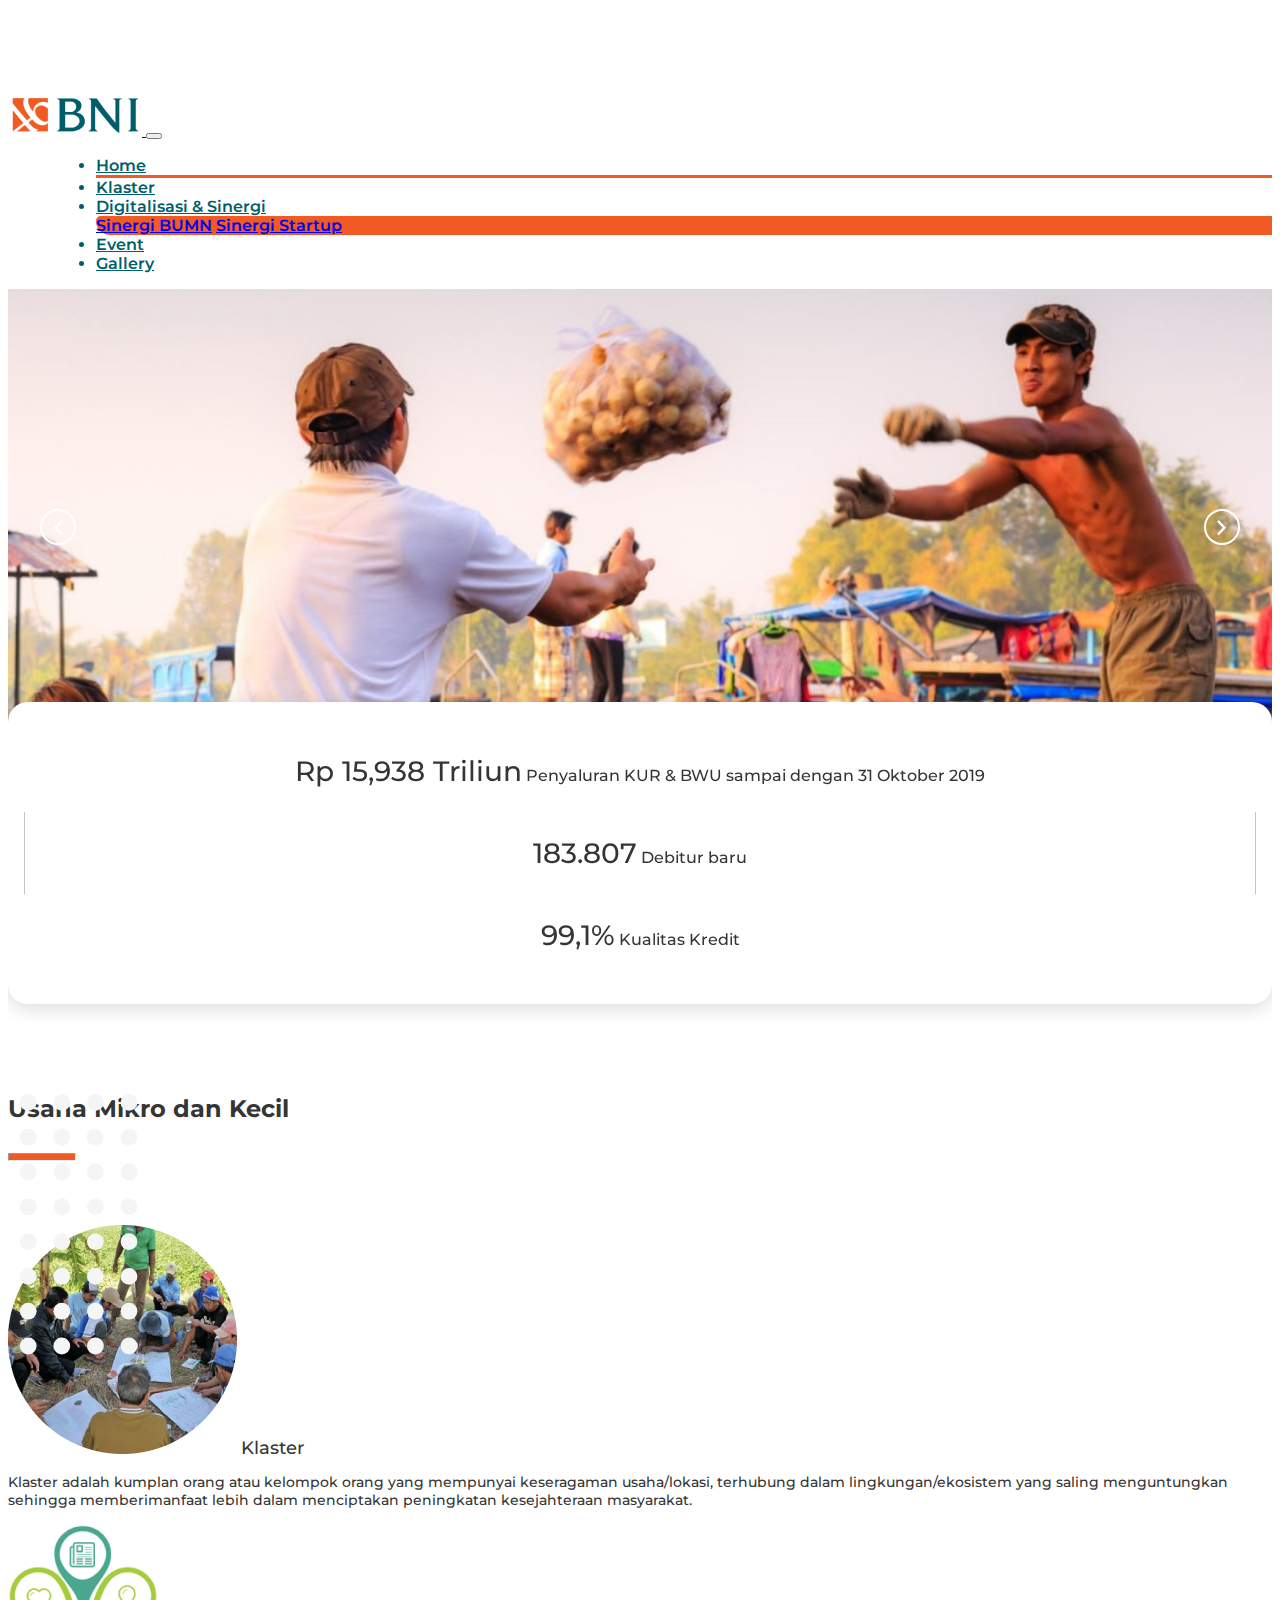
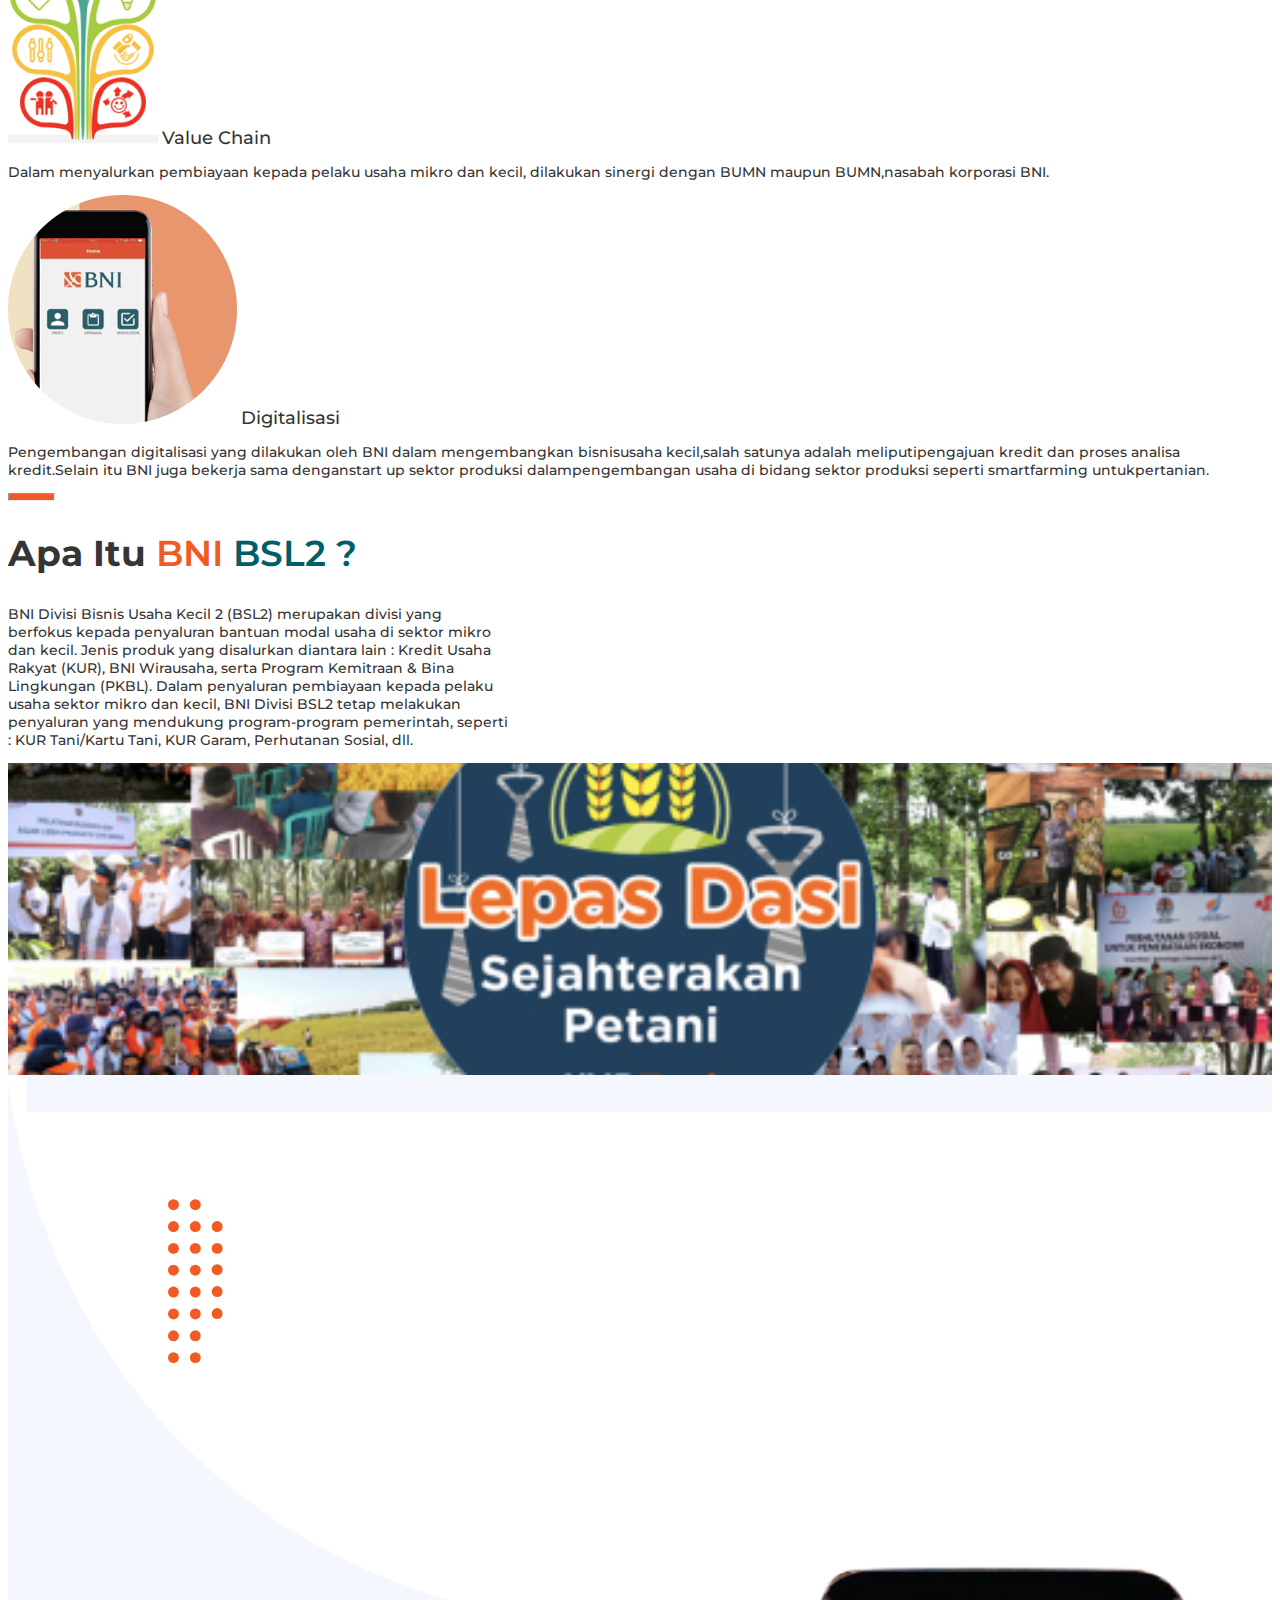
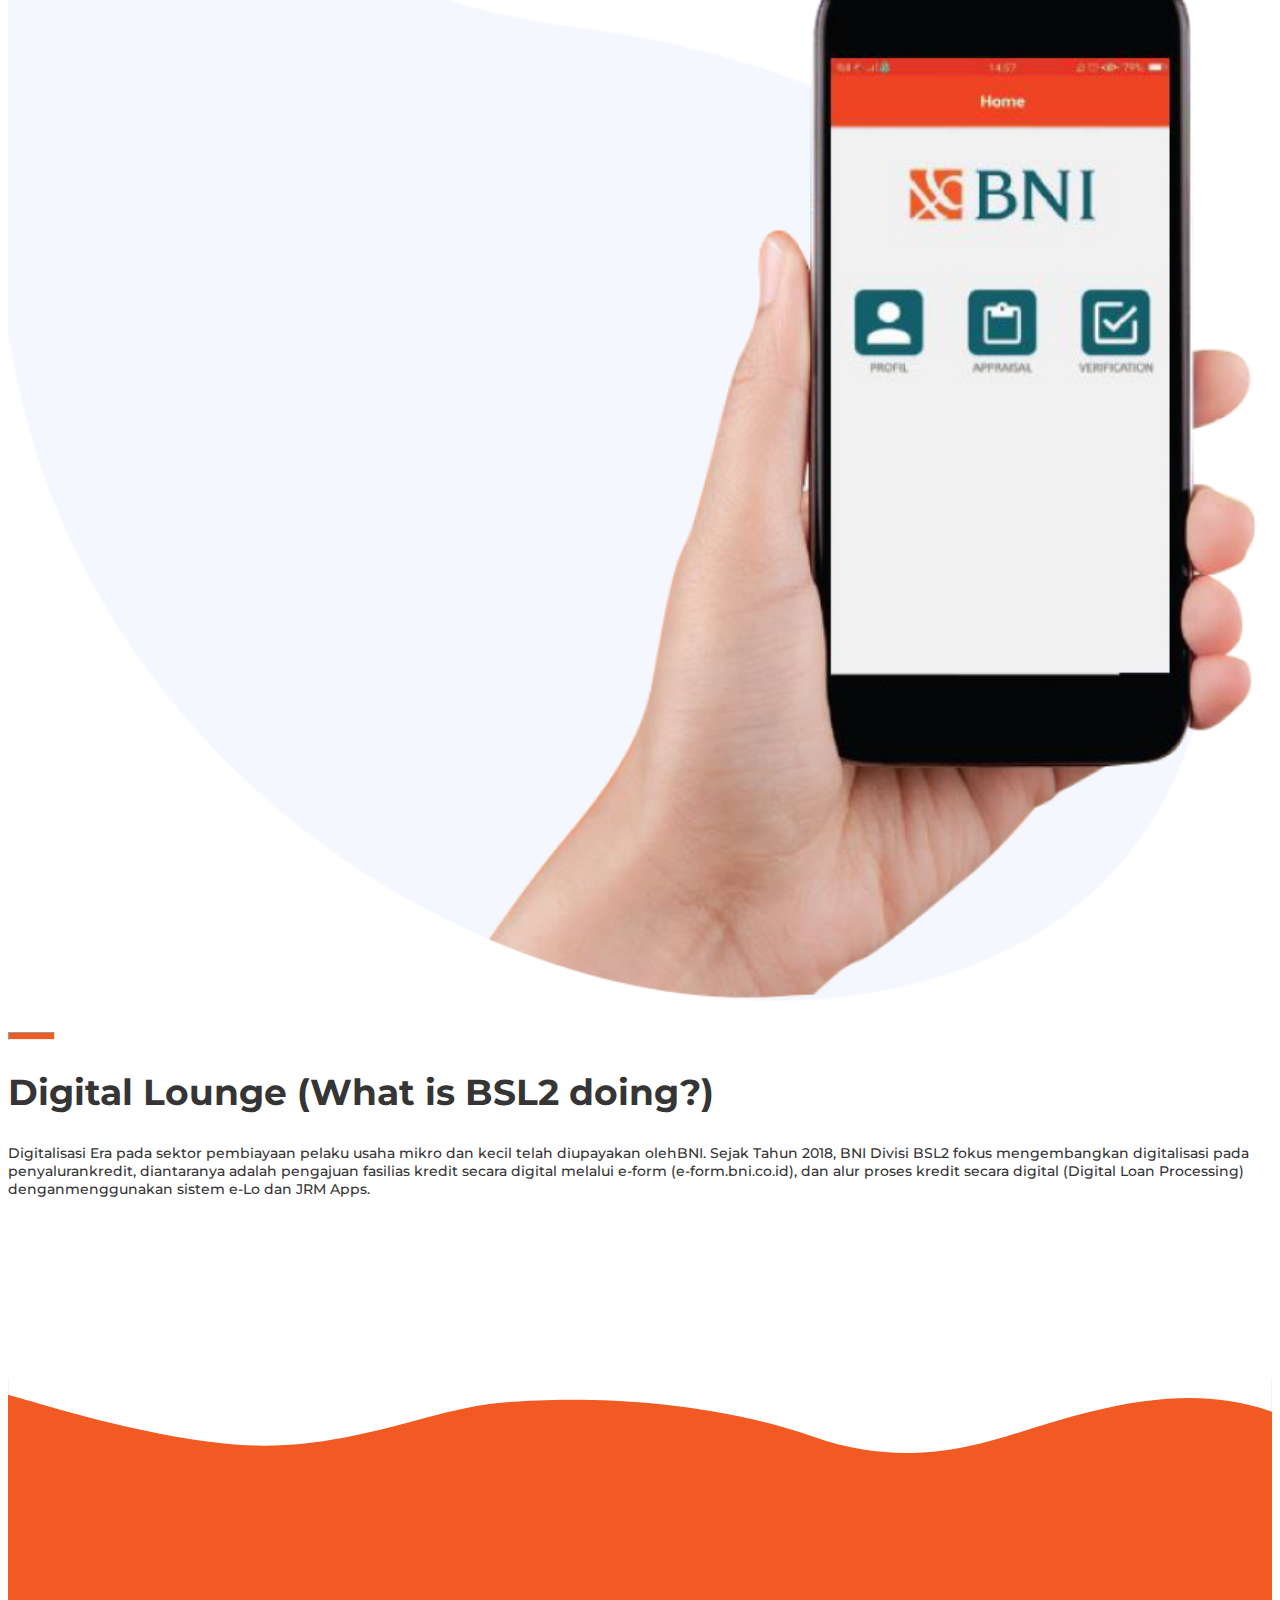
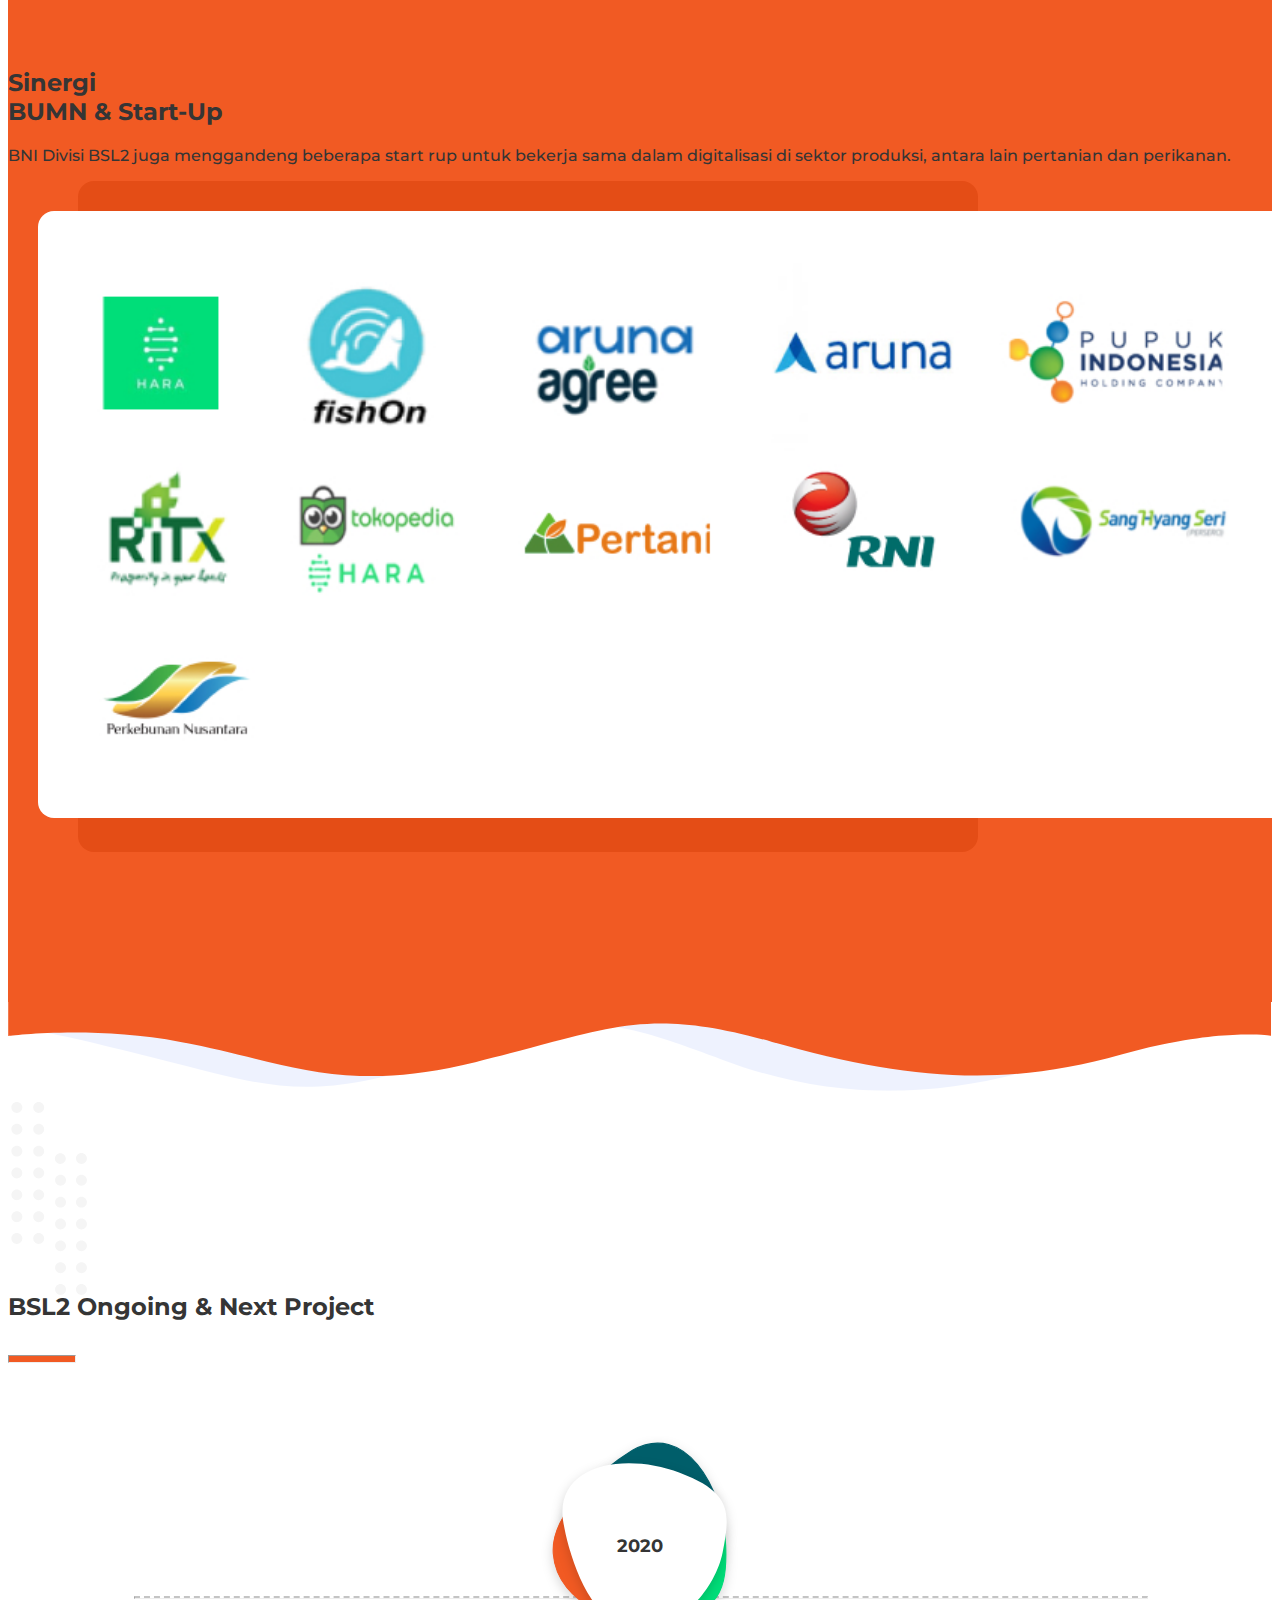
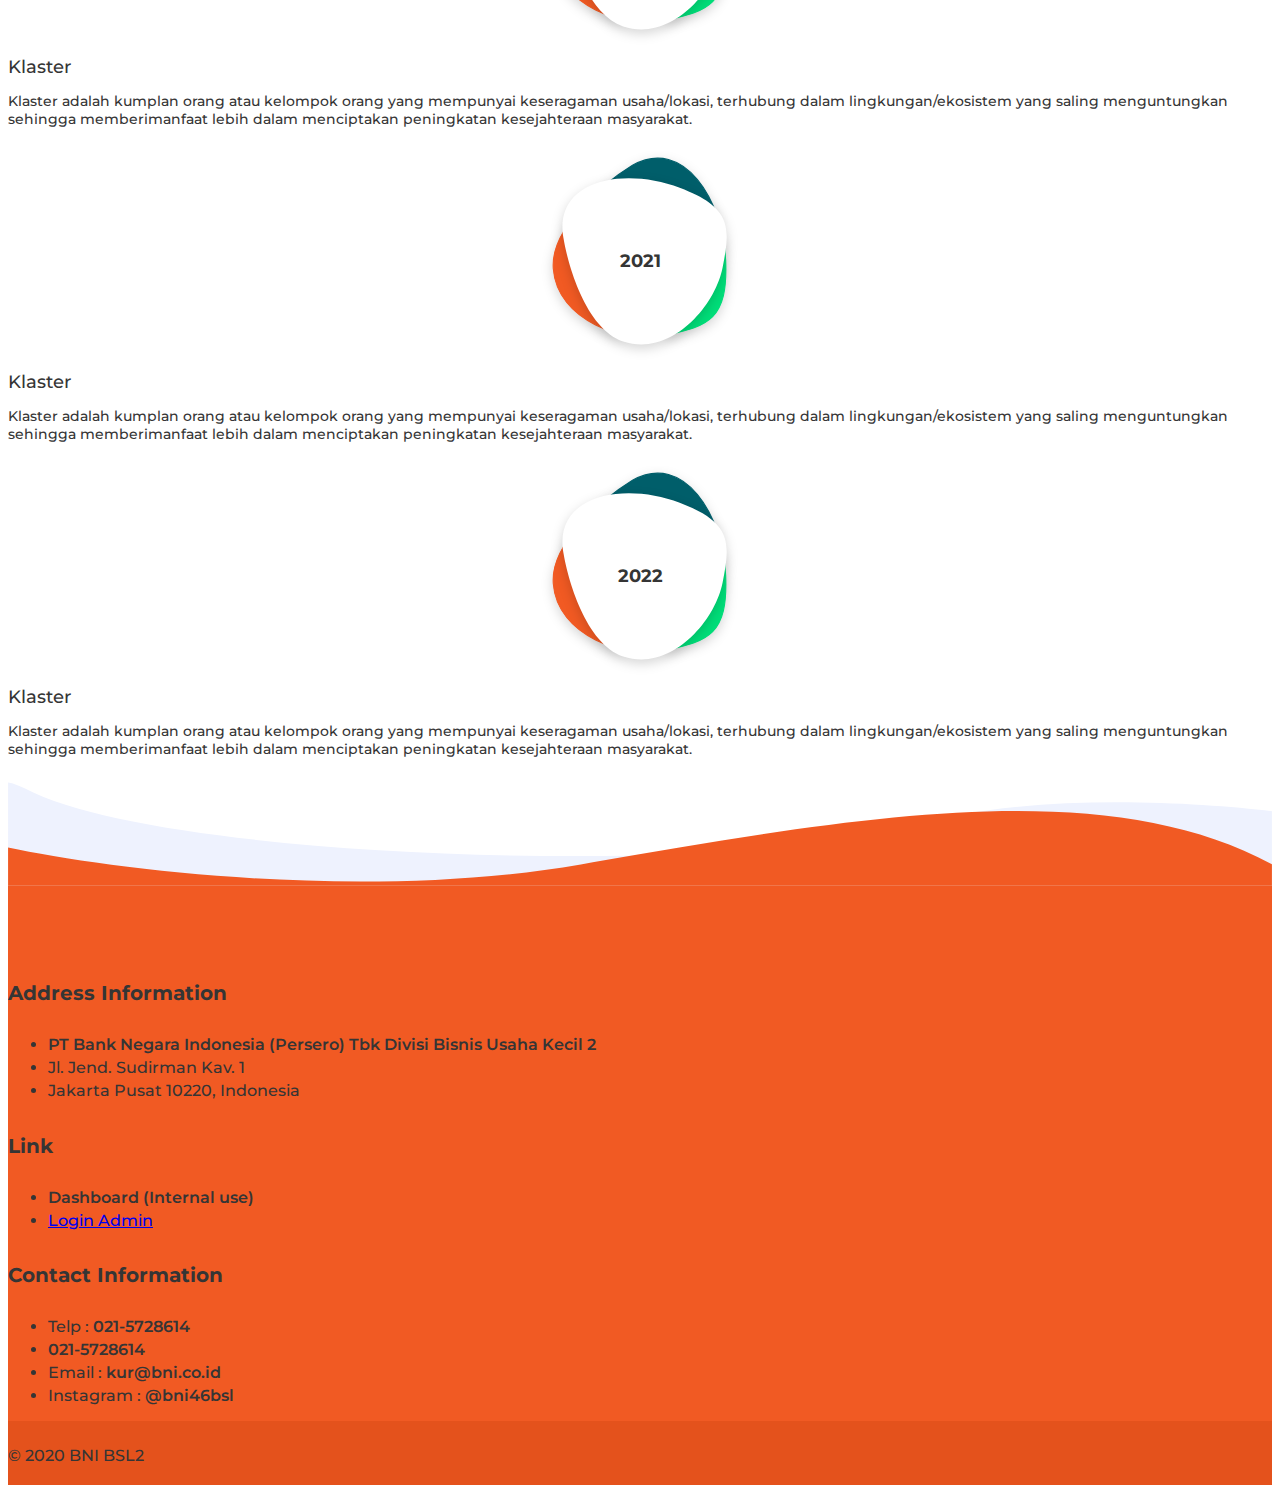
<file: index.html>
<!DOCTYPE html>
<html lang="en">
	<head>
		<meta charset="UTF-8" />
		<meta name="viewport" content="width=device-width, initial-scale=1.0" />
		<title>Document</title>

		<!-- Bootstrap -->
		<link
			rel="stylesheet"
			href="https://cdn.jsdelivr.net/npm/bootstrap@4.5.3/dist/css/bootstrap.min.css"
			integrity="sha384-TX8t27EcRE3e/ihU7zmQxVncDAy5uIKz4rEkgIXeMed4M0jlfIDPvg6uqKI2xXr2"
			crossorigin="anonymous"
		/>

		<!-- Owl Carousel -->
		<link
			rel="stylesheet"
			href="./assets/modules/OwlCarousel2-2.3.4/assets/owl.carousel.min.css"
		/>
		<link
			rel="stylesheet"
			href="./assets/modules/OwlCarousel2-2.3.4/assets/owl.theme.default.min.css"
		/>

		<!-- Fontawesome -->
		<link
			rel="stylesheet"
			href="./assets/modules/fontawesome-free-5.15.1-web/css/all.min.css"
		/>

		<link rel="stylesheet" href="./assets/css/main.css" />
		<link rel="stylesheet" href="./assets/css/page/index.css" />

		<!-- Font -->
		<link rel="preconnect" href="https://fonts.gstatic.com" />
		<link
			href="https://fonts.googleapis.com/css2?family=Montserrat:wght@400;500;600;700&display=swap"
			rel="stylesheet"
		/>
	</head>
	<body>
		<!-- Header -->
		<header>
			<nav class="navbar fixed-top navbar-expand-lg navbar-light bg-white py-3">
				<div class="container">
					<a class="navbar-brand" href="/" id="logo">
						<img
							src="./assets/img/Logo Bank BNI PNG 1.png"
							alt="Logo Bank BNI"
						/>
					</a>
					<button
						class="navbar-toggler"
						type="button"
						data-toggle="collapse"
						data-target="#navbarSupportedContent"
						aria-controls="navbarSupportedContent"
						aria-expanded="false"
						aria-label="Toggle navigation"
					>
						<span class="navbar-toggler-icon"></span>
					</button>

					<div class="collapse navbar-collapse" id="navbarSupportedContent">
						<ul class="navbar-nav ml-auto">
							<li class="nav-item active">
								<a class="nav-link text-second-primary-color" href="/">Home</a>
							</li>
							<li class="nav-item">
								<a
									class="nav-link text-second-primary-color"
									href="./klaster.html"
									>Klaster</a
								>
							</li>
							<li class="nav-item dropdown">
								<a
									class="nav-link dropdown-toggle text-second-primary-color"
									href="#"
									id="navbarDropdown"
									role="button"
									data-toggle="dropdown"
									aria-haspopup="true"
									aria-expanded="false"
								>
									Digitalisasi & Sinergi
								</a>
								<div
									class="dropdown-menu bg-primary-color py-0"
									aria-labelledby="navbarDropdown"
								>
									<a
										class="
											dropdown-item
											text-white
											bg-primary-dark-color-hover
											py-3
										"
										href="./sinergi-bumn.html"
										>Sinergi BUMN</a
									>
									<a
										class="
											dropdown-item
											text-white
											bg-primary-dark-color-hover
											py-3
										"
										href="./sinergi-startup.html"
										>Sinergi Startup</a
									>
								</div>
							</li>
							<li class="nav-item">
								<a
									class="nav-link text-second-primary-color"
									href="./event.html"
									>Event</a
								>
							</li>
							<li class="nav-item">
								<a
									class="nav-link text-second-primary-color"
									href="./gallery.html"
									>Gallery</a
								>
							</li>
						</ul>
					</div>
				</div>
			</nav>
		</header>

		<!-- Main Content -->
		<main>
			<!-- Hero Section -->
			<section id="hero" class="bg-light">
				<div class="owl-carousel owl-theme">
					<div class="owl-carousel-item">
						<img src="./assets/img/slider/slider-1.jpg" />
					</div>
					<div class="owl-carousel-item">
						<img src="./assets/img/slider/slider-2.jpg" />
					</div>
					<div class="owl-carousel-item">
						<img src="./assets/img/slider/slider-1.jpg" />
					</div>
				</div>
			</section>
			<!-- End Hero Section -->

			<!-- Info panel section -->
			<section id="info-panel">
				<div class="container">
					<div class="row justify-content-center">
						<div class="col-11">
							<div class="row box-panel">
								<div class="col-lg-4">
									<div class="box-panel-item">
										<span
											class="box-panel-item-heading font-weight-bold d-block"
											>Rp 15,938 Triliun</span
										>
										<span
											>Penyaluran KUR & BWU sampai dengan 31 Oktober 2019</span
										>
									</div>
								</div>
								<div class="col-lg-4">
									<div class="box-panel-item right-left-bordered">
										<span
											class="box-panel-item-heading font-weight-bold d-block"
											>183.807</span
										>
										<span>Debitur baru</span>
									</div>
								</div>
								<div class="col-lg-4">
									<div class="box-panel-item">
										<span
											class="box-panel-item-heading font-weight-bold d-block"
											>99,1%</span
										>
										<span>Kualitas Kredit</span>
									</div>
								</div>
							</div>
						</div>
					</div>
				</div>
			</section>
			<!-- End Info panel section -->

			<!-- Micro section -->
			<section id="mikro">
				<svg
					class="dots"
					width="130"
					height="261"
					viewBox="0 0 130 261"
					fill="none"
					xmlns="http://www.w3.org/2000/svg"
				>
					<circle cx="20.1998" cy="8.4" r="8.4" fill="#F5F5F5" />
					<circle cx="53.8004" cy="8.4" r="8.4" fill="#F5F5F5" />
					<circle cx="87.4" cy="8.4" r="8.4" fill="#F5F5F5" />
					<circle cx="121.001" cy="8.4" r="8.4" fill="#F5F5F5" />
					<circle cx="20.2008" cy="43.2008" r="8.4" fill="#F5F5F5" />
					<circle cx="53.8004" cy="43.2008" r="8.4" fill="#F5F5F5" />
					<circle cx="87.0445" cy="43.2008" r="8.4" fill="#F5F5F5" />
					<circle cx="121" cy="43.2008" r="8.4" fill="#F5F5F5" />
					<circle cx="20.2008" cy="77.9996" r="8.4" fill="#F5F5F5" />
					<circle cx="53.8004" cy="77.9996" r="8.4" fill="#F5F5F5" />
					<circle cx="87.4" cy="77.9996" r="8.4" fill="#F5F5F5" />
					<circle cx="121" cy="77.9996" r="8.4" fill="#F5F5F5" />
					<circle cx="20.2008" cy="112.8" r="8.4" fill="#F5F5F5" />
					<circle cx="53.8004" cy="112.8" r="8.4" fill="#F5F5F5" />
					<circle cx="87.4" cy="112.8" r="8.4" fill="#F5F5F5" />
					<circle cx="121" cy="112.8" r="8.4" fill="#F5F5F5" />
					<circle cx="20.2008" cy="147.599" r="8.4" fill="#F5F5F5" />
					<circle cx="53.8004" cy="147.599" r="8.4" fill="#F5F5F5" />
					<circle cx="87.4" cy="147.599" r="8.4" fill="#F5F5F5" />
					<circle cx="121" cy="147.599" r="8.4" fill="#F5F5F5" />
					<circle cx="20.2008" cy="182.4" r="8.4" fill="#F5F5F5" />
					<circle cx="53.8004" cy="182.4" r="8.4" fill="#F5F5F5" />
					<circle cx="87.4" cy="182.4" r="8.4" fill="#F5F5F5" />
					<circle cx="121" cy="182.4" r="8.4" fill="#F5F5F5" />
					<circle cx="20.2008" cy="217.201" r="8.4" fill="#F5F5F5" />
					<circle cx="53.8004" cy="217.201" r="8.4" fill="#F5F5F5" />
					<circle cx="87.4" cy="217.201" r="8.4" fill="#F5F5F5" />
					<circle cx="121" cy="217.201" r="8.4" fill="#F5F5F5" />
					<circle cx="20.2008" cy="252" r="8.4" fill="#F5F5F5" />
					<circle cx="53.8004" cy="252" r="8.4" fill="#F5F5F5" />
					<circle cx="87.4" cy="252" r="8.4" fill="#F5F5F5" />
					<circle cx="121" cy="252" r="8.4" fill="#F5F5F5" />
				</svg>

				<div class="container content">
					<div class="row">
						<div class="col-12">
							<div class="heading-section">
								<h2 class="text-center">Usaha Mikro dan Kecil</h2>
								<hr class="mx-auto" />
							</div>
						</div>
						<div class="col-lg-4">
							<div class="card card-mikro border-0">
								<div class="card-body text-center">
									<img src="./assets/img/mikro/1.jpg" alt="" />
									<span class="font-weight-bold d-block"> Klaster </span>
									<p>
										Klaster adalah kumplan orang atau kelompok orang yang
										mempunyai keseragaman usaha/lokasi, terhubung dalam
										lingkungan/ekosistem yang saling menguntungkan sehingga
										memberimanfaat lebih dalam menciptakan peningkatan
										kesejahteraan masyarakat.
									</p>
								</div>
							</div>
						</div>
						<div class="col-lg-4">
							<div class="card card-mikro border-0">
								<div class="card-body text-center">
									<img src="./assets/img/mikro/2.jpg" alt="" />
									<span class="font-weight-bold d-block"> Value Chain </span>
									<p>
										Dalam menyalurkan pembiayaan kepada pelaku usaha mikro dan
										kecil, dilakukan sinergi dengan BUMN maupun BUMN,nasabah
										korporasi BNI.
									</p>
								</div>
							</div>
						</div>
						<div class="col-lg-4">
							<div class="card card-mikro border-0">
								<div class="card-body text-center">
									<img src="./assets/img/mikro/3.jpg" alt="" />
									<span class="font-weight-bold d-block"> Digitalisasi </span>
									<p>
										Pengembangan digitalisasi yang dilakukan oleh BNI dalam
										mengembangkan bisnisusaha kecil,salah satunya adalah
										meliputipengajuan kredit dan proses analisa kredit.Selain
										itu BNI juga bekerja sama denganstart up sektor produksi
										dalampengembangan usaha di bidang sektor produksi seperti
										smartfarming untukpertanian.
									</p>
								</div>
							</div>
						</div>
					</div>
				</div>
			</section>
			<!-- End Micro section -->

			<!-- BNI BSL 2 section -->
			<section id="bni-bsl2" class="mt-5 pt-5">
				<div class="container">
					<div class="heading-section-2">
						<hr />
					</div>
					<div class="row content">
						<div class="col-lg-6">
							<div class="heading-section-2">
								<h2>
									Apa Itu
									<span class="text-primary font-weight-semibold">BNI</span>
									<span class="text-second-primary-color font-weight-semibold"
										>BSL2 ?</span
									>
								</h2>
							</div>
							<p>
								BNI Divisi Bisnis Usaha Kecil 2 (BSL2) merupakan divisi yang
								berfokus kepada penyaluran bantuan modal usaha di sektor mikro
								dan kecil. Jenis produk yang disalurkan diantara lain : Kredit
								Usaha Rakyat (KUR), BNI Wirausaha, serta Program Kemitraan &
								Bina Lingkungan (PKBL). Dalam penyaluran pembiayaan kepada
								pelaku usaha sektor mikro dan kecil, BNI Divisi BSL2 tetap
								melakukan penyaluran yang mendukung program-program pemerintah,
								seperti : KUR Tani/Kartu Tani, KUR Garam, Perhutanan Sosial,
								dll.
							</p>
						</div>
						<div class="col-lg-6 mt-lg-0 mt-5">
							<img src="./assets/img/lepas-dasi.jpg" alt="Lepas Dasi" />
						</div>
					</div>
				</div>
			</section>
			<!-- End BNI BSL 2 -->

			<!-- Digital Lounge Section -->
			<section id="digital-lounge" class="pt-5 pt-lg-0">
				<div class="container-fluid">
					<div class="row align-items-center mt-5 mt-lg-0">
						<div class="col-lg-5 p-0 d-lg-block d-none">
							<div class="image-content">
								<svg
									class="dots"
									width="55"
									height="165"
									viewBox="0 0 55 165"
									fill="none"
									xmlns="http://www.w3.org/2000/svg"
								>
									<circle
										cx="5.46154"
										cy="5.69005"
										r="5.46154"
										fill="#F15A23"
									/>
									<circle
										cx="27.3072"
										cy="5.69005"
										r="5.46154"
										fill="#F15A23"
									/>
									<circle
										cx="5.46154"
										cy="27.5358"
										r="5.46154"
										fill="#F15A23"
									/>
									<circle
										cx="27.3072"
										cy="27.5358"
										r="5.46154"
										fill="#F15A23"
									/>
									<circle
										cx="49.1539"
										cy="27.5358"
										r="5.46154"
										fill="#F15A23"
									/>
									<circle
										cx="5.46154"
										cy="49.3815"
										r="5.46154"
										fill="#F15A23"
									/>
									<circle
										cx="27.3072"
										cy="49.3815"
										r="5.46154"
										fill="#F15A23"
									/>
									<circle
										cx="49.1539"
										cy="49.3834"
										r="5.46154"
										fill="#F15A23"
									/>
									<circle
										cx="49.1539"
										cy="70.6901"
										r="5.46154"
										fill="#F15A23"
									/>
									<circle
										cx="49.1539"
										cy="92.5358"
										r="5.46154"
										fill="#F15A23"
									/>
									<circle
										cx="49.1539"
										cy="114.536"
										r="5.46154"
										fill="#F15A23"
									/>
									<circle
										cx="5.46154"
										cy="71.2291"
										r="5.46154"
										fill="#F15A23"
									/>
									<circle
										cx="27.3072"
										cy="71.2291"
										r="5.46154"
										fill="#F15A23"
									/>
									<circle
										cx="5.46154"
										cy="93.0748"
										r="5.46154"
										fill="#F15A23"
									/>
									<circle
										cx="27.3072"
										cy="93.0748"
										r="5.46154"
										fill="#F15A23"
									/>
									<circle
										cx="5.46154"
										cy="114.921"
										r="5.46154"
										fill="#F15A23"
									/>
									<circle
										cx="27.3072"
										cy="114.921"
										r="5.46154"
										fill="#F15A23"
									/>
									<circle
										cx="5.46154"
										cy="136.766"
										r="5.46154"
										fill="#F15A23"
									/>
									<circle
										cx="27.3072"
										cy="136.766"
										r="5.46154"
										fill="#F15A23"
									/>
									<circle
										cx="5.46154"
										cy="158.614"
										r="5.46154"
										fill="#F15A23"
									/>
									<circle
										cx="27.3072"
										cy="158.614"
										r="5.46154"
										fill="#F15A23"
									/>
								</svg>

								<img src="./assets/img/Group 300.png" alt="" width="100%" />
							</div>
						</div>
						<div class="col-lg-6 mt-lg-0 mt-5">
							<div class="content">
								<div class="heading-section-2">
									<hr />
									<h2>
										Digital Lounge
										<span class="font-weight-bold d-block"
											>(What is BSL2 doing?)</span
										>
									</h2>
								</div>
								<p>
									Digitalisasi Era pada sektor pembiayaan pelaku usaha mikro dan
									kecil telah diupayakan olehBNI. Sejak Tahun 2018, BNI Divisi
									BSL2 fokus mengembangkan digitalisasi pada penyalurankredit,
									diantaranya adalah pengajuan fasilias kredit secara digital
									melalui e-form (e-form.bni.co.id), dan alur proses kredit
									secara digital (Digital Loan Processing) denganmenggunakan
									sistem e-Lo dan JRM Apps.
								</p>
							</div>
						</div>
					</div>
				</div>
			</section>
			<!-- End Digital Lounge Section -->

			<!-- Sinergi BUMN -->
			<section id="sinergy-bumn">
				<svg
					class="top"
					viewBox="0 0 1456 87"
					fill="none"
					xmlns="http://www.w3.org/2000/svg"
				>
					<path
						fill-rule="evenodd"
						clip-rule="evenodd"
						d="M1456 0H0V19.1544C7.21723 21.115 16.1152 23.7156 26.463 26.7398C74.9629 40.9144 155.311 64.397 243.726 74.9288C331.731 85.4118 404.352 66.1908 468.607 49.1843C502.402 40.2394 533.884 31.9072 564.071 28.832C642.061 20.8871 795.643 21.25 927.043 67.4938C1032.64 104.658 1113.15 79.0904 1173.84 59.8156C1181.91 57.2531 1189.63 54.8018 1197.01 52.6239C1277.64 28.832 1366.23 8.01404 1452.77 37.7539C1453.88 38.1333 1454.95 38.6056 1456 39.1687V0Z"
						fill="white"
					/>
				</svg>

				<div class="content">
					<div class="container">
						<div class="row align-items-center">
							<div class="col-lg-6">
								<h2 class="font-weight-bold text-white">
									Sinergi <br />
									BUMN & Start-Up
								</h2>
								<p class="mt-4 text-white">
									BNI Divisi BSL2 juga menggandeng beberapa start rup untuk
									bekerja sama dalam digitalisasi di sektor produksi, antara
									lain pertanian dan perikanan.
								</p>
							</div>
							<div class="col-lg-6 mt-lg-0 mt-5">
								<div class="image-content">
									<img src="./assets/img/sinergi-bumn.jpg" alt="" />
								</div>
							</div>
						</div>
					</div>
				</div>

				<svg
					class="bottom"
					viewBox="0 0 1482 105"
					fill="none"
					xmlns="http://www.w3.org/2000/svg"
				>
					<mask
						id="mask0"
						mask-type="alpha"
						maskUnits="userSpaceOnUse"
						x="0"
						y="0"
						width="1482"
						height="104"
					>
						<path d="M1482 0H0V104H1482V0Z" fill="#C4C4C4" />
					</mask>
					<g mask="url(#mask0)"></g>
					<mask
						id="mask1"
						mask-type="alpha"
						maskUnits="userSpaceOnUse"
						x="0"
						y="0"
						width="1482"
						height="105"
					>
						<path
							d="M538.5 0.5C538.5 0.5 216.344 0.5 0.343825 0.5C0.343613 30 0.343919 37.5 0.343919 37.5C17.5006 27.2388 52.0126 35.7463 179.893 67.6153C307.773 99.4853 350.398 119.403 509.279 67.6153L513.289 66.3083C668.433 15.7313 684.964 10.3423 837.375 67.6153C991.093 125.378 1131.88 109.444 1273.97 55.6643C1387.64 12.6403 1456.53 24.4593 1476.77 35.7463L1481.5 0.5H1184H1050H879H714H538.5Z"
							fill="#F15A23"
						/>
					</mask>
					<g mask="url(#mask1)">
						<path d="M1479 0H1.5L0 104.001H1479V0Z" fill="#EEF2FE" />
					</g>
					<mask
						id="mask2"
						mask-type="alpha"
						maskUnits="userSpaceOnUse"
						x="0"
						y="0"
						width="1481"
						height="87"
					>
						<path
							d="M89 0.000297546H394H766.5H994H1158.5H1285.5L1394 0.00044632L1481 0V39.4997C1481 39.4997 1418.1 29.5258 1305.47 61.6559C1164.69 101.819 1048.22 89.919 895.917 46.7808C743.613 3.64268 705.211 31.9058 547.788 70.5809C390.363 109.257 328.905 70.5809 202.198 46.7808C98.08 27.2238 0 40.0001 0 40.0001L0.000317455 19.0003V0.000297546H89Z"
							fill="#EEF2FE"
						/>
					</mask>
					<g mask="url(#mask2)">
						<path
							d="M1482 0.000976562H0V101.455L1482 104V0.000976562Z"
							fill="#F15A23"
						/>
					</g>
				</svg>
			</section>
			<!-- End Sinergi BUMN -->

			<!-- Ongoing Section -->
			<section id="ongoing">
				<svg
					class="mt-3"
					width="79"
					height="232"
					viewBox="0 0 79 232"
					fill="none"
					xmlns="http://www.w3.org/2000/svg"
				>
					<path
						fill-rule="evenodd"
						clip-rule="evenodd"
						d="M14.3196 5.46143C14.3196 8.47778 11.8743 10.9231 8.85802 10.9231C5.8417 10.9231 3.39648 8.47778 3.39648 5.46143C3.39648 2.44531 5.8417 0 8.85802 0C11.8743 0 14.3196 2.44531 14.3196 5.46143ZM-56.681 44.9231C-53.6647 44.9231 -51.2195 42.4778 -51.2195 39.4614C-51.2195 36.4453 -53.6647 34 -56.681 34C-59.6974 34 -62.1426 36.4453 -62.1426 39.4614C-62.1426 42.4778 -59.6974 44.9231 -56.681 44.9231ZM-34.8353 44.9231C-31.819 44.9231 -29.3738 42.4778 -29.3738 39.4614C-29.3738 36.4453 -31.819 34 -34.8353 34C-37.8517 34 -40.2969 36.4453 -40.2969 39.4614C-40.2969 42.4778 -37.8517 44.9231 -34.8353 44.9231ZM-7.5281 56.4614C-7.5281 59.4778 -9.97331 61.9231 -12.9896 61.9231C-16.006 61.9231 -18.4512 59.4778 -18.4512 56.4614C-18.4512 56.1199 -18.4198 55.7856 -18.3598 55.4614C-17.8901 58.0002 -15.6644 59.9231 -12.9896 59.9231C-10.3149 59.9231 -8.08922 58.0002 -7.61944 55.4614C-7.55945 55.7856 -7.5281 56.1199 -7.5281 56.4614ZM-7.61944 55.4614C-7.55945 55.1372 -7.5281 54.803 -7.5281 54.4614C-7.5281 51.4453 -9.97331 49 -12.9896 49C-16.006 49 -18.4512 51.4453 -18.4512 54.4614C-18.4512 54.803 -18.4198 55.1372 -18.3598 55.4614C-17.8901 52.9229 -15.6644 51 -12.9896 51C-10.3149 51 -8.08922 52.9229 -7.61944 55.4614ZM-56.681 66.7688C-53.6647 66.7688 -51.2195 64.3235 -51.2195 61.3071C-51.2195 58.291 -53.6647 55.8457 -56.681 55.8457C-59.6974 55.8457 -62.1426 58.291 -62.1426 61.3071C-62.1426 64.3235 -59.6974 66.7688 -56.681 66.7688ZM-29.3738 95.4614C-29.3738 98.4778 -31.819 100.923 -34.8353 100.923C-37.8517 100.923 -40.2969 98.4778 -40.2969 95.4614C-40.2969 92.4453 -37.8517 90 -34.8353 90C-31.819 90 -29.3738 92.4453 -29.3738 95.4614ZM30.7037 10.9231C33.72 10.9231 36.1653 8.47778 36.1653 5.46143C36.1653 2.44531 33.72 0 30.7037 0C27.6874 0 25.2422 2.44531 25.2422 5.46143C25.2422 8.47778 27.6874 10.9231 30.7037 10.9231ZM57.7805 56.6157C57.7805 59.6321 55.3353 62.0774 52.319 62.0774C49.3026 62.0774 46.8574 59.6321 46.8574 56.6157C46.8574 53.5996 49.3026 51.1543 52.319 51.1543C55.3353 51.1543 57.7805 53.5996 57.7805 56.6157ZM73.4615 61.9231C76.4779 61.9231 78.9231 59.4778 78.9231 56.4614C78.9231 53.4453 76.4779 51 73.4615 51C70.4452 51 68 53.4453 68 56.4614C68 59.4778 70.4452 61.9231 73.4615 61.9231ZM-51.2195 83.1528C-51.2195 86.1692 -53.6647 88.6145 -56.681 88.6145C-59.6974 88.6145 -62.1426 86.1692 -62.1426 83.1528C-62.1426 80.1367 -59.6974 77.6914 -56.681 77.6914C-53.6647 77.6914 -51.2195 80.1367 -51.2195 83.1528ZM-34.8353 122.769C-31.819 122.769 -29.3738 120.323 -29.3738 117.307C-29.3738 114.291 -31.819 111.846 -34.8353 111.846C-37.8517 111.846 -40.2969 114.291 -40.2969 117.307C-40.2969 120.323 -37.8517 122.769 -34.8353 122.769ZM-7.5281 76.3071C-7.5281 79.3235 -9.97331 81.7688 -12.9896 81.7688C-16.006 81.7688 -18.4512 79.3235 -18.4512 76.3071C-18.4512 73.291 -16.006 70.8457 -12.9896 70.8457C-9.97331 70.8457 -7.5281 73.291 -7.5281 76.3071ZM8.85802 32.7688C11.8743 32.7688 14.3196 30.3235 14.3196 27.3071C14.3196 24.291 11.8743 21.8457 8.85802 21.8457C5.8417 21.8457 3.39648 24.291 3.39648 27.3071C3.39648 30.3235 5.8417 32.7688 8.85802 32.7688ZM36.1653 27.3071C36.1653 30.3235 33.72 32.7688 30.7037 32.7688C27.6874 32.7688 25.2422 30.3235 25.2422 27.3071C25.2422 24.291 27.6874 21.8457 30.7037 21.8457C33.72 21.8457 36.1653 24.291 36.1653 27.3071ZM52.5494 83.7688C55.5658 83.7688 58.011 81.3235 58.011 78.3071C58.011 75.291 55.5658 72.8457 52.5494 72.8457C49.5331 72.8457 47.0879 75.291 47.0879 78.3071C47.0879 81.3235 49.5331 83.7688 52.5494 83.7688ZM78.9231 78.3071C78.9231 81.3235 76.4779 83.7688 73.4615 83.7688C70.4452 83.7688 68 81.3235 68 78.3071C68 75.291 70.4452 72.8457 73.4615 72.8457C76.4779 72.8457 78.9231 75.291 78.9231 78.3071ZM-56.681 110.462C-53.6647 110.462 -51.2195 108.017 -51.2195 105C-51.2195 101.984 -53.6647 99.5391 -56.681 99.5391C-59.6974 99.5391 -62.1426 101.984 -62.1426 105C-62.1426 108.017 -59.6974 110.462 -56.681 110.462ZM-29.3738 139.153C-29.3738 142.169 -31.819 144.615 -34.8353 144.615C-37.8517 144.615 -40.2969 142.169 -40.2969 139.153C-40.2969 136.137 -37.8517 133.691 -34.8353 133.691C-31.819 133.691 -29.3738 136.137 -29.3738 139.153ZM-12.9896 103.615C-9.97331 103.615 -7.5281 101.169 -7.5281 98.1528C-7.5281 95.1367 -9.97331 92.6914 -12.9896 92.6914C-16.006 92.6914 -18.4512 95.1367 -18.4512 98.1528C-18.4512 101.169 -16.006 103.615 -12.9896 103.615ZM14.3196 49.1528C14.3196 52.1692 11.8743 54.6145 8.85802 54.6145C5.8417 54.6145 3.39648 52.1692 3.39648 49.1528C3.39648 46.1367 5.8417 43.6914 8.85802 43.6914C11.8743 43.6914 14.3196 46.1367 14.3196 49.1528ZM30.7037 54.6145C33.72 54.6145 36.1653 52.1692 36.1653 49.1528C36.1653 46.1367 33.72 43.6914 30.7037 43.6914C27.6874 43.6914 25.2422 46.1367 25.2422 49.1528C25.2422 52.1692 27.6874 54.6145 30.7037 54.6145ZM58.011 100.153C58.011 103.169 55.5658 105.615 52.5494 105.615C49.5331 105.615 47.0879 103.169 47.0879 100.153C47.0879 97.1367 49.5331 94.6914 52.5494 94.6914C55.5658 94.6914 58.011 97.1367 58.011 100.153ZM73.4615 105.615C76.4779 105.615 78.9231 103.169 78.9231 100.153C78.9231 97.1367 76.4779 94.6914 73.4615 94.6914C70.4452 94.6914 68 97.1367 68 100.153C68 103.169 70.4452 105.615 73.4615 105.615ZM-51.2195 126.846C-51.2195 129.863 -53.6647 132.308 -56.681 132.308C-59.6974 132.308 -62.1426 129.863 -62.1426 126.846C-62.1426 123.83 -59.6974 121.385 -56.681 121.385C-53.6647 121.385 -51.2195 123.83 -51.2195 126.846ZM-34.8353 166.462C-31.819 166.462 -29.3738 164.017 -29.3738 161C-29.3738 157.984 -31.819 155.539 -34.8353 155.539C-37.8517 155.539 -40.2969 157.984 -40.2969 161C-40.2969 164.017 -37.8517 166.462 -34.8353 166.462ZM-7.5281 120C-7.5281 123.017 -9.97331 125.462 -12.9896 125.462C-16.006 125.462 -18.4512 123.017 -18.4512 120C-18.4512 116.984 -16.006 114.539 -12.9896 114.539C-9.97331 114.539 -7.5281 116.984 -7.5281 120ZM8.85802 76.4622C11.8743 76.4622 14.3196 74.0168 14.3196 71.0005C14.3196 67.9844 11.8743 65.5391 8.85802 65.5391C5.8417 65.5391 3.39648 67.9844 3.39648 71.0005C3.39648 74.0168 5.8417 76.4622 8.85802 76.4622ZM36.1653 71.0005C36.1653 74.0168 33.72 76.4622 30.7037 76.4622C27.6874 76.4622 25.2422 74.0168 25.2422 71.0005C25.2422 67.9844 27.6874 65.5391 30.7037 65.5391C33.72 65.5391 36.1653 67.9844 36.1653 71.0005ZM52.5494 127.462C55.5658 127.462 58.011 125.017 58.011 122C58.011 118.984 55.5658 116.539 52.5494 116.539C49.5331 116.539 47.0879 118.984 47.0879 122C47.0879 125.017 49.5331 127.462 52.5494 127.462ZM78.9231 122C78.9231 125.017 76.4779 127.462 73.4615 127.462C70.4452 127.462 68 125.017 68 122C68 118.984 70.4452 116.539 73.4615 116.539C76.4779 116.539 78.9231 118.984 78.9231 122ZM-56.681 154.154C-53.6647 154.154 -51.2195 151.708 -51.2195 148.692C-51.2195 145.676 -53.6647 143.23 -56.681 143.23C-59.6974 143.23 -62.1426 145.676 -62.1426 148.692C-62.1426 151.708 -59.6974 154.154 -56.681 154.154ZM-29.3738 182.846C-29.3738 185.863 -31.819 188.308 -34.8353 188.308C-37.8517 188.308 -40.2969 185.863 -40.2969 182.846C-40.2969 179.83 -37.8517 177.385 -34.8353 177.385C-31.819 177.385 -29.3738 179.83 -29.3738 182.846ZM-12.9896 147.308C-9.97331 147.308 -7.5281 144.863 -7.5281 141.846C-7.5281 138.83 -9.97331 136.385 -12.9896 136.385C-16.006 136.385 -18.4512 138.83 -18.4512 141.846C-18.4512 144.863 -16.006 147.308 -12.9896 147.308ZM14.3196 92.8462C14.3196 95.8625 11.8743 98.3079 8.85802 98.3079C5.8417 98.3079 3.39648 95.8625 3.39648 92.8462C3.39648 89.8301 5.8417 87.3848 8.85802 87.3848C11.8743 87.3848 14.3196 89.8301 14.3196 92.8462ZM30.7037 98.3079C33.72 98.3079 36.1653 95.8625 36.1653 92.8462C36.1653 89.8301 33.72 87.3848 30.7037 87.3848C27.6874 87.3848 25.2422 89.8301 25.2422 92.8462C25.2422 95.8625 27.6874 98.3079 30.7037 98.3079ZM58.011 143.846C58.011 146.863 55.5658 149.308 52.5494 149.308C49.5331 149.308 47.0879 146.863 47.0879 143.846C47.0879 140.83 49.5331 138.385 52.5494 138.385C55.5658 138.385 58.011 140.83 58.011 143.846ZM73.4615 149.308C76.4779 149.308 78.9231 146.863 78.9231 143.846C78.9231 140.83 76.4779 138.385 73.4615 138.385C70.4452 138.385 68 140.83 68 143.846C68 146.863 70.4452 149.308 73.4615 149.308ZM-51.2195 170.538C-51.2195 173.554 -53.6647 175.999 -56.681 175.999C-59.6974 175.999 -62.1426 173.554 -62.1426 170.538C-62.1426 167.521 -59.6974 165.076 -56.681 165.076C-53.6647 165.076 -51.2195 167.521 -51.2195 170.538ZM-34.8353 210.154C-31.819 210.154 -29.3738 207.708 -29.3738 204.692C-29.3738 201.676 -31.819 199.23 -34.8353 199.23C-37.8517 199.23 -40.2969 201.676 -40.2969 204.692C-40.2969 207.708 -37.8517 210.154 -34.8353 210.154ZM-7.5281 163.692C-7.5281 166.708 -9.97331 169.154 -12.9896 169.154C-16.006 169.154 -18.4512 166.708 -18.4512 163.692C-18.4512 160.676 -16.006 158.23 -12.9896 158.23C-9.97331 158.23 -7.5281 160.676 -7.5281 163.692ZM8.85802 120.154C11.8743 120.154 14.3196 117.708 14.3196 114.692C14.3196 111.676 11.8743 109.23 8.85802 109.23C5.8417 109.23 3.39648 111.676 3.39648 114.692C3.39648 117.708 5.8417 120.154 8.85802 120.154ZM36.1653 114.692C36.1653 117.708 33.72 120.154 30.7037 120.154C27.6874 120.154 25.2422 117.708 25.2422 114.692C25.2422 111.676 27.6874 109.23 30.7037 109.23C33.72 109.23 36.1653 111.676 36.1653 114.692ZM52.5494 171.154C55.5658 171.154 58.011 168.708 58.011 165.692C58.011 162.676 55.5658 160.23 52.5494 160.23C49.5331 160.23 47.0879 162.676 47.0879 165.692C47.0879 168.708 49.5331 171.154 52.5494 171.154ZM78.9231 165.692C78.9231 168.708 76.4779 171.154 73.4615 171.154C70.4452 171.154 68 168.708 68 165.692C68 162.676 70.4452 160.23 73.4615 160.23C76.4779 160.23 78.9231 162.676 78.9231 165.692ZM-56.681 197.847C-53.6647 197.847 -51.2195 195.402 -51.2195 192.385C-51.2195 189.369 -53.6647 186.924 -56.681 186.924C-59.6974 186.924 -62.1426 189.369 -62.1426 192.385C-62.1426 195.402 -59.6974 197.847 -56.681 197.847ZM-29.3738 226.538C-29.3738 229.554 -31.819 231.999 -34.8353 231.999C-37.8517 231.999 -40.2969 229.554 -40.2969 226.538C-40.2969 223.521 -37.8517 221.076 -34.8353 221.076C-31.819 221.076 -29.3738 223.521 -29.3738 226.538ZM-12.9896 190.999C-9.97331 190.999 -7.5281 188.554 -7.5281 185.538C-7.5281 182.521 -9.97331 180.076 -12.9896 180.076C-16.006 180.076 -18.4512 182.521 -18.4512 185.538C-18.4512 188.554 -16.006 190.999 -12.9896 190.999ZM14.3196 136.538C14.3196 139.554 11.8743 141.999 8.85802 141.999C5.8417 141.999 3.39648 139.554 3.39648 136.538C3.39648 133.521 5.8417 131.076 8.85802 131.076C11.8743 131.076 14.3196 133.521 14.3196 136.538ZM30.7037 141.999C33.72 141.999 36.1653 139.554 36.1653 136.538C36.1653 133.521 33.72 131.076 30.7037 131.076C27.6874 131.076 25.2422 133.521 25.2422 136.538C25.2422 139.554 27.6874 141.999 30.7037 141.999ZM58.011 187.538C58.011 190.554 55.5658 192.999 52.5494 192.999C49.5331 192.999 47.0879 190.554 47.0879 187.538C47.0879 184.521 49.5331 182.076 52.5494 182.076C55.5658 182.076 58.011 184.521 58.011 187.538ZM73.4615 192.999C76.4779 192.999 78.9231 190.554 78.9231 187.538C78.9231 184.521 76.4779 182.076 73.4615 182.076C70.4452 182.076 68 184.521 68 187.538C68 190.554 70.4452 192.999 73.4615 192.999Z"
						fill="#F5F5F5"
					/>
				</svg>

				<div class="container">
					<div class="content">
						<div class="row">
							<div class="col-12">
								<div class="heading-section text-center">
									<h2>
										<span class="font-weight-bold">BSL2</span>
										<span class="d-block font-weight-normal"
											>Ongoing & Next Project</span
										>
									</h2>
									<hr class="mx-auto" />
								</div>
							</div>
							<div class="col-lg-4">
								<div class="card card-mikro border-0">
									<div class="card-body text-center">
										<div class="layered">
											<img src="./assets/img/blob.svg" alt="" />
											<span>2020</span>
										</div>
										<span class="font-weight-bold d-block"> Klaster </span>
										<p>
											Klaster adalah kumplan orang atau kelompok orang yang
											mempunyai keseragaman usaha/lokasi, terhubung dalam
											lingkungan/ekosistem yang saling menguntungkan sehingga
											memberimanfaat lebih dalam menciptakan peningkatan
											kesejahteraan masyarakat.
										</p>
									</div>
								</div>
							</div>
							<div class="col-lg-4">
								<div class="card card-mikro border-0">
									<div class="card-body text-center">
										<div class="layered">
											<img src="./assets/img/blob.svg" alt="" />
											<span>2021</span>
										</div>
										<span class="font-weight-bold d-block"> Klaster </span>
										<p>
											Klaster adalah kumplan orang atau kelompok orang yang
											mempunyai keseragaman usaha/lokasi, terhubung dalam
											lingkungan/ekosistem yang saling menguntungkan sehingga
											memberimanfaat lebih dalam menciptakan peningkatan
											kesejahteraan masyarakat.
										</p>
									</div>
								</div>
							</div>
							<div class="col-lg-4">
								<div class="card card-mikro border-0">
									<div class="card-body text-center">
										<div class="layered">
											<img src="./assets/img/blob.svg" alt="" />
											<span>2022</span>
										</div>
										<span class="font-weight-bold d-block"> Klaster </span>
										<p>
											Klaster adalah kumplan orang atau kelompok orang yang
											mempunyai keseragaman usaha/lokasi, terhubung dalam
											lingkungan/ekosistem yang saling menguntungkan sehingga
											memberimanfaat lebih dalam menciptakan peningkatan
											kesejahteraan masyarakat.
										</p>
									</div>
								</div>
							</div>
						</div>
						<img src="./assets/img/dots.svg" alt="Dots" class="dots" />
						<hr class="dash" />
					</div>
				</div>
			</section>
			<!-- End Ongoing Section -->

			<button type="button" class="btn btn-primary" id="go-to-top">
				<svg
					width="20"
					height="38"
					viewBox="0 0 30 29"
					fill="none"
					xmlns="http://www.w3.org/2000/svg"
				>
					<path
						d="M16.4142 0.585785C15.6332 -0.195264 14.3668 -0.195264 13.5858 0.585784L0.857865 13.3137C0.0768164 14.0948 0.0768164 15.3611 0.857865 16.1421C1.63891 16.9232 2.90524 16.9232 3.68629 16.1421L15 4.82843L26.3137 16.1421C27.0948 16.9232 28.3611 16.9232 29.1421 16.1421C29.9232 15.3611 29.9232 14.0948 29.1421 13.3137L16.4142 0.585785ZM17 29L17 2L13 2L13 29L17 29Z"
						fill="white"
					/>
				</svg>
			</button>
		</main>

		<!-- Footer -->
		<footer id="footer" class="bg-primary-color text-white">
			<svg
				class="waves"
				viewBox="0 0 1437 118"
				fill="none"
				xmlns="http://www.w3.org/2000/svg"
			>
				<path
					fill-rule="evenodd"
					clip-rule="evenodd"
					d="M1437 33.3574C1341.89 21.9043 1146.52 11.7422 1022.39 52.0527C859.035 105.1 185.193 94.25 19.2852 7.44336C12.2832 3.7793 5.86621 1.51758 0 0.548828V118H1437V33.3574Z"
					fill="#EEF2FE"
				/>
				<path
					fill-rule="evenodd"
					clip-rule="evenodd"
					d="M0 74.6081V118.001H1437V93.4186C1246.14 -9.14193 968.883 38.7956 664.809 91.3737L651.235 93.7213C403.485 136.534 113.85 98.8171 0 74.6081Z"
					fill="#F15A23"
				/>
			</svg>
			<div class="container">
				<div class="row justify-content-center">
					<div class="col-11">
						<div class="row">
							<div class="col-lg-4">
								<h5>Address Information</h5>
								<ul class="list-unstyled">
									<li class="font-weight-semibold">
										PT Bank Negara Indonesia (Persero) Tbk Divisi Bisnis Usaha
										Kecil 2
									</li>
									<li class="font-weight-normal">Jl. Jend. Sudirman Kav. 1</li>
									<li class="font-weight-normal">
										Jakarta Pusat 10220, Indonesia
									</li>
								</ul>
							</div>
							<div class="col-lg-4 mt-3 mt-lg-0">
								<h5>Link</h5>
								<ul class="list-unstyled">
									<li class="font-weight-semibold">Dashboard (Internal use)</li>
									<li class="font-weight-normal">
										<a href="login.html" class="text-white">Login Admin</a>
									</li>
								</ul>
							</div>
							<div class="col-lg-4 mt-3 mt-lg-0">
								<h5 class="text-lg-right">Contact Information</h5>
								<ul class="list-unstyled">
									<li class="text-lg-right">
										<span class="font-weight-normal">Telp : </span>
										<span class="font-weight-semibold">021-5728614</span>
									</li>
									<li class="text-lg-right">
										<span class="font-weight-semibold">021-5728614</span>
									</li>
									<li class="text-lg-right">
										<span class="font-weight-normal">Email : </span>
										<span class="font-weight-semibold">kur@bni.co.id</span>
									</li>
									<li class="text-lg-right">
										<span class="font-weight-normal">Instagram : </span>
										<span class="font-weight-semibold">@bni46bsl</span>
									</li>
								</ul>
							</div>
						</div>
					</div>
				</div>
			</div>
			<div class="footer-year text-center mt-5">© 2020 BNI BSL2</div>
		</footer>

		<!-- Script -->
		<script
			src="https://code.jquery.com/jquery-3.5.1.min.js"
			integrity="sha256-9/aliU8dGd2tb6OSsuzixeV4y/faTqgFtohetphbbj0="
			crossorigin="anonymous"
		></script>
		<script
			src="https://cdn.jsdelivr.net/npm/popper.js@1.16.1/dist/umd/popper.min.js"
			integrity="sha384-9/reFTGAW83EW2RDu2S0VKaIzap3H66lZH81PoYlFhbGU+6BZp6G7niu735Sk7lN"
			crossorigin="anonymous"
		></script>
		<script
			src="https://cdn.jsdelivr.net/npm/bootstrap@4.5.3/dist/js/bootstrap.min.js"
			integrity="sha384-w1Q4orYjBQndcko6MimVbzY0tgp4pWB4lZ7lr30WKz0vr/aWKhXdBNmNb5D92v7s"
			crossorigin="anonymous"
		></script>
		<script src="./assets/modules/OwlCarousel2-2.3.4/owl.carousel.min.js"></script>
		<script src="./assets/js/main.js"></script>
		<script>
			$(document).ready(function () {
				$(".owl-carousel").owlCarousel({
					items: 1,
					loop: true,
					autoplay: true,
					autoplayTimeout: 5000,
					animateOut: "fadeOut",
					nav: true,
					navText: [
						`<div class="nav-button owl-prev" tabindex="-1">
              <svg viewBox="0 0 36 36" fill="none" xmlns="http://www.w3.org/2000/svg">
              <path fill-rule="evenodd" clip-rule="evenodd" d="M22.8457 24.5317L21.143 26.3086L13.8457 18.6932L21.143 11.0778L22.8457 12.8547L17.2511 18.6932L22.8457 24.5317Z" fill="white"/>
              <circle cx="18" cy="18" r="17" transform="rotate(-180 18 18)" stroke="white" stroke-width="2"/>
              </svg>
              </div>`,
						`<div class="nav-button owl-next">
              <svg viewBox="0 0 36 36" fill="none" xmlns="http://www.w3.org/2000/svg">
              <path fill-rule="evenodd" clip-rule="evenodd" d="M13.1538 24.5317L14.8565 26.3086L22.1538 18.6932L14.8565 11.0778L13.1538 12.8547L18.7484 18.6932L13.1538 24.5317Z" fill="white"/>
              <circle r="17" transform="matrix(1 0 0 -1 18 18)" stroke="white" stroke-width="2"/>
              </svg>
              </div>`,
					],
					dots: false,
				});
			});
		</script>
	</body>
</html>
</file>
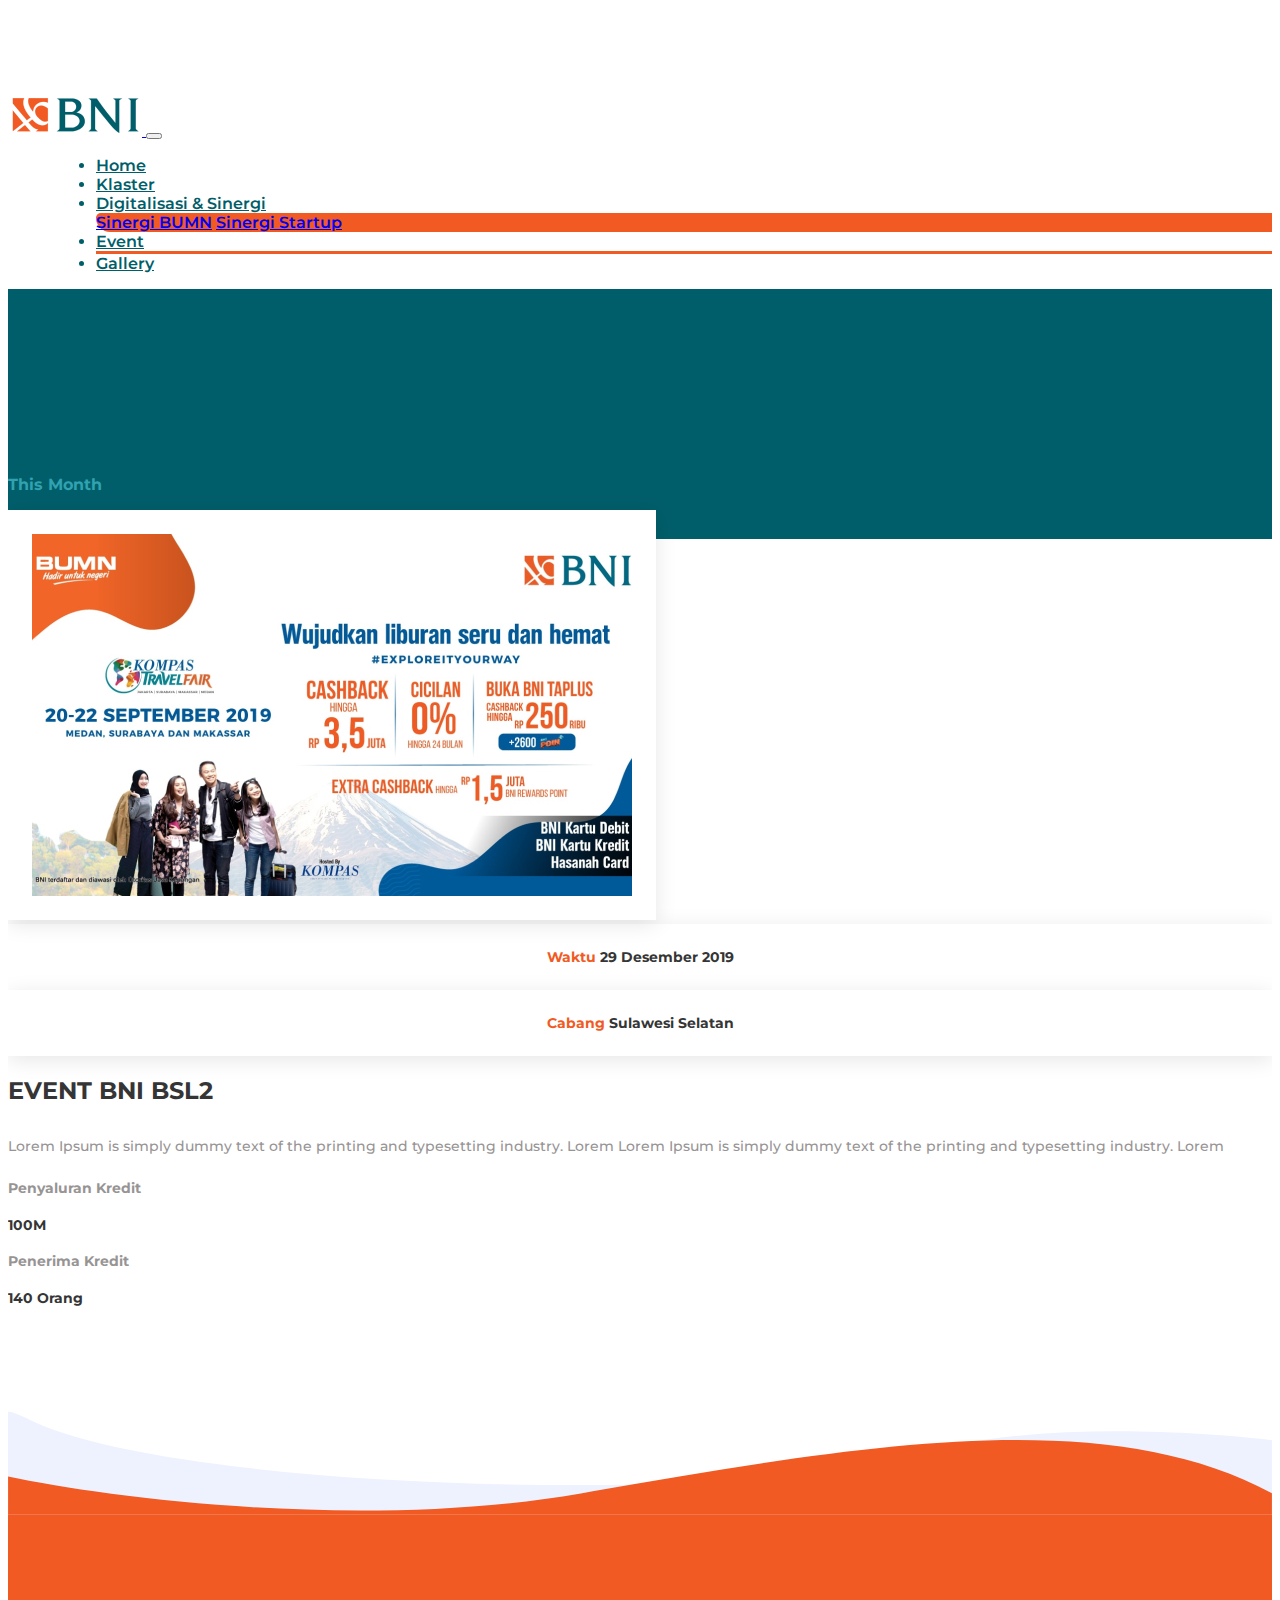
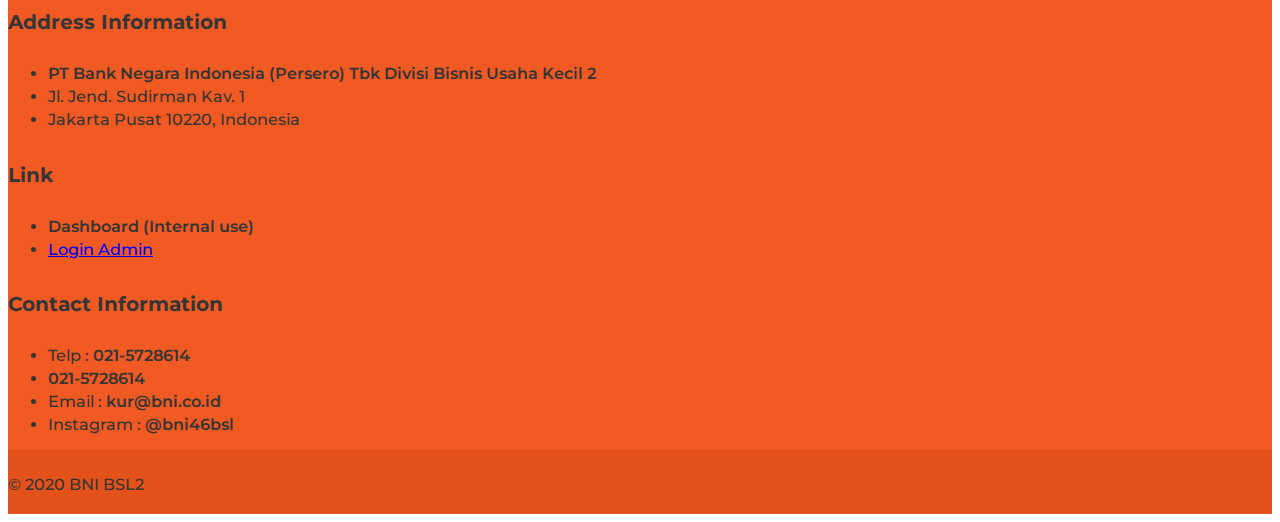
<file: event-detail.html>
<!DOCTYPE html>
<html lang="en">
  <head>
    <meta charset="UTF-8" />
    <meta name="viewport" content="width=device-width, initial-scale=1.0" />
    <title>Document</title>

    <!-- Bootstrap -->
    <link
      rel="stylesheet"
      href="https://cdn.jsdelivr.net/npm/bootstrap@4.5.3/dist/css/bootstrap.min.css"
      integrity="sha384-TX8t27EcRE3e/ihU7zmQxVncDAy5uIKz4rEkgIXeMed4M0jlfIDPvg6uqKI2xXr2"
      crossorigin="anonymous"
    />

    <!-- Owl Carousel -->
    <link
      rel="stylesheet"
      href="./assets/modules/OwlCarousel2-2.3.4/assets/owl.carousel.min.css"
    />
    <link
      rel="stylesheet"
      href="./assets/modules/OwlCarousel2-2.3.4/assets/owl.theme.default.min.css"
    />

    <!-- Fontawesome -->
    <link
      rel="stylesheet"
      href="./assets/modules/fontawesome-free-5.15.1-web/css/all.min.css"
    />

    <link rel="stylesheet" href="./assets/css/main.css" />
    <link rel="stylesheet" href="./assets/css/page/event-detail.css" />

    <!-- Font -->
    <link rel="preconnect" href="https://fonts.gstatic.com" />
    <link
      href="https://fonts.googleapis.com/css2?family=Montserrat:wght@400;500;600;700&display=swap"
      rel="stylesheet"
    />
  </head>
  <body>
    <!-- Header -->
    <header>
      <nav class="navbar fixed-top navbar-expand-lg navbar-light bg-white py-3">
        <div class="container">
          <a class="navbar-brand" href="./" id="logo">
            <img
              src="./assets/img/Logo Bank BNI PNG 1.png"
              alt="Logo Bank BNI"
            />
          </a>
          <button
            class="navbar-toggler"
            type="button"
            data-toggle="collapse"
            data-target="#navbarSupportedContent"
            aria-controls="navbarSupportedContent"
            aria-expanded="false"
            aria-label="Toggle navigation"
          >
            <span class="navbar-toggler-icon"></span>
          </button>

          <div class="collapse navbar-collapse" id="navbarSupportedContent">
            <ul class="navbar-nav ml-auto">
              <li class="nav-item">
                <a class="nav-link text-second-primary-color" href="./">Home</a>
              </li>
              <li class="nav-item">
                <a
                  class="nav-link text-second-primary-color"
                  href="./klaster.html"
                  >Klaster</a
                >
              </li>
              <li class="nav-item dropdown">
                <a
                  class="nav-link dropdown-toggle text-second-primary-color"
                  href="#"
                  id="navbarDropdown"
                  role="button"
                  data-toggle="dropdown"
                  aria-haspopup="true"
                  aria-expanded="false"
                >
                  Digitalisasi & Sinergi
                </a>
                <div
                  class="dropdown-menu bg-primary-color py-0"
                  aria-labelledby="navbarDropdown"
                >
                  <a
                    class="dropdown-item text-white bg-primary-dark-color-hover py-3"
                    href="./sinergi-bumn.html"
                    >Sinergi BUMN</a
                  >
                  <a
                    class="dropdown-item text-white bg-primary-dark-color-hover py-3"
                    href="./sinergi-startup.html"
                    >Sinergi Startup</a
                  >
                </div>
              </li>
              <li class="nav-item active">
                <a
                  class="nav-link text-second-primary-color"
                  href="./event.html"
                  >Event</a
                >
              </li>
              <li class="nav-item">
                <a
                  class="nav-link text-second-primary-color"
                  href="./gallery.html"
                  >Gallery</a
                >
              </li>
            </ul>
          </div>
        </div>
      </nav>
    </header>

    <!-- Main Content -->
    <main>
      <section id="bg" class="bg-second-primary-color py-5"></section>

      <section id="event-detail">
        <div class="container">
          <div class="row justify-content-center">
            <div class="col-lg-11">
              <p class="event-time">This Month</p>
              <div class="row">
                <div class="col-lg-7">
                  <img
                    src="./assets/img/photo-event/image 41.jpg"
                    alt=""
                    class="event-poster w-100"
                  />
                </div>
                <div class="col-lg-5 mt-lg-0 mt-3">
                  <div class="row">
                    <div class="col-md-6">
                      <div class="event-info">
                        <span class="text-primary">Waktu</span>
                        <span class="d-block">29 Desember 2019</span>
                      </div>
                    </div>
                    <div class="col-md-6 mt-md-0 mt-3">
                      <div class="event-info">
                        <span class="text-primary">Cabang</span>
                        <span class="d-block">Sulawesi Selatan</span>
                      </div>
                    </div>
                  </div>
                  <div class="row mt-3">
                    <div class="col-12">
                      <div class="card rounded-0 border-0 event-description">
                        <div class="card-body shadow">
                          <h2 class="font-weight-bold">EVENT BNI BSL2</h2>
                          <p>
                            Lorem Ipsum is simply dummy text of the printing and
                            typesetting industry. Lorem Lorem Ipsum is simply
                            dummy text of the printing and typesetting industry.
                            Lorem
                          </p>

                          <div class="d-flex justify-content-between">
                            <div class="additional-info">
                              <h4>Penyaluran Kredit</h4>
                              <span>100M</span>
                            </div>
                            <div class="additional-info">
                              <h4>Penerima Kredit</h4>
                              <span>140 Orang</span>
                            </div>
                          </div>
                        </div>
                      </div>
                    </div>
                  </div>
                </div>
              </div>
            </div>
          </div>
        </div>
      </section>

      <button type="button" class="btn btn-primary" id="go-to-top">
        <svg
          width="20"
          height="38"
          viewBox="0 0 30 29"
          fill="none"
          xmlns="http://www.w3.org/2000/svg"
        >
          <path
            d="M16.4142 0.585785C15.6332 -0.195264 14.3668 -0.195264 13.5858 0.585784L0.857865 13.3137C0.0768164 14.0948 0.0768164 15.3611 0.857865 16.1421C1.63891 16.9232 2.90524 16.9232 3.68629 16.1421L15 4.82843L26.3137 16.1421C27.0948 16.9232 28.3611 16.9232 29.1421 16.1421C29.9232 15.3611 29.9232 14.0948 29.1421 13.3137L16.4142 0.585785ZM17 29L17 2L13 2L13 29L17 29Z"
            fill="white"
          />
        </svg>
      </button>
    </main>

    <!-- Footer -->
    <footer id="footer" class="bg-primary-color text-white">
      <svg
        class="waves"
        viewBox="0 0 1437 118"
        fill="none"
        xmlns="http://www.w3.org/2000/svg"
      >
        <path
          fill-rule="evenodd"
          clip-rule="evenodd"
          d="M1437 33.3574C1341.89 21.9043 1146.52 11.7422 1022.39 52.0527C859.035 105.1 185.193 94.25 19.2852 7.44336C12.2832 3.7793 5.86621 1.51758 0 0.548828V118H1437V33.3574Z"
          fill="#EEF2FE"
        />
        <path
          fill-rule="evenodd"
          clip-rule="evenodd"
          d="M0 74.6081V118.001H1437V93.4186C1246.14 -9.14193 968.883 38.7956 664.809 91.3737L651.235 93.7213C403.485 136.534 113.85 98.8171 0 74.6081Z"
          fill="#F15A23"
        />
      </svg>
      <div class="container">
        <div class="row justify-content-center">
          <div class="col-11">
            <div class="row">
              <div class="col-lg-4">
                <h5>Address Information</h5>
                <ul class="list-unstyled">
                  <li class="font-weight-semibold">
                    PT Bank Negara Indonesia (Persero) Tbk Divisi Bisnis Usaha
                    Kecil 2
                  </li>
                  <li class="font-weight-normal">Jl. Jend. Sudirman Kav. 1</li>
                  <li class="font-weight-normal">
                    Jakarta Pusat 10220, Indonesia
                  </li>
                </ul>
              </div>
              <div class="col-lg-4 mt-3 mt-lg-0">
                <h5>Link</h5>
                <ul class="list-unstyled">
                  <li class="font-weight-semibold">Dashboard (Internal use)</li>
                  <li class="font-weight-normal">
                    <a href="login.html" class="text-white">Login Admin</a>
                  </li>
                </ul>
              </div>
              <div class="col-lg-4 mt-3 mt-lg-0">
                <h5 class="text-lg-right">Contact Information</h5>
                <ul class="list-unstyled">
                  <li class="text-lg-right">
                    <span class="font-weight-normal">Telp : </span>
                    <span class="font-weight-semibold">021-5728614</span>
                  </li>
                  <li class="text-lg-right">
                    <span class="font-weight-semibold">021-5728614</span>
                  </li>
                  <li class="text-lg-right">
                    <span class="font-weight-normal">Email : </span>
                    <span class="font-weight-semibold">kur@bni.co.id</span>
                  </li>
                  <li class="text-lg-right">
                    <span class="font-weight-normal">Instagram : </span>
                    <span class="font-weight-semibold">@bni46bsl</span>
                  </li>
                </ul>
              </div>
            </div>
          </div>
        </div>
      </div>
      <div class="footer-year text-center mt-5">© 2020 BNI BSL2</div>
    </footer>

    <!-- Script -->
    <script
      src="https://code.jquery.com/jquery-3.5.1.min.js"
      integrity="sha256-9/aliU8dGd2tb6OSsuzixeV4y/faTqgFtohetphbbj0="
      crossorigin="anonymous"
    ></script>
    <script
      src="https://cdn.jsdelivr.net/npm/popper.js@1.16.1/dist/umd/popper.min.js"
      integrity="sha384-9/reFTGAW83EW2RDu2S0VKaIzap3H66lZH81PoYlFhbGU+6BZp6G7niu735Sk7lN"
      crossorigin="anonymous"
    ></script>
    <script
      src="https://cdn.jsdelivr.net/npm/bootstrap@4.5.3/dist/js/bootstrap.min.js"
      integrity="sha384-w1Q4orYjBQndcko6MimVbzY0tgp4pWB4lZ7lr30WKz0vr/aWKhXdBNmNb5D92v7s"
      crossorigin="anonymous"
    ></script>
    <script src="./assets/js/main.js"></script>
  </body>
</html>
</file>
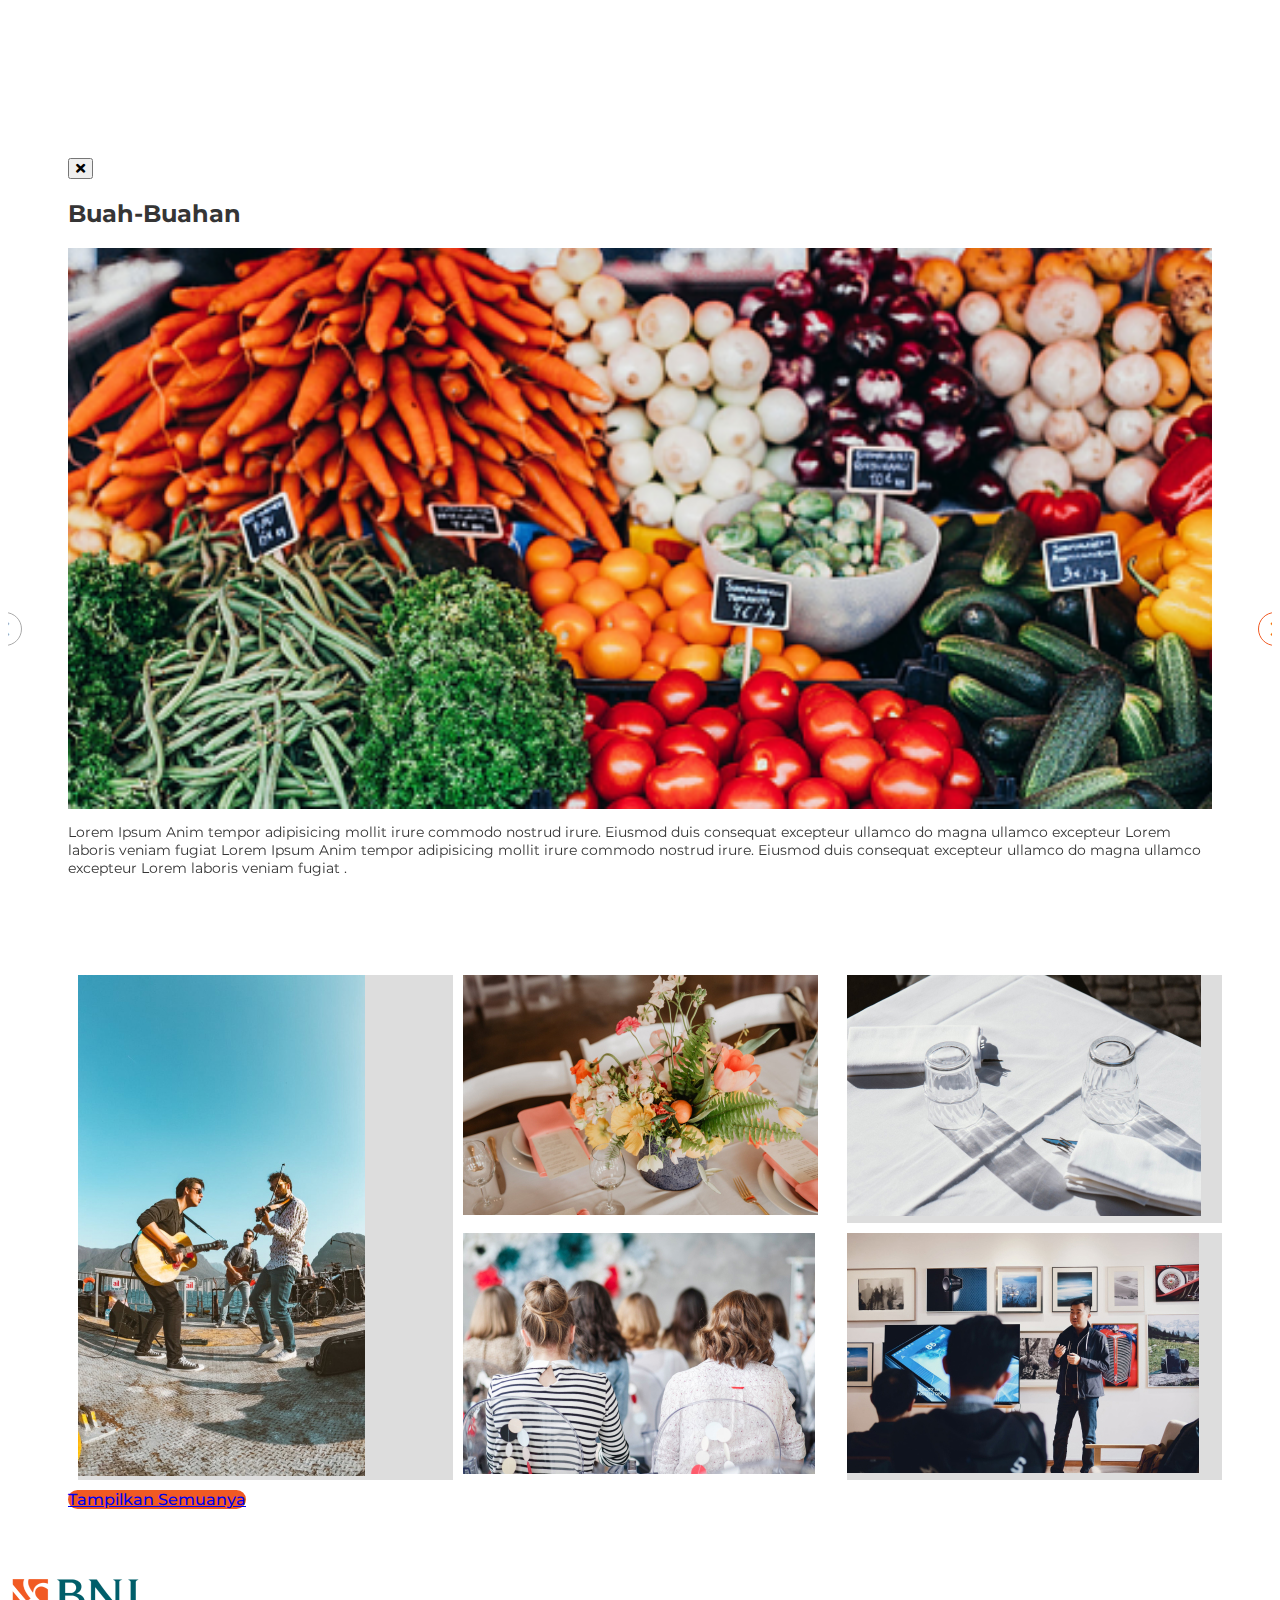
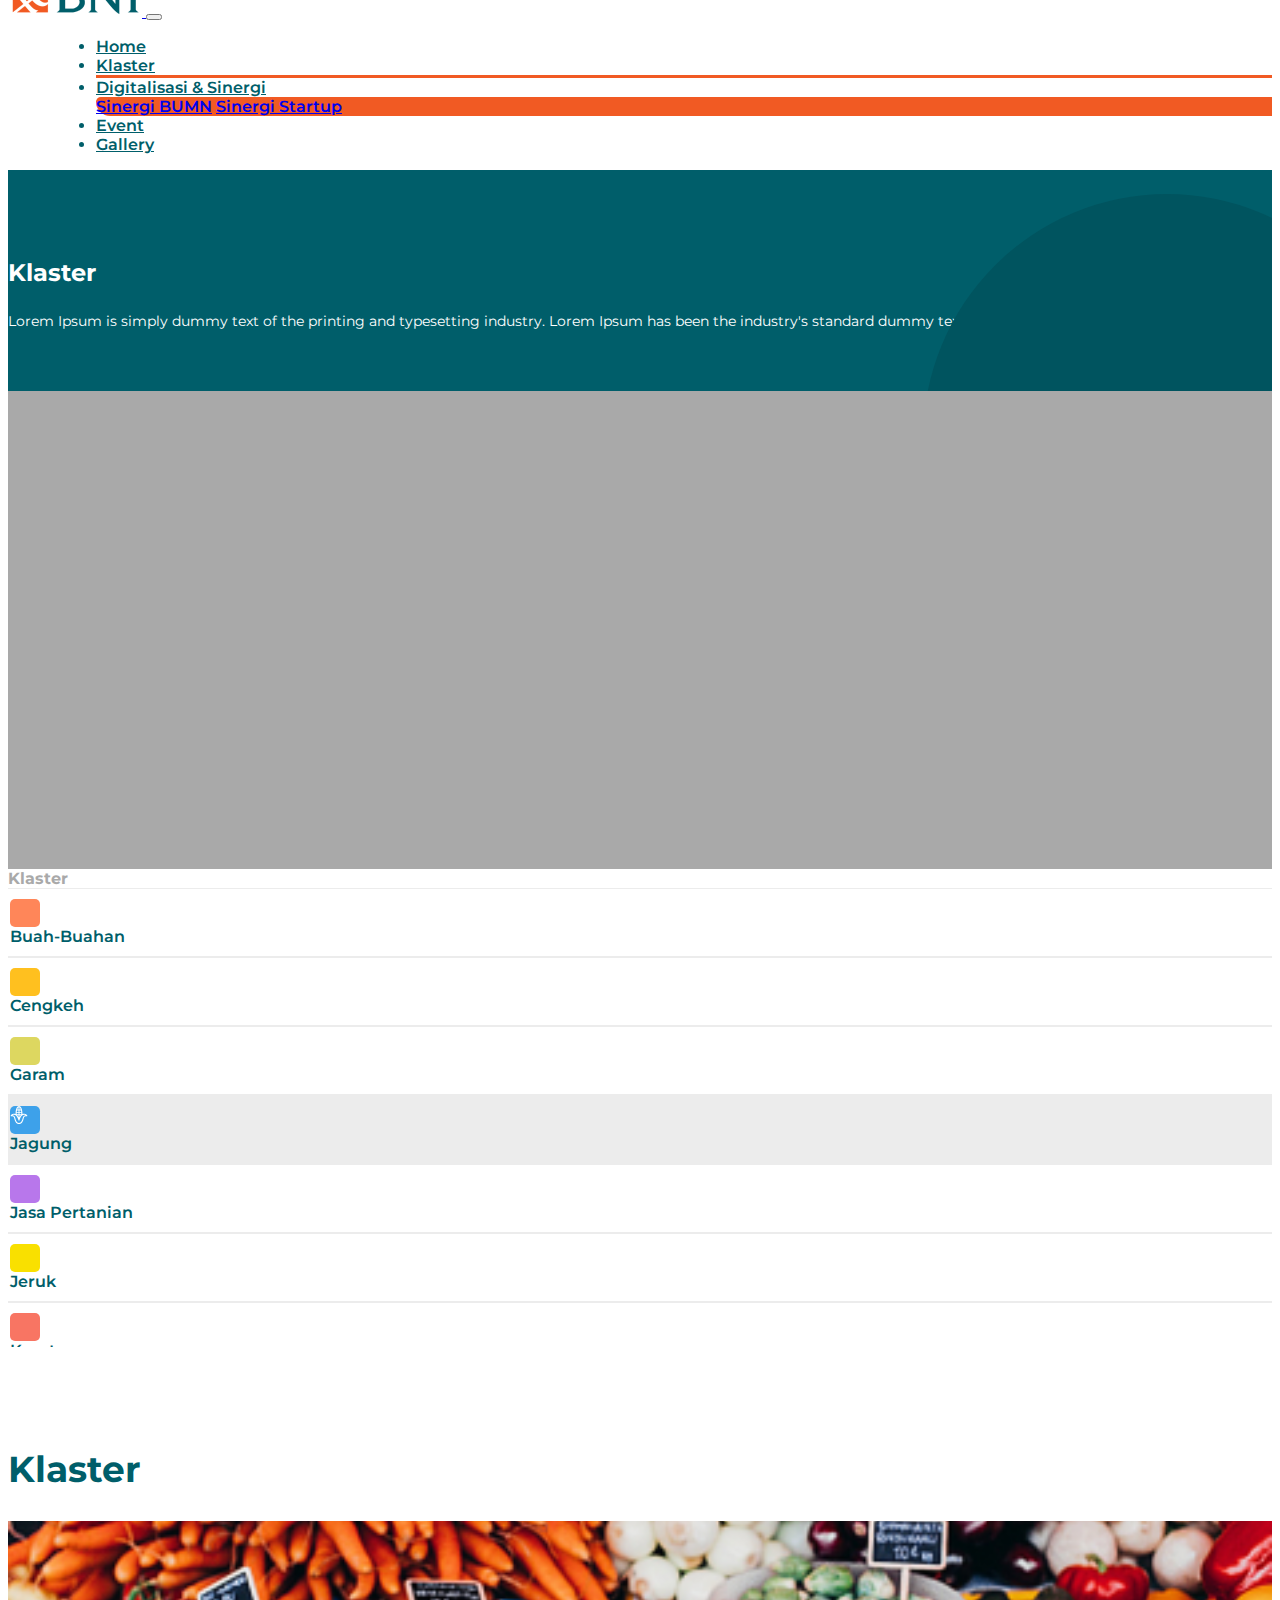
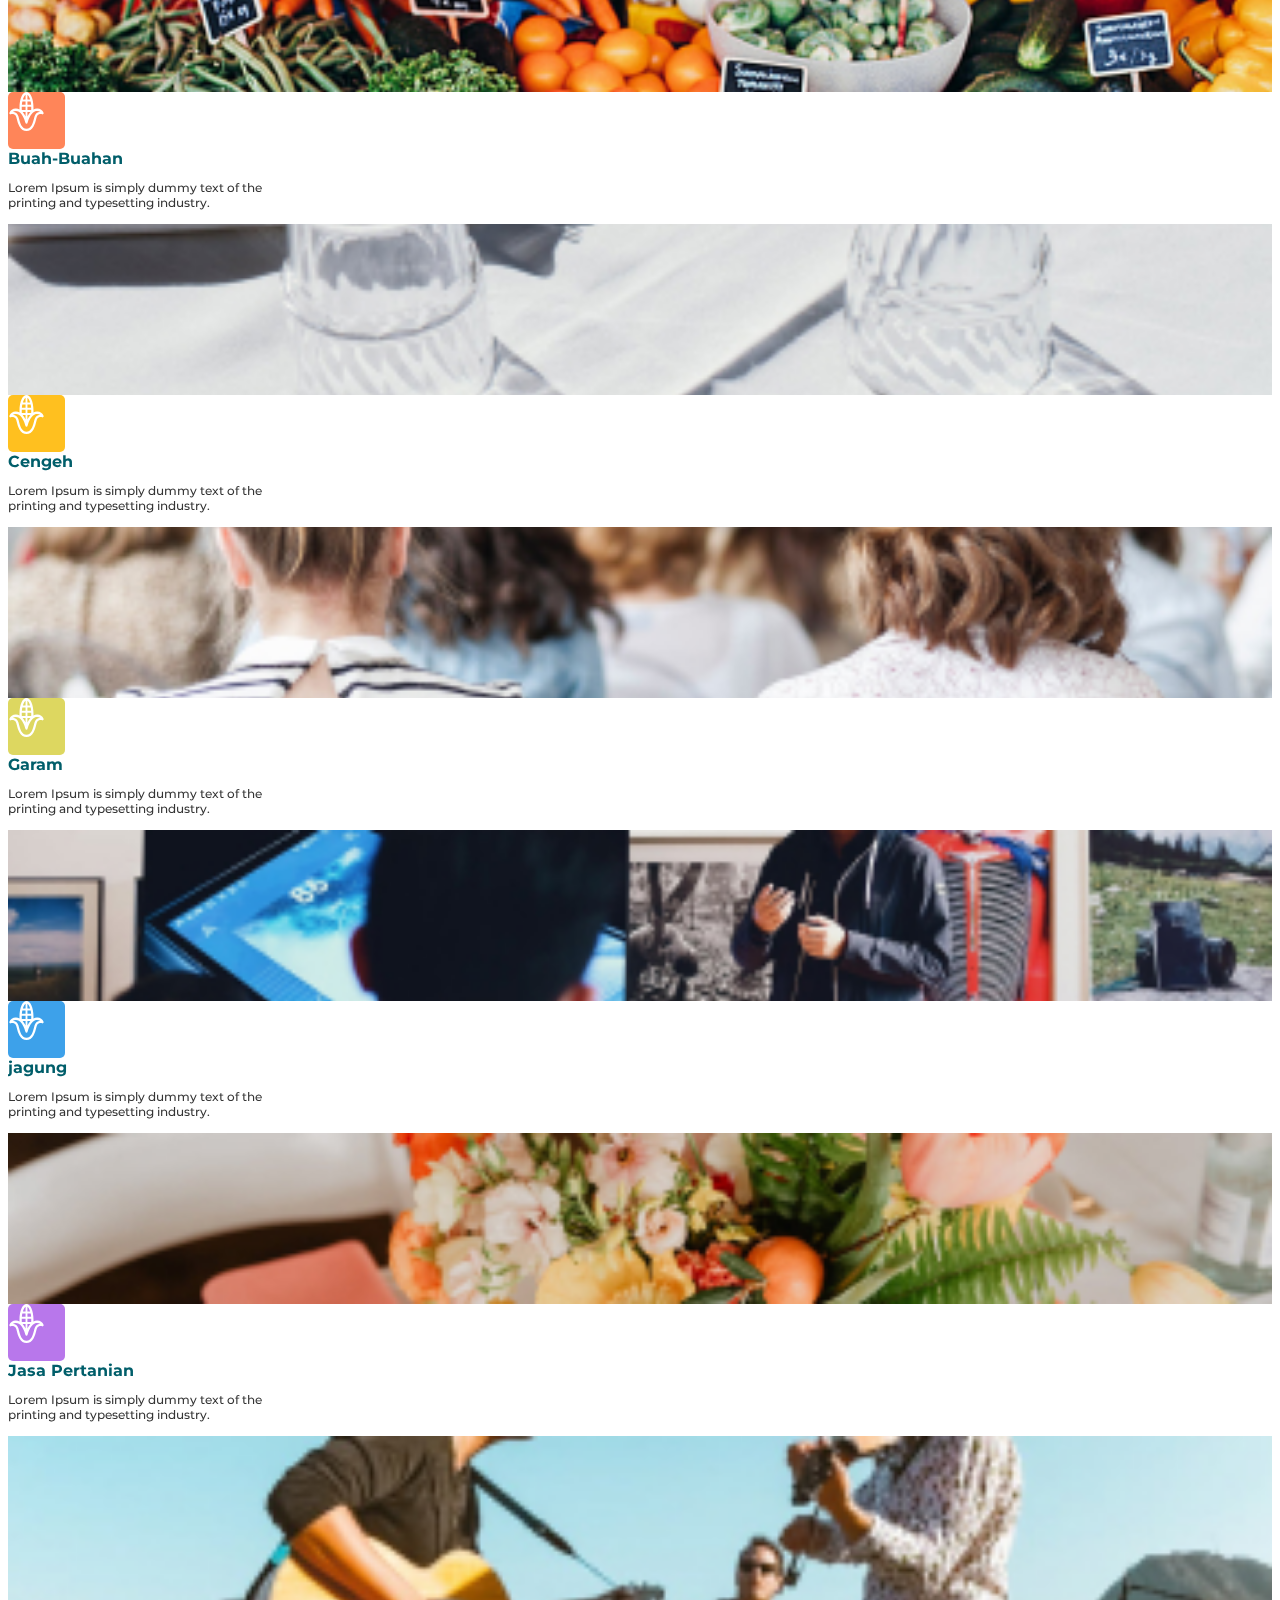
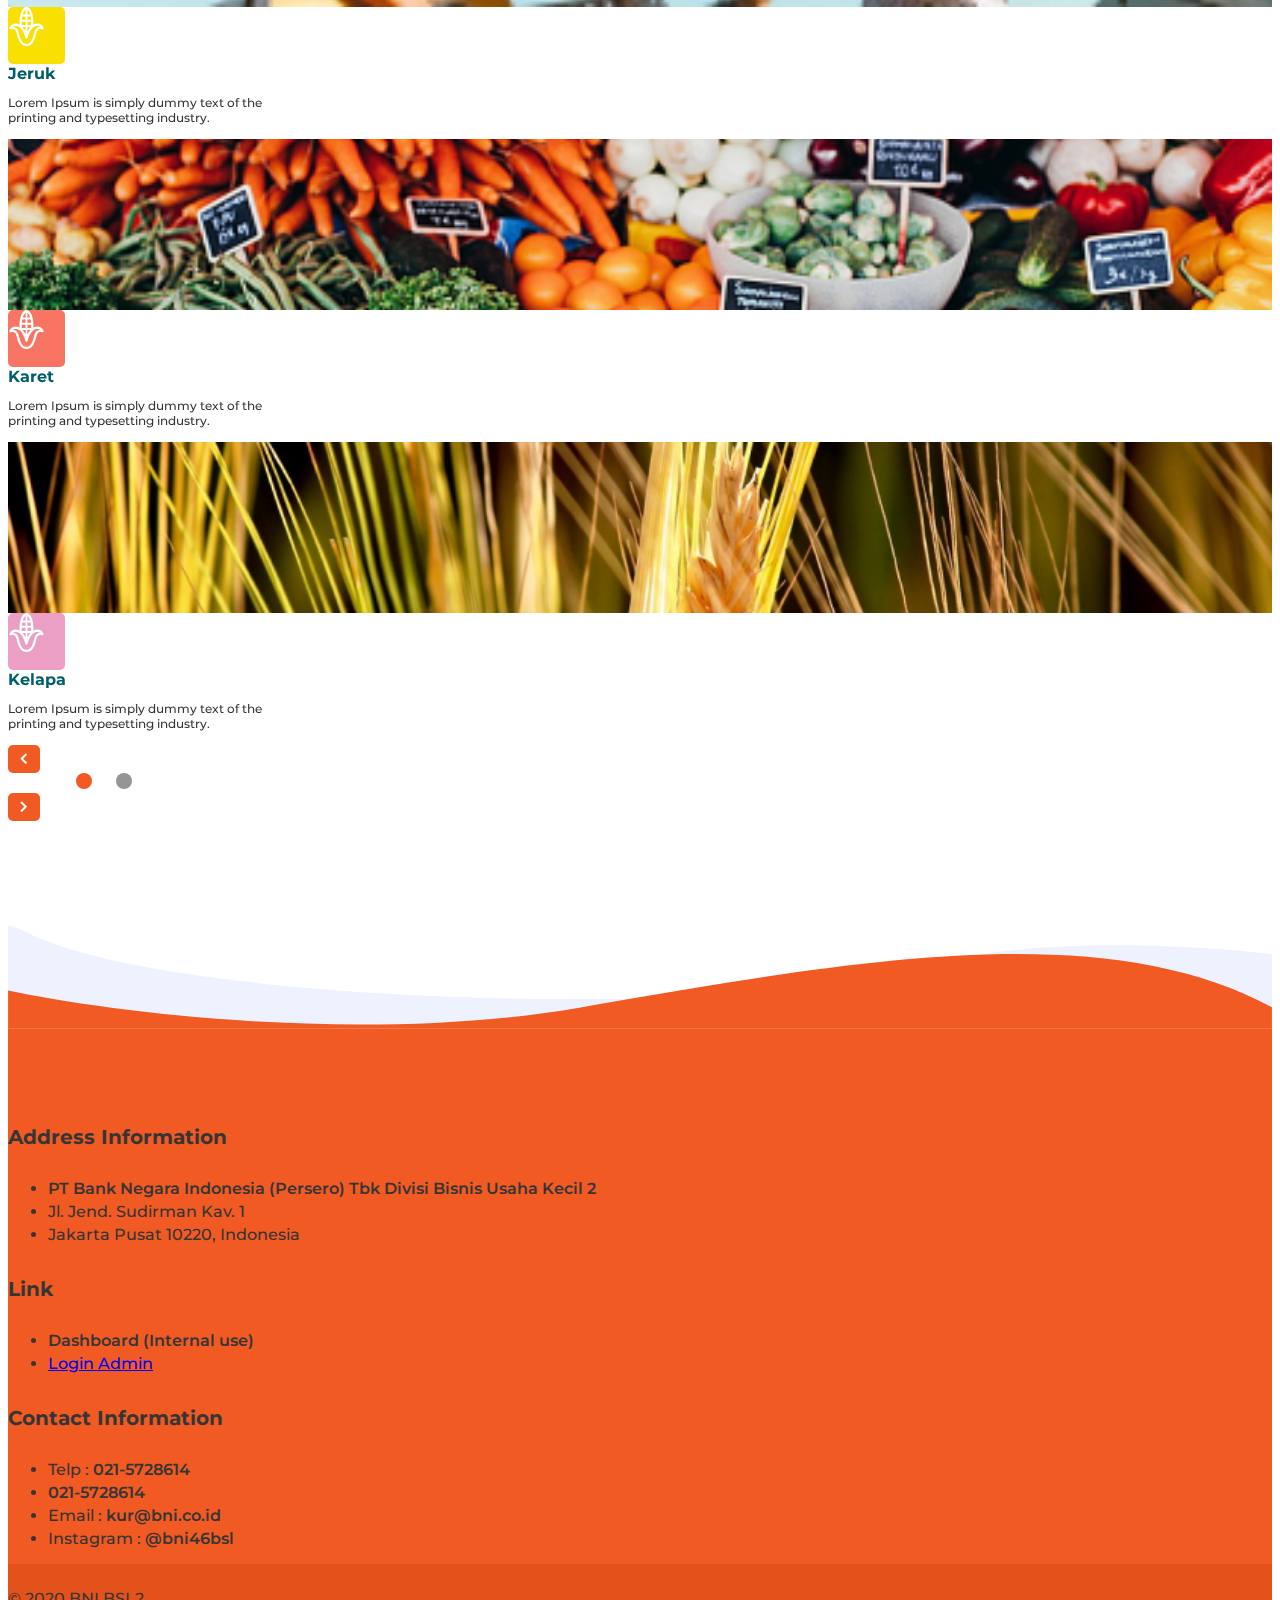
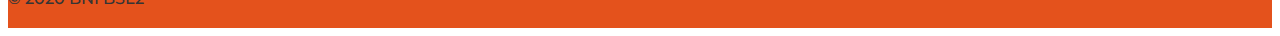
<file: klaster.html>
<!DOCTYPE html>
<html lang="en">
  <head>
    <meta charset="UTF-8" />
    <meta name="viewport" content="width=device-width, initial-scale=1.0" />
    <title>Document</title>

    <!-- Bootstrap -->
    <link
      rel="stylesheet"
      href="https://cdn.jsdelivr.net/npm/bootstrap@4.5.3/dist/css/bootstrap.min.css"
      integrity="sha384-TX8t27EcRE3e/ihU7zmQxVncDAy5uIKz4rEkgIXeMed4M0jlfIDPvg6uqKI2xXr2"
      crossorigin="anonymous"
    />

    <!-- Owl Carousel -->
    <link
      rel="stylesheet"
      href="./assets/modules/OwlCarousel2-2.3.4/assets/owl.carousel.min.css"
    />
    <link
      rel="stylesheet"
      href="./assets/modules/OwlCarousel2-2.3.4/assets/owl.theme.default.min.css"
    />

    <link rel="stylesheet" href="./assets/css/main.css" />
    <link rel="stylesheet" href="./assets/css/page/klaster.css" />

    <!-- Fontawesome -->
    <link
      rel="stylesheet"
      href="./assets/modules/fontawesome-free-5.15.1-web/css/all.min.css"
    />

    <!-- Font -->
    <link rel="preconnect" href="https://fonts.gstatic.com" />
    <link
      href="https://fonts.googleapis.com/css2?family=Montserrat:wght@400;500;600;700&display=swap"
      rel="stylesheet"
    />
  </head>
  <body>
    <!-- Modal -->
    <div
      class="modal fade modal-gallery modal-custom"
      id="galleryModal"
      tabindex="-1"
      role="dialog"
      aria-labelledby="galleryModalLabel"
      aria-hidden="true"
    >
      <div class="modal-dialog modal-xl" role="document">
        <button
          type="button"
          class="close"
          data-dismiss="modal"
          aria-label="Close"
        >
          <i class="fas fa-times"></i>
        </button>
        <div class="modal-content">
          <div class="modal-body">
            <div class="text-right">
              <button
                type="button"
                class="text-dark bg-white border-0 d-inline-block ml-auto d-md-none"
                data-dismiss="modal"
                aria-label="Close"
              >
                <i class="fas fa-times"></i>
              </button>
            </div>
            <div class="container">
              <div class="row justify-content-center">
                <div class="col-lg-11">
                  <h2 class="gallery-modal-title mb-3">Buah-Buahan</h2>

                  <div class="owl-carousel image-carousel">
                    <div class="item">
                      <img
                        src="./assets/img/gallery/5.jpg"
                        alt=""
                        class="w-100"
                      />
                      <p class="description mt-3">
                        Lorem Ipsum Anim tempor adipisicing mollit irure commodo
                        nostrud irure. Eiusmod duis consequat excepteur ullamco
                        do magna ullamco excepteur Lorem laboris veniam fugiat
                        Lorem Ipsum Anim tempor adipisicing mollit irure commodo
                        nostrud irure. Eiusmod duis consequat excepteur ullamco
                        do magna ullamco excepteur Lorem laboris veniam fugiat .
                      </p>
                    </div>
                    <div class="item">
                      <img
                        src="./assets/img/sinergi/gallery.jpg"
                        alt=""
                        class="w-100"
                      />
                      <p class="description mt-3">
                        Lorem Ipsum Anim tempor adipisicing mollit irure commodo
                        nostrud irure. Eiusmod duis consequat excepteur ullamco
                        do magna ullamco excepteur Lorem laboris veniam fugiat
                        Lorem Ipsum Anim tempor adipisicing mollit irure commodo
                        nostrud irure. Eiusmod duis consequat excepteur ullamco
                        do magna ullamco excepteur Lorem laboris veniam fugiat .
                      </p>
                    </div>
                  </div>
                </div>
              </div>
            </div>
          </div>
          <div class="modal-footer">
            <div class="grid-layout grid-layout-3column mt-3">
              <div class="grid-item">
                <img
                  src="./assets/img/gallery/image 47.jpg"
                  alt=""
                  class="w-100 h-100 object-fit-cover"
                />
              </div>
              <div class="grid-item">
                <img
                  src="./assets/img/gallery/image 49.jpg"
                  alt=""
                  class="w-100 h-100 object-fit-cover"
                />
              </div>
              <div class="grid-item">
                <img
                  src="./assets/img/gallery/image 50.jpg"
                  alt=""
                  class="w-100 h-100 object-fit-cover"
                />
              </div>
              <div class="grid-item">
                <img
                  src="./assets/img/gallery/image 51.jpg"
                  alt=""
                  class="w-100 h-100 object-fit-cover"
                />
              </div>
              <div class="grid-item">
                <img
                  src="./assets/img/gallery/image 52.jpg"
                  alt=""
                  class="w-100 h-100 object-fit-cover"
                />
              </div>
            </div>
            <div class="text-center w-100">
              <a href="#" class="btn btn-primary btn-lg">Tampilkan Semuanya</a>
            </div>
          </div>
        </div>
      </div>
    </div>
    <!-- End Modal -->

    <!-- Header -->
    <header>
      <nav class="navbar fixed-top navbar-expand-lg navbar-light bg-white py-3">
        <div class="container">
          <a class="navbar-brand" href="./" id="logo">
            <img
              src="./assets/img/Logo Bank BNI PNG 1.png"
              alt="Logo Bank BNI"
            />
          </a>
          <button
            class="navbar-toggler"
            type="button"
            data-toggle="collapse"
            data-target="#navbarSupportedContent"
            aria-controls="navbarSupportedContent"
            aria-expanded="false"
            aria-label="Toggle navigation"
          >
            <span class="navbar-toggler-icon"></span>
          </button>

          <div class="collapse navbar-collapse" id="navbarSupportedContent">
            <ul class="navbar-nav ml-auto">
              <li class="nav-item">
                <a class="nav-link text-second-primary-color" href="./">Home</a>
              </li>
              <li class="nav-item active">
                <a
                  class="nav-link text-second-primary-color"
                  href="./klaster.html"
                  >Klaster</a
                >
              </li>
              <li class="nav-item dropdown">
                <a
                  class="nav-link dropdown-toggle text-second-primary-color"
                  href="#"
                  id="navbarDropdown"
                  role="button"
                  data-toggle="dropdown"
                  aria-haspopup="true"
                  aria-expanded="false"
                >
                  Digitalisasi & Sinergi
                </a>
                <div
                  class="dropdown-menu bg-primary-color py-0"
                  aria-labelledby="navbarDropdown"
                >
                  <a
                    class="dropdown-item text-white bg-primary-dark-color-hover py-3"
                    href="./sinergi-bumn.html"
                    >Sinergi BUMN</a
                  >
                  <a
                    class="dropdown-item text-white bg-primary-dark-color-hover py-3"
                    href="./sinergi-startup.html"
                    >Sinergi Startup</a
                  >
                </div>
              </li>
              <li class="nav-item">
                <a
                  class="nav-link text-second-primary-color"
                  href="./event.html"
                  >Event</a
                >
              </li>
              <li class="nav-item">
                <a
                  class="nav-link text-second-primary-color"
                  href="./gallery.html"
                  >Gallery</a
                >
              </li>
            </ul>
          </div>
        </div>
      </nav>
    </header>

    <!-- Main Content -->
    <main>
      <!-- Klaster Header -->
      <section id="klaster-header">
        <svg
          class="eclipse"
          width="349"
          height="197"
          viewBox="0 0 349 197"
          fill="none"
          xmlns="http://www.w3.org/2000/svg"
        >
          <ellipse cx="244" cy="245.218" rx="244" ry="245.109" fill="#00545F" />
        </svg>
        <div class="container">
          <div class="row justify-content-center">
            <div class="col-11">
              <div class="row">
                <div class="col-12 klaster-box">
                  <h3 class="title">Klaster</h3>
                  <span class="desc"
                    >Lorem Ipsum is simply dummy text of the printing and
                    typesetting industry. Lorem Ipsum has been the industry's
                    standard dummy text ever since the</span
                  >
                </div>
              </div>
            </div>
          </div>
        </div>
      </section>
      <!-- Peta -->
      <section id="klaster-map">
        <div class="container mt-5">
          <div class="row justify-content-center">
            <div class="col-lg-9 mb-3">
              <div class="map"></div>
            </div>
            <div class="col-lg-3 map-list mb-3">
              <div class="container">
                <div class="title-list pt-4 mb-3">
                  <span class=" ">Klaster</span>
                </div>
                <div class="list">
                  <div class="list-child row pl-2">
                    <div class="list-icon col-2">
                      <div
                        class="icon-square"
                        style="background: #ff8659"
                      ></div>
                    </div>
                    <span class="col-8 ml-2 d-flex align-items-center"
                      >Buah-Buahan</span
                    >
                  </div>
                  <div class="list-child row pl-2">
                    <div class="list-icon col-2">
                      <div
                        class="icon-square"
                        style="background: #ffc01f"
                      ></div>
                    </div>
                    <span class="col-5 ml-2 d-flex align-items-center"
                      >Cengkeh</span
                    >
                  </div>
                  <div class="list-child row pl-2">
                    <div class="list-icon col-2">
                      <div
                        class="icon-square"
                        style="background: #ddd760"
                      ></div>
                    </div>
                    <span class="col-5 ml-2 d-flex align-items-center"
                      >Garam</span
                    >
                  </div>
                  <div class="list-child row pl-2 active">
                    <div class="list-icon col-2">
                      <div
                        class="icon-square d-flex align-items-center justify-content-center"
                        style="background: #3da1ea"
                      >
                        <svg
                          width="18"
                          height="18"
                          viewBox="0 0 18 18"
                          fill="none"
                          xmlns="http://www.w3.org/2000/svg"
                        >
                          <path
                            d="M1.36863 10.3155C1.59742 10.2464 1.84952 10.2099 2.09777 10.2099C2.54115 10.2099 3.61629 10.3383 4.02303 11.5271C4.10592 11.7695 4.19151 12.0905 4.29065 12.4622C4.55455 13.452 4.91599 14.8075 5.58445 15.9107C6.42453 17.2971 7.57367 18 8.99998 18C10.4264 18 11.5756 17.297 12.4157 15.9105C13.0842 14.8072 13.4456 13.4517 13.7095 12.4618C13.8086 12.0903 13.8942 11.7693 13.977 11.527C14.3838 10.3381 15.459 10.2098 15.9023 10.2098C16.1506 10.2098 16.4027 10.2463 16.6314 10.3153C16.8287 10.375 17.0427 10.3184 17.1848 10.1692C17.327 10.02 17.3731 9.80355 17.3041 9.60935C16.8851 8.43093 15.6806 7.66886 14.2346 7.66675C14.2054 7.66617 14.1756 7.66588 14.1466 7.66588C13.4933 7.66588 12.9081 7.8136 12.3841 8.06199C12.3969 7.79867 12.4049 7.53367 12.4049 7.26714C12.4051 3.12423 10.9412 0 8.99998 0C7.05898 0 5.59516 3.12423 5.59516 7.26714C5.59516 7.53374 5.60325 7.79874 5.61599 8.06199C5.09205 7.8136 4.50691 7.66588 3.8536 7.66588C3.82439 7.66588 3.79511 7.66617 3.76568 7.66675C2.31979 7.66886 1.11528 8.43093 0.696156 9.60928C0.627103 9.80347 0.673138 10.02 0.815324 10.1692C0.957365 10.3185 1.1713 10.3751 1.36863 10.3155ZM9.45523 1.24034C9.95092 1.55305 10.4349 2.35073 10.7845 3.4762H9.45523V1.24034ZM9.45523 4.38671H11.021C11.12 4.84962 11.1974 5.34967 11.2473 5.87996H9.45523V4.38671ZM9.45523 6.79047H11.3041C11.309 6.94766 11.3124 7.10617 11.3124 7.26722C11.3124 7.60921 11.2999 7.94865 11.2774 8.28372H9.45523V6.79047ZM9.45523 9.19423H10.8708C10.2783 9.82452 9.81252 10.5737 9.45523 11.2922V9.19423ZM8.54472 1.24034V3.4762H7.21559C7.56522 2.35073 8.04911 1.55305 8.54472 1.24034ZM6.97929 4.38671H8.54479V5.87996H6.7529C6.8028 5.3496 6.88015 4.84955 6.97929 4.38671ZM6.69616 6.79047H8.54479V8.28372H6.72274C6.70031 7.94879 6.68778 7.60935 6.68778 7.26722C6.68778 7.10617 6.6912 6.94759 6.69616 6.79047ZM8.54472 9.19423V11.2921C8.18743 10.5736 7.72169 9.82452 7.1292 9.19423H8.54472ZM3.77158 8.75944C3.77559 8.75944 3.7796 8.75937 3.7836 8.7593C3.80706 8.75879 3.83037 8.75857 3.8536 8.75857C7.19016 8.75857 8.45476 14.1895 8.467 14.244C8.52294 14.4935 8.74445 14.6708 9.00012 14.6708C9.25579 14.6708 9.47723 14.4934 9.53317 14.244C9.5425 14.2025 10.2638 11.0807 12.0659 9.56587C12.0836 9.55101 12.1015 9.53666 12.1193 9.52209C12.7033 9.04709 13.3981 8.74116 14.2167 8.7593C14.2207 8.75937 14.2247 8.75944 14.2287 8.75944C14.7597 8.75944 15.2305 8.89209 15.5947 9.12969C14.3303 9.23349 13.3513 9.98092 12.9432 11.1735C12.8481 11.4514 12.7581 11.7893 12.6538 12.1804C12.1519 14.0628 11.3935 16.9075 8.99998 16.9075C6.60671 16.9075 5.84821 14.063 5.34634 12.1808C5.24195 11.7895 5.15192 11.4516 5.05672 11.1735C4.64874 9.98106 3.66968 9.23364 2.4053 9.12977C2.76973 8.89209 3.24064 8.75944 3.77158 8.75944Z"
                            fill="white"
                          />
                        </svg>
                      </div>
                    </div>
                    <span class="col-5 ml-2 d-flex align-items-center"
                      >Jagung</span
                    >
                  </div>
                  <div class="list-child row pl-2">
                    <div class="list-icon col-2">
                      <div
                        class="icon-square"
                        style="background: #b877eb"
                      ></div>
                    </div>
                    <span class="col-8 ml-2 d-flex align-items-center"
                      >Jasa Pertanian</span
                    >
                  </div>
                  <div class="list-child row pl-2">
                    <div class="list-icon col-2">
                      <div
                        class="icon-square"
                        style="background: #f9e000"
                      ></div>
                    </div>
                    <span class="col-5 ml-2 d-flex align-items-center"
                      >Jeruk</span
                    >
                  </div>
                  <div class="list-child row pl-2">
                    <div class="list-icon col-2">
                      <div
                        class="icon-square"
                        style="background: #f87563"
                      ></div>
                    </div>
                    <span class="col-5 ml-2 d-flex align-items-center"
                      >Karet</span
                    >
                  </div>
                  <div class="list-child row pl-2">
                    <div class="list-icon col-2">
                      <div
                        class="icon-square"
                        style="background: #eb9fc5"
                      ></div>
                    </div>
                    <span class="col-5 ml-2 d-flex align-items-center"
                      >Kelapa</span
                    >
                  </div>
                  <div class="list-child row pl-2">
                    <div class="list-icon col-2">
                      <div
                        class="icon-square"
                        style="background: #ff8659"
                      ></div>
                    </div>
                    <span class="col-8 ml-2 d-flex align-items-center"
                      >Buah-Buahan</span
                    >
                  </div>
                  <div class="list-child row pl-2">
                    <div class="list-icon col-2">
                      <div
                        class="icon-square"
                        style="background: #ffc01f"
                      ></div>
                    </div>
                    <span class="col-5 ml-2 d-flex align-items-center"
                      >Cengkeh</span
                    >
                  </div>
                  <div class="list-child row pl-2">
                    <div class="list-icon col-2">
                      <div
                        class="icon-square"
                        style="background: #ddd760"
                      ></div>
                    </div>
                    <span class="col-5 ml-2 d-flex align-items-center"
                      >Garam</span
                    >
                  </div>
                  <div class="list-child row pl-2">
                    <div class="list-icon col-2">
                      <div
                        class="icon-square d-flex align-items-center justify-content-center"
                        style="background: #3da1ea"
                      >
                        <svg
                          width="18"
                          height="18"
                          viewBox="0 0 18 18"
                          fill="none"
                          xmlns="http://www.w3.org/2000/svg"
                        >
                          <path
                            d="M1.36863 10.3155C1.59742 10.2464 1.84952 10.2099 2.09777 10.2099C2.54115 10.2099 3.61629 10.3383 4.02303 11.5271C4.10592 11.7695 4.19151 12.0905 4.29065 12.4622C4.55455 13.452 4.91599 14.8075 5.58445 15.9107C6.42453 17.2971 7.57367 18 8.99998 18C10.4264 18 11.5756 17.297 12.4157 15.9105C13.0842 14.8072 13.4456 13.4517 13.7095 12.4618C13.8086 12.0903 13.8942 11.7693 13.977 11.527C14.3838 10.3381 15.459 10.2098 15.9023 10.2098C16.1506 10.2098 16.4027 10.2463 16.6314 10.3153C16.8287 10.375 17.0427 10.3184 17.1848 10.1692C17.327 10.02 17.3731 9.80355 17.3041 9.60935C16.8851 8.43093 15.6806 7.66886 14.2346 7.66675C14.2054 7.66617 14.1756 7.66588 14.1466 7.66588C13.4933 7.66588 12.9081 7.8136 12.3841 8.06199C12.3969 7.79867 12.4049 7.53367 12.4049 7.26714C12.4051 3.12423 10.9412 0 8.99998 0C7.05898 0 5.59516 3.12423 5.59516 7.26714C5.59516 7.53374 5.60325 7.79874 5.61599 8.06199C5.09205 7.8136 4.50691 7.66588 3.8536 7.66588C3.82439 7.66588 3.79511 7.66617 3.76568 7.66675C2.31979 7.66886 1.11528 8.43093 0.696156 9.60928C0.627103 9.80347 0.673138 10.02 0.815324 10.1692C0.957365 10.3185 1.1713 10.3751 1.36863 10.3155ZM9.45523 1.24034C9.95092 1.55305 10.4349 2.35073 10.7845 3.4762H9.45523V1.24034ZM9.45523 4.38671H11.021C11.12 4.84962 11.1974 5.34967 11.2473 5.87996H9.45523V4.38671ZM9.45523 6.79047H11.3041C11.309 6.94766 11.3124 7.10617 11.3124 7.26722C11.3124 7.60921 11.2999 7.94865 11.2774 8.28372H9.45523V6.79047ZM9.45523 9.19423H10.8708C10.2783 9.82452 9.81252 10.5737 9.45523 11.2922V9.19423ZM8.54472 1.24034V3.4762H7.21559C7.56522 2.35073 8.04911 1.55305 8.54472 1.24034ZM6.97929 4.38671H8.54479V5.87996H6.7529C6.8028 5.3496 6.88015 4.84955 6.97929 4.38671ZM6.69616 6.79047H8.54479V8.28372H6.72274C6.70031 7.94879 6.68778 7.60935 6.68778 7.26722C6.68778 7.10617 6.6912 6.94759 6.69616 6.79047ZM8.54472 9.19423V11.2921C8.18743 10.5736 7.72169 9.82452 7.1292 9.19423H8.54472ZM3.77158 8.75944C3.77559 8.75944 3.7796 8.75937 3.7836 8.7593C3.80706 8.75879 3.83037 8.75857 3.8536 8.75857C7.19016 8.75857 8.45476 14.1895 8.467 14.244C8.52294 14.4935 8.74445 14.6708 9.00012 14.6708C9.25579 14.6708 9.47723 14.4934 9.53317 14.244C9.5425 14.2025 10.2638 11.0807 12.0659 9.56587C12.0836 9.55101 12.1015 9.53666 12.1193 9.52209C12.7033 9.04709 13.3981 8.74116 14.2167 8.7593C14.2207 8.75937 14.2247 8.75944 14.2287 8.75944C14.7597 8.75944 15.2305 8.89209 15.5947 9.12969C14.3303 9.23349 13.3513 9.98092 12.9432 11.1735C12.8481 11.4514 12.7581 11.7893 12.6538 12.1804C12.1519 14.0628 11.3935 16.9075 8.99998 16.9075C6.60671 16.9075 5.84821 14.063 5.34634 12.1808C5.24195 11.7895 5.15192 11.4516 5.05672 11.1735C4.64874 9.98106 3.66968 9.23364 2.4053 9.12977C2.76973 8.89209 3.24064 8.75944 3.77158 8.75944Z"
                            fill="white"
                          />
                        </svg>
                      </div>
                    </div>
                    <span class="col-5 ml-2 d-flex align-items-center"
                      >Jagung</span
                    >
                  </div>
                  <div class="list-child row pl-2">
                    <div class="list-icon col-2">
                      <div
                        class="icon-square"
                        style="background: #b877eb"
                      ></div>
                    </div>
                    <span class="col-8 ml-2 d-flex align-items-center"
                      >Jasa Pertanian</span
                    >
                  </div>
                  <div class="list-child row pl-2">
                    <div class="list-icon col-2">
                      <div
                        class="icon-square"
                        style="background: #f9e000"
                      ></div>
                    </div>
                    <span class="col-5 ml-2 d-flex align-items-center"
                      >Jeruk</span
                    >
                  </div>
                  <div class="list-child row pl-2">
                    <div class="list-icon col-2">
                      <div
                        class="icon-square"
                        style="background: #f87563"
                      ></div>
                    </div>
                    <span class="col-5 ml-2 d-flex align-items-center"
                      >Karet</span
                    >
                  </div>
                  <div class="list-child row pl-2">
                    <div class="list-icon col-2">
                      <div
                        class="icon-square"
                        style="background: #eb9fc5"
                      ></div>
                    </div>
                    <span class="col-5 ml-2 d-flex align-items-center"
                      >Kelapa</span
                    >
                  </div>
                </div>
              </div>
            </div>
          </div>
        </div>
      </section>

      <!-- Konten Utama -->
      <section id="klaster">
        <div class="container">
          <div class="heading-section-2 mb-1">
            <h2>Klaster</h2>
          </div>
          <div class="heading-section-2 mb-5 pb-3">
            <hr class="hr-line col-1" />
          </div>
          <div class="row mt-5">
            <div class="col-12">
              <div class="owl-carousel owl-theme klaster-carousel mb-5">
                <div class="item">
                  <div class="row">
                    <div class="col-lg-3 col-md-6 col-sm-6 mb-3 mb-md-5">
                      <div class="klaster-card">
                        <img
                          src="./assets/img/gallery/5.jpg"
                          alt="buah-buahan"
                        />
                        <div class="card-section mt-2 d-flex">
                          <div class="icon mr-3">
                            <div
                              class="icon-box d-flex justify-content-center align-items-center"
                              style="background: #ff8559"
                            >
                              <svg
                                width="37"
                                height="39"
                                viewBox="0 0 37 39"
                                fill="none"
                                xmlns="http://www.w3.org/2000/svg"
                              >
                                <path
                                  d="M2.81348 22.3502C3.28378 22.2006 3.80199 22.1215 4.31226 22.1215C5.22367 22.1215 7.43367 22.3996 8.26975 24.9754C8.44015 25.5005 8.61608 26.196 8.81986 27.0015C9.36233 29.146 10.1053 32.083 11.4793 34.4732C13.2062 37.477 15.5683 39 18.5001 39C21.4323 39 23.7946 37.4769 25.5214 34.4727C26.8955 32.0823 27.6384 29.1452 28.1809 27.0006C28.3845 26.1955 28.5604 25.5002 28.7307 24.9753C29.5669 22.3993 31.7771 22.1212 32.6883 22.1212C33.1986 22.1212 33.7168 22.2003 34.187 22.3499C34.5924 22.4791 35.0323 22.3565 35.3246 22.0333C35.6167 21.7101 35.7115 21.241 35.5697 20.8203C34.7085 18.267 32.2325 16.6159 29.2603 16.6113C29.2001 16.61 29.139 16.6094 29.0794 16.6094C27.7363 16.6094 26.5336 16.9295 25.4564 17.4676C25.4826 16.8971 25.4992 16.323 25.4992 15.7455C25.4995 6.76917 22.4904 0 18.5001 0C14.5103 0 11.5014 6.76917 11.5014 15.7455C11.5014 16.3231 11.518 16.8973 11.5442 17.4676C10.4672 16.9295 9.2644 16.6094 7.92148 16.6094C7.86144 16.6094 7.80125 16.61 7.74076 16.6113C4.76864 16.6159 2.29272 18.267 1.43118 20.8201C1.28923 21.2409 1.38386 21.7099 1.67613 22.0333C1.96811 22.3567 2.40786 22.4793 2.81348 22.3502ZM19.4359 2.6874C20.4549 3.36493 21.4498 5.09325 22.1684 7.53176H19.4359V2.6874ZM19.4359 9.50455H22.6544C22.858 10.5075 23.017 11.591 23.1197 12.7399H19.4359V9.50455ZM19.4359 14.7127H23.2364C23.2466 15.0533 23.2534 15.3967 23.2534 15.7456C23.2534 16.4866 23.2277 17.2221 23.1816 17.9481H19.4359V14.7127ZM19.4359 19.9208H22.3456C21.1277 21.2865 20.1704 22.9097 19.4359 24.4664V19.9208ZM17.5643 2.6874V7.53176H14.8322C15.5509 5.09325 16.5456 3.36493 17.5643 2.6874ZM14.3465 9.50455H17.5645V12.7399H13.8811C13.9837 11.5908 14.1427 10.5074 14.3465 9.50455ZM13.7645 14.7127H17.5645V17.9481H13.8192C13.773 17.2224 13.7473 16.4869 13.7473 15.7456C13.7473 15.3967 13.7543 15.0531 13.7645 14.7127ZM17.5643 19.9208V24.4663C16.8299 22.9095 15.8725 21.2865 14.6546 19.9208H17.5643ZM7.75289 18.9788C7.76112 18.9788 7.76936 18.9786 7.77759 18.9785C7.82581 18.9774 7.87372 18.9769 7.92148 18.9769C14.78 18.9769 17.3794 30.744 17.4046 30.862C17.5196 31.4026 17.9749 31.7867 18.5004 31.7867C19.026 31.7867 19.4812 31.4024 19.5962 30.862C19.6153 30.7721 21.0981 24.0083 24.8024 20.726C24.8386 20.6938 24.8755 20.6628 24.9121 20.6312C26.1125 19.602 27.5408 18.9392 29.2234 18.9785C29.2317 18.9786 29.2398 18.9788 29.248 18.9788C30.3395 18.9788 31.3074 19.2662 32.056 19.781C29.4569 20.0059 27.4445 21.6253 26.6057 24.2092C26.4102 24.8114 26.2251 25.5434 26.0107 26.3909C24.9791 30.4694 23.4201 36.6328 18.5001 36.6328C13.5806 36.6328 12.0215 30.4699 10.9899 26.3917C10.7753 25.5439 10.5903 24.8118 10.3946 24.2092C9.55593 21.6256 7.54342 20.0062 4.94442 19.7812C5.69351 19.2662 6.66151 18.9788 7.75289 18.9788Z"
                                  fill="white"
                                />
                              </svg>
                            </div>
                          </div>
                          <div class="card-description">
                            <span class="card-title">Buah-Buahan</span>
                            <p class="card-desc">
                              Lorem Ipsum is simply dummy text of the printing
                              and typesetting industry.
                            </p>
                          </div>
                        </div>
                      </div>
                    </div>
                    <div class="col-lg-3 col-md-6 col-sm-6 mb-3 mb-md-5">
                      <div class="klaster-card">
                        <img
                          src="./assets/img/gallery/image 50.jpg"
                          alt="buah-buahan"
                        />
                        <div class="card-section mt-2 d-flex">
                          <div class="icon mr-3">
                            <div
                              class="icon-box d-flex justify-content-center align-items-center"
                              style="background: #ffc01f"
                            >
                              <svg
                                width="37"
                                height="39"
                                viewBox="0 0 37 39"
                                fill="none"
                                xmlns="http://www.w3.org/2000/svg"
                              >
                                <path
                                  d="M2.81348 22.3502C3.28378 22.2006 3.80199 22.1215 4.31226 22.1215C5.22367 22.1215 7.43367 22.3996 8.26975 24.9754C8.44015 25.5005 8.61608 26.196 8.81986 27.0015C9.36233 29.146 10.1053 32.083 11.4793 34.4732C13.2062 37.477 15.5683 39 18.5001 39C21.4323 39 23.7946 37.4769 25.5214 34.4727C26.8955 32.0823 27.6384 29.1452 28.1809 27.0006C28.3845 26.1955 28.5604 25.5002 28.7307 24.9753C29.5669 22.3993 31.7771 22.1212 32.6883 22.1212C33.1986 22.1212 33.7168 22.2003 34.187 22.3499C34.5924 22.4791 35.0323 22.3565 35.3246 22.0333C35.6167 21.7101 35.7115 21.241 35.5697 20.8203C34.7085 18.267 32.2325 16.6159 29.2603 16.6113C29.2001 16.61 29.139 16.6094 29.0794 16.6094C27.7363 16.6094 26.5336 16.9295 25.4564 17.4676C25.4826 16.8971 25.4992 16.323 25.4992 15.7455C25.4995 6.76917 22.4904 0 18.5001 0C14.5103 0 11.5014 6.76917 11.5014 15.7455C11.5014 16.3231 11.518 16.8973 11.5442 17.4676C10.4672 16.9295 9.2644 16.6094 7.92148 16.6094C7.86144 16.6094 7.80125 16.61 7.74076 16.6113C4.76864 16.6159 2.29272 18.267 1.43118 20.8201C1.28923 21.2409 1.38386 21.7099 1.67613 22.0333C1.96811 22.3567 2.40786 22.4793 2.81348 22.3502ZM19.4359 2.6874C20.4549 3.36493 21.4498 5.09325 22.1684 7.53176H19.4359V2.6874ZM19.4359 9.50455H22.6544C22.858 10.5075 23.017 11.591 23.1197 12.7399H19.4359V9.50455ZM19.4359 14.7127H23.2364C23.2466 15.0533 23.2534 15.3967 23.2534 15.7456C23.2534 16.4866 23.2277 17.2221 23.1816 17.9481H19.4359V14.7127ZM19.4359 19.9208H22.3456C21.1277 21.2865 20.1704 22.9097 19.4359 24.4664V19.9208ZM17.5643 2.6874V7.53176H14.8322C15.5509 5.09325 16.5456 3.36493 17.5643 2.6874ZM14.3465 9.50455H17.5645V12.7399H13.8811C13.9837 11.5908 14.1427 10.5074 14.3465 9.50455ZM13.7645 14.7127H17.5645V17.9481H13.8192C13.773 17.2224 13.7473 16.4869 13.7473 15.7456C13.7473 15.3967 13.7543 15.0531 13.7645 14.7127ZM17.5643 19.9208V24.4663C16.8299 22.9095 15.8725 21.2865 14.6546 19.9208H17.5643ZM7.75289 18.9788C7.76112 18.9788 7.76936 18.9786 7.77759 18.9785C7.82581 18.9774 7.87372 18.9769 7.92148 18.9769C14.78 18.9769 17.3794 30.744 17.4046 30.862C17.5196 31.4026 17.9749 31.7867 18.5004 31.7867C19.026 31.7867 19.4812 31.4024 19.5962 30.862C19.6153 30.7721 21.0981 24.0083 24.8024 20.726C24.8386 20.6938 24.8755 20.6628 24.9121 20.6312C26.1125 19.602 27.5408 18.9392 29.2234 18.9785C29.2317 18.9786 29.2398 18.9788 29.248 18.9788C30.3395 18.9788 31.3074 19.2662 32.056 19.781C29.4569 20.0059 27.4445 21.6253 26.6057 24.2092C26.4102 24.8114 26.2251 25.5434 26.0107 26.3909C24.9791 30.4694 23.4201 36.6328 18.5001 36.6328C13.5806 36.6328 12.0215 30.4699 10.9899 26.3917C10.7753 25.5439 10.5903 24.8118 10.3946 24.2092C9.55593 21.6256 7.54342 20.0062 4.94442 19.7812C5.69351 19.2662 6.66151 18.9788 7.75289 18.9788Z"
                                  fill="white"
                                />
                              </svg>
                            </div>
                          </div>
                          <div class="card-description">
                            <span class="card-title">Cengeh</span>
                            <p class="card-desc">
                              Lorem Ipsum is simply dummy text of the printing
                              and typesetting industry.
                            </p>
                          </div>
                        </div>
                      </div>
                    </div>
                    <div class="col-lg-3 col-md-6 col-sm-6 mb-3 mb-md-5">
                      <div class="klaster-card">
                        <img
                          src="./assets/img/gallery/image 51.jpg"
                          alt="buah-buahan"
                        />
                        <div class="card-section mt-2 d-flex">
                          <div class="icon mr-3">
                            <div
                              class="icon-box d-flex justify-content-center align-items-center"
                              style="background: #ddd760"
                            >
                              <svg
                                width="37"
                                height="39"
                                viewBox="0 0 37 39"
                                fill="none"
                                xmlns="http://www.w3.org/2000/svg"
                              >
                                <path
                                  d="M2.81348 22.3502C3.28378 22.2006 3.80199 22.1215 4.31226 22.1215C5.22367 22.1215 7.43367 22.3996 8.26975 24.9754C8.44015 25.5005 8.61608 26.196 8.81986 27.0015C9.36233 29.146 10.1053 32.083 11.4793 34.4732C13.2062 37.477 15.5683 39 18.5001 39C21.4323 39 23.7946 37.4769 25.5214 34.4727C26.8955 32.0823 27.6384 29.1452 28.1809 27.0006C28.3845 26.1955 28.5604 25.5002 28.7307 24.9753C29.5669 22.3993 31.7771 22.1212 32.6883 22.1212C33.1986 22.1212 33.7168 22.2003 34.187 22.3499C34.5924 22.4791 35.0323 22.3565 35.3246 22.0333C35.6167 21.7101 35.7115 21.241 35.5697 20.8203C34.7085 18.267 32.2325 16.6159 29.2603 16.6113C29.2001 16.61 29.139 16.6094 29.0794 16.6094C27.7363 16.6094 26.5336 16.9295 25.4564 17.4676C25.4826 16.8971 25.4992 16.323 25.4992 15.7455C25.4995 6.76917 22.4904 0 18.5001 0C14.5103 0 11.5014 6.76917 11.5014 15.7455C11.5014 16.3231 11.518 16.8973 11.5442 17.4676C10.4672 16.9295 9.2644 16.6094 7.92148 16.6094C7.86144 16.6094 7.80125 16.61 7.74076 16.6113C4.76864 16.6159 2.29272 18.267 1.43118 20.8201C1.28923 21.2409 1.38386 21.7099 1.67613 22.0333C1.96811 22.3567 2.40786 22.4793 2.81348 22.3502ZM19.4359 2.6874C20.4549 3.36493 21.4498 5.09325 22.1684 7.53176H19.4359V2.6874ZM19.4359 9.50455H22.6544C22.858 10.5075 23.017 11.591 23.1197 12.7399H19.4359V9.50455ZM19.4359 14.7127H23.2364C23.2466 15.0533 23.2534 15.3967 23.2534 15.7456C23.2534 16.4866 23.2277 17.2221 23.1816 17.9481H19.4359V14.7127ZM19.4359 19.9208H22.3456C21.1277 21.2865 20.1704 22.9097 19.4359 24.4664V19.9208ZM17.5643 2.6874V7.53176H14.8322C15.5509 5.09325 16.5456 3.36493 17.5643 2.6874ZM14.3465 9.50455H17.5645V12.7399H13.8811C13.9837 11.5908 14.1427 10.5074 14.3465 9.50455ZM13.7645 14.7127H17.5645V17.9481H13.8192C13.773 17.2224 13.7473 16.4869 13.7473 15.7456C13.7473 15.3967 13.7543 15.0531 13.7645 14.7127ZM17.5643 19.9208V24.4663C16.8299 22.9095 15.8725 21.2865 14.6546 19.9208H17.5643ZM7.75289 18.9788C7.76112 18.9788 7.76936 18.9786 7.77759 18.9785C7.82581 18.9774 7.87372 18.9769 7.92148 18.9769C14.78 18.9769 17.3794 30.744 17.4046 30.862C17.5196 31.4026 17.9749 31.7867 18.5004 31.7867C19.026 31.7867 19.4812 31.4024 19.5962 30.862C19.6153 30.7721 21.0981 24.0083 24.8024 20.726C24.8386 20.6938 24.8755 20.6628 24.9121 20.6312C26.1125 19.602 27.5408 18.9392 29.2234 18.9785C29.2317 18.9786 29.2398 18.9788 29.248 18.9788C30.3395 18.9788 31.3074 19.2662 32.056 19.781C29.4569 20.0059 27.4445 21.6253 26.6057 24.2092C26.4102 24.8114 26.2251 25.5434 26.0107 26.3909C24.9791 30.4694 23.4201 36.6328 18.5001 36.6328C13.5806 36.6328 12.0215 30.4699 10.9899 26.3917C10.7753 25.5439 10.5903 24.8118 10.3946 24.2092C9.55593 21.6256 7.54342 20.0062 4.94442 19.7812C5.69351 19.2662 6.66151 18.9788 7.75289 18.9788Z"
                                  fill="white"
                                />
                              </svg>
                            </div>
                          </div>
                          <div class="card-description">
                            <span class="card-title">Garam</span>
                            <p class="card-desc">
                              Lorem Ipsum is simply dummy text of the printing
                              and typesetting industry.
                            </p>
                          </div>
                        </div>
                      </div>
                    </div>
                    <div class="col-lg-3 col-md-6 col-sm-6 mb-3 mb-md-5">
                      <div class="klaster-card">
                        <img
                          src="./assets/img/gallery/image 52.jpg"
                          alt="buah-buahan"
                        />
                        <div class="card-section mt-2 d-flex">
                          <div class="icon mr-3">
                            <div
                              class="icon-box d-flex justify-content-center align-items-center"
                              style="background: #3da1ea"
                            >
                              <svg
                                width="37"
                                height="39"
                                viewBox="0 0 37 39"
                                fill="none"
                                xmlns="http://www.w3.org/2000/svg"
                              >
                                <path
                                  d="M2.81348 22.3502C3.28378 22.2006 3.80199 22.1215 4.31226 22.1215C5.22367 22.1215 7.43367 22.3996 8.26975 24.9754C8.44015 25.5005 8.61608 26.196 8.81986 27.0015C9.36233 29.146 10.1053 32.083 11.4793 34.4732C13.2062 37.477 15.5683 39 18.5001 39C21.4323 39 23.7946 37.4769 25.5214 34.4727C26.8955 32.0823 27.6384 29.1452 28.1809 27.0006C28.3845 26.1955 28.5604 25.5002 28.7307 24.9753C29.5669 22.3993 31.7771 22.1212 32.6883 22.1212C33.1986 22.1212 33.7168 22.2003 34.187 22.3499C34.5924 22.4791 35.0323 22.3565 35.3246 22.0333C35.6167 21.7101 35.7115 21.241 35.5697 20.8203C34.7085 18.267 32.2325 16.6159 29.2603 16.6113C29.2001 16.61 29.139 16.6094 29.0794 16.6094C27.7363 16.6094 26.5336 16.9295 25.4564 17.4676C25.4826 16.8971 25.4992 16.323 25.4992 15.7455C25.4995 6.76917 22.4904 0 18.5001 0C14.5103 0 11.5014 6.76917 11.5014 15.7455C11.5014 16.3231 11.518 16.8973 11.5442 17.4676C10.4672 16.9295 9.2644 16.6094 7.92148 16.6094C7.86144 16.6094 7.80125 16.61 7.74076 16.6113C4.76864 16.6159 2.29272 18.267 1.43118 20.8201C1.28923 21.2409 1.38386 21.7099 1.67613 22.0333C1.96811 22.3567 2.40786 22.4793 2.81348 22.3502ZM19.4359 2.6874C20.4549 3.36493 21.4498 5.09325 22.1684 7.53176H19.4359V2.6874ZM19.4359 9.50455H22.6544C22.858 10.5075 23.017 11.591 23.1197 12.7399H19.4359V9.50455ZM19.4359 14.7127H23.2364C23.2466 15.0533 23.2534 15.3967 23.2534 15.7456C23.2534 16.4866 23.2277 17.2221 23.1816 17.9481H19.4359V14.7127ZM19.4359 19.9208H22.3456C21.1277 21.2865 20.1704 22.9097 19.4359 24.4664V19.9208ZM17.5643 2.6874V7.53176H14.8322C15.5509 5.09325 16.5456 3.36493 17.5643 2.6874ZM14.3465 9.50455H17.5645V12.7399H13.8811C13.9837 11.5908 14.1427 10.5074 14.3465 9.50455ZM13.7645 14.7127H17.5645V17.9481H13.8192C13.773 17.2224 13.7473 16.4869 13.7473 15.7456C13.7473 15.3967 13.7543 15.0531 13.7645 14.7127ZM17.5643 19.9208V24.4663C16.8299 22.9095 15.8725 21.2865 14.6546 19.9208H17.5643ZM7.75289 18.9788C7.76112 18.9788 7.76936 18.9786 7.77759 18.9785C7.82581 18.9774 7.87372 18.9769 7.92148 18.9769C14.78 18.9769 17.3794 30.744 17.4046 30.862C17.5196 31.4026 17.9749 31.7867 18.5004 31.7867C19.026 31.7867 19.4812 31.4024 19.5962 30.862C19.6153 30.7721 21.0981 24.0083 24.8024 20.726C24.8386 20.6938 24.8755 20.6628 24.9121 20.6312C26.1125 19.602 27.5408 18.9392 29.2234 18.9785C29.2317 18.9786 29.2398 18.9788 29.248 18.9788C30.3395 18.9788 31.3074 19.2662 32.056 19.781C29.4569 20.0059 27.4445 21.6253 26.6057 24.2092C26.4102 24.8114 26.2251 25.5434 26.0107 26.3909C24.9791 30.4694 23.4201 36.6328 18.5001 36.6328C13.5806 36.6328 12.0215 30.4699 10.9899 26.3917C10.7753 25.5439 10.5903 24.8118 10.3946 24.2092C9.55593 21.6256 7.54342 20.0062 4.94442 19.7812C5.69351 19.2662 6.66151 18.9788 7.75289 18.9788Z"
                                  fill="white"
                                />
                              </svg>
                            </div>
                          </div>
                          <div class="card-description">
                            <span class="card-title">jagung</span>
                            <p class="card-desc">
                              Lorem Ipsum is simply dummy text of the printing
                              and typesetting industry.
                            </p>
                          </div>
                        </div>
                      </div>
                    </div>
                    <div class="col-lg-3 col-md-6 col-sm-6 mb-3 mb-md-5">
                      <div class="klaster-card">
                        <img
                          src="./assets/img/gallery/image 49.jpg"
                          alt="buah-buahan"
                        />
                        <div class="card-section mt-2 d-flex">
                          <div class="icon mr-3">
                            <div
                              class="icon-box d-flex justify-content-center align-items-center"
                              style="background: #b877eb"
                            >
                              <svg
                                width="37"
                                height="39"
                                viewBox="0 0 37 39"
                                fill="none"
                                xmlns="http://www.w3.org/2000/svg"
                              >
                                <path
                                  d="M2.81348 22.3502C3.28378 22.2006 3.80199 22.1215 4.31226 22.1215C5.22367 22.1215 7.43367 22.3996 8.26975 24.9754C8.44015 25.5005 8.61608 26.196 8.81986 27.0015C9.36233 29.146 10.1053 32.083 11.4793 34.4732C13.2062 37.477 15.5683 39 18.5001 39C21.4323 39 23.7946 37.4769 25.5214 34.4727C26.8955 32.0823 27.6384 29.1452 28.1809 27.0006C28.3845 26.1955 28.5604 25.5002 28.7307 24.9753C29.5669 22.3993 31.7771 22.1212 32.6883 22.1212C33.1986 22.1212 33.7168 22.2003 34.187 22.3499C34.5924 22.4791 35.0323 22.3565 35.3246 22.0333C35.6167 21.7101 35.7115 21.241 35.5697 20.8203C34.7085 18.267 32.2325 16.6159 29.2603 16.6113C29.2001 16.61 29.139 16.6094 29.0794 16.6094C27.7363 16.6094 26.5336 16.9295 25.4564 17.4676C25.4826 16.8971 25.4992 16.323 25.4992 15.7455C25.4995 6.76917 22.4904 0 18.5001 0C14.5103 0 11.5014 6.76917 11.5014 15.7455C11.5014 16.3231 11.518 16.8973 11.5442 17.4676C10.4672 16.9295 9.2644 16.6094 7.92148 16.6094C7.86144 16.6094 7.80125 16.61 7.74076 16.6113C4.76864 16.6159 2.29272 18.267 1.43118 20.8201C1.28923 21.2409 1.38386 21.7099 1.67613 22.0333C1.96811 22.3567 2.40786 22.4793 2.81348 22.3502ZM19.4359 2.6874C20.4549 3.36493 21.4498 5.09325 22.1684 7.53176H19.4359V2.6874ZM19.4359 9.50455H22.6544C22.858 10.5075 23.017 11.591 23.1197 12.7399H19.4359V9.50455ZM19.4359 14.7127H23.2364C23.2466 15.0533 23.2534 15.3967 23.2534 15.7456C23.2534 16.4866 23.2277 17.2221 23.1816 17.9481H19.4359V14.7127ZM19.4359 19.9208H22.3456C21.1277 21.2865 20.1704 22.9097 19.4359 24.4664V19.9208ZM17.5643 2.6874V7.53176H14.8322C15.5509 5.09325 16.5456 3.36493 17.5643 2.6874ZM14.3465 9.50455H17.5645V12.7399H13.8811C13.9837 11.5908 14.1427 10.5074 14.3465 9.50455ZM13.7645 14.7127H17.5645V17.9481H13.8192C13.773 17.2224 13.7473 16.4869 13.7473 15.7456C13.7473 15.3967 13.7543 15.0531 13.7645 14.7127ZM17.5643 19.9208V24.4663C16.8299 22.9095 15.8725 21.2865 14.6546 19.9208H17.5643ZM7.75289 18.9788C7.76112 18.9788 7.76936 18.9786 7.77759 18.9785C7.82581 18.9774 7.87372 18.9769 7.92148 18.9769C14.78 18.9769 17.3794 30.744 17.4046 30.862C17.5196 31.4026 17.9749 31.7867 18.5004 31.7867C19.026 31.7867 19.4812 31.4024 19.5962 30.862C19.6153 30.7721 21.0981 24.0083 24.8024 20.726C24.8386 20.6938 24.8755 20.6628 24.9121 20.6312C26.1125 19.602 27.5408 18.9392 29.2234 18.9785C29.2317 18.9786 29.2398 18.9788 29.248 18.9788C30.3395 18.9788 31.3074 19.2662 32.056 19.781C29.4569 20.0059 27.4445 21.6253 26.6057 24.2092C26.4102 24.8114 26.2251 25.5434 26.0107 26.3909C24.9791 30.4694 23.4201 36.6328 18.5001 36.6328C13.5806 36.6328 12.0215 30.4699 10.9899 26.3917C10.7753 25.5439 10.5903 24.8118 10.3946 24.2092C9.55593 21.6256 7.54342 20.0062 4.94442 19.7812C5.69351 19.2662 6.66151 18.9788 7.75289 18.9788Z"
                                  fill="white"
                                />
                              </svg>
                            </div>
                          </div>
                          <div class="card-description">
                            <span class="card-title">Jasa Pertanian</span>
                            <p class="card-desc">
                              Lorem Ipsum is simply dummy text of the printing
                              and typesetting industry.
                            </p>
                          </div>
                        </div>
                      </div>
                    </div>
                    <div class="col-lg-3 col-md-6 col-sm-6 mb-3 mb-md-5">
                      <div class="klaster-card">
                        <img
                          src="./assets/img/gallery/image 47.jpg"
                          alt="buah-buahan"
                        />
                        <div class="card-section mt-2 d-flex">
                          <div class="icon mr-3">
                            <div
                              class="icon-box d-flex justify-content-center align-items-center"
                              style="background: #f9e000"
                            >
                              <svg
                                width="37"
                                height="39"
                                viewBox="0 0 37 39"
                                fill="none"
                                xmlns="http://www.w3.org/2000/svg"
                              >
                                <path
                                  d="M2.81348 22.3502C3.28378 22.2006 3.80199 22.1215 4.31226 22.1215C5.22367 22.1215 7.43367 22.3996 8.26975 24.9754C8.44015 25.5005 8.61608 26.196 8.81986 27.0015C9.36233 29.146 10.1053 32.083 11.4793 34.4732C13.2062 37.477 15.5683 39 18.5001 39C21.4323 39 23.7946 37.4769 25.5214 34.4727C26.8955 32.0823 27.6384 29.1452 28.1809 27.0006C28.3845 26.1955 28.5604 25.5002 28.7307 24.9753C29.5669 22.3993 31.7771 22.1212 32.6883 22.1212C33.1986 22.1212 33.7168 22.2003 34.187 22.3499C34.5924 22.4791 35.0323 22.3565 35.3246 22.0333C35.6167 21.7101 35.7115 21.241 35.5697 20.8203C34.7085 18.267 32.2325 16.6159 29.2603 16.6113C29.2001 16.61 29.139 16.6094 29.0794 16.6094C27.7363 16.6094 26.5336 16.9295 25.4564 17.4676C25.4826 16.8971 25.4992 16.323 25.4992 15.7455C25.4995 6.76917 22.4904 0 18.5001 0C14.5103 0 11.5014 6.76917 11.5014 15.7455C11.5014 16.3231 11.518 16.8973 11.5442 17.4676C10.4672 16.9295 9.2644 16.6094 7.92148 16.6094C7.86144 16.6094 7.80125 16.61 7.74076 16.6113C4.76864 16.6159 2.29272 18.267 1.43118 20.8201C1.28923 21.2409 1.38386 21.7099 1.67613 22.0333C1.96811 22.3567 2.40786 22.4793 2.81348 22.3502ZM19.4359 2.6874C20.4549 3.36493 21.4498 5.09325 22.1684 7.53176H19.4359V2.6874ZM19.4359 9.50455H22.6544C22.858 10.5075 23.017 11.591 23.1197 12.7399H19.4359V9.50455ZM19.4359 14.7127H23.2364C23.2466 15.0533 23.2534 15.3967 23.2534 15.7456C23.2534 16.4866 23.2277 17.2221 23.1816 17.9481H19.4359V14.7127ZM19.4359 19.9208H22.3456C21.1277 21.2865 20.1704 22.9097 19.4359 24.4664V19.9208ZM17.5643 2.6874V7.53176H14.8322C15.5509 5.09325 16.5456 3.36493 17.5643 2.6874ZM14.3465 9.50455H17.5645V12.7399H13.8811C13.9837 11.5908 14.1427 10.5074 14.3465 9.50455ZM13.7645 14.7127H17.5645V17.9481H13.8192C13.773 17.2224 13.7473 16.4869 13.7473 15.7456C13.7473 15.3967 13.7543 15.0531 13.7645 14.7127ZM17.5643 19.9208V24.4663C16.8299 22.9095 15.8725 21.2865 14.6546 19.9208H17.5643ZM7.75289 18.9788C7.76112 18.9788 7.76936 18.9786 7.77759 18.9785C7.82581 18.9774 7.87372 18.9769 7.92148 18.9769C14.78 18.9769 17.3794 30.744 17.4046 30.862C17.5196 31.4026 17.9749 31.7867 18.5004 31.7867C19.026 31.7867 19.4812 31.4024 19.5962 30.862C19.6153 30.7721 21.0981 24.0083 24.8024 20.726C24.8386 20.6938 24.8755 20.6628 24.9121 20.6312C26.1125 19.602 27.5408 18.9392 29.2234 18.9785C29.2317 18.9786 29.2398 18.9788 29.248 18.9788C30.3395 18.9788 31.3074 19.2662 32.056 19.781C29.4569 20.0059 27.4445 21.6253 26.6057 24.2092C26.4102 24.8114 26.2251 25.5434 26.0107 26.3909C24.9791 30.4694 23.4201 36.6328 18.5001 36.6328C13.5806 36.6328 12.0215 30.4699 10.9899 26.3917C10.7753 25.5439 10.5903 24.8118 10.3946 24.2092C9.55593 21.6256 7.54342 20.0062 4.94442 19.7812C5.69351 19.2662 6.66151 18.9788 7.75289 18.9788Z"
                                  fill="white"
                                />
                              </svg>
                            </div>
                          </div>
                          <div class="card-description">
                            <span class="card-title">Jeruk</span>
                            <p class="card-desc">
                              Lorem Ipsum is simply dummy text of the printing
                              and typesetting industry.
                            </p>
                          </div>
                        </div>
                      </div>
                    </div>
                    <div class="col-lg-3 col-md-6 col-sm-6 mb-3 mb-md-5">
                      <div class="klaster-card">
                        <img
                          src="./assets/img/gallery/5.jpg"
                          alt="buah-buahan"
                        />
                        <div class="card-section mt-2 d-flex">
                          <div class="icon mr-3">
                            <div
                              class="icon-box d-flex justify-content-center align-items-center"
                              style="background: #f87563"
                            >
                              <svg
                                width="37"
                                height="39"
                                viewBox="0 0 37 39"
                                fill="none"
                                xmlns="http://www.w3.org/2000/svg"
                              >
                                <path
                                  d="M2.81348 22.3502C3.28378 22.2006 3.80199 22.1215 4.31226 22.1215C5.22367 22.1215 7.43367 22.3996 8.26975 24.9754C8.44015 25.5005 8.61608 26.196 8.81986 27.0015C9.36233 29.146 10.1053 32.083 11.4793 34.4732C13.2062 37.477 15.5683 39 18.5001 39C21.4323 39 23.7946 37.4769 25.5214 34.4727C26.8955 32.0823 27.6384 29.1452 28.1809 27.0006C28.3845 26.1955 28.5604 25.5002 28.7307 24.9753C29.5669 22.3993 31.7771 22.1212 32.6883 22.1212C33.1986 22.1212 33.7168 22.2003 34.187 22.3499C34.5924 22.4791 35.0323 22.3565 35.3246 22.0333C35.6167 21.7101 35.7115 21.241 35.5697 20.8203C34.7085 18.267 32.2325 16.6159 29.2603 16.6113C29.2001 16.61 29.139 16.6094 29.0794 16.6094C27.7363 16.6094 26.5336 16.9295 25.4564 17.4676C25.4826 16.8971 25.4992 16.323 25.4992 15.7455C25.4995 6.76917 22.4904 0 18.5001 0C14.5103 0 11.5014 6.76917 11.5014 15.7455C11.5014 16.3231 11.518 16.8973 11.5442 17.4676C10.4672 16.9295 9.2644 16.6094 7.92148 16.6094C7.86144 16.6094 7.80125 16.61 7.74076 16.6113C4.76864 16.6159 2.29272 18.267 1.43118 20.8201C1.28923 21.2409 1.38386 21.7099 1.67613 22.0333C1.96811 22.3567 2.40786 22.4793 2.81348 22.3502ZM19.4359 2.6874C20.4549 3.36493 21.4498 5.09325 22.1684 7.53176H19.4359V2.6874ZM19.4359 9.50455H22.6544C22.858 10.5075 23.017 11.591 23.1197 12.7399H19.4359V9.50455ZM19.4359 14.7127H23.2364C23.2466 15.0533 23.2534 15.3967 23.2534 15.7456C23.2534 16.4866 23.2277 17.2221 23.1816 17.9481H19.4359V14.7127ZM19.4359 19.9208H22.3456C21.1277 21.2865 20.1704 22.9097 19.4359 24.4664V19.9208ZM17.5643 2.6874V7.53176H14.8322C15.5509 5.09325 16.5456 3.36493 17.5643 2.6874ZM14.3465 9.50455H17.5645V12.7399H13.8811C13.9837 11.5908 14.1427 10.5074 14.3465 9.50455ZM13.7645 14.7127H17.5645V17.9481H13.8192C13.773 17.2224 13.7473 16.4869 13.7473 15.7456C13.7473 15.3967 13.7543 15.0531 13.7645 14.7127ZM17.5643 19.9208V24.4663C16.8299 22.9095 15.8725 21.2865 14.6546 19.9208H17.5643ZM7.75289 18.9788C7.76112 18.9788 7.76936 18.9786 7.77759 18.9785C7.82581 18.9774 7.87372 18.9769 7.92148 18.9769C14.78 18.9769 17.3794 30.744 17.4046 30.862C17.5196 31.4026 17.9749 31.7867 18.5004 31.7867C19.026 31.7867 19.4812 31.4024 19.5962 30.862C19.6153 30.7721 21.0981 24.0083 24.8024 20.726C24.8386 20.6938 24.8755 20.6628 24.9121 20.6312C26.1125 19.602 27.5408 18.9392 29.2234 18.9785C29.2317 18.9786 29.2398 18.9788 29.248 18.9788C30.3395 18.9788 31.3074 19.2662 32.056 19.781C29.4569 20.0059 27.4445 21.6253 26.6057 24.2092C26.4102 24.8114 26.2251 25.5434 26.0107 26.3909C24.9791 30.4694 23.4201 36.6328 18.5001 36.6328C13.5806 36.6328 12.0215 30.4699 10.9899 26.3917C10.7753 25.5439 10.5903 24.8118 10.3946 24.2092C9.55593 21.6256 7.54342 20.0062 4.94442 19.7812C5.69351 19.2662 6.66151 18.9788 7.75289 18.9788Z"
                                  fill="white"
                                />
                              </svg>
                            </div>
                          </div>
                          <div class="card-description">
                            <span class="card-title">Karet</span>
                            <p class="card-desc">
                              Lorem Ipsum is simply dummy text of the printing
                              and typesetting industry.
                            </p>
                          </div>
                        </div>
                      </div>
                    </div>
                    <div class="col-lg-3 col-md-6 col-sm-6 mb-3 mb-md-5">
                      <div class="klaster-card">
                        <img
                          src="./assets/img/gallery/image 15 (2).jpg"
                          alt="buah-buahan"
                        />
                        <div class="card-section row pt-2">
                          <div class="icon col-3">
                            <div
                              class="icon-box d-flex justify-content-center align-items-center"
                              style="background: #eb9fc5"
                            >
                              <svg
                                width="37"
                                height="39"
                                viewBox="0 0 37 39"
                                fill="none"
                                xmlns="http://www.w3.org/2000/svg"
                              >
                                <path
                                  d="M2.81348 22.3502C3.28378 22.2006 3.80199 22.1215 4.31226 22.1215C5.22367 22.1215 7.43367 22.3996 8.26975 24.9754C8.44015 25.5005 8.61608 26.196 8.81986 27.0015C9.36233 29.146 10.1053 32.083 11.4793 34.4732C13.2062 37.477 15.5683 39 18.5001 39C21.4323 39 23.7946 37.4769 25.5214 34.4727C26.8955 32.0823 27.6384 29.1452 28.1809 27.0006C28.3845 26.1955 28.5604 25.5002 28.7307 24.9753C29.5669 22.3993 31.7771 22.1212 32.6883 22.1212C33.1986 22.1212 33.7168 22.2003 34.187 22.3499C34.5924 22.4791 35.0323 22.3565 35.3246 22.0333C35.6167 21.7101 35.7115 21.241 35.5697 20.8203C34.7085 18.267 32.2325 16.6159 29.2603 16.6113C29.2001 16.61 29.139 16.6094 29.0794 16.6094C27.7363 16.6094 26.5336 16.9295 25.4564 17.4676C25.4826 16.8971 25.4992 16.323 25.4992 15.7455C25.4995 6.76917 22.4904 0 18.5001 0C14.5103 0 11.5014 6.76917 11.5014 15.7455C11.5014 16.3231 11.518 16.8973 11.5442 17.4676C10.4672 16.9295 9.2644 16.6094 7.92148 16.6094C7.86144 16.6094 7.80125 16.61 7.74076 16.6113C4.76864 16.6159 2.29272 18.267 1.43118 20.8201C1.28923 21.2409 1.38386 21.7099 1.67613 22.0333C1.96811 22.3567 2.40786 22.4793 2.81348 22.3502ZM19.4359 2.6874C20.4549 3.36493 21.4498 5.09325 22.1684 7.53176H19.4359V2.6874ZM19.4359 9.50455H22.6544C22.858 10.5075 23.017 11.591 23.1197 12.7399H19.4359V9.50455ZM19.4359 14.7127H23.2364C23.2466 15.0533 23.2534 15.3967 23.2534 15.7456C23.2534 16.4866 23.2277 17.2221 23.1816 17.9481H19.4359V14.7127ZM19.4359 19.9208H22.3456C21.1277 21.2865 20.1704 22.9097 19.4359 24.4664V19.9208ZM17.5643 2.6874V7.53176H14.8322C15.5509 5.09325 16.5456 3.36493 17.5643 2.6874ZM14.3465 9.50455H17.5645V12.7399H13.8811C13.9837 11.5908 14.1427 10.5074 14.3465 9.50455ZM13.7645 14.7127H17.5645V17.9481H13.8192C13.773 17.2224 13.7473 16.4869 13.7473 15.7456C13.7473 15.3967 13.7543 15.0531 13.7645 14.7127ZM17.5643 19.9208V24.4663C16.8299 22.9095 15.8725 21.2865 14.6546 19.9208H17.5643ZM7.75289 18.9788C7.76112 18.9788 7.76936 18.9786 7.77759 18.9785C7.82581 18.9774 7.87372 18.9769 7.92148 18.9769C14.78 18.9769 17.3794 30.744 17.4046 30.862C17.5196 31.4026 17.9749 31.7867 18.5004 31.7867C19.026 31.7867 19.4812 31.4024 19.5962 30.862C19.6153 30.7721 21.0981 24.0083 24.8024 20.726C24.8386 20.6938 24.8755 20.6628 24.9121 20.6312C26.1125 19.602 27.5408 18.9392 29.2234 18.9785C29.2317 18.9786 29.2398 18.9788 29.248 18.9788C30.3395 18.9788 31.3074 19.2662 32.056 19.781C29.4569 20.0059 27.4445 21.6253 26.6057 24.2092C26.4102 24.8114 26.2251 25.5434 26.0107 26.3909C24.9791 30.4694 23.4201 36.6328 18.5001 36.6328C13.5806 36.6328 12.0215 30.4699 10.9899 26.3917C10.7753 25.5439 10.5903 24.8118 10.3946 24.2092C9.55593 21.6256 7.54342 20.0062 4.94442 19.7812C5.69351 19.2662 6.66151 18.9788 7.75289 18.9788Z"
                                  fill="white"
                                />
                              </svg>
                            </div>
                          </div>
                          <div class="card-description col">
                            <span class="card-title">Kelapa</span>
                            <p class="card-desc">
                              Lorem Ipsum is simply dummy text of the printing
                              and typesetting industry.
                            </p>
                          </div>
                        </div>
                      </div>
                    </div>
                  </div>
                </div>
                <div class="item">
                  <div class="row">
                    <div class="col-lg-3 col-md-6 col-sm-6 mb-3 mb-md-5">
                      <div class="klaster-card">
                        <img
                          src="./assets/img/gallery/5.jpg"
                          alt="buah-buahan"
                        />
                        <div class="card-section mt-2 d-flex">
                          <div class="icon mr-3">
                            <div
                              class="icon-box d-flex justify-content-center align-items-center"
                              style="background: #ff8559"
                            >
                              <svg
                                width="37"
                                height="39"
                                viewBox="0 0 37 39"
                                fill="none"
                                xmlns="http://www.w3.org/2000/svg"
                              >
                                <path
                                  d="M2.81348 22.3502C3.28378 22.2006 3.80199 22.1215 4.31226 22.1215C5.22367 22.1215 7.43367 22.3996 8.26975 24.9754C8.44015 25.5005 8.61608 26.196 8.81986 27.0015C9.36233 29.146 10.1053 32.083 11.4793 34.4732C13.2062 37.477 15.5683 39 18.5001 39C21.4323 39 23.7946 37.4769 25.5214 34.4727C26.8955 32.0823 27.6384 29.1452 28.1809 27.0006C28.3845 26.1955 28.5604 25.5002 28.7307 24.9753C29.5669 22.3993 31.7771 22.1212 32.6883 22.1212C33.1986 22.1212 33.7168 22.2003 34.187 22.3499C34.5924 22.4791 35.0323 22.3565 35.3246 22.0333C35.6167 21.7101 35.7115 21.241 35.5697 20.8203C34.7085 18.267 32.2325 16.6159 29.2603 16.6113C29.2001 16.61 29.139 16.6094 29.0794 16.6094C27.7363 16.6094 26.5336 16.9295 25.4564 17.4676C25.4826 16.8971 25.4992 16.323 25.4992 15.7455C25.4995 6.76917 22.4904 0 18.5001 0C14.5103 0 11.5014 6.76917 11.5014 15.7455C11.5014 16.3231 11.518 16.8973 11.5442 17.4676C10.4672 16.9295 9.2644 16.6094 7.92148 16.6094C7.86144 16.6094 7.80125 16.61 7.74076 16.6113C4.76864 16.6159 2.29272 18.267 1.43118 20.8201C1.28923 21.2409 1.38386 21.7099 1.67613 22.0333C1.96811 22.3567 2.40786 22.4793 2.81348 22.3502ZM19.4359 2.6874C20.4549 3.36493 21.4498 5.09325 22.1684 7.53176H19.4359V2.6874ZM19.4359 9.50455H22.6544C22.858 10.5075 23.017 11.591 23.1197 12.7399H19.4359V9.50455ZM19.4359 14.7127H23.2364C23.2466 15.0533 23.2534 15.3967 23.2534 15.7456C23.2534 16.4866 23.2277 17.2221 23.1816 17.9481H19.4359V14.7127ZM19.4359 19.9208H22.3456C21.1277 21.2865 20.1704 22.9097 19.4359 24.4664V19.9208ZM17.5643 2.6874V7.53176H14.8322C15.5509 5.09325 16.5456 3.36493 17.5643 2.6874ZM14.3465 9.50455H17.5645V12.7399H13.8811C13.9837 11.5908 14.1427 10.5074 14.3465 9.50455ZM13.7645 14.7127H17.5645V17.9481H13.8192C13.773 17.2224 13.7473 16.4869 13.7473 15.7456C13.7473 15.3967 13.7543 15.0531 13.7645 14.7127ZM17.5643 19.9208V24.4663C16.8299 22.9095 15.8725 21.2865 14.6546 19.9208H17.5643ZM7.75289 18.9788C7.76112 18.9788 7.76936 18.9786 7.77759 18.9785C7.82581 18.9774 7.87372 18.9769 7.92148 18.9769C14.78 18.9769 17.3794 30.744 17.4046 30.862C17.5196 31.4026 17.9749 31.7867 18.5004 31.7867C19.026 31.7867 19.4812 31.4024 19.5962 30.862C19.6153 30.7721 21.0981 24.0083 24.8024 20.726C24.8386 20.6938 24.8755 20.6628 24.9121 20.6312C26.1125 19.602 27.5408 18.9392 29.2234 18.9785C29.2317 18.9786 29.2398 18.9788 29.248 18.9788C30.3395 18.9788 31.3074 19.2662 32.056 19.781C29.4569 20.0059 27.4445 21.6253 26.6057 24.2092C26.4102 24.8114 26.2251 25.5434 26.0107 26.3909C24.9791 30.4694 23.4201 36.6328 18.5001 36.6328C13.5806 36.6328 12.0215 30.4699 10.9899 26.3917C10.7753 25.5439 10.5903 24.8118 10.3946 24.2092C9.55593 21.6256 7.54342 20.0062 4.94442 19.7812C5.69351 19.2662 6.66151 18.9788 7.75289 18.9788Z"
                                  fill="white"
                                />
                              </svg>
                            </div>
                          </div>
                          <div class="card-description">
                            <span class="card-title">Buah-Buahan</span>
                            <p class="card-desc">
                              Lorem Ipsum is simply dummy text of the printing
                              and typesetting industry.
                            </p>
                          </div>
                        </div>
                      </div>
                    </div>
                    <div class="col-lg-3 col-md-6 col-sm-6 mb-3 mb-md-5">
                      <div class="klaster-card">
                        <img
                          src="./assets/img/gallery/image 50.jpg"
                          alt="buah-buahan"
                        />
                        <div class="card-section mt-2 d-flex">
                          <div class="icon mr-3">
                            <div
                              class="icon-box d-flex justify-content-center align-items-center"
                              style="background: #ffc01f"
                            >
                              <svg
                                width="37"
                                height="39"
                                viewBox="0 0 37 39"
                                fill="none"
                                xmlns="http://www.w3.org/2000/svg"
                              >
                                <path
                                  d="M2.81348 22.3502C3.28378 22.2006 3.80199 22.1215 4.31226 22.1215C5.22367 22.1215 7.43367 22.3996 8.26975 24.9754C8.44015 25.5005 8.61608 26.196 8.81986 27.0015C9.36233 29.146 10.1053 32.083 11.4793 34.4732C13.2062 37.477 15.5683 39 18.5001 39C21.4323 39 23.7946 37.4769 25.5214 34.4727C26.8955 32.0823 27.6384 29.1452 28.1809 27.0006C28.3845 26.1955 28.5604 25.5002 28.7307 24.9753C29.5669 22.3993 31.7771 22.1212 32.6883 22.1212C33.1986 22.1212 33.7168 22.2003 34.187 22.3499C34.5924 22.4791 35.0323 22.3565 35.3246 22.0333C35.6167 21.7101 35.7115 21.241 35.5697 20.8203C34.7085 18.267 32.2325 16.6159 29.2603 16.6113C29.2001 16.61 29.139 16.6094 29.0794 16.6094C27.7363 16.6094 26.5336 16.9295 25.4564 17.4676C25.4826 16.8971 25.4992 16.323 25.4992 15.7455C25.4995 6.76917 22.4904 0 18.5001 0C14.5103 0 11.5014 6.76917 11.5014 15.7455C11.5014 16.3231 11.518 16.8973 11.5442 17.4676C10.4672 16.9295 9.2644 16.6094 7.92148 16.6094C7.86144 16.6094 7.80125 16.61 7.74076 16.6113C4.76864 16.6159 2.29272 18.267 1.43118 20.8201C1.28923 21.2409 1.38386 21.7099 1.67613 22.0333C1.96811 22.3567 2.40786 22.4793 2.81348 22.3502ZM19.4359 2.6874C20.4549 3.36493 21.4498 5.09325 22.1684 7.53176H19.4359V2.6874ZM19.4359 9.50455H22.6544C22.858 10.5075 23.017 11.591 23.1197 12.7399H19.4359V9.50455ZM19.4359 14.7127H23.2364C23.2466 15.0533 23.2534 15.3967 23.2534 15.7456C23.2534 16.4866 23.2277 17.2221 23.1816 17.9481H19.4359V14.7127ZM19.4359 19.9208H22.3456C21.1277 21.2865 20.1704 22.9097 19.4359 24.4664V19.9208ZM17.5643 2.6874V7.53176H14.8322C15.5509 5.09325 16.5456 3.36493 17.5643 2.6874ZM14.3465 9.50455H17.5645V12.7399H13.8811C13.9837 11.5908 14.1427 10.5074 14.3465 9.50455ZM13.7645 14.7127H17.5645V17.9481H13.8192C13.773 17.2224 13.7473 16.4869 13.7473 15.7456C13.7473 15.3967 13.7543 15.0531 13.7645 14.7127ZM17.5643 19.9208V24.4663C16.8299 22.9095 15.8725 21.2865 14.6546 19.9208H17.5643ZM7.75289 18.9788C7.76112 18.9788 7.76936 18.9786 7.77759 18.9785C7.82581 18.9774 7.87372 18.9769 7.92148 18.9769C14.78 18.9769 17.3794 30.744 17.4046 30.862C17.5196 31.4026 17.9749 31.7867 18.5004 31.7867C19.026 31.7867 19.4812 31.4024 19.5962 30.862C19.6153 30.7721 21.0981 24.0083 24.8024 20.726C24.8386 20.6938 24.8755 20.6628 24.9121 20.6312C26.1125 19.602 27.5408 18.9392 29.2234 18.9785C29.2317 18.9786 29.2398 18.9788 29.248 18.9788C30.3395 18.9788 31.3074 19.2662 32.056 19.781C29.4569 20.0059 27.4445 21.6253 26.6057 24.2092C26.4102 24.8114 26.2251 25.5434 26.0107 26.3909C24.9791 30.4694 23.4201 36.6328 18.5001 36.6328C13.5806 36.6328 12.0215 30.4699 10.9899 26.3917C10.7753 25.5439 10.5903 24.8118 10.3946 24.2092C9.55593 21.6256 7.54342 20.0062 4.94442 19.7812C5.69351 19.2662 6.66151 18.9788 7.75289 18.9788Z"
                                  fill="white"
                                />
                              </svg>
                            </div>
                          </div>
                          <div class="card-description">
                            <span class="card-title">Cengeh</span>
                            <p class="card-desc">
                              Lorem Ipsum is simply dummy text of the printing
                              and typesetting industry.
                            </p>
                          </div>
                        </div>
                      </div>
                    </div>
                    <div class="col-lg-3 col-md-6 col-sm-6 mb-3 mb-md-5">
                      <div class="klaster-card">
                        <img
                          src="./assets/img/gallery/image 51.jpg"
                          alt="buah-buahan"
                        />
                        <div class="card-section mt-2 d-flex">
                          <div class="icon mr-3">
                            <div
                              class="icon-box d-flex justify-content-center align-items-center"
                              style="background: #ddd760"
                            >
                              <svg
                                width="37"
                                height="39"
                                viewBox="0 0 37 39"
                                fill="none"
                                xmlns="http://www.w3.org/2000/svg"
                              >
                                <path
                                  d="M2.81348 22.3502C3.28378 22.2006 3.80199 22.1215 4.31226 22.1215C5.22367 22.1215 7.43367 22.3996 8.26975 24.9754C8.44015 25.5005 8.61608 26.196 8.81986 27.0015C9.36233 29.146 10.1053 32.083 11.4793 34.4732C13.2062 37.477 15.5683 39 18.5001 39C21.4323 39 23.7946 37.4769 25.5214 34.4727C26.8955 32.0823 27.6384 29.1452 28.1809 27.0006C28.3845 26.1955 28.5604 25.5002 28.7307 24.9753C29.5669 22.3993 31.7771 22.1212 32.6883 22.1212C33.1986 22.1212 33.7168 22.2003 34.187 22.3499C34.5924 22.4791 35.0323 22.3565 35.3246 22.0333C35.6167 21.7101 35.7115 21.241 35.5697 20.8203C34.7085 18.267 32.2325 16.6159 29.2603 16.6113C29.2001 16.61 29.139 16.6094 29.0794 16.6094C27.7363 16.6094 26.5336 16.9295 25.4564 17.4676C25.4826 16.8971 25.4992 16.323 25.4992 15.7455C25.4995 6.76917 22.4904 0 18.5001 0C14.5103 0 11.5014 6.76917 11.5014 15.7455C11.5014 16.3231 11.518 16.8973 11.5442 17.4676C10.4672 16.9295 9.2644 16.6094 7.92148 16.6094C7.86144 16.6094 7.80125 16.61 7.74076 16.6113C4.76864 16.6159 2.29272 18.267 1.43118 20.8201C1.28923 21.2409 1.38386 21.7099 1.67613 22.0333C1.96811 22.3567 2.40786 22.4793 2.81348 22.3502ZM19.4359 2.6874C20.4549 3.36493 21.4498 5.09325 22.1684 7.53176H19.4359V2.6874ZM19.4359 9.50455H22.6544C22.858 10.5075 23.017 11.591 23.1197 12.7399H19.4359V9.50455ZM19.4359 14.7127H23.2364C23.2466 15.0533 23.2534 15.3967 23.2534 15.7456C23.2534 16.4866 23.2277 17.2221 23.1816 17.9481H19.4359V14.7127ZM19.4359 19.9208H22.3456C21.1277 21.2865 20.1704 22.9097 19.4359 24.4664V19.9208ZM17.5643 2.6874V7.53176H14.8322C15.5509 5.09325 16.5456 3.36493 17.5643 2.6874ZM14.3465 9.50455H17.5645V12.7399H13.8811C13.9837 11.5908 14.1427 10.5074 14.3465 9.50455ZM13.7645 14.7127H17.5645V17.9481H13.8192C13.773 17.2224 13.7473 16.4869 13.7473 15.7456C13.7473 15.3967 13.7543 15.0531 13.7645 14.7127ZM17.5643 19.9208V24.4663C16.8299 22.9095 15.8725 21.2865 14.6546 19.9208H17.5643ZM7.75289 18.9788C7.76112 18.9788 7.76936 18.9786 7.77759 18.9785C7.82581 18.9774 7.87372 18.9769 7.92148 18.9769C14.78 18.9769 17.3794 30.744 17.4046 30.862C17.5196 31.4026 17.9749 31.7867 18.5004 31.7867C19.026 31.7867 19.4812 31.4024 19.5962 30.862C19.6153 30.7721 21.0981 24.0083 24.8024 20.726C24.8386 20.6938 24.8755 20.6628 24.9121 20.6312C26.1125 19.602 27.5408 18.9392 29.2234 18.9785C29.2317 18.9786 29.2398 18.9788 29.248 18.9788C30.3395 18.9788 31.3074 19.2662 32.056 19.781C29.4569 20.0059 27.4445 21.6253 26.6057 24.2092C26.4102 24.8114 26.2251 25.5434 26.0107 26.3909C24.9791 30.4694 23.4201 36.6328 18.5001 36.6328C13.5806 36.6328 12.0215 30.4699 10.9899 26.3917C10.7753 25.5439 10.5903 24.8118 10.3946 24.2092C9.55593 21.6256 7.54342 20.0062 4.94442 19.7812C5.69351 19.2662 6.66151 18.9788 7.75289 18.9788Z"
                                  fill="white"
                                />
                              </svg>
                            </div>
                          </div>
                          <div class="card-description">
                            <span class="card-title">Garam</span>
                            <p class="card-desc">
                              Lorem Ipsum is simply dummy text of the printing
                              and typesetting industry.
                            </p>
                          </div>
                        </div>
                      </div>
                    </div>
                    <div class="col-lg-3 col-md-6 col-sm-6 mb-3 mb-md-5">
                      <div class="klaster-card">
                        <img
                          src="./assets/img/gallery/image 52.jpg"
                          alt="buah-buahan"
                        />
                        <div class="card-section mt-2 d-flex">
                          <div class="icon mr-3">
                            <div
                              class="icon-box d-flex justify-content-center align-items-center"
                              style="background: #3da1ea"
                            >
                              <svg
                                width="37"
                                height="39"
                                viewBox="0 0 37 39"
                                fill="none"
                                xmlns="http://www.w3.org/2000/svg"
                              >
                                <path
                                  d="M2.81348 22.3502C3.28378 22.2006 3.80199 22.1215 4.31226 22.1215C5.22367 22.1215 7.43367 22.3996 8.26975 24.9754C8.44015 25.5005 8.61608 26.196 8.81986 27.0015C9.36233 29.146 10.1053 32.083 11.4793 34.4732C13.2062 37.477 15.5683 39 18.5001 39C21.4323 39 23.7946 37.4769 25.5214 34.4727C26.8955 32.0823 27.6384 29.1452 28.1809 27.0006C28.3845 26.1955 28.5604 25.5002 28.7307 24.9753C29.5669 22.3993 31.7771 22.1212 32.6883 22.1212C33.1986 22.1212 33.7168 22.2003 34.187 22.3499C34.5924 22.4791 35.0323 22.3565 35.3246 22.0333C35.6167 21.7101 35.7115 21.241 35.5697 20.8203C34.7085 18.267 32.2325 16.6159 29.2603 16.6113C29.2001 16.61 29.139 16.6094 29.0794 16.6094C27.7363 16.6094 26.5336 16.9295 25.4564 17.4676C25.4826 16.8971 25.4992 16.323 25.4992 15.7455C25.4995 6.76917 22.4904 0 18.5001 0C14.5103 0 11.5014 6.76917 11.5014 15.7455C11.5014 16.3231 11.518 16.8973 11.5442 17.4676C10.4672 16.9295 9.2644 16.6094 7.92148 16.6094C7.86144 16.6094 7.80125 16.61 7.74076 16.6113C4.76864 16.6159 2.29272 18.267 1.43118 20.8201C1.28923 21.2409 1.38386 21.7099 1.67613 22.0333C1.96811 22.3567 2.40786 22.4793 2.81348 22.3502ZM19.4359 2.6874C20.4549 3.36493 21.4498 5.09325 22.1684 7.53176H19.4359V2.6874ZM19.4359 9.50455H22.6544C22.858 10.5075 23.017 11.591 23.1197 12.7399H19.4359V9.50455ZM19.4359 14.7127H23.2364C23.2466 15.0533 23.2534 15.3967 23.2534 15.7456C23.2534 16.4866 23.2277 17.2221 23.1816 17.9481H19.4359V14.7127ZM19.4359 19.9208H22.3456C21.1277 21.2865 20.1704 22.9097 19.4359 24.4664V19.9208ZM17.5643 2.6874V7.53176H14.8322C15.5509 5.09325 16.5456 3.36493 17.5643 2.6874ZM14.3465 9.50455H17.5645V12.7399H13.8811C13.9837 11.5908 14.1427 10.5074 14.3465 9.50455ZM13.7645 14.7127H17.5645V17.9481H13.8192C13.773 17.2224 13.7473 16.4869 13.7473 15.7456C13.7473 15.3967 13.7543 15.0531 13.7645 14.7127ZM17.5643 19.9208V24.4663C16.8299 22.9095 15.8725 21.2865 14.6546 19.9208H17.5643ZM7.75289 18.9788C7.76112 18.9788 7.76936 18.9786 7.77759 18.9785C7.82581 18.9774 7.87372 18.9769 7.92148 18.9769C14.78 18.9769 17.3794 30.744 17.4046 30.862C17.5196 31.4026 17.9749 31.7867 18.5004 31.7867C19.026 31.7867 19.4812 31.4024 19.5962 30.862C19.6153 30.7721 21.0981 24.0083 24.8024 20.726C24.8386 20.6938 24.8755 20.6628 24.9121 20.6312C26.1125 19.602 27.5408 18.9392 29.2234 18.9785C29.2317 18.9786 29.2398 18.9788 29.248 18.9788C30.3395 18.9788 31.3074 19.2662 32.056 19.781C29.4569 20.0059 27.4445 21.6253 26.6057 24.2092C26.4102 24.8114 26.2251 25.5434 26.0107 26.3909C24.9791 30.4694 23.4201 36.6328 18.5001 36.6328C13.5806 36.6328 12.0215 30.4699 10.9899 26.3917C10.7753 25.5439 10.5903 24.8118 10.3946 24.2092C9.55593 21.6256 7.54342 20.0062 4.94442 19.7812C5.69351 19.2662 6.66151 18.9788 7.75289 18.9788Z"
                                  fill="white"
                                />
                              </svg>
                            </div>
                          </div>
                          <div class="card-description">
                            <span class="card-title">jagung</span>
                            <p class="card-desc">
                              Lorem Ipsum is simply dummy text of the printing
                              and typesetting industry.
                            </p>
                          </div>
                        </div>
                      </div>
                    </div>
                    <div class="col-lg-3 col-md-6 col-sm-6 mb-3 mb-md-5">
                      <div class="klaster-card">
                        <img
                          src="./assets/img/gallery/image 49.jpg"
                          alt="buah-buahan"
                        />
                        <div class="card-section mt-2 d-flex">
                          <div class="icon mr-3">
                            <div
                              class="icon-box d-flex justify-content-center align-items-center"
                              style="background: #b877eb"
                            >
                              <svg
                                width="37"
                                height="39"
                                viewBox="0 0 37 39"
                                fill="none"
                                xmlns="http://www.w3.org/2000/svg"
                              >
                                <path
                                  d="M2.81348 22.3502C3.28378 22.2006 3.80199 22.1215 4.31226 22.1215C5.22367 22.1215 7.43367 22.3996 8.26975 24.9754C8.44015 25.5005 8.61608 26.196 8.81986 27.0015C9.36233 29.146 10.1053 32.083 11.4793 34.4732C13.2062 37.477 15.5683 39 18.5001 39C21.4323 39 23.7946 37.4769 25.5214 34.4727C26.8955 32.0823 27.6384 29.1452 28.1809 27.0006C28.3845 26.1955 28.5604 25.5002 28.7307 24.9753C29.5669 22.3993 31.7771 22.1212 32.6883 22.1212C33.1986 22.1212 33.7168 22.2003 34.187 22.3499C34.5924 22.4791 35.0323 22.3565 35.3246 22.0333C35.6167 21.7101 35.7115 21.241 35.5697 20.8203C34.7085 18.267 32.2325 16.6159 29.2603 16.6113C29.2001 16.61 29.139 16.6094 29.0794 16.6094C27.7363 16.6094 26.5336 16.9295 25.4564 17.4676C25.4826 16.8971 25.4992 16.323 25.4992 15.7455C25.4995 6.76917 22.4904 0 18.5001 0C14.5103 0 11.5014 6.76917 11.5014 15.7455C11.5014 16.3231 11.518 16.8973 11.5442 17.4676C10.4672 16.9295 9.2644 16.6094 7.92148 16.6094C7.86144 16.6094 7.80125 16.61 7.74076 16.6113C4.76864 16.6159 2.29272 18.267 1.43118 20.8201C1.28923 21.2409 1.38386 21.7099 1.67613 22.0333C1.96811 22.3567 2.40786 22.4793 2.81348 22.3502ZM19.4359 2.6874C20.4549 3.36493 21.4498 5.09325 22.1684 7.53176H19.4359V2.6874ZM19.4359 9.50455H22.6544C22.858 10.5075 23.017 11.591 23.1197 12.7399H19.4359V9.50455ZM19.4359 14.7127H23.2364C23.2466 15.0533 23.2534 15.3967 23.2534 15.7456C23.2534 16.4866 23.2277 17.2221 23.1816 17.9481H19.4359V14.7127ZM19.4359 19.9208H22.3456C21.1277 21.2865 20.1704 22.9097 19.4359 24.4664V19.9208ZM17.5643 2.6874V7.53176H14.8322C15.5509 5.09325 16.5456 3.36493 17.5643 2.6874ZM14.3465 9.50455H17.5645V12.7399H13.8811C13.9837 11.5908 14.1427 10.5074 14.3465 9.50455ZM13.7645 14.7127H17.5645V17.9481H13.8192C13.773 17.2224 13.7473 16.4869 13.7473 15.7456C13.7473 15.3967 13.7543 15.0531 13.7645 14.7127ZM17.5643 19.9208V24.4663C16.8299 22.9095 15.8725 21.2865 14.6546 19.9208H17.5643ZM7.75289 18.9788C7.76112 18.9788 7.76936 18.9786 7.77759 18.9785C7.82581 18.9774 7.87372 18.9769 7.92148 18.9769C14.78 18.9769 17.3794 30.744 17.4046 30.862C17.5196 31.4026 17.9749 31.7867 18.5004 31.7867C19.026 31.7867 19.4812 31.4024 19.5962 30.862C19.6153 30.7721 21.0981 24.0083 24.8024 20.726C24.8386 20.6938 24.8755 20.6628 24.9121 20.6312C26.1125 19.602 27.5408 18.9392 29.2234 18.9785C29.2317 18.9786 29.2398 18.9788 29.248 18.9788C30.3395 18.9788 31.3074 19.2662 32.056 19.781C29.4569 20.0059 27.4445 21.6253 26.6057 24.2092C26.4102 24.8114 26.2251 25.5434 26.0107 26.3909C24.9791 30.4694 23.4201 36.6328 18.5001 36.6328C13.5806 36.6328 12.0215 30.4699 10.9899 26.3917C10.7753 25.5439 10.5903 24.8118 10.3946 24.2092C9.55593 21.6256 7.54342 20.0062 4.94442 19.7812C5.69351 19.2662 6.66151 18.9788 7.75289 18.9788Z"
                                  fill="white"
                                />
                              </svg>
                            </div>
                          </div>
                          <div class="card-description">
                            <span class="card-title">Jasa Pertanian</span>
                            <p class="card-desc">
                              Lorem Ipsum is simply dummy text of the printing
                              and typesetting industry.
                            </p>
                          </div>
                        </div>
                      </div>
                    </div>
                    <div class="col-lg-3 col-md-6 col-sm-6 mb-3 mb-md-5">
                      <div class="klaster-card">
                        <img
                          src="./assets/img/gallery/image 47.jpg"
                          alt="buah-buahan"
                        />
                        <div class="card-section mt-2 d-flex">
                          <div class="icon mr-3">
                            <div
                              class="icon-box d-flex justify-content-center align-items-center"
                              style="background: #f9e000"
                            >
                              <svg
                                width="37"
                                height="39"
                                viewBox="0 0 37 39"
                                fill="none"
                                xmlns="http://www.w3.org/2000/svg"
                              >
                                <path
                                  d="M2.81348 22.3502C3.28378 22.2006 3.80199 22.1215 4.31226 22.1215C5.22367 22.1215 7.43367 22.3996 8.26975 24.9754C8.44015 25.5005 8.61608 26.196 8.81986 27.0015C9.36233 29.146 10.1053 32.083 11.4793 34.4732C13.2062 37.477 15.5683 39 18.5001 39C21.4323 39 23.7946 37.4769 25.5214 34.4727C26.8955 32.0823 27.6384 29.1452 28.1809 27.0006C28.3845 26.1955 28.5604 25.5002 28.7307 24.9753C29.5669 22.3993 31.7771 22.1212 32.6883 22.1212C33.1986 22.1212 33.7168 22.2003 34.187 22.3499C34.5924 22.4791 35.0323 22.3565 35.3246 22.0333C35.6167 21.7101 35.7115 21.241 35.5697 20.8203C34.7085 18.267 32.2325 16.6159 29.2603 16.6113C29.2001 16.61 29.139 16.6094 29.0794 16.6094C27.7363 16.6094 26.5336 16.9295 25.4564 17.4676C25.4826 16.8971 25.4992 16.323 25.4992 15.7455C25.4995 6.76917 22.4904 0 18.5001 0C14.5103 0 11.5014 6.76917 11.5014 15.7455C11.5014 16.3231 11.518 16.8973 11.5442 17.4676C10.4672 16.9295 9.2644 16.6094 7.92148 16.6094C7.86144 16.6094 7.80125 16.61 7.74076 16.6113C4.76864 16.6159 2.29272 18.267 1.43118 20.8201C1.28923 21.2409 1.38386 21.7099 1.67613 22.0333C1.96811 22.3567 2.40786 22.4793 2.81348 22.3502ZM19.4359 2.6874C20.4549 3.36493 21.4498 5.09325 22.1684 7.53176H19.4359V2.6874ZM19.4359 9.50455H22.6544C22.858 10.5075 23.017 11.591 23.1197 12.7399H19.4359V9.50455ZM19.4359 14.7127H23.2364C23.2466 15.0533 23.2534 15.3967 23.2534 15.7456C23.2534 16.4866 23.2277 17.2221 23.1816 17.9481H19.4359V14.7127ZM19.4359 19.9208H22.3456C21.1277 21.2865 20.1704 22.9097 19.4359 24.4664V19.9208ZM17.5643 2.6874V7.53176H14.8322C15.5509 5.09325 16.5456 3.36493 17.5643 2.6874ZM14.3465 9.50455H17.5645V12.7399H13.8811C13.9837 11.5908 14.1427 10.5074 14.3465 9.50455ZM13.7645 14.7127H17.5645V17.9481H13.8192C13.773 17.2224 13.7473 16.4869 13.7473 15.7456C13.7473 15.3967 13.7543 15.0531 13.7645 14.7127ZM17.5643 19.9208V24.4663C16.8299 22.9095 15.8725 21.2865 14.6546 19.9208H17.5643ZM7.75289 18.9788C7.76112 18.9788 7.76936 18.9786 7.77759 18.9785C7.82581 18.9774 7.87372 18.9769 7.92148 18.9769C14.78 18.9769 17.3794 30.744 17.4046 30.862C17.5196 31.4026 17.9749 31.7867 18.5004 31.7867C19.026 31.7867 19.4812 31.4024 19.5962 30.862C19.6153 30.7721 21.0981 24.0083 24.8024 20.726C24.8386 20.6938 24.8755 20.6628 24.9121 20.6312C26.1125 19.602 27.5408 18.9392 29.2234 18.9785C29.2317 18.9786 29.2398 18.9788 29.248 18.9788C30.3395 18.9788 31.3074 19.2662 32.056 19.781C29.4569 20.0059 27.4445 21.6253 26.6057 24.2092C26.4102 24.8114 26.2251 25.5434 26.0107 26.3909C24.9791 30.4694 23.4201 36.6328 18.5001 36.6328C13.5806 36.6328 12.0215 30.4699 10.9899 26.3917C10.7753 25.5439 10.5903 24.8118 10.3946 24.2092C9.55593 21.6256 7.54342 20.0062 4.94442 19.7812C5.69351 19.2662 6.66151 18.9788 7.75289 18.9788Z"
                                  fill="white"
                                />
                              </svg>
                            </div>
                          </div>
                          <div class="card-description">
                            <span class="card-title">Jeruk</span>
                            <p class="card-desc">
                              Lorem Ipsum is simply dummy text of the printing
                              and typesetting industry.
                            </p>
                          </div>
                        </div>
                      </div>
                    </div>
                    <div class="col-lg-3 col-md-6 col-sm-6 mb-3 mb-md-5">
                      <div class="klaster-card">
                        <img
                          src="./assets/img/gallery/5.jpg"
                          alt="buah-buahan"
                        />
                        <div class="card-section mt-2 d-flex">
                          <div class="icon mr-3">
                            <div
                              class="icon-box d-flex justify-content-center align-items-center"
                              style="background: #f87563"
                            >
                              <svg
                                width="37"
                                height="39"
                                viewBox="0 0 37 39"
                                fill="none"
                                xmlns="http://www.w3.org/2000/svg"
                              >
                                <path
                                  d="M2.81348 22.3502C3.28378 22.2006 3.80199 22.1215 4.31226 22.1215C5.22367 22.1215 7.43367 22.3996 8.26975 24.9754C8.44015 25.5005 8.61608 26.196 8.81986 27.0015C9.36233 29.146 10.1053 32.083 11.4793 34.4732C13.2062 37.477 15.5683 39 18.5001 39C21.4323 39 23.7946 37.4769 25.5214 34.4727C26.8955 32.0823 27.6384 29.1452 28.1809 27.0006C28.3845 26.1955 28.5604 25.5002 28.7307 24.9753C29.5669 22.3993 31.7771 22.1212 32.6883 22.1212C33.1986 22.1212 33.7168 22.2003 34.187 22.3499C34.5924 22.4791 35.0323 22.3565 35.3246 22.0333C35.6167 21.7101 35.7115 21.241 35.5697 20.8203C34.7085 18.267 32.2325 16.6159 29.2603 16.6113C29.2001 16.61 29.139 16.6094 29.0794 16.6094C27.7363 16.6094 26.5336 16.9295 25.4564 17.4676C25.4826 16.8971 25.4992 16.323 25.4992 15.7455C25.4995 6.76917 22.4904 0 18.5001 0C14.5103 0 11.5014 6.76917 11.5014 15.7455C11.5014 16.3231 11.518 16.8973 11.5442 17.4676C10.4672 16.9295 9.2644 16.6094 7.92148 16.6094C7.86144 16.6094 7.80125 16.61 7.74076 16.6113C4.76864 16.6159 2.29272 18.267 1.43118 20.8201C1.28923 21.2409 1.38386 21.7099 1.67613 22.0333C1.96811 22.3567 2.40786 22.4793 2.81348 22.3502ZM19.4359 2.6874C20.4549 3.36493 21.4498 5.09325 22.1684 7.53176H19.4359V2.6874ZM19.4359 9.50455H22.6544C22.858 10.5075 23.017 11.591 23.1197 12.7399H19.4359V9.50455ZM19.4359 14.7127H23.2364C23.2466 15.0533 23.2534 15.3967 23.2534 15.7456C23.2534 16.4866 23.2277 17.2221 23.1816 17.9481H19.4359V14.7127ZM19.4359 19.9208H22.3456C21.1277 21.2865 20.1704 22.9097 19.4359 24.4664V19.9208ZM17.5643 2.6874V7.53176H14.8322C15.5509 5.09325 16.5456 3.36493 17.5643 2.6874ZM14.3465 9.50455H17.5645V12.7399H13.8811C13.9837 11.5908 14.1427 10.5074 14.3465 9.50455ZM13.7645 14.7127H17.5645V17.9481H13.8192C13.773 17.2224 13.7473 16.4869 13.7473 15.7456C13.7473 15.3967 13.7543 15.0531 13.7645 14.7127ZM17.5643 19.9208V24.4663C16.8299 22.9095 15.8725 21.2865 14.6546 19.9208H17.5643ZM7.75289 18.9788C7.76112 18.9788 7.76936 18.9786 7.77759 18.9785C7.82581 18.9774 7.87372 18.9769 7.92148 18.9769C14.78 18.9769 17.3794 30.744 17.4046 30.862C17.5196 31.4026 17.9749 31.7867 18.5004 31.7867C19.026 31.7867 19.4812 31.4024 19.5962 30.862C19.6153 30.7721 21.0981 24.0083 24.8024 20.726C24.8386 20.6938 24.8755 20.6628 24.9121 20.6312C26.1125 19.602 27.5408 18.9392 29.2234 18.9785C29.2317 18.9786 29.2398 18.9788 29.248 18.9788C30.3395 18.9788 31.3074 19.2662 32.056 19.781C29.4569 20.0059 27.4445 21.6253 26.6057 24.2092C26.4102 24.8114 26.2251 25.5434 26.0107 26.3909C24.9791 30.4694 23.4201 36.6328 18.5001 36.6328C13.5806 36.6328 12.0215 30.4699 10.9899 26.3917C10.7753 25.5439 10.5903 24.8118 10.3946 24.2092C9.55593 21.6256 7.54342 20.0062 4.94442 19.7812C5.69351 19.2662 6.66151 18.9788 7.75289 18.9788Z"
                                  fill="white"
                                />
                              </svg>
                            </div>
                          </div>
                          <div class="card-description">
                            <span class="card-title">Karet</span>
                            <p class="card-desc">
                              Lorem Ipsum is simply dummy text of the printing
                              and typesetting industry.
                            </p>
                          </div>
                        </div>
                      </div>
                    </div>
                    <div class="col-lg-3 col-md-6 col-sm-6 mb-3 mb-md-5">
                      <div class="klaster-card">
                        <img
                          src="./assets/img/gallery/image 15 (2).jpg"
                          alt="buah-buahan"
                        />
                        <div class="card-section row pt-2">
                          <div class="icon col-3">
                            <div
                              class="icon-box d-flex justify-content-center align-items-center"
                              style="background: #eb9fc5"
                            >
                              <svg
                                width="37"
                                height="39"
                                viewBox="0 0 37 39"
                                fill="none"
                                xmlns="http://www.w3.org/2000/svg"
                              >
                                <path
                                  d="M2.81348 22.3502C3.28378 22.2006 3.80199 22.1215 4.31226 22.1215C5.22367 22.1215 7.43367 22.3996 8.26975 24.9754C8.44015 25.5005 8.61608 26.196 8.81986 27.0015C9.36233 29.146 10.1053 32.083 11.4793 34.4732C13.2062 37.477 15.5683 39 18.5001 39C21.4323 39 23.7946 37.4769 25.5214 34.4727C26.8955 32.0823 27.6384 29.1452 28.1809 27.0006C28.3845 26.1955 28.5604 25.5002 28.7307 24.9753C29.5669 22.3993 31.7771 22.1212 32.6883 22.1212C33.1986 22.1212 33.7168 22.2003 34.187 22.3499C34.5924 22.4791 35.0323 22.3565 35.3246 22.0333C35.6167 21.7101 35.7115 21.241 35.5697 20.8203C34.7085 18.267 32.2325 16.6159 29.2603 16.6113C29.2001 16.61 29.139 16.6094 29.0794 16.6094C27.7363 16.6094 26.5336 16.9295 25.4564 17.4676C25.4826 16.8971 25.4992 16.323 25.4992 15.7455C25.4995 6.76917 22.4904 0 18.5001 0C14.5103 0 11.5014 6.76917 11.5014 15.7455C11.5014 16.3231 11.518 16.8973 11.5442 17.4676C10.4672 16.9295 9.2644 16.6094 7.92148 16.6094C7.86144 16.6094 7.80125 16.61 7.74076 16.6113C4.76864 16.6159 2.29272 18.267 1.43118 20.8201C1.28923 21.2409 1.38386 21.7099 1.67613 22.0333C1.96811 22.3567 2.40786 22.4793 2.81348 22.3502ZM19.4359 2.6874C20.4549 3.36493 21.4498 5.09325 22.1684 7.53176H19.4359V2.6874ZM19.4359 9.50455H22.6544C22.858 10.5075 23.017 11.591 23.1197 12.7399H19.4359V9.50455ZM19.4359 14.7127H23.2364C23.2466 15.0533 23.2534 15.3967 23.2534 15.7456C23.2534 16.4866 23.2277 17.2221 23.1816 17.9481H19.4359V14.7127ZM19.4359 19.9208H22.3456C21.1277 21.2865 20.1704 22.9097 19.4359 24.4664V19.9208ZM17.5643 2.6874V7.53176H14.8322C15.5509 5.09325 16.5456 3.36493 17.5643 2.6874ZM14.3465 9.50455H17.5645V12.7399H13.8811C13.9837 11.5908 14.1427 10.5074 14.3465 9.50455ZM13.7645 14.7127H17.5645V17.9481H13.8192C13.773 17.2224 13.7473 16.4869 13.7473 15.7456C13.7473 15.3967 13.7543 15.0531 13.7645 14.7127ZM17.5643 19.9208V24.4663C16.8299 22.9095 15.8725 21.2865 14.6546 19.9208H17.5643ZM7.75289 18.9788C7.76112 18.9788 7.76936 18.9786 7.77759 18.9785C7.82581 18.9774 7.87372 18.9769 7.92148 18.9769C14.78 18.9769 17.3794 30.744 17.4046 30.862C17.5196 31.4026 17.9749 31.7867 18.5004 31.7867C19.026 31.7867 19.4812 31.4024 19.5962 30.862C19.6153 30.7721 21.0981 24.0083 24.8024 20.726C24.8386 20.6938 24.8755 20.6628 24.9121 20.6312C26.1125 19.602 27.5408 18.9392 29.2234 18.9785C29.2317 18.9786 29.2398 18.9788 29.248 18.9788C30.3395 18.9788 31.3074 19.2662 32.056 19.781C29.4569 20.0059 27.4445 21.6253 26.6057 24.2092C26.4102 24.8114 26.2251 25.5434 26.0107 26.3909C24.9791 30.4694 23.4201 36.6328 18.5001 36.6328C13.5806 36.6328 12.0215 30.4699 10.9899 26.3917C10.7753 25.5439 10.5903 24.8118 10.3946 24.2092C9.55593 21.6256 7.54342 20.0062 4.94442 19.7812C5.69351 19.2662 6.66151 18.9788 7.75289 18.9788Z"
                                  fill="white"
                                />
                              </svg>
                            </div>
                          </div>
                          <div class="card-description col">
                            <span class="card-title">Kelapa</span>
                            <p class="card-desc">
                              Lorem Ipsum is simply dummy text of the printing
                              and typesetting industry.
                            </p>
                          </div>
                        </div>
                      </div>
                    </div>
                  </div>
                </div>
              </div>
            </div>
          </div>
          <div class="row mt-5">
            <div class="col-12 text-center">
              <nav
                aria-label="Pagination"
                class="d-flex align-items-center text-center justify-content-center"
                id="klaster-nav-container"
              >
                <ul
                  class="dots-container pagination justify-content-center main-pagination align-items-center p-0 mb-0 d-inline-flex align-items-center"
                  id="klaster-dots-container"
                ></ul>
              </nav>
            </div>
          </div>
        </div>
      </section>
    </main>

    <!-- Footer -->
    <footer id="footer" class="bg-primary-color text-white">
      <svg
        class="waves"
        viewBox="0 0 1437 118"
        fill="none"
        xmlns="http://www.w3.org/2000/svg"
      >
        <path
          fill-rule="evenodd"
          clip-rule="evenodd"
          d="M1437 33.3574C1341.89 21.9043 1146.52 11.7422 1022.39 52.0527C859.035 105.1 185.193 94.25 19.2852 7.44336C12.2832 3.7793 5.86621 1.51758 0 0.548828V118H1437V33.3574Z"
          fill="#EEF2FE"
        />
        <path
          fill-rule="evenodd"
          clip-rule="evenodd"
          d="M0 74.6081V118.001H1437V93.4186C1246.14 -9.14193 968.883 38.7956 664.809 91.3737L651.235 93.7213C403.485 136.534 113.85 98.8171 0 74.6081Z"
          fill="#F15A23"
        />
      </svg>
      <div class="container">
        <div class="row justify-content-center">
          <div class="col-11">
            <div class="row">
              <div class="col-lg-4">
                <h5>Address Information</h5>
                <ul class="list-unstyled">
                  <li class="font-weight-semibold">
                    PT Bank Negara Indonesia (Persero) Tbk Divisi Bisnis Usaha
                    Kecil 2
                  </li>
                  <li class="font-weight-normal">Jl. Jend. Sudirman Kav. 1</li>
                  <li class="font-weight-normal">
                    Jakarta Pusat 10220, Indonesia
                  </li>
                </ul>
              </div>
              <div class="col-lg-4 mt-3 mt-lg-0">
                <h5>Link</h5>
                <ul class="list-unstyled">
                  <li class="font-weight-semibold">Dashboard (Internal use)</li>
                  <li class="font-weight-normal">
                    <a href="login.html" class="text-white">Login Admin</a>
                  </li>
                </ul>
              </div>
              <div class="col-lg-4 mt-3 mt-lg-0">
                <h5 class="text-lg-right">Contact Information</h5>
                <ul class="list-unstyled">
                  <li class="text-lg-right">
                    <span class="font-weight-normal">Telp : </span>
                    <span class="font-weight-semibold">021-5728614</span>
                  </li>
                  <li class="text-lg-right">
                    <span class="font-weight-semibold">021-5728614</span>
                  </li>
                  <li class="text-lg-right">
                    <span class="font-weight-normal">Email : </span>
                    <span class="font-weight-semibold">kur@bni.co.id</span>
                  </li>
                  <li class="text-lg-right">
                    <span class="font-weight-normal">Instagram : </span>
                    <span class="font-weight-semibold">@bni46bsl</span>
                  </li>
                </ul>
              </div>
            </div>
          </div>
        </div>
      </div>
      <div class="footer-year text-center mt-5">© 2020 BNI BSL2</div>
    </footer>
    <script
      src="https://code.jquery.com/jquery-3.5.1.min.js"
      integrity="sha256-9/aliU8dGd2tb6OSsuzixeV4y/faTqgFtohetphbbj0="
      crossorigin="anonymous"
    ></script>
    <script
      src="https://cdn.jsdelivr.net/npm/popper.js@1.16.1/dist/umd/popper.min.js"
      integrity="sha384-9/reFTGAW83EW2RDu2S0VKaIzap3H66lZH81PoYlFhbGU+6BZp6G7niu735Sk7lN"
      crossorigin="anonymous"
    ></script>
    <script
      src="https://cdn.jsdelivr.net/npm/bootstrap@4.5.3/dist/js/bootstrap.min.js"
      integrity="sha384-w1Q4orYjBQndcko6MimVbzY0tgp4pWB4lZ7lr30WKz0vr/aWKhXdBNmNb5D92v7s"
      crossorigin="anonymous"
    ></script>
    <script src="./assets/modules/OwlCarousel2-2.3.4/owl.carousel.min.js"></script>
    <script src="./assets/js/main.js"></script>
    <script>
      $(document).ready(function () {
        // Klaster Modal
        $(".klaster-card").on("click", function () {
          $("#galleryModal").modal("show");
        });

        $(".image-carousel").owlCarousel({
          nav: true,
          items: 1,
          dots: false,
          navText: [
            `<i class="fas fa-chevron-left"></i>`,
            `<i class="fas fa-chevron-right"></i>`,
          ],
        });

        $(".klaster-carousel").owlCarousel({
          dotsContainer: "#klaster-dots-container",
          dotsEach: true,
          dots: true,
          loop: true,
          navContainer: "#klaster-nav-container",
          items: 1,
          margin: 10,
          navText: [
            `<i class="fas fa-chevron-left"></i>`,
            `<i class="fas fa-chevron-right"></i>`,
          ],
        });
      });
    </script>
  </body>
</html>
</file>
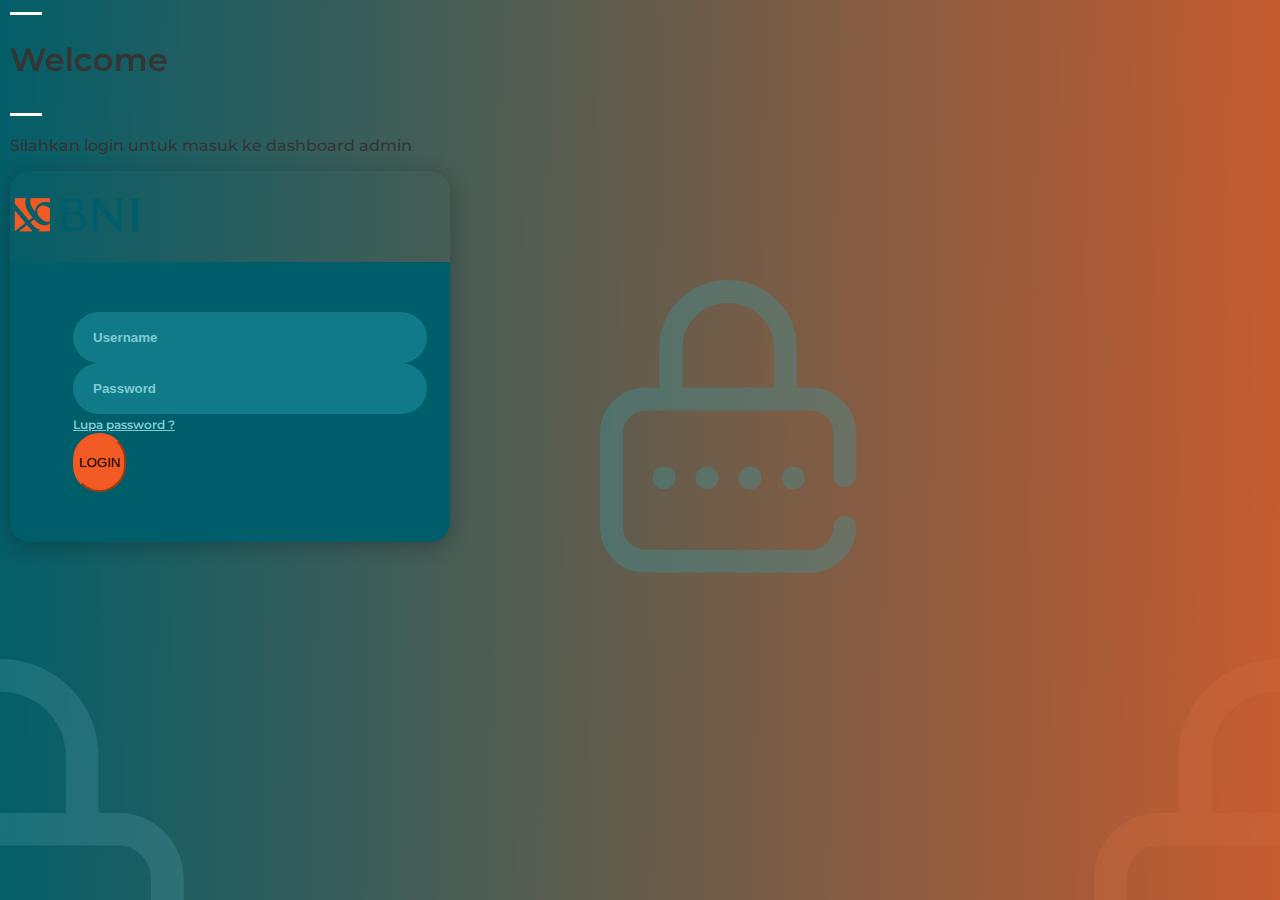
<file: login.html>
<!DOCTYPE html>
<html lang="en">
  <head>
    <meta charset="UTF-8" />
    <meta name="viewport" content="width=device-width, initial-scale=1.0" />
    <title>Login</title>
    <!-- Bootstrap -->
    <link
      rel="stylesheet"
      href="https://cdn.jsdelivr.net/npm/bootstrap@4.5.3/dist/css/bootstrap.min.css"
      integrity="sha384-TX8t27EcRE3e/ihU7zmQxVncDAy5uIKz4rEkgIXeMed4M0jlfIDPvg6uqKI2xXr2"
      crossorigin="anonymous"
    />

    <!-- Font -->
    <link rel="preconnect" href="https://fonts.gstatic.com" />
    <link
      href="https://fonts.googleapis.com/css2?family=Montserrat:wght@400;500;600;700&display=swap"
      rel="stylesheet"
    />

    <link rel="stylesheet" href="./assets/css/page/login.css" />
  </head>
  <body>
    <div
      class="bg-login d-flex justify-content-center align-items-center text-white"
    >
      <div class="login">
        <div class="login-caption text-center">
          <div class="d-flex align-items-center justify-content-center">
            <svg
              width="32"
              height="3"
              viewBox="0 0 32 3"
              fill="none"
              xmlns="http://www.w3.org/2000/svg"
            >
              <rect width="32" height="3" fill="white" />
            </svg>

            <h1 class="font-weight-semibold mx-3">Welcome</h1>

            <svg
              width="32"
              height="3"
              viewBox="0 0 32 3"
              fill="none"
              xmlns="http://www.w3.org/2000/svg"
            >
              <rect width="32" height="3" fill="white" />
            </svg>
          </div>
          <p>Silahkan login untuk masuk ke dashboard admin</p>
        </div>

        <div class="login-box">
          <div class="login-box-logo text-center bg-white">
            <img src="./assets/img/Logo Bank BNI PNG 1.png" alt="" />
          </div>
          <div class="login-box-form bg-second-primary-color">
            <form action="">
              <div class="form-group">
                <input
                  type="text"
                  class="form-control"
                  name="username"
                  id="username"
                  placeholder="Username"
                />
              </div>
              <div class="form-group">
                <input
                  type="password"
                  class="form-control"
                  name="password"
                  id="password"
                  placeholder="Password"
                />
              </div>

              <div class="text-right">
                <a href="#" class="forgot-password text-right"
                  >Lupa password ?</a
                >
              </div>

              <button
                type="submit"
                class="btn btn-primary btn-block btn-login mt-3"
              >
                LOGIN
              </button>
            </form>
          </div>
        </div>
      </div>

      <svg
        class="left-svg"
        width="184"
        height="241"
        viewBox="0 0 184 241"
        fill="none"
        xmlns="http://www.w3.org/2000/svg"
      >
        <path
          d="M167.258 296.246C176.297 296.246 183.625 288.919 183.625 279.879V219.32C183.625 183.221 154.256 153.852 118.156 153.852H98.4854V96.1294C98.4854 43.1234 54.4314 0 0.282211 0C-53.867 0 -97.9209 43.1234 -97.9209 96.1294V153.852H-117.531C-153.631 153.852 -183 183.221 -183 219.32V353.531C-183 389.631 -153.631 419 -117.531 419H118.156C154.256 419 183.625 389.631 183.625 353.531C183.625 344.492 176.297 337.164 167.258 337.164C158.218 337.164 150.891 344.492 150.891 353.531C150.891 371.581 136.206 386.266 118.156 386.266H-117.531C-135.581 386.266 -150.266 371.581 -150.266 353.531V219.32C-150.266 201.271 -135.581 186.586 -117.531 186.586H118.156C136.206 186.586 150.891 201.271 150.891 219.32V279.879C150.891 288.919 158.218 296.246 167.258 296.246ZM65.751 153.852H-65.1865V96.1294C-65.1865 61.1732 -35.8172 32.7344 0.282211 32.7344C36.3817 32.7344 65.751 61.1732 65.751 96.1294V153.852Z"
          fill="#81CAD3"
          fill-opacity="0.17"
        />
      </svg>

      <svg
        class="right-svg"
        width="206"
        height="241"
        viewBox="0 0 206 241"
        fill="none"
        xmlns="http://www.w3.org/2000/svg"
      >
        <g opacity="0.3">
          <path
            d="M350.258 296.246C359.297 296.246 366.625 288.919 366.625 279.879V219.32C366.625 183.221 337.256 153.852 301.156 153.852H281.485V96.1294C281.485 43.1234 237.431 0 183.282 0C129.133 0 85.0791 43.1234 85.0791 96.1294V153.852H65.4688C29.3693 153.852 0 183.221 0 219.32V353.531C0 389.631 29.3693 419 65.4688 419H301.156C337.256 419 366.625 389.631 366.625 353.531C366.625 344.492 359.297 337.164 350.258 337.164C341.218 337.164 333.891 344.492 333.891 353.531C333.891 371.581 319.206 386.266 301.156 386.266H65.4688C47.419 386.266 32.7344 371.581 32.7344 353.531V219.32C32.7344 201.271 47.419 186.586 65.4688 186.586H301.156C319.206 186.586 333.891 201.271 333.891 219.32V279.879C333.891 288.919 341.218 296.246 350.258 296.246ZM248.751 153.852H117.813V96.1294C117.813 61.1732 147.183 32.7344 183.282 32.7344C219.382 32.7344 248.751 61.1732 248.751 96.1294V153.852Z"
            fill="#D26C43"
          />
        </g>
      </svg>
    </div>
  </body>
</html>
</file>
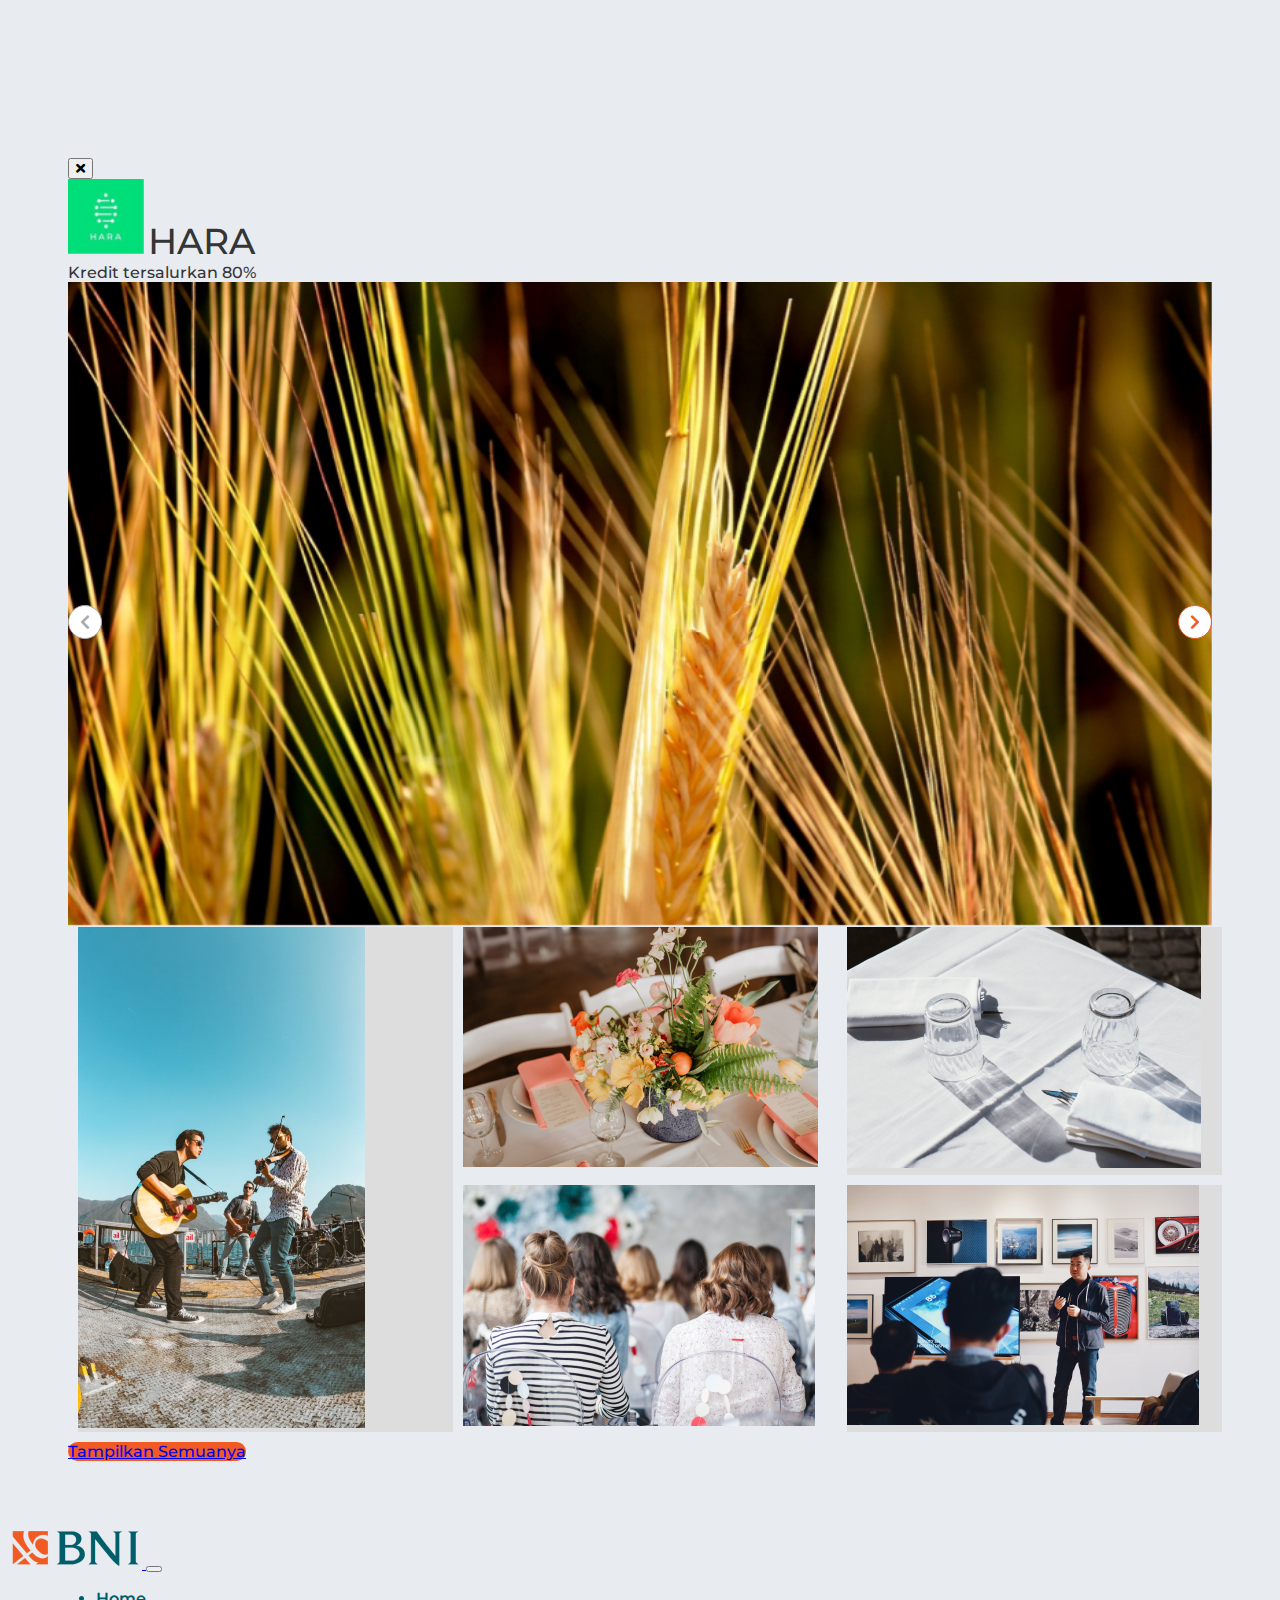
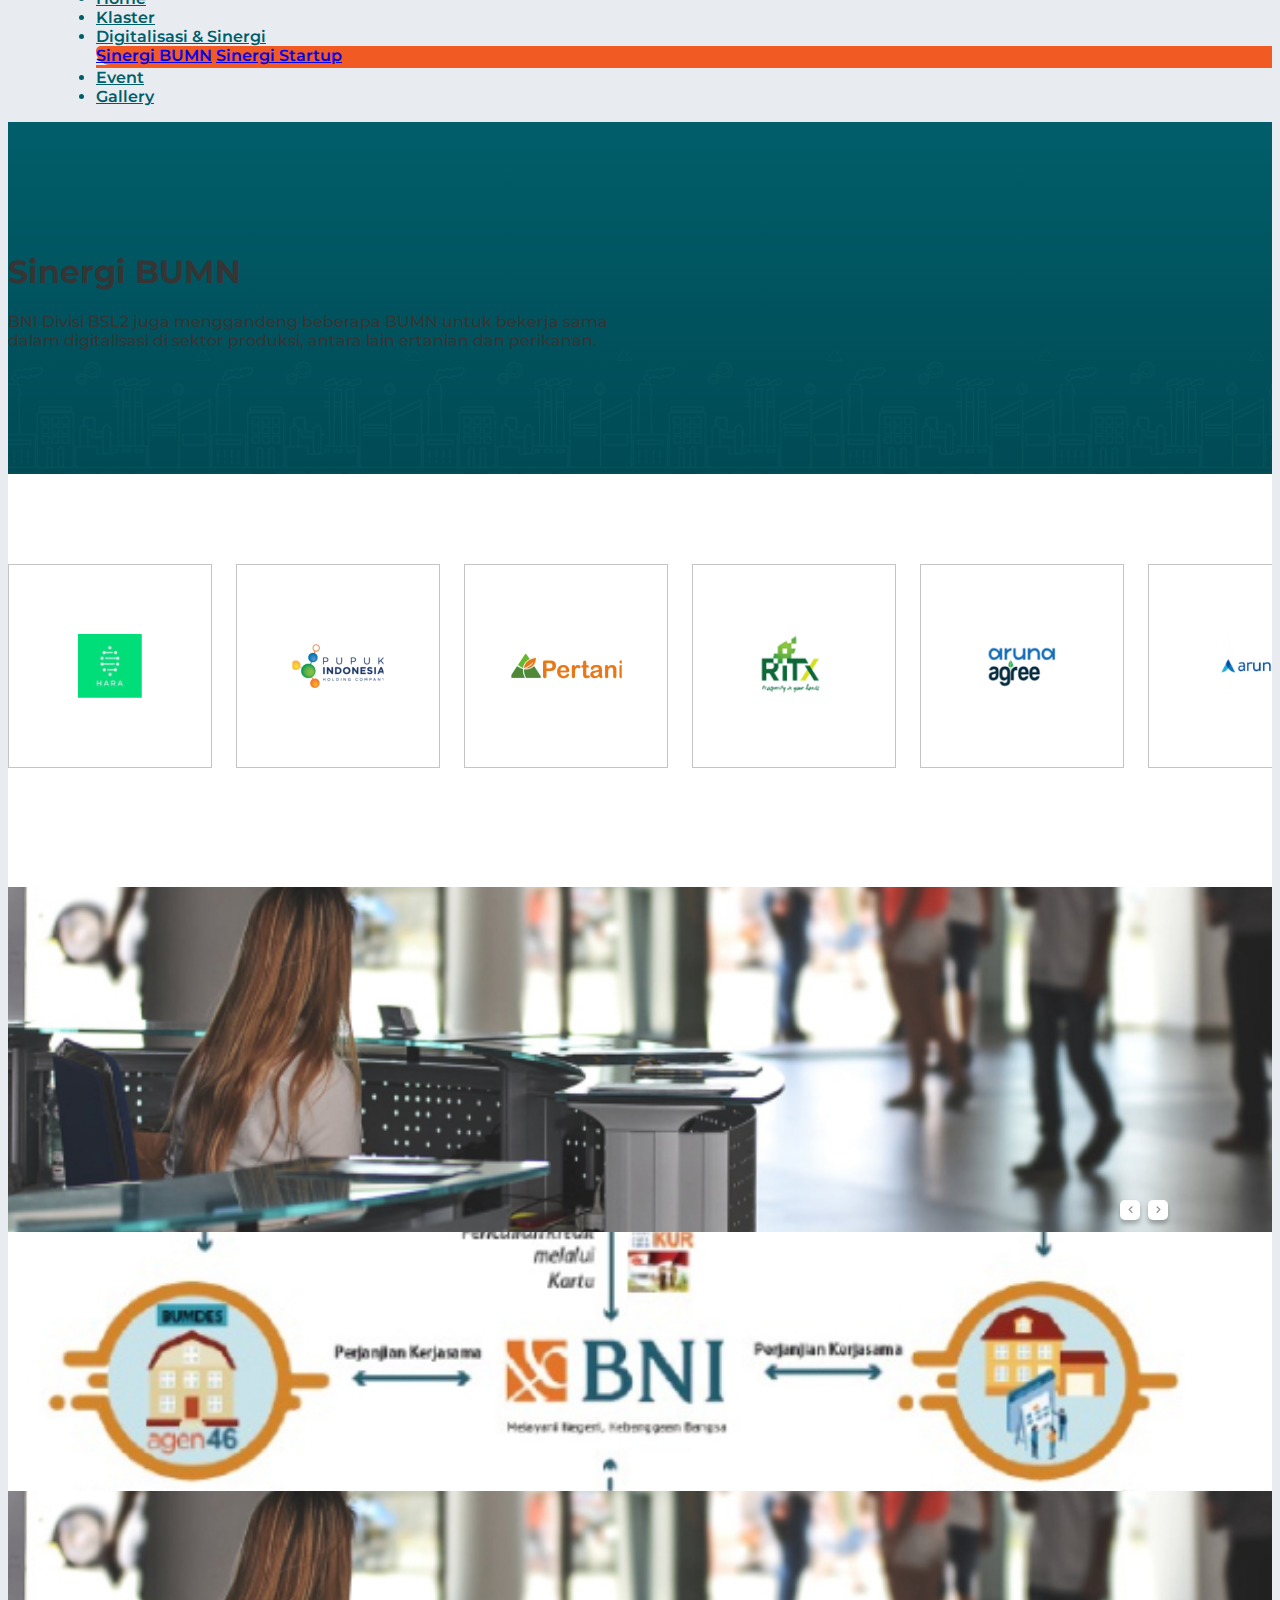
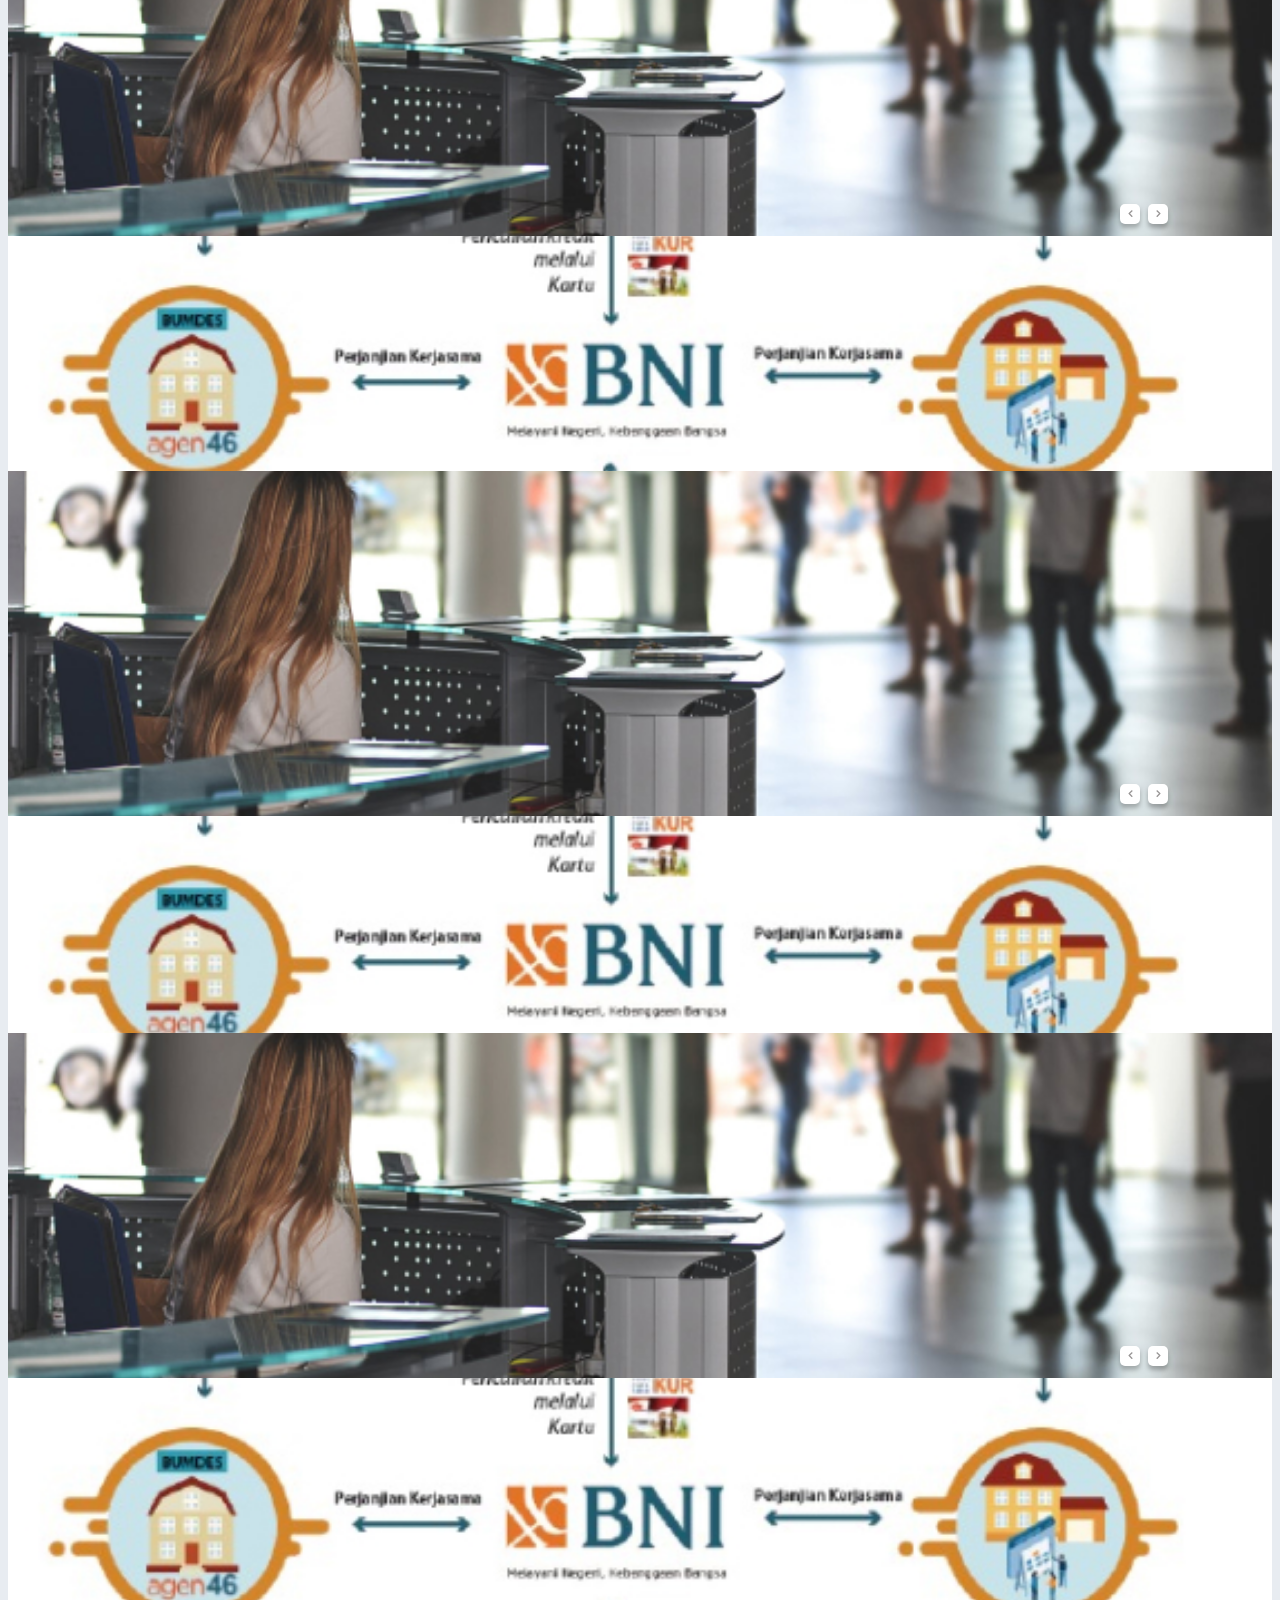
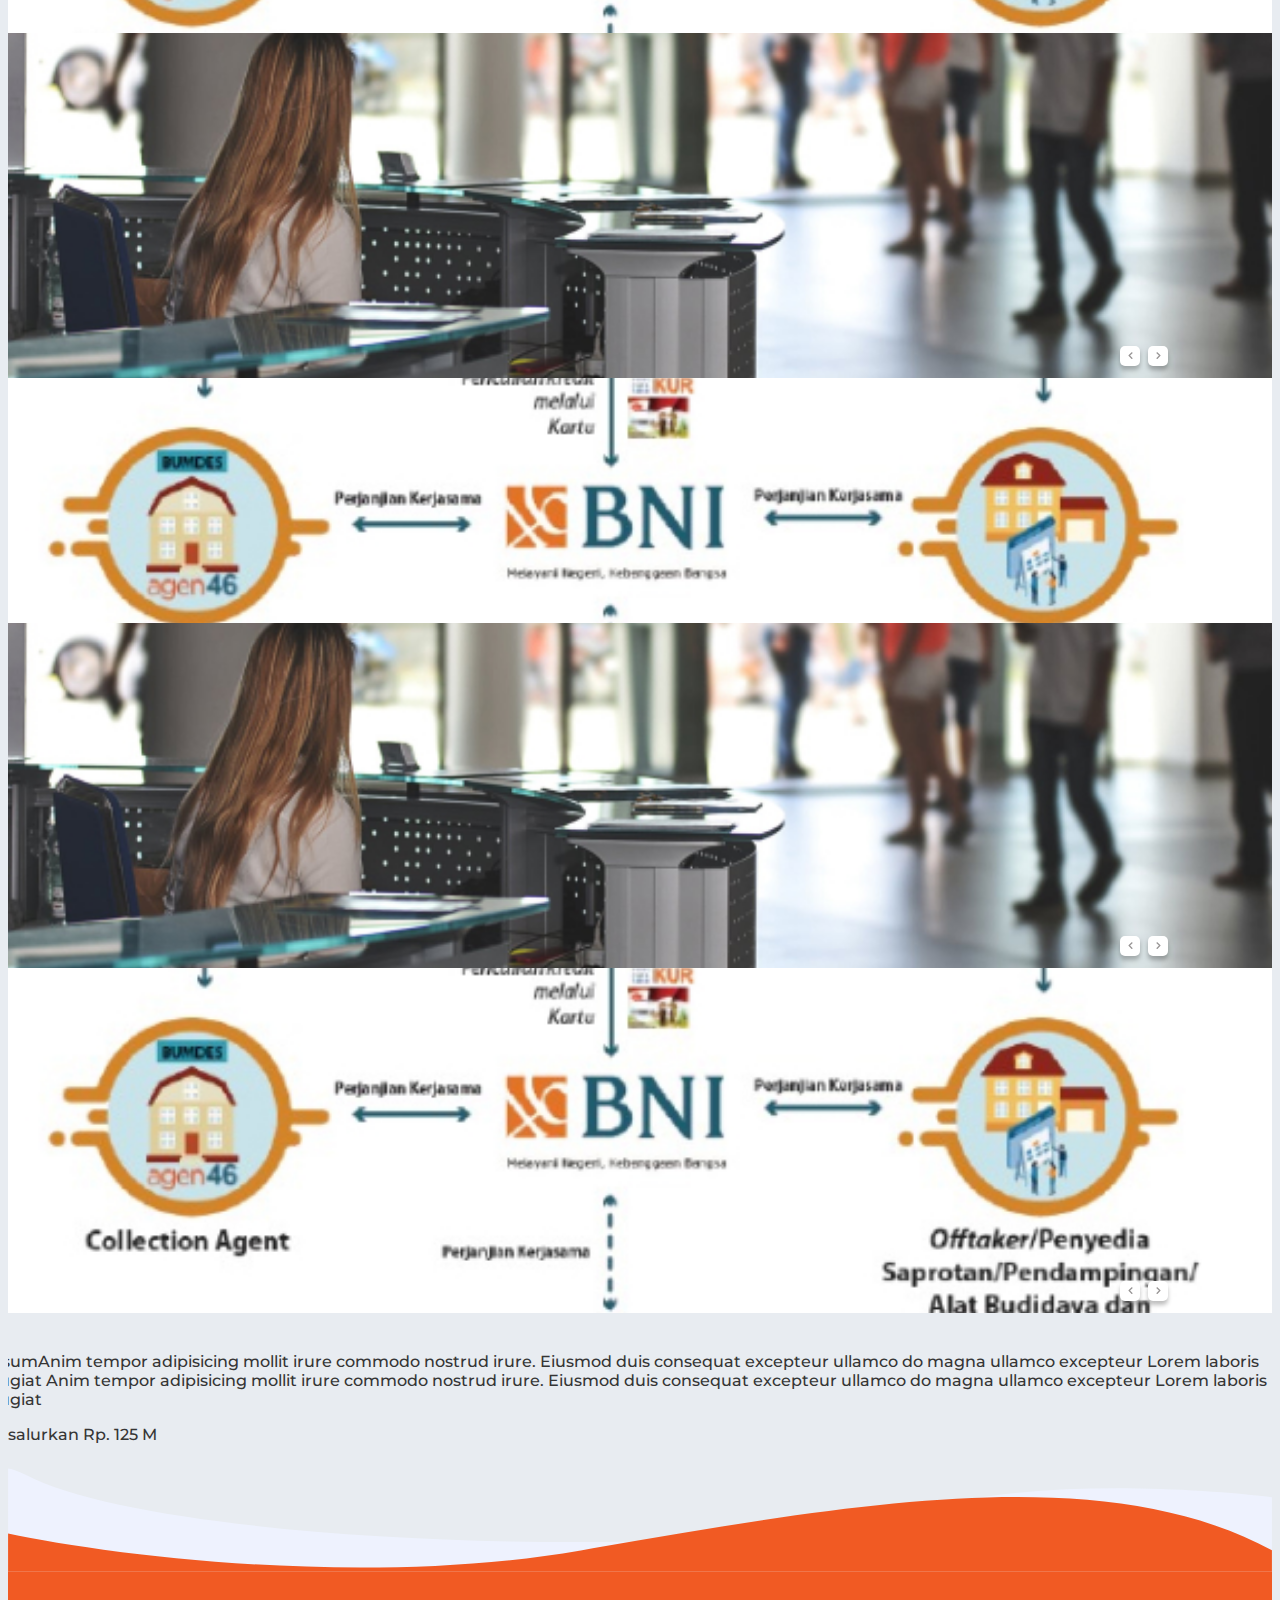
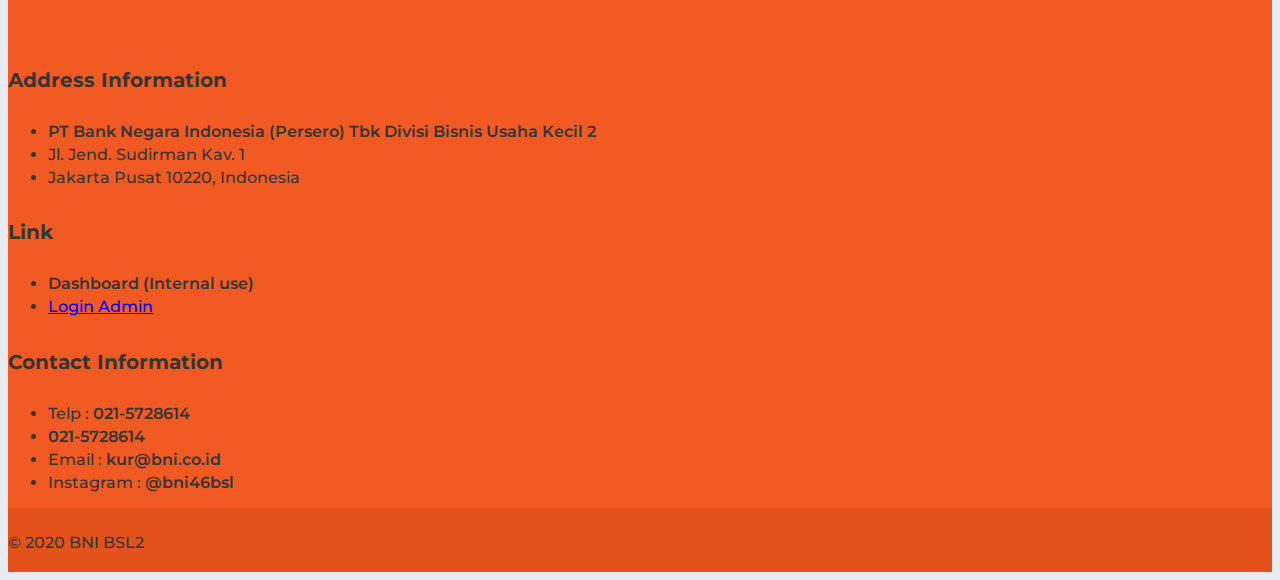
<file: sinergi-bumn.html>
<!DOCTYPE html>
<html lang="en">
  <head>
    <meta charset="UTF-8" />
    <meta name="viewport" content="width=device-width, initial-scale=1.0" />
    <title>Document</title>

    <!-- Bootstrap -->
    <link
      rel="stylesheet"
      href="https://cdn.jsdelivr.net/npm/bootstrap@4.5.3/dist/css/bootstrap.min.css"
      integrity="sha384-TX8t27EcRE3e/ihU7zmQxVncDAy5uIKz4rEkgIXeMed4M0jlfIDPvg6uqKI2xXr2"
      crossorigin="anonymous"
    />

    <!-- Owl Carousel -->
    <link
      rel="stylesheet"
      href="./assets/modules/OwlCarousel2-2.3.4/assets/owl.carousel.min.css"
    />
    <link
      rel="stylesheet"
      href="./assets/modules/OwlCarousel2-2.3.4/assets/owl.theme.default.min.css"
    />

    <!-- Fontawesome -->
    <link
      rel="stylesheet"
      href="./assets/modules/fontawesome-free-5.15.1-web/css/all.min.css"
    />

    <link rel="stylesheet" href="./assets/css/main.css" />
    <link rel="stylesheet" href="./assets/css/page/synergy.css" />

    <!-- Font -->
    <link rel="preconnect" href="https://fonts.gstatic.com" />
    <link
      href="https://fonts.googleapis.com/css2?family=Montserrat:wght@400;500;600;700&display=swap"
      rel="stylesheet"
    />
  </head>
  <body>
    <!-- Modal Gallery -->
    <div
      class="modal fade modal-gallery modal-custom"
      id="galleryModal"
      tabindex="-1"
      role="dialog"
      aria-labelledby="galleryModalLabel"
      aria-hidden="true"
    >
      <div class="modal-dialog modal-xl" role="document">
        <button
          type="button"
          class="close"
          data-dismiss="modal"
          aria-label="Close"
        >
          <i class="fas fa-times"></i>
        </button>
        <div class="modal-content">
          <div class="modal-body text-right">
            <button
              type="button"
              class="text-dark bg-white border-0 d-inline-block ml-auto d-md-none"
              data-dismiss="modal"
              aria-label="Close"
            >
              <i class="fas fa-times"></i>
            </button>
            <div class="d-flex mb-5 align-items-center flex-column flex-md-row">
              <img src="./assets/img/company/1.png" alt="" height="75" />

              <span class="font-weight-bold ml-3 text-uppercase font-size-36px"
                >HARA</span
              >
              <div class="credit ml-md-auto d-flex flex-column">
                <span class="text-sm text-md-right">Kredit tersalurkan</span>
                <span class="text-sm font-weight-bold text-md-right text-center"
                  >80%</span
                >
              </div>
            </div>

            <div class="owl-carousel image-carousel image-carousel-2">
              <div class="item">
                <img
                  src="./assets/img/gallery/slide-1.jpg"
                  alt=""
                  class="w-75 mx-auto"
                />
              </div>
              <div class="item">
                <img
                  src="./assets/img/sinergi/gallery.jpg"
                  alt=""
                  class="w-75 mx-auto"
                />
              </div>
            </div>
          </div>
          <div class="modal-footer mt-5">
            <div class="grid-layout grid-layout-3column mt-3">
              <div class="grid-item">
                <img
                  src="./assets/img/gallery/image 47.jpg"
                  alt=""
                  class="w-100 h-100 object-fit-cover"
                />
              </div>
              <div class="grid-item">
                <img
                  src="./assets/img/gallery/image 49.jpg"
                  alt=""
                  class="w-100 h-100 object-fit-cover"
                />
              </div>
              <div class="grid-item">
                <img
                  src="./assets/img/gallery/image 50.jpg"
                  alt=""
                  class="w-100 h-100 object-fit-cover"
                />
              </div>
              <div class="grid-item">
                <img
                  src="./assets/img/gallery/image 51.jpg"
                  alt=""
                  class="w-100 h-100 object-fit-cover"
                />
              </div>
              <div class="grid-item">
                <img
                  src="./assets/img/gallery/image 52.jpg"
                  alt=""
                  class="w-100 h-100 object-fit-cover"
                />
              </div>
            </div>
            <div class="text-center w-100">
              <a href="#" class="btn btn-primary btn-lg">Tampilkan Semuanya</a>
            </div>
          </div>
        </div>
      </div>
    </div>
    <!-- End Modal -->

    <!-- Header -->
    <header>
      <nav class="navbar fixed-top navbar-expand-lg navbar-light bg-white py-3">
        <div class="container">
          <a class="navbar-brand" href="./" id="logo">
            <img
              src="./assets/img/Logo Bank BNI PNG 1.png"
              alt="Logo Bank BNI"
            />
          </a>
          <button
            class="navbar-toggler"
            type="button"
            data-toggle="collapse"
            data-target="#navbarSupportedContent"
            aria-controls="navbarSupportedContent"
            aria-expanded="false"
            aria-label="Toggle navigation"
          >
            <span class="navbar-toggler-icon"></span>
          </button>

          <div class="collapse navbar-collapse" id="navbarSupportedContent">
            <ul class="navbar-nav ml-auto">
              <li class="nav-item">
                <a class="nav-link text-second-primary-color" href="./">Home</a>
              </li>
              <li class="nav-item">
                <a
                  class="nav-link text-second-primary-color"
                  href="./klaster.html"
                  >Klaster</a
                >
              </li>
              <li class="nav-item dropdown active">
                <a
                  class="nav-link dropdown-toggle text-second-primary-color"
                  href="#"
                  id="navbarDropdown"
                  role="button"
                  data-toggle="dropdown"
                  aria-haspopup="true"
                  aria-expanded="false"
                >
                  Digitalisasi & Sinergi
                </a>
                <div
                  class="dropdown-menu bg-primary-color py-0"
                  aria-labelledby="navbarDropdown"
                >
                  <a
                    class="dropdown-item text-white bg-primary-dark-color-hover py-3"
                    href="./sinergi-bumn.html"
                    >Sinergi BUMN</a
                  >
                  <a
                    class="dropdown-item text-white bg-primary-dark-color-hover py-3"
                    href="./sinergi-startup.html"
                    >Sinergi Startup</a
                  >
                </div>
              </li>
              <li class="nav-item">
                <a
                  class="nav-link text-second-primary-color"
                  href="./event.html"
                  >Event</a
                >
              </li>
              <li class="nav-item">
                <a
                  class="nav-link text-second-primary-color"
                  href="./gallery.html"
                  >Gallery</a
                >
              </li>
            </ul>
          </div>
        </div>
      </nav>
    </header>

    <!-- Main Content -->
    <main class="pb-5">
      <!-- Hero Section -->
      <section id="hero" class="bg-second-primary-color">
        <div class="background"></div>

        <div class="container text-center text-white">
          <div class="caption mx-auto">
            <h1 class="font-weight-bold">Sinergi BUMN</h1>
            <p>
              BNI Divisi BSL2 juga menggandeng beberapa BUMN untuk bekerja sama
              dalam digitalisasi di sektor produksi, antara lain ertanian dan
              perikanan.
            </p>
          </div>
        </div>
      </section>
      <!-- End Hero Section -->

      <!-- Carousel Section -->
      <section id="carousel-sinergy">
        <div class="container">
          <div class="owl-carousel" id="owl-list-company">
            <div class="item">
              <a id="hara-tab" href="#hara" role="tab" aria-controls="hara">
                <div class="company">
                  <img src="./assets/img/company/1.png" alt="" />
                </div>
              </a>
            </div>
            <div class="item">
              <a
                id="pupuk-indonesia-tab"
                href="#pupuk-indonesia"
                role="tab"
                aria-controls="pupuk-indonesia"
              >
                <div class="company">
                  <img src="./assets/img/company/2.png" alt="" />
                </div>
              </a>
            </div>
            <div class="item">
              <a
                id="pertani-tab"
                href="#pertani"
                role="tab"
                aria-controls="pertani"
              >
                <div class="company">
                  <img src="./assets/img/company/3.png" alt="" />
                </div>
              </a>
            </div>
            <div class="item">
              <a id="ritx-tab" href="#ritx" role="tab" aria-controls="ritx">
                <div class="company">
                  <img src="./assets/img/company/4.png" alt="" />
                </div>
              </a>
            </div>
            <div class="item">
              <a
                id="aruna-agree-tab"
                href="#aruna-agree"
                role="tab"
                aria-controls="aruna-agree"
              >
                <div class="company">
                  <img src="./assets/img/company/5.png" alt="" />
                </div>
              </a>
            </div>
            <div class="item">
              <a id="aruna-tab" href="#aruna" role="tab" aria-controls="aruna">
                <div class="company">
                  <img src="./assets/img/company/6.png" alt="" />
                </div>
              </a>
            </div>
          </div>
        </div>
      </section>
      <!-- End Carousel Section -->

      <!-- Main Synergy Section -->
      <section id="main-sinergy">
        <div class="container">
          <div class="tab-content" id="main-tab-content">
            <div class="tab-pane active" id="hara" aria-labelledby="hara-tab">
              <div class="row no-gutters">
                <div class="col-lg-6">
                  <div class="content">
                    <div class="tab-content" id="pills-tabContent">
                      <div
                        class="tab-pane fade show active"
                        id="pills-gallery-hara"
                        role="tabpanel"
                        aria-labelledby="pills-gallery-hara-tab"
                      >
                        <div class="owl-carousel image-carousel">
                          <div class="item">
                            <img
                              src="./assets/img/sinergi/gallery.jpg"
                              alt=""
                              class="w-100 gallery-item"
                            />
                          </div>
                          <div class="item">
                            <img
                              src="./assets/img/photo-event/image 41.jpg"
                              alt=""
                              class="w-100 gallery-item"
                            />
                          </div>
                        </div>
                      </div>
                      <div
                        class="tab-pane fade"
                        id="pills-skema-hara"
                        role="tabpanel"
                        aria-labelledby="pills-skema-hara-tab"
                      >
                        <div class="owl-carousel image-carousel">
                          <div class="item">
                            <img
                              src="./assets/img/sinergi/skema.jpg"
                              alt=""
                              class="w-100 schema-item"
                            />
                          </div>
                          <div class="item">
                            <img
                              src="./assets/img/photo-event/image 41.jpg"
                              alt=""
                              class="w-100 schema-item"
                            />
                          </div>
                        </div>
                      </div>
                    </div>
                  </div>
                </div>
                <div class="col-lg-6">
                  <div class="content">
                    <ul
                      class="nav nav-pills mb-3"
                      id="pills-tab"
                      role="tablist"
                    >
                      <li class="nav-item" role="presentation">
                        <a
                          class="nav-link active"
                          id="pills-gallery-hara-tab"
                          data-toggle="pill"
                          href="#pills-gallery-hara"
                          role="tab"
                          aria-controls="pills-gallery-hara"
                          aria-selected="true"
                          >Gallery</a
                        >
                      </li>
                      <li class="nav-item" role="presentation">
                        <a
                          class="nav-link disabled"
                          id="pills-skema-hara-tab"
                          data-toggle="pill"
                          href="#pills-skema-hara"
                          role="tab"
                          aria-controls="pills-skema-hara"
                          aria-selected="false"
                          >Skema</a
                        >
                      </li>
                    </ul>
                    <div class="card rounded-0 border-0 bg-white card-sinergy">
                      <div class="card-body">
                        <div class="d-flex align-items-center">
                          <img src="./assets/img/company/1.png" alt="" />
                          <h3 class="font-weight-bold ml-3 mb-0">HARA</h3>
                        </div>
                        <p class="font-weight-normal mt-3">
                          Lorem IpsumAnim tempor adipisicing mollit irure
                          commodo nostrud irure. Eiusmod duis consequat
                          excepteur ullamco do magna ullamco excepteur Lorem
                          laboris veniam fugiat Anim tempor adipisicing mollit
                          irure commodo nostrud irure. Eiusmod duis consequat
                          excepteur ullamco do magna ullamco excepteur Lorem
                          laboris veniam fugiat
                        </p>

                        <div class="d-flex flex-column">
                          <span class="font-weight-normal"
                            >Kredit Tersalurkan</span
                          >
                          <span class="font-weight-bold mt-3">Rp. 100 M</span>
                        </div>
                      </div>
                    </div>
                  </div>
                </div>
              </div>
            </div>
            <div
              class="tab-pane"
              id="pupuk-indonesia"
              aria-labelledby="pupuk-indonesia-tab"
            >
              <div class="row no-gutters">
                <div class="col-lg-6">
                  <div class="content">
                    <div class="tab-content" id="pills-tabContent">
                      <div
                        class="tab-pane fade show active"
                        id="pills-gallery-pupuk-indonesia"
                        role="tabpanel"
                        aria-labelledby="pills-gallery-pupuk-indonesia-tab"
                      >
                        <div class="owl-carousel image-carousel">
                          <div class="item">
                            <img
                              src="./assets/img/sinergi/gallery.jpg"
                              alt=""
                              class="w-100 gallery-item"
                            />
                          </div>
                          <div class="item">
                            <img
                              src="./assets/img/photo-event/image 41.jpg"
                              alt=""
                              class="w-100 gallery-item"
                            />
                          </div>
                        </div>
                      </div>
                      <div
                        class="tab-pane fade"
                        id="pills-skema-pupuk-indonesia"
                        role="tabpanel"
                        aria-labelledby="pills-skema-pupuk-indonesia-tab"
                      >
                        <div class="owl-carousel image-carousel">
                          <div class="item">
                            <img
                              src="./assets/img/sinergi/skema.jpg"
                              alt=""
                              class="w-100 schema-item"
                            />
                          </div>
                          <div class="item">
                            <img
                              src="./assets/img/photo-event/image 41.jpg"
                              alt=""
                              class="w-100 schema-item"
                            />
                          </div>
                        </div>
                      </div>
                    </div>
                  </div>
                </div>
                <div class="col-lg-6">
                  <div class="content">
                    <ul
                      class="nav nav-pills mb-3"
                      id="pills-tab"
                      role="tablist"
                    >
                      <li class="nav-item" role="presentation">
                        <a
                          class="nav-link active"
                          id="pills-gallery-pupuk-indonesia-tab"
                          data-toggle="pill"
                          href="#pills-gallery-pupuk-indonesia"
                          role="tab"
                          aria-controls="pills-gallery-pupuk-indonesia"
                          aria-selected="true"
                          >Gallery</a
                        >
                      </li>
                      <li class="nav-item" role="presentation">
                        <a
                          class="nav-link disabled"
                          id="pills-skema-pupuk-indonesia-tab"
                          data-toggle="pill"
                          href="#pills-skema-pupuk-indonesia"
                          role="tab"
                          aria-controls="pills-skema-pupuk-indonesia"
                          aria-selected="false"
                          >Skema</a
                        >
                      </li>
                    </ul>
                    <div class="card rounded-0 border-0 bg-white card-sinergy">
                      <div class="card-body">
                        <div class="d-flex align-items-center">
                          <img src="./assets/img/company/2.png" alt="" />
                          <h3 class="font-weight-bold ml-3 mb-0">
                            PUPUK INDONESIA
                          </h3>
                        </div>
                        <p class="font-weight-normal mt-3">
                          Lorem IpsumAnim tempor adipisicing mollit irure
                          commodo nostrud irure. Eiusmod duis consequat
                          excepteur ullamco do magna ullamco excepteur Lorem
                          laboris veniam fugiat Anim tempor adipisicing mollit
                          irure commodo nostrud irure. Eiusmod duis consequat
                          excepteur ullamco do magna ullamco excepteur Lorem
                          laboris veniam fugiat
                        </p>

                        <div class="d-flex flex-column">
                          <span class="font-weight-normal"
                            >Kredit Tersalurkan</span
                          >
                          <span class="font-weight-bold mt-3">Rp. 200 M</span>
                        </div>
                      </div>
                    </div>
                  </div>
                </div>
              </div>
            </div>
            <div class="tab-pane" id="pertani" aria-labelledby="pertani-tab">
              <div class="row no-gutters">
                <div class="col-lg-6">
                  <div class="content">
                    <div class="tab-content" id="pills-tabContent">
                      <div
                        class="tab-pane fade show active"
                        id="pills-gallery-pertani"
                        role="tabpanel"
                        aria-labelledby="pills-gallery-pertani-tab"
                      >
                        <div class="owl-carousel image-carousel">
                          <div class="item">
                            <img
                              src="./assets/img/sinergi/gallery.jpg"
                              alt=""
                              class="w-100 gallery-item"
                            />
                          </div>
                          <div class="item">
                            <img
                              src="./assets/img/photo-event/image 41.jpg"
                              alt=""
                              class="w-100 gallery-item"
                            />
                          </div>
                        </div>
                      </div>
                      <div
                        class="tab-pane fade"
                        id="pills-skema-pertani"
                        role="tabpanel"
                        aria-labelledby="pills-skema-pertani-tab"
                      >
                        <div class="owl-carousel image-carousel">
                          <div class="item">
                            <img
                              src="./assets/img/sinergi/skema.jpg"
                              alt=""
                              class="w-100 schema-item"
                            />
                          </div>
                          <div class="item">
                            <img
                              src="./assets/img/photo-event/image 41.jpg"
                              alt=""
                              class="w-100 schema-item"
                            />
                          </div>
                        </div>
                      </div>
                    </div>
                  </div>
                </div>
                <div class="col-lg-6">
                  <div class="content">
                    <ul
                      class="nav nav-pills mb-3"
                      id="pills-tab"
                      role="tablist"
                    >
                      <li class="nav-item" role="presentation">
                        <a
                          class="nav-link active"
                          id="pills-gallery-pertani-tab"
                          data-toggle="pill"
                          href="#pills-gallery-pertani"
                          role="tab"
                          aria-controls="pills-gallery-pertani"
                          aria-selected="true"
                          >Gallery</a
                        >
                      </li>
                      <li class="nav-item" role="presentation">
                        <a
                          class="nav-link disabled"
                          id="pills-skema-pertani-tab"
                          data-toggle="pill"
                          href="#pills-skema-pertani"
                          role="tab"
                          aria-controls="pills-skema-pertani"
                          aria-selected="false"
                          >Skema</a
                        >
                      </li>
                    </ul>
                    <div class="card rounded-0 border-0 bg-white card-sinergy">
                      <div class="card-body">
                        <div class="d-flex align-items-center">
                          <img src="./assets/img/company/3.png" alt="" />
                          <h3 class="font-weight-bold ml-3 mb-0">PERTANI</h3>
                        </div>
                        <p class="font-weight-normal mt-3">
                          Lorem IpsumAnim tempor adipisicing mollit irure
                          commodo nostrud irure. Eiusmod duis consequat
                          excepteur ullamco do magna ullamco excepteur Lorem
                          laboris veniam fugiat Anim tempor adipisicing mollit
                          irure commodo nostrud irure. Eiusmod duis consequat
                          excepteur ullamco do magna ullamco excepteur Lorem
                          laboris veniam fugiat
                        </p>

                        <div class="d-flex flex-column">
                          <span class="font-weight-normal"
                            >Kredit Tersalurkan</span
                          >
                          <span class="font-weight-bold mt-3">Rp. 120 M</span>
                        </div>
                      </div>
                    </div>
                  </div>
                </div>
              </div>
            </div>
            <div class="tab-pane" id="ritx" aria-labelledby="ritx-tab">
              <div class="row no-gutters">
                <div class="col-lg-6">
                  <div class="content">
                    <div class="tab-content" id="pills-tabContent">
                      <div
                        class="tab-pane fade show active"
                        id="pills-gallery-ritx"
                        role="tabpanel"
                        aria-labelledby="pills-gallery-ritx-tab"
                      >
                        <div class="owl-carousel image-carousel">
                          <div class="item">
                            <img
                              src="./assets/img/sinergi/gallery.jpg"
                              alt=""
                              class="w-100 gallery-item"
                            />
                          </div>
                          <div class="item">
                            <img
                              src="./assets/img/photo-event/image 41.jpg"
                              alt=""
                              class="w-100 gallery-item"
                            />
                          </div>
                        </div>
                      </div>
                      <div
                        class="tab-pane fade"
                        id="pills-skema-ritx"
                        role="tabpanel"
                        aria-labelledby="pills-skema-ritx-tab"
                      >
                        <div class="owl-carousel image-carousel">
                          <div class="item">
                            <img
                              src="./assets/img/sinergi/skema.jpg"
                              alt=""
                              class="w-100 schema-item"
                            />
                          </div>
                          <div class="item">
                            <img
                              src="./assets/img/photo-event/image 41.jpg"
                              alt=""
                              class="w-100 schema-item"
                            />
                          </div>
                        </div>
                      </div>
                    </div>
                  </div>
                </div>
                <div class="col-lg-6">
                  <div class="content">
                    <ul
                      class="nav nav-pills mb-3"
                      id="pills-tab"
                      role="tablist"
                    >
                      <li class="nav-item" role="presentation">
                        <a
                          class="nav-link active"
                          id="pills-gallery-ritx-tab"
                          data-toggle="pill"
                          href="#pills-gallery-ritx"
                          role="tab"
                          aria-controls="pills-gallery-ritx"
                          aria-selected="true"
                          >Gallery</a
                        >
                      </li>
                      <li class="nav-item" role="presentation">
                        <a
                          class="nav-link disabled"
                          id="pills-skema-ritx-tab"
                          data-toggle="pill"
                          href="#pills-skema-ritx"
                          role="tab"
                          aria-controls="pills-skema-ritx"
                          aria-selected="false"
                          >Skema</a
                        >
                      </li>
                    </ul>
                    <div class="card rounded-0 border-0 bg-white card-sinergy">
                      <div class="card-body">
                        <div class="d-flex align-items-center">
                          <img src="./assets/img/company/4.png" alt="" />
                          <h3 class="font-weight-bold ml-3 mb-0">RITX</h3>
                        </div>
                        <p class="font-weight-normal mt-3">
                          Lorem IpsumAnim tempor adipisicing mollit irure
                          commodo nostrud irure. Eiusmod duis consequat
                          excepteur ullamco do magna ullamco excepteur Lorem
                          laboris veniam fugiat Anim tempor adipisicing mollit
                          irure commodo nostrud irure. Eiusmod duis consequat
                          excepteur ullamco do magna ullamco excepteur Lorem
                          laboris veniam fugiat
                        </p>

                        <div class="d-flex flex-column">
                          <span class="font-weight-normal"
                            >Kredit Tersalurkan</span
                          >
                          <span class="font-weight-bold mt-3">Rp. 120 M</span>
                        </div>
                      </div>
                    </div>
                  </div>
                </div>
              </div>
            </div>
            <div
              class="tab-pane"
              id="aruna-agree"
              aria-labelledby="aruna-agree-tab"
            >
              <div class="row no-gutters">
                <div class="col-lg-6">
                  <div class="content">
                    <div class="tab-content" id="pills-tabContent">
                      <div
                        class="tab-pane fade show active"
                        id="pills-gallery-aruna-agree"
                        role="tabpanel"
                        aria-labelledby="pills-gallery-aruna-agree-tab"
                      >
                        <div class="owl-carousel image-carousel">
                          <div class="item">
                            <img
                              src="./assets/img/sinergi/gallery.jpg"
                              alt=""
                              class="w-100 gallery-item"
                            />
                          </div>
                          <div class="item">
                            <img
                              src="./assets/img/photo-event/image 41.jpg"
                              alt=""
                              class="w-100 gallery-item"
                            />
                          </div>
                        </div>
                      </div>
                      <div
                        class="tab-pane fade"
                        id="pills-skema-aruna-agree"
                        role="tabpanel"
                        aria-labelledby="pills-skema-aruna-agree-tab"
                      >
                        <div class="owl-carousel image-carousel">
                          <div class="item">
                            <img
                              src="./assets/img/sinergi/skema.jpg"
                              alt=""
                              class="w-100 schema-item"
                            />
                          </div>
                          <div class="item">
                            <img
                              src="./assets/img/photo-event/image 41.jpg"
                              alt=""
                              class="w-100 schema-item"
                            />
                          </div>
                        </div>
                      </div>
                    </div>
                  </div>
                </div>
                <div class="col-lg-6">
                  <div class="content">
                    <ul
                      class="nav nav-pills mb-3"
                      id="pills-tab"
                      role="tablist"
                    >
                      <li class="nav-item" role="presentation">
                        <a
                          class="nav-link active"
                          id="pills-gallery-aruna-agree-tab"
                          data-toggle="pill"
                          href="#pills-gallery-aruna-agree"
                          role="tab"
                          aria-controls="pills-gallery-aruna-agree"
                          aria-selected="true"
                          >Gallery</a
                        >
                      </li>
                      <li class="nav-item" role="presentation">
                        <a
                          class="nav-link disabled"
                          id="pills-skema-aruna-agree-tab"
                          data-toggle="pill"
                          href="#pills-skema-aruna-agree"
                          role="tab"
                          aria-controls="pills-skema-aruna-agree"
                          aria-selected="false"
                          >Skema</a
                        >
                      </li>
                    </ul>
                    <div class="card rounded-0 border-0 bg-white card-sinergy">
                      <div class="card-body">
                        <div class="d-flex align-items-center">
                          <img src="./assets/img/company/5.png" alt="" />
                          <h3 class="font-weight-bold ml-3 mb-0">
                            Aruna Agree
                          </h3>
                        </div>
                        <p class="font-weight-normal mt-3">
                          Lorem IpsumAnim tempor adipisicing mollit irure
                          commodo nostrud irure. Eiusmod duis consequat
                          excepteur ullamco do magna ullamco excepteur Lorem
                          laboris veniam fugiat Anim tempor adipisicing mollit
                          irure commodo nostrud irure. Eiusmod duis consequat
                          excepteur ullamco do magna ullamco excepteur Lorem
                          laboris veniam fugiat
                        </p>

                        <div class="d-flex flex-column">
                          <span class="font-weight-normal"
                            >Kredit Tersalurkan</span
                          >
                          <span class="font-weight-bold mt-3">Rp. 125 M</span>
                        </div>
                      </div>
                    </div>
                  </div>
                </div>
              </div>
            </div>
            <div class="tab-pane" id="aruna" aria-labelledby="aruna-tab">
              <div class="row no-gutters">
                <div class="col-lg-6">
                  <div class="content">
                    <div class="tab-content" id="pills-tabContent">
                      <div
                        class="tab-pane fade show active"
                        id="pills-gallery-aruna"
                        role="tabpanel"
                        aria-labelledby="pills-gallery-aruna-tab"
                      >
                        <div class="owl-carousel image-carousel">
                          <div class="item">
                            <img
                              src="./assets/img/sinergi/gallery.jpg"
                              alt=""
                              class="w-100 gallery-item"
                            />
                          </div>
                          <div class="item">
                            <img
                              src="./assets/img/photo-event/image 41.jpg"
                              alt=""
                              class="w-100 gallery-item"
                            />
                          </div>
                        </div>
                      </div>
                      <div
                        class="tab-pane fade"
                        id="pills-skema-aruna"
                        role="tabpanel"
                        aria-labelledby="pills-skema-aruna-tab"
                      >
                        <div class="owl-carousel image-carousel">
                          <div class="item">
                            <img
                              src="./assets/img/sinergi/skema.jpg"
                              alt=""
                              class="w-100 schema-item"
                            />
                          </div>
                          <div class="item">
                            <img
                              src="./assets/img/photo-event/image 41.jpg"
                              alt=""
                              class="w-100 schema-item"
                            />
                          </div>
                        </div>
                      </div>
                    </div>
                  </div>
                </div>
                <div class="col-lg-6">
                  <div class="content">
                    <ul
                      class="nav nav-pills mb-3"
                      id="pills-tab"
                      role="tablist"
                    >
                      <li class="nav-item" role="presentation">
                        <a
                          class="nav-link active"
                          id="pills-gallery-aruna-tab"
                          data-toggle="pill"
                          href="#pills-gallery-aruna"
                          role="tab"
                          aria-controls="pills-gallery-aruna"
                          aria-selected="true"
                          >Gallery</a
                        >
                      </li>
                      <li class="nav-item" role="presentation">
                        <a
                          class="nav-link disabled"
                          id="pills-skema-aruna-tab"
                          data-toggle="pill"
                          href="#pills-skema-aruna"
                          role="tab"
                          aria-controls="pills-skema-aruna"
                          aria-selected="false"
                          >Skema</a
                        >
                      </li>
                    </ul>
                    <div class="card rounded-0 border-0 bg-white card-sinergy">
                      <div class="card-body">
                        <div class="d-flex align-items-center">
                          <img src="./assets/img/company/6.png" alt="" />
                          <h3 class="font-weight-bold ml-3 mb-0">Aruna</h3>
                        </div>
                        <p class="font-weight-normal mt-3">
                          Lorem IpsumAnim tempor adipisicing mollit irure
                          commodo nostrud irure. Eiusmod duis consequat
                          excepteur ullamco do magna ullamco excepteur Lorem
                          laboris veniam fugiat Anim tempor adipisicing mollit
                          irure commodo nostrud irure. Eiusmod duis consequat
                          excepteur ullamco do magna ullamco excepteur Lorem
                          laboris veniam fugiat
                        </p>

                        <div class="d-flex flex-column">
                          <span class="font-weight-normal"
                            >Kredit Tersalurkan</span
                          >
                          <span class="font-weight-bold mt-3">Rp. 125 M</span>
                        </div>
                      </div>
                    </div>
                  </div>
                </div>
              </div>
            </div>
          </div>
        </div>
      </section>
      <!-- End Main Synergy Section -->

      <button type="button" class="btn btn-primary" id="go-to-top">
        <svg
          width="20"
          height="38"
          viewBox="0 0 30 29"
          fill="none"
          xmlns="http://www.w3.org/2000/svg"
        >
          <path
            d="M16.4142 0.585785C15.6332 -0.195264 14.3668 -0.195264 13.5858 0.585784L0.857865 13.3137C0.0768164 14.0948 0.0768164 15.3611 0.857865 16.1421C1.63891 16.9232 2.90524 16.9232 3.68629 16.1421L15 4.82843L26.3137 16.1421C27.0948 16.9232 28.3611 16.9232 29.1421 16.1421C29.9232 15.3611 29.9232 14.0948 29.1421 13.3137L16.4142 0.585785ZM17 29L17 2L13 2L13 29L17 29Z"
            fill="white"
          />
        </svg>
      </button>
    </main>

    <!-- Footer -->
    <footer id="footer" class="bg-primary-color text-white">
      <svg
        class="waves"
        viewBox="0 0 1437 118"
        fill="none"
        xmlns="http://www.w3.org/2000/svg"
      >
        <path
          fill-rule="evenodd"
          clip-rule="evenodd"
          d="M1437 33.3574C1341.89 21.9043 1146.52 11.7422 1022.39 52.0527C859.035 105.1 185.193 94.25 19.2852 7.44336C12.2832 3.7793 5.86621 1.51758 0 0.548828V118H1437V33.3574Z"
          fill="#EEF2FE"
        />
        <path
          fill-rule="evenodd"
          clip-rule="evenodd"
          d="M0 74.6081V118.001H1437V93.4186C1246.14 -9.14193 968.883 38.7956 664.809 91.3737L651.235 93.7213C403.485 136.534 113.85 98.8171 0 74.6081Z"
          fill="#F15A23"
        />
      </svg>
      <div class="container">
        <div class="row justify-content-center">
          <div class="col-11">
            <div class="row">
              <div class="col-lg-4">
                <h5>Address Information</h5>
                <ul class="list-unstyled">
                  <li class="font-weight-semibold">
                    PT Bank Negara Indonesia (Persero) Tbk Divisi Bisnis Usaha
                    Kecil 2
                  </li>
                  <li class="font-weight-normal">Jl. Jend. Sudirman Kav. 1</li>
                  <li class="font-weight-normal">
                    Jakarta Pusat 10220, Indonesia
                  </li>
                </ul>
              </div>
              <div class="col-lg-4 mt-3 mt-lg-0">
                <h5>Link</h5>
                <ul class="list-unstyled">
                  <li class="font-weight-semibold">Dashboard (Internal use)</li>
                  <li class="font-weight-normal">
                    <a href="login.html" class="text-white">Login Admin</a>
                  </li>
                </ul>
              </div>
              <div class="col-lg-4 mt-3 mt-lg-0">
                <h5 class="text-lg-right">Contact Information</h5>
                <ul class="list-unstyled">
                  <li class="text-lg-right">
                    <span class="font-weight-normal">Telp : </span>
                    <span class="font-weight-semibold">021-5728614</span>
                  </li>
                  <li class="text-lg-right">
                    <span class="font-weight-semibold">021-5728614</span>
                  </li>
                  <li class="text-lg-right">
                    <span class="font-weight-normal">Email : </span>
                    <span class="font-weight-semibold">kur@bni.co.id</span>
                  </li>
                  <li class="text-lg-right">
                    <span class="font-weight-normal">Instagram : </span>
                    <span class="font-weight-semibold">@bni46bsl</span>
                  </li>
                </ul>
              </div>
            </div>
          </div>
        </div>
      </div>
      <div class="footer-year text-center mt-5">© 2020 BNI BSL2</div>
    </footer>

    <!-- Script -->
    <script
      src="https://code.jquery.com/jquery-3.5.1.min.js"
      integrity="sha256-9/aliU8dGd2tb6OSsuzixeV4y/faTqgFtohetphbbj0="
      crossorigin="anonymous"
    ></script>
    <script
      src="https://cdn.jsdelivr.net/npm/popper.js@1.16.1/dist/umd/popper.min.js"
      integrity="sha384-9/reFTGAW83EW2RDu2S0VKaIzap3H66lZH81PoYlFhbGU+6BZp6G7niu735Sk7lN"
      crossorigin="anonymous"
    ></script>
    <script
      src="https://cdn.jsdelivr.net/npm/bootstrap@4.5.3/dist/js/bootstrap.min.js"
      integrity="sha384-w1Q4orYjBQndcko6MimVbzY0tgp4pWB4lZ7lr30WKz0vr/aWKhXdBNmNb5D92v7s"
      crossorigin="anonymous"
    ></script>
    <script src="./assets/modules/OwlCarousel2-2.3.4/owl.carousel.min.js"></script>
    <script src="./assets/js/main.js"></script>
    <script>
      $(document).ready(function () {
        // List Company Carousel
        $("#owl-list-company").owlCarousel({
          nav: true,
          margin: 24,
          autoWidth: true,
          navText: [
            `<i class="fas fa-chevron-left"></i>`,
            `<i class="fas fa-chevron-right"></i>`,
          ],
          responsive: {
            0: {
              items: 1,
            },
            768: {
              items: 3,
            },
            1200: {
              items: 5,
            },
          },
        });
        // End List Company Carousel

        $(".image-carousel").owlCarousel({
          nav: true,
          items: 1,
          dots: false,
          navText: [
            `<i class="fas fa-chevron-left"></i>`,
            `<i class="fas fa-chevron-right"></i>`,
          ],
        });

        // Modal Gallery
        $(".gallery-item").on("click", function () {
          $("#galleryModal").modal("show");
        });

        // Tab
        $("#carousel-sinergy [role=tab]").on("click", function (e) {
          e.preventDefault();
          $("#carousel-sinergy a>.company").removeClass("active");
          $("#main-tab-content>.tab-pane.active").removeClass("active");
          $($(this).attr("href")).addClass("fade");
          $($(this).attr("href")).tab("show");
          $(this).find(".company").addClass("active");
        });
      });
    </script>
  </body>
</html>
</file>
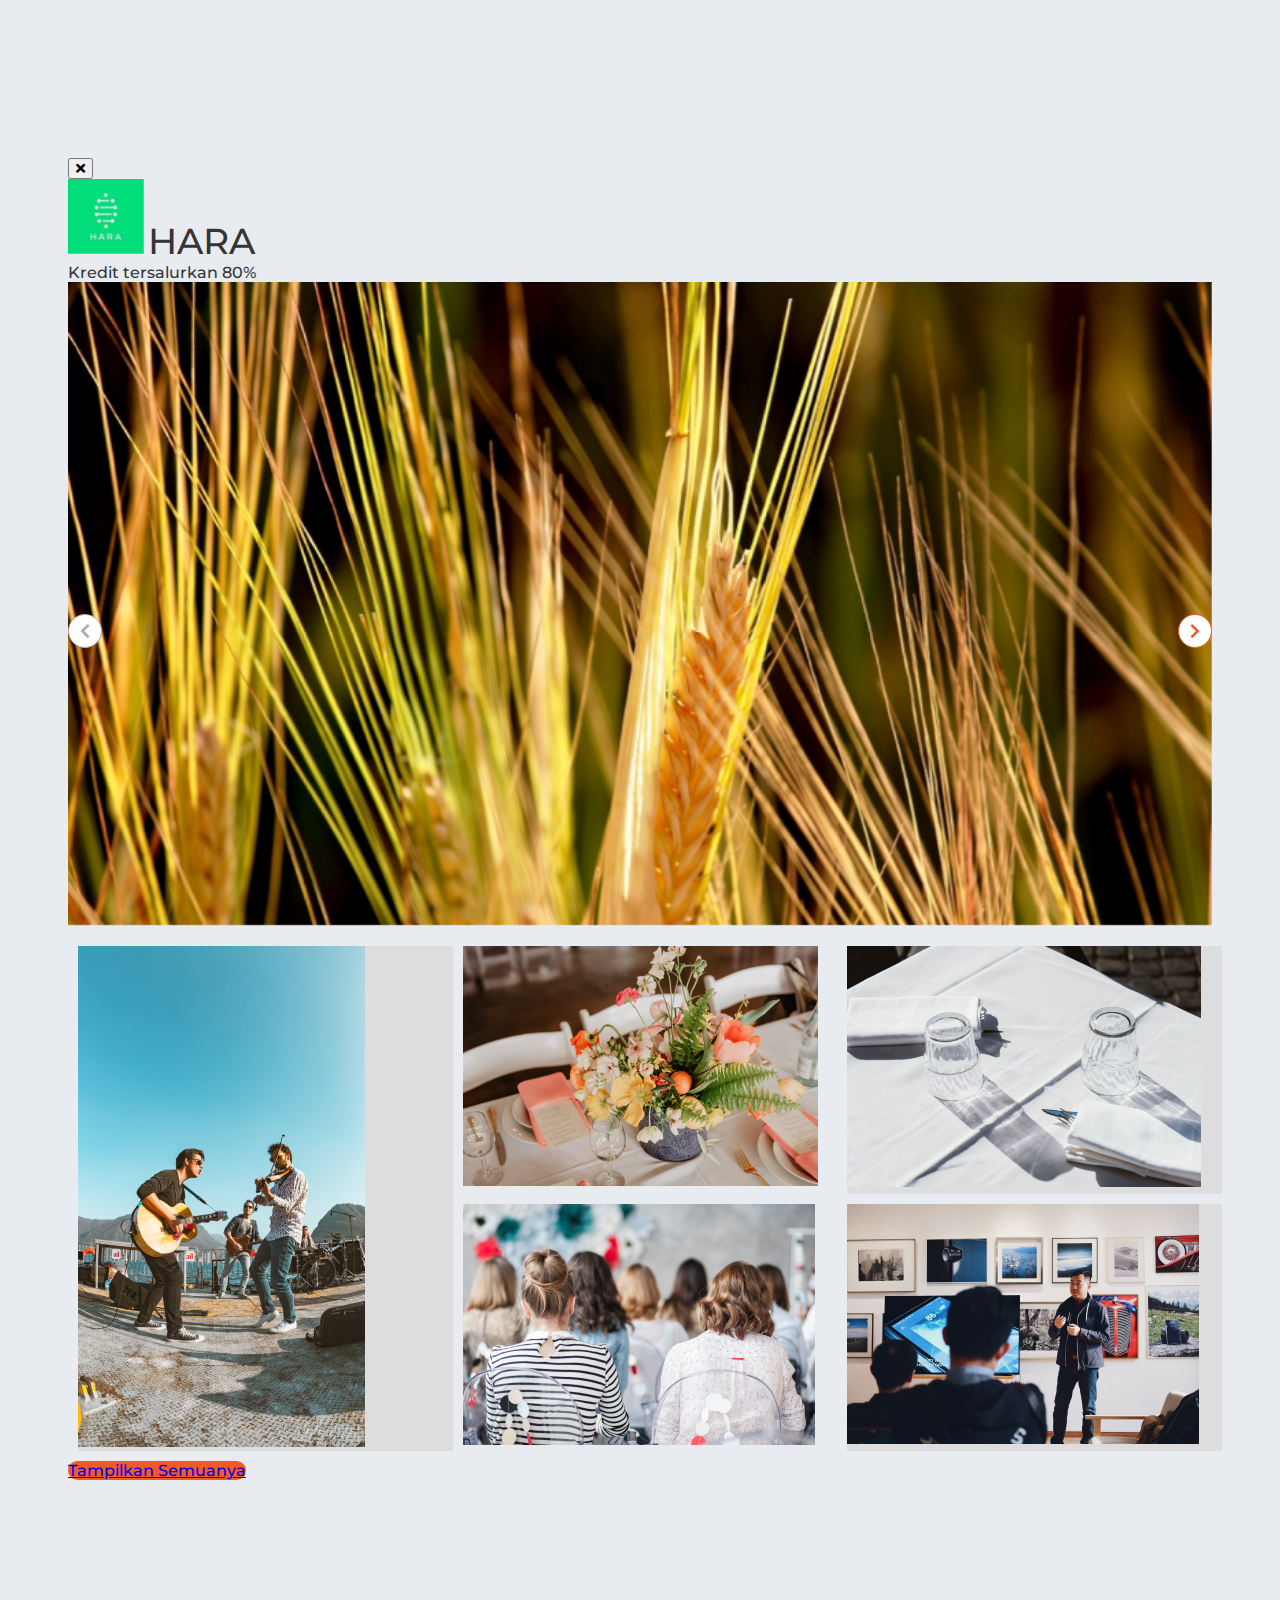
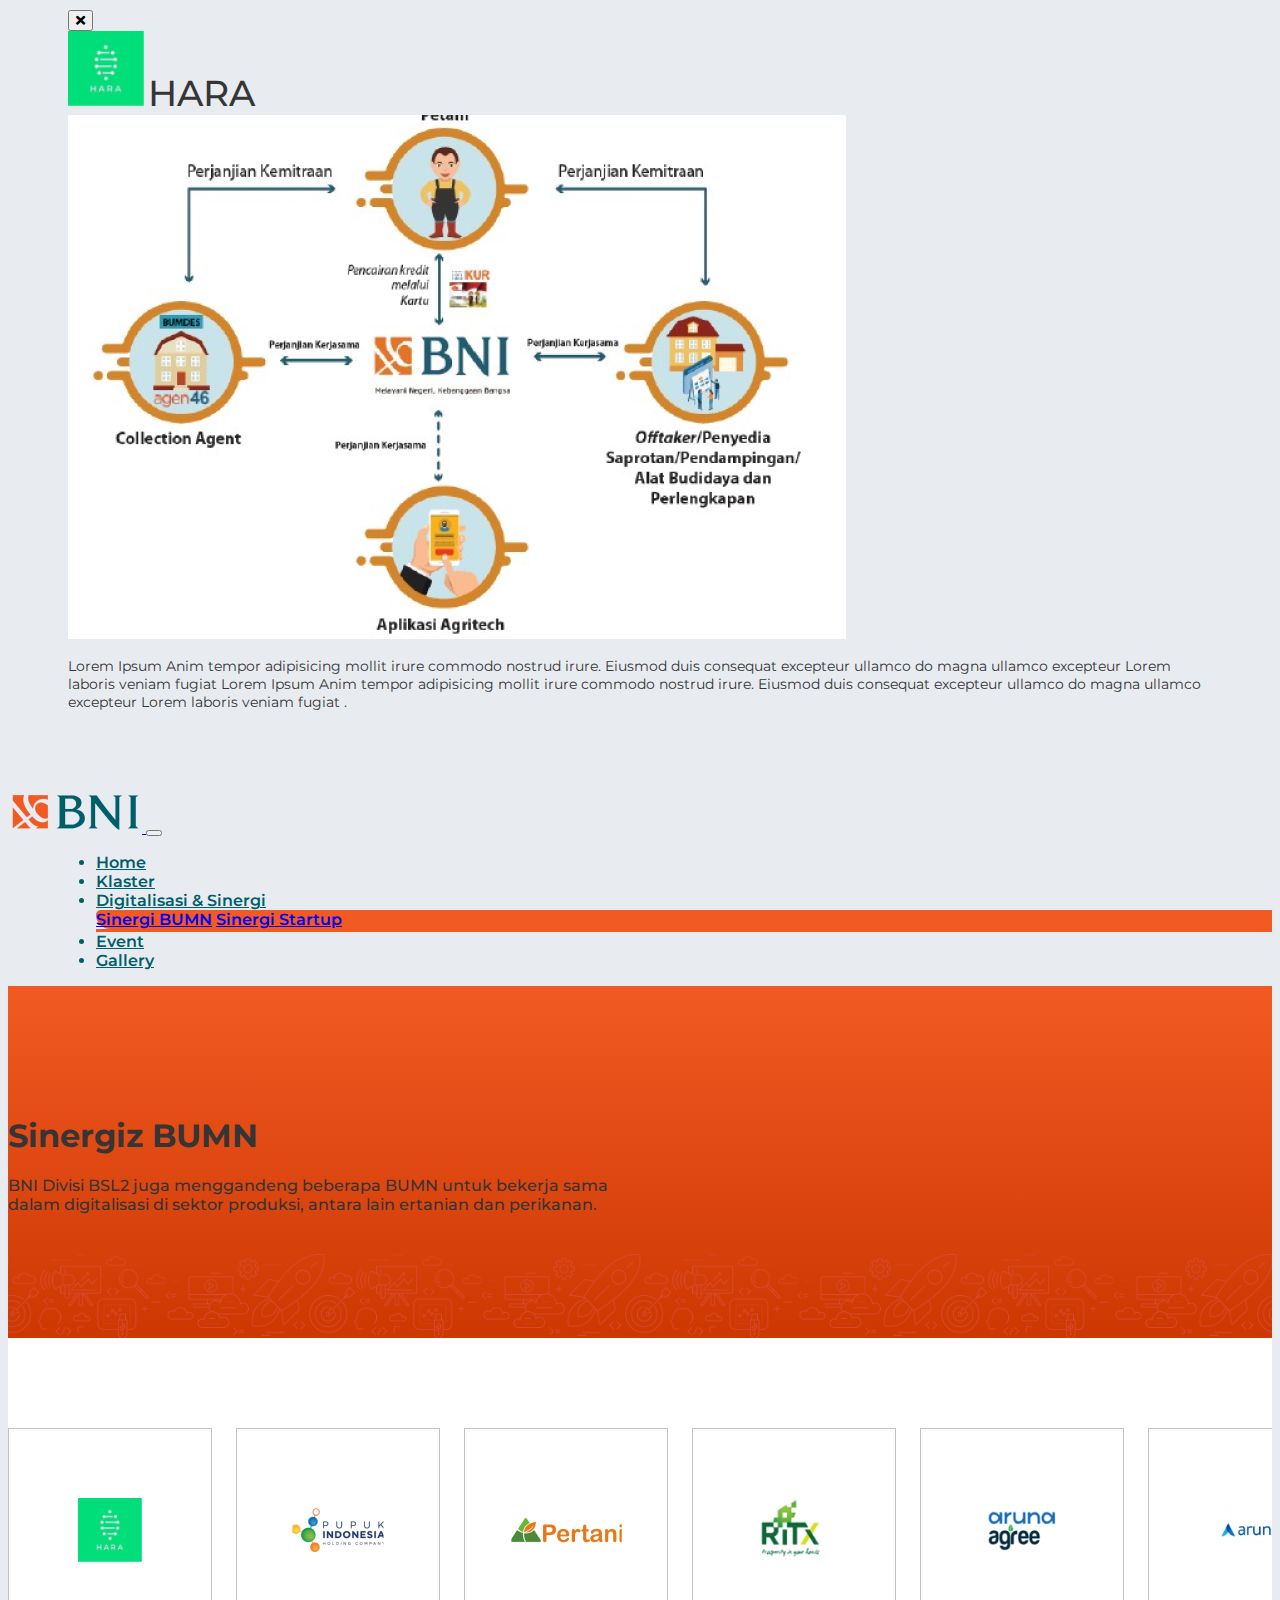
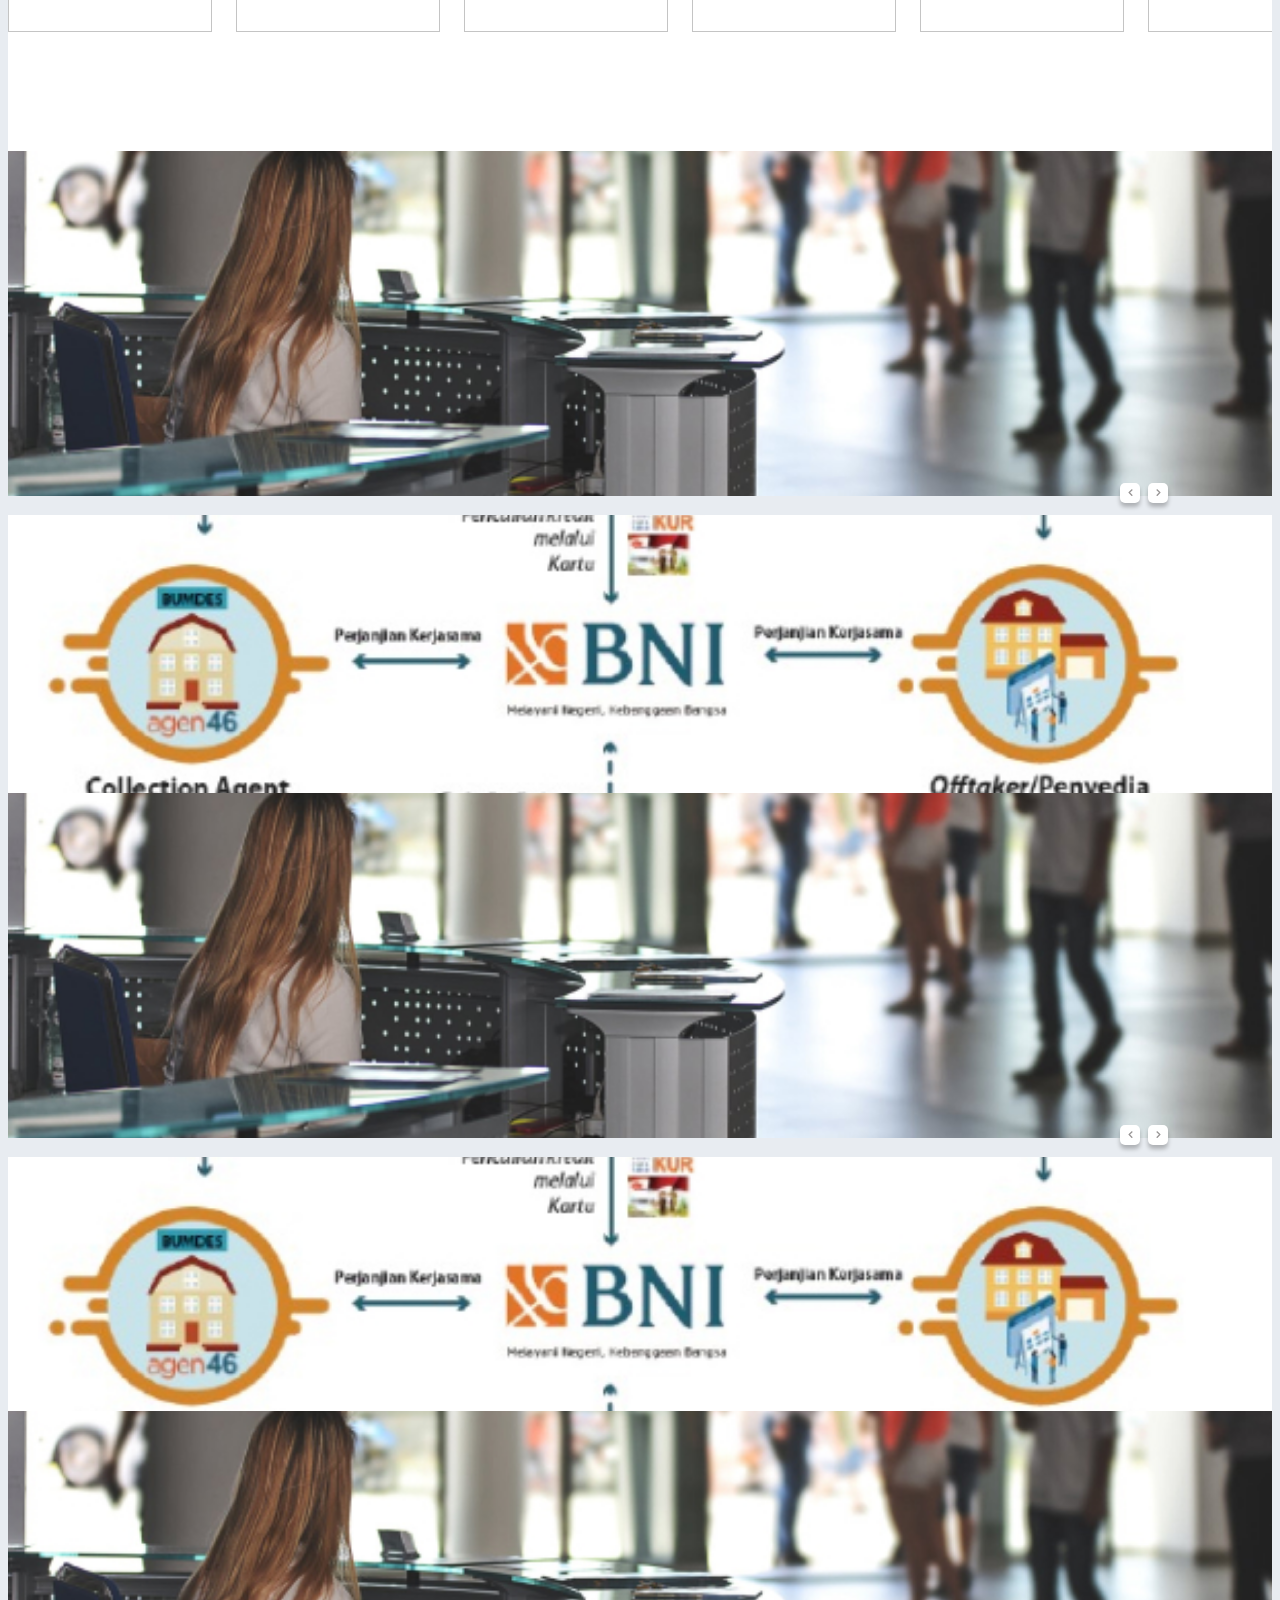
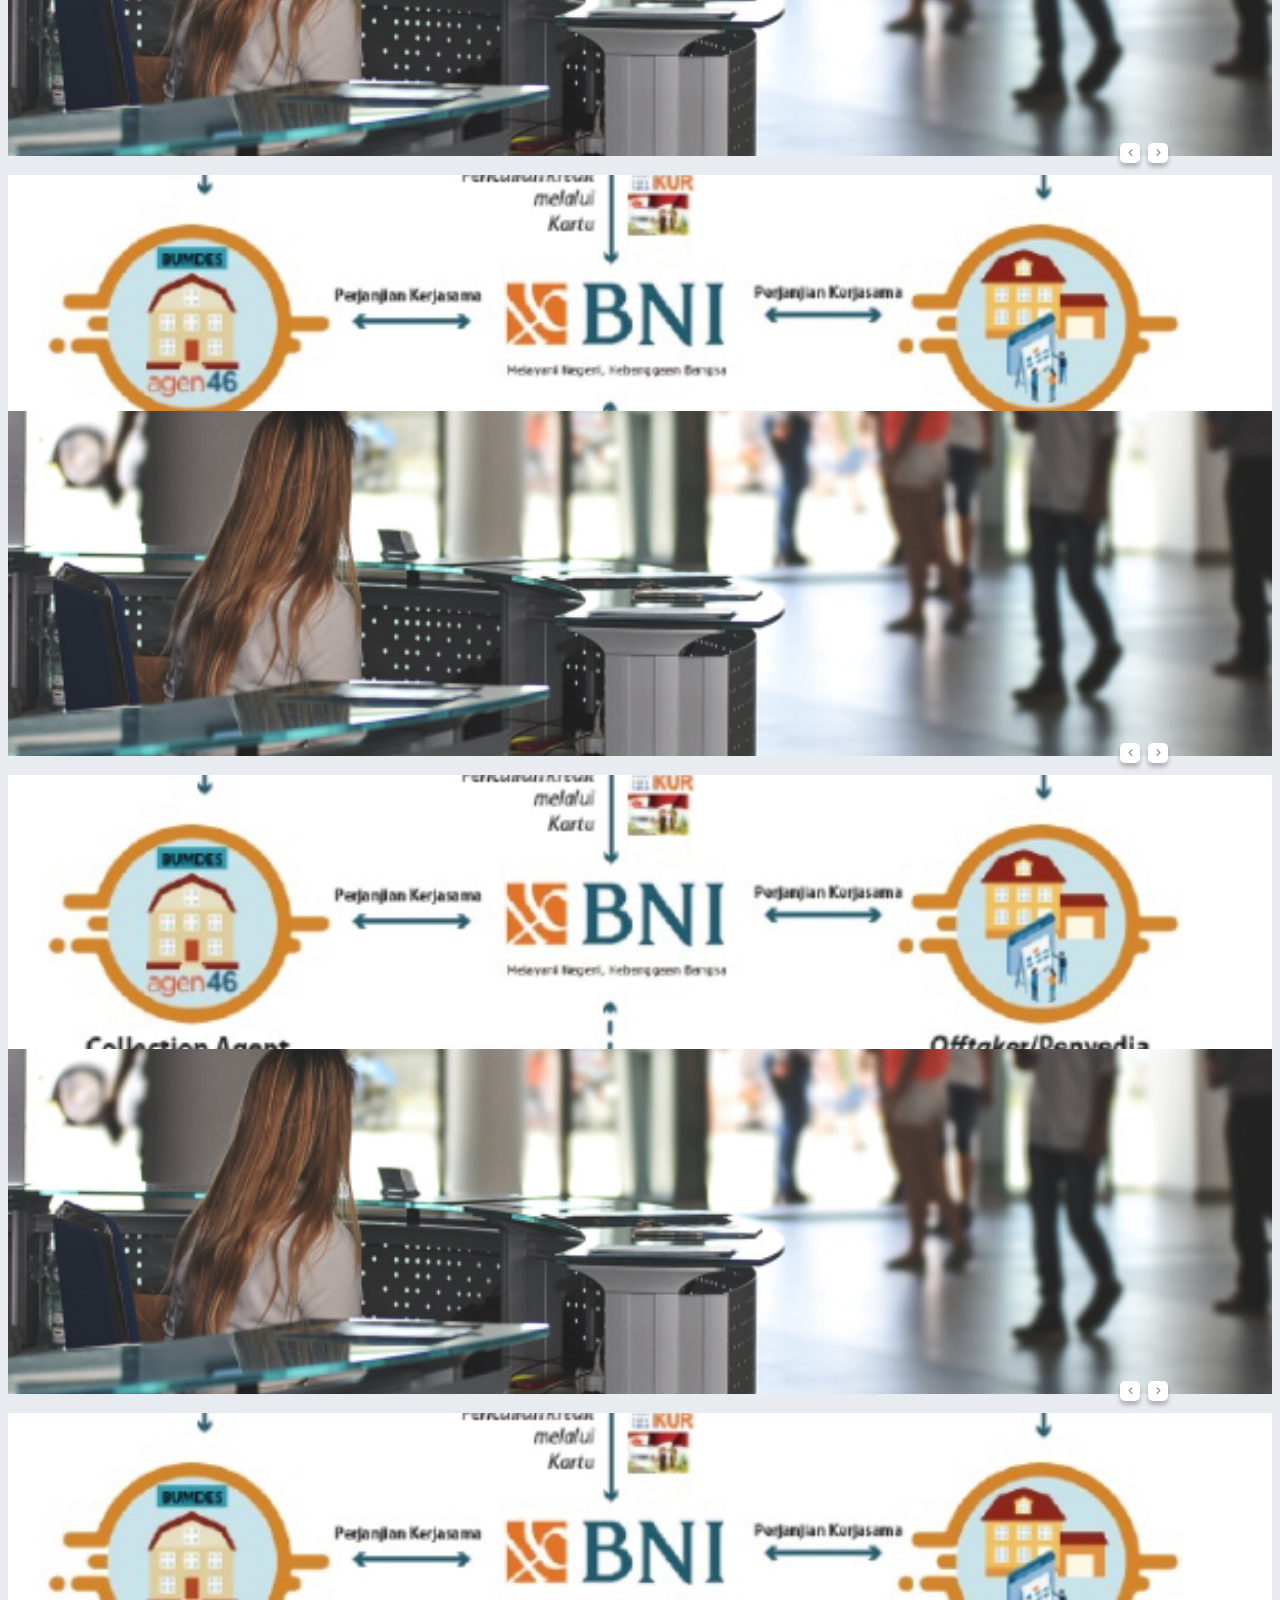
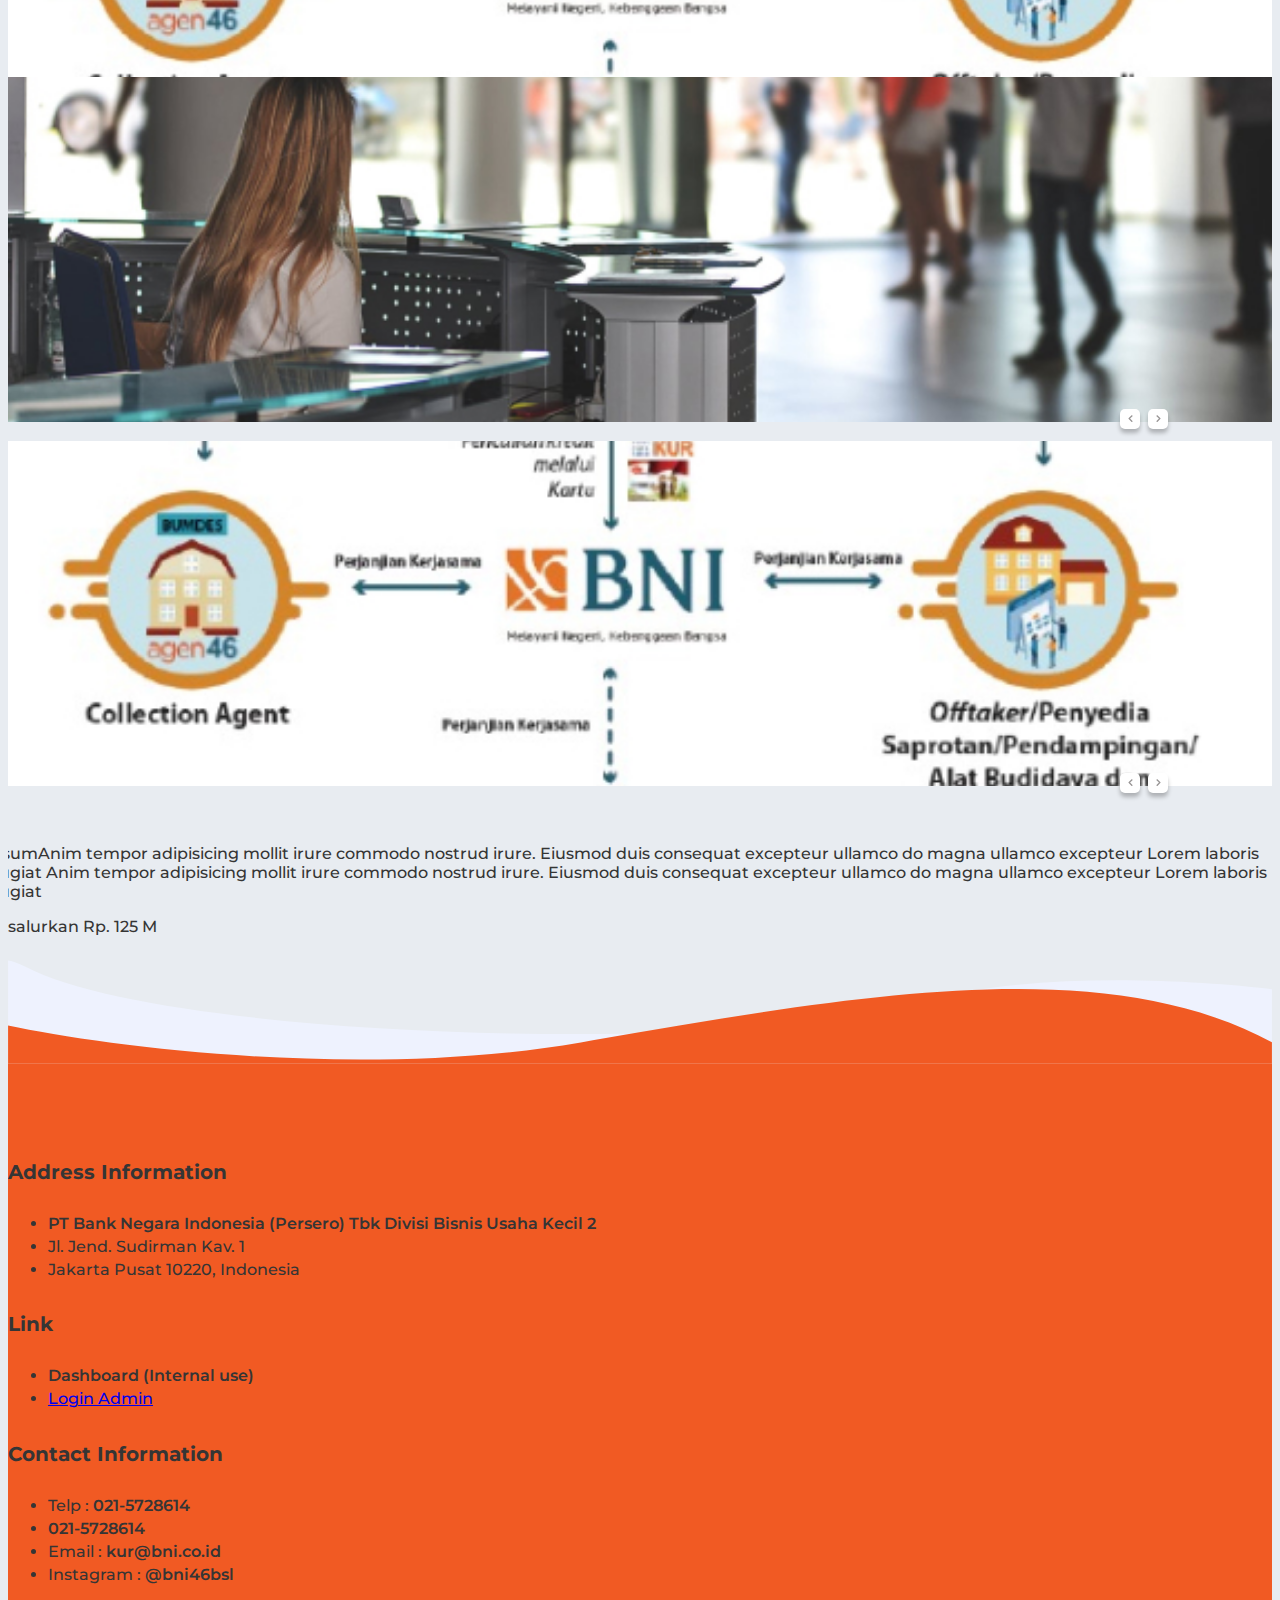
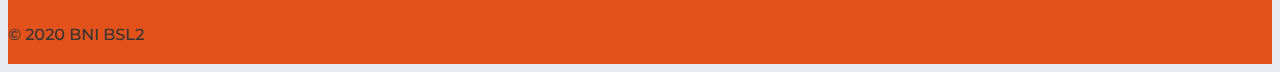
<file: sinergi-startup.html>
<!DOCTYPE html>
<html lang="en">
  <head>
    <meta charset="UTF-8" />
    <meta name="viewport" content="width=device-width, initial-scale=1.0" />
    <title>Document</title>

    <!-- Bootstrap -->
    <link
      rel="stylesheet"
      href="https://cdn.jsdelivr.net/npm/bootstrap@4.5.3/dist/css/bootstrap.min.css"
      integrity="sha384-TX8t27EcRE3e/ihU7zmQxVncDAy5uIKz4rEkgIXeMed4M0jlfIDPvg6uqKI2xXr2"
      crossorigin="anonymous"
    />

    <!-- Owl Carousel -->
    <link
      rel="stylesheet"
      href="./assets/modules/OwlCarousel2-2.3.4/assets/owl.carousel.min.css"
    />
    <link
      rel="stylesheet"
      href="./assets/modules/OwlCarousel2-2.3.4/assets/owl.theme.default.min.css"
    />

    <!-- Fontawesome -->
    <link
      rel="stylesheet"
      href="./assets/modules/fontawesome-free-5.15.1-web/css/all.min.css"
    />

    <link rel="stylesheet" href="./assets/css/main.css" />
    <link rel="stylesheet" href="./assets/css/page/synergy.css" />

    <!-- Font -->
    <link rel="preconnect" href="https://fonts.gstatic.com" />
    <link
      href="https://fonts.googleapis.com/css2?family=Montserrat:wght@400;500;600;700&display=swap"
      rel="stylesheet"
    />
  </head>
  <body>
    <!-- Modal Gallery -->
    <div
      class="modal fade modal-gallery modal-custom"
      id="galleryModal"
      tabindex="-1"
      role="dialog"
      aria-labelledby="galleryModalLabel"
      aria-hidden="true"
    >
      <div class="modal-dialog modal-xl" role="document">
        <button
          type="button"
          class="close"
          data-dismiss="modal"
          aria-label="Close"
        >
          <i class="fas fa-times"></i>
        </button>
        <div class="modal-content">
          <div class="modal-body text-right">
            <button
              type="button"
              class="text-dark bg-white border-0 d-inline-block ml-auto d-md-none"
              data-dismiss="modal"
              aria-label="Close"
            >
              <i class="fas fa-times"></i>
            </button>
            <div class="d-flex mb-5 align-items-center flex-column flex-md-row">
              <img src="./assets/img/company/1.png" alt="" height="75" />

              <span class="font-weight-bold ml-3 text-uppercase font-size-36px"
                >HARA</span
              >
              <div class="credit ml-md-auto d-flex flex-column">
                <span class="text-sm text-md-right">Kredit tersalurkan</span>
                <span class="text-sm font-weight-bold text-md-right text-center"
                  >80%</span
                >
              </div>
            </div>

            <div class="owl-carousel image-carousel image-carousel-2">
              <div class="item">
                <img
                  src="./assets/img/gallery/slide-1.jpg"
                  alt=""
                  class="w-75 mx-auto"
                />
              </div>
              <div class="item">
                <img
                  src="./assets/img/sinergi/gallery.jpg"
                  alt=""
                  class="w-75 mx-auto"
                />
              </div>
            </div>
          </div>
          <div class="modal-footer mt-5">
            <div class="grid-layout grid-layout-3column mt-3">
              <div class="grid-item row-span-2">
                <img
                  src="./assets/img/gallery/image 47.jpg"
                  alt=""
                  class="w-100 h-100 object-fit-cover"
                />
              </div>
              <div class="grid-item">
                <img
                  src="./assets/img/gallery/image 49.jpg"
                  alt=""
                  class="w-100 h-100 object-fit-cover"
                />
              </div>
              <div class="grid-item">
                <img
                  src="./assets/img/gallery/image 50.jpg"
                  alt=""
                  class="w-100 h-100 object-fit-cover"
                />
              </div>
              <div class="grid-item">
                <img
                  src="./assets/img/gallery/image 51.jpg"
                  alt=""
                  class="w-100 h-100 object-fit-cover"
                />
              </div>
              <div class="grid-item">
                <img
                  src="./assets/img/gallery/image 52.jpg"
                  alt=""
                  class="w-100 h-100 object-fit-cover"
                />
              </div>
            </div>
            <div class="text-center w-100">
              <a href="#" class="btn btn-primary btn-lg">Tampilkan Semuanya</a>
            </div>
          </div>
        </div>
      </div>
    </div>
    <!-- End Modal Gallery -->

    <!-- Modal Gallery -->
    <div
      class="modal fade modal-gallery modal-custom"
      id="schemaModal"
      tabindex="-1"
      role="dialog"
      aria-labelledby="schemaModalLabel"
      aria-hidden="true"
    >
      <div class="modal-dialog modal-xl" role="document">
        <button
          type="button"
          class="close"
          data-dismiss="modal"
          aria-label="Close"
        >
          <i class="fas fa-times"></i>
        </button>
        <div class="modal-content">
          <div class="modal-body">
            <div class="text-right d-md-none">
              <button
                type="button"
                class="text-dark bg-white border-0 d-inline-block ml-auto"
                data-dismiss="modal"
                aria-label="Close"
              >
                <i class="fas fa-times"></i>
              </button>
            </div>
            <div class="d-flex mb-5 align-items-center flex-column flex-md-row">
              <img src="./assets/img/company/1.png" alt="" height="75" />

              <span class="font-weight-bold ml-3 text-uppercase font-size-36px"
                >HARA</span
              >
            </div>

            <div class="container-fluid">
              <div class="row justify-content-center">
                <div class="col-md-10">
                  <img src="./assets/img/sinergi/skema-2x.jpg" class="w-100" />
                  <p class="description mt-5">
                    Lorem Ipsum Anim tempor adipisicing mollit irure commodo
                    nostrud irure. Eiusmod duis consequat excepteur ullamco do
                    magna ullamco excepteur Lorem laboris veniam fugiat Lorem
                    Ipsum Anim tempor adipisicing mollit irure commodo nostrud
                    irure. Eiusmod duis consequat excepteur ullamco do magna
                    ullamco excepteur Lorem laboris veniam fugiat .
                  </p>
                </div>
              </div>
            </div>
          </div>
        </div>
      </div>
    </div>
    <!-- End Modal Gallery -->

    <!-- Header -->
    <header>
      <nav class="navbar fixed-top navbar-expand-lg navbar-light bg-white py-3">
        <div class="container">
          <a class="navbar-brand" href="./" id="logo">
            <img
              src="./assets/img/Logo Bank BNI PNG 1.png"
              alt="Logo Bank BNI"
            />
          </a>
          <button
            class="navbar-toggler"
            type="button"
            data-toggle="collapse"
            data-target="#navbarSupportedContent"
            aria-controls="navbarSupportedContent"
            aria-expanded="false"
            aria-label="Toggle navigation"
          >
            <span class="navbar-toggler-icon"></span>
          </button>

          <div class="collapse navbar-collapse" id="navbarSupportedContent">
            <ul class="navbar-nav ml-auto">
              <li class="nav-item">
                <a class="nav-link text-second-primary-color" href="./">Home</a>
              </li>
              <li class="nav-item">
                <a
                  class="nav-link text-second-primary-color"
                  href="./klaster.html"
                  >Klaster</a
                >
              </li>
              <li class="nav-item dropdown active">
                <a
                  class="nav-link dropdown-toggle text-second-primary-color"
                  href="#"
                  id="navbarDropdown"
                  role="button"
                  data-toggle="dropdown"
                  aria-haspopup="true"
                  aria-expanded="false"
                >
                  Digitalisasi & Sinergi
                </a>
                <div
                  class="dropdown-menu bg-primary-color py-0"
                  aria-labelledby="navbarDropdown"
                >
                  <a
                    class="dropdown-item text-white bg-primary-dark-color-hover py-3"
                    href="./sinergi-bumn.html"
                    >Sinergi BUMN</a
                  >
                  <a
                    class="dropdown-item text-white bg-primary-dark-color-hover py-3"
                    href="./sinergi-startup.html"
                    >Sinergi Startup</a
                  >
                </div>
              </li>
              <li class="nav-item">
                <a
                  class="nav-link text-second-primary-color"
                  href="./event.html"
                  >Event</a
                >
              </li>
              <li class="nav-item">
                <a
                  class="nav-link text-second-primary-color"
                  href="./gallery.html"
                  >Gallery</a
                >
              </li>
            </ul>
          </div>
        </div>
      </nav>
    </header>

    <!-- Main Content -->
    <main class="pb-5">
      <!-- Hero Section -->
      <section id="hero" class="bg-primary-color">
        <div class="background"></div>

        <div class="container text-center text-white">
          <div class="caption mx-auto">
            <h1 class="font-weight-bold">Sinergiz BUMN</h1>
            <p>
              BNI Divisi BSL2 juga menggandeng beberapa BUMN untuk bekerja sama
              dalam digitalisasi di sektor produksi, antara lain ertanian dan
              perikanan.
            </p>
          </div>
        </div>
      </section>
      <!-- End Hero Section -->

      <!-- Carousel Section -->
      <section id="carousel-sinergy">
        <div class="container">
          <div class="owl-carousel" id="owl-list-company">
            <div class="item">
              <a id="hara-tab" href="#hara" role="tab" aria-controls="hara">
                <div class="company">
                  <img src="./assets/img/company/1.png" alt="" />
                </div>
              </a>
            </div>
            <div class="item">
              <a
                id="pupuk-indonesia-tab"
                href="#pupuk-indonesia"
                role="tab"
                aria-controls="pupuk-indonesia"
              >
                <div class="company">
                  <img src="./assets/img/company/2.png" alt="" />
                </div>
              </a>
            </div>
            <div class="item">
              <a
                id="pertani-tab"
                href="#pertani"
                role="tab"
                aria-controls="pertani"
              >
                <div class="company">
                  <img src="./assets/img/company/3.png" alt="" />
                </div>
              </a>
            </div>
            <div class="item">
              <a id="ritx-tab" href="#ritx" role="tab" aria-controls="ritx">
                <div class="company">
                  <img src="./assets/img/company/4.png" alt="" />
                </div>
              </a>
            </div>
            <div class="item">
              <a
                id="aruna-agree-tab"
                href="#aruna-agree"
                role="tab"
                aria-controls="aruna-agree"
              >
                <div class="company">
                  <img src="./assets/img/company/5.png" alt="" />
                </div>
              </a>
            </div>
            <div class="item">
              <a id="aruna-tab" href="#aruna" role="tab" aria-controls="aruna">
                <div class="company">
                  <img src="./assets/img/company/6.png" alt="" />
                </div>
              </a>
            </div>
          </div>
        </div>
      </section>
      <!-- End Carousel Section -->

      <!-- Main Synergy Section -->
      <section id="main-sinergy">
        <div class="container">
          <div class="tab-content" id="main-tab-content">
            <div class="tab-pane active" id="hara" aria-labelledby="hara-tab">
              <div class="row no-gutters">
                <div class="col-lg-6">
                  <div class="content">
                    <div class="tab-content" id="pills-tabContent">
                      <div
                        class="tab-pane fade show active"
                        id="pills-gallery-hara"
                        role="tabpanel"
                        aria-labelledby="pills-gallery-hara-tab"
                      >
                        <div class="owl-carousel image-carousel">
                          <div class="item">
                            <img
                              src="./assets/img/sinergi/gallery.jpg"
                              alt=""
                              class="w-100 gallery-item"
                            />
                          </div>
                          <div class="item">
                            <img
                              src="./assets/img/photo-event/image 41.jpg"
                              alt=""
                              class="w-100 gallery-item"
                            />
                          </div>
                        </div>
                      </div>
                      <div
                        class="tab-pane fade"
                        id="pills-skema-hara"
                        role="tabpanel"
                        aria-labelledby="pills-skema-hara-tab"
                      >
                        <div class="owl-carousel image-carousel">
                          <div class="item">
                            <img
                              src="./assets/img/sinergi/skema.jpg"
                              alt=""
                              class="w-100 schema-item"
                            />
                          </div>
                          <div class="item">
                            <img
                              src="./assets/img/photo-event/image 41.jpg"
                              alt=""
                              class="w-100 schema-item"
                            />
                          </div>
                        </div>
                      </div>
                    </div>
                  </div>
                </div>
                <div class="col-lg-6">
                  <div class="content">
                    <ul
                      class="nav nav-pills mb-3"
                      id="pills-tab"
                      role="tablist"
                    >
                      <li class="nav-item" role="presentation">
                        <a
                          class="nav-link active"
                          id="pills-gallery-hara-tab"
                          data-toggle="pill"
                          href="#pills-gallery-hara"
                          role="tab"
                          aria-controls="pills-gallery-hara"
                          aria-selected="true"
                          >Gallery</a
                        >
                      </li>
                      <li class="nav-item" role="presentation">
                        <a
                          class="nav-link"
                          id="pills-skema-hara-tab"
                          data-toggle="pill"
                          href="#pills-skema-hara"
                          role="tab"
                          aria-controls="pills-skema-hara"
                          aria-selected="false"
                          >Skema</a
                        >
                      </li>
                    </ul>
                    <div class="card rounded-0 border-0 bg-white card-sinergy">
                      <div class="card-body">
                        <div class="d-flex align-items-center">
                          <img src="./assets/img/company/1.png" alt="" />
                          <h3 class="font-weight-bold ml-3 mb-0">HARA</h3>
                        </div>
                        <p class="font-weight-normal mt-3">
                          Lorem IpsumAnim tempor adipisicing mollit irure
                          commodo nostrud irure. Eiusmod duis consequat
                          excepteur ullamco do magna ullamco excepteur Lorem
                          laboris veniam fugiat Anim tempor adipisicing mollit
                          irure commodo nostrud irure. Eiusmod duis consequat
                          excepteur ullamco do magna ullamco excepteur Lorem
                          laboris veniam fugiat
                        </p>

                        <div class="d-flex flex-column">
                          <span class="font-weight-normal"
                            >Kredit Tersalurkan</span
                          >
                          <span class="font-weight-bold mt-3">Rp. 100 M</span>
                        </div>
                      </div>
                    </div>
                  </div>
                </div>
              </div>
            </div>
            <div
              class="tab-pane"
              id="pupuk-indonesia"
              aria-labelledby="pupuk-indonesia-tab"
            >
              <div class="row no-gutters">
                <div class="col-lg-6">
                  <div class="content">
                    <div class="tab-content" id="pills-tabContent">
                      <div
                        class="tab-pane fade show active"
                        id="pills-gallery-pupuk-indonesia"
                        role="tabpanel"
                        aria-labelledby="pills-gallery-pupuk-indonesia-tab"
                      >
                        <div class="owl-carousel image-carousel">
                          <div class="item">
                            <img
                              src="./assets/img/sinergi/gallery.jpg"
                              alt=""
                              class="w-100 gallery-item"
                            />
                          </div>
                          <div class="item">
                            <img
                              src="./assets/img/photo-event/image 41.jpg"
                              alt=""
                              class="w-100 gallery-item"
                            />
                          </div>
                        </div>
                      </div>
                      <div
                        class="tab-pane fade"
                        id="pills-skema-pupuk-indonesia"
                        role="tabpanel"
                        aria-labelledby="pills-skema-pupuk-indonesia-tab"
                      >
                        <div class="owl-carousel image-carousel">
                          <div class="item">
                            <img
                              src="./assets/img/sinergi/skema.jpg"
                              alt=""
                              class="w-100 schema-item"
                            />
                          </div>
                          <div class="item">
                            <img
                              src="./assets/img/photo-event/image 41.jpg"
                              alt=""
                              class="w-100 schema-item"
                            />
                          </div>
                        </div>
                      </div>
                    </div>
                  </div>
                </div>
                <div class="col-lg-6">
                  <div class="content">
                    <ul
                      class="nav nav-pills mb-3"
                      id="pills-tab"
                      role="tablist"
                    >
                      <li class="nav-item" role="presentation">
                        <a
                          class="nav-link active"
                          id="pills-gallery-pupuk-indonesia-tab"
                          data-toggle="pill"
                          href="#pills-gallery-pupuk-indonesia"
                          role="tab"
                          aria-controls="pills-gallery-pupuk-indonesia"
                          aria-selected="true"
                          >Gallery</a
                        >
                      </li>
                      <li class="nav-item" role="presentation">
                        <a
                          class="nav-link"
                          id="pills-skema-pupuk-indonesia-tab"
                          data-toggle="pill"
                          href="#pills-skema-pupuk-indonesia"
                          role="tab"
                          aria-controls="pills-skema-pupuk-indonesia"
                          aria-selected="false"
                          >Skema</a
                        >
                      </li>
                    </ul>
                    <div class="card rounded-0 border-0 bg-white card-sinergy">
                      <div class="card-body">
                        <div class="d-flex align-items-center">
                          <img src="./assets/img/company/2.png" alt="" />
                          <h3 class="font-weight-bold ml-3 mb-0">
                            PUPUK INDONESIA
                          </h3>
                        </div>
                        <p class="font-weight-normal mt-3">
                          Lorem IpsumAnim tempor adipisicing mollit irure
                          commodo nostrud irure. Eiusmod duis consequat
                          excepteur ullamco do magna ullamco excepteur Lorem
                          laboris veniam fugiat Anim tempor adipisicing mollit
                          irure commodo nostrud irure. Eiusmod duis consequat
                          excepteur ullamco do magna ullamco excepteur Lorem
                          laboris veniam fugiat
                        </p>

                        <div class="d-flex flex-column">
                          <span class="font-weight-normal"
                            >Kredit Tersalurkan</span
                          >
                          <span class="font-weight-bold mt-3">Rp. 200 M</span>
                        </div>
                      </div>
                    </div>
                  </div>
                </div>
              </div>
            </div>
            <div class="tab-pane" id="pertani" aria-labelledby="pertani-tab">
              <div class="row no-gutters">
                <div class="col-lg-6">
                  <div class="content">
                    <div class="tab-content" id="pills-tabContent">
                      <div
                        class="tab-pane fade show active"
                        id="pills-gallery-pertani"
                        role="tabpanel"
                        aria-labelledby="pills-gallery-pertani-tab"
                      >
                        <div class="owl-carousel image-carousel">
                          <div class="item">
                            <img
                              src="./assets/img/sinergi/gallery.jpg"
                              alt=""
                              class="w-100 gallery-item"
                            />
                          </div>
                          <div class="item">
                            <img
                              src="./assets/img/photo-event/image 41.jpg"
                              alt=""
                              class="w-100 gallery-item"
                            />
                          </div>
                        </div>
                      </div>
                      <div
                        class="tab-pane fade"
                        id="pills-skema-pertani"
                        role="tabpanel"
                        aria-labelledby="pills-skema-pertani-tab"
                      >
                        <div class="owl-carousel image-carousel">
                          <div class="item">
                            <img
                              src="./assets/img/sinergi/skema.jpg"
                              alt=""
                              class="w-100 schema-item"
                            />
                          </div>
                          <div class="item">
                            <img
                              src="./assets/img/photo-event/image 41.jpg"
                              alt=""
                              class="w-100 schema-item"
                            />
                          </div>
                        </div>
                      </div>
                    </div>
                  </div>
                </div>
                <div class="col-lg-6">
                  <div class="content">
                    <ul
                      class="nav nav-pills mb-3"
                      id="pills-tab"
                      role="tablist"
                    >
                      <li class="nav-item" role="presentation">
                        <a
                          class="nav-link active"
                          id="pills-gallery-pertani-tab"
                          data-toggle="pill"
                          href="#pills-gallery-pertani"
                          role="tab"
                          aria-controls="pills-gallery-pertani"
                          aria-selected="true"
                          >Gallery</a
                        >
                      </li>
                      <li class="nav-item" role="presentation">
                        <a
                          class="nav-link"
                          id="pills-skema-pertani-tab"
                          data-toggle="pill"
                          href="#pills-skema-pertani"
                          role="tab"
                          aria-controls="pills-skema-pertani"
                          aria-selected="false"
                          >Skema</a
                        >
                      </li>
                    </ul>
                    <div class="card rounded-0 border-0 bg-white card-sinergy">
                      <div class="card-body">
                        <div class="d-flex align-items-center">
                          <img src="./assets/img/company/3.png" alt="" />
                          <h3 class="font-weight-bold ml-3 mb-0">PERTANI</h3>
                        </div>
                        <p class="font-weight-normal mt-3">
                          Lorem IpsumAnim tempor adipisicing mollit irure
                          commodo nostrud irure. Eiusmod duis consequat
                          excepteur ullamco do magna ullamco excepteur Lorem
                          laboris veniam fugiat Anim tempor adipisicing mollit
                          irure commodo nostrud irure. Eiusmod duis consequat
                          excepteur ullamco do magna ullamco excepteur Lorem
                          laboris veniam fugiat
                        </p>

                        <div class="d-flex flex-column">
                          <span class="font-weight-normal"
                            >Kredit Tersalurkan</span
                          >
                          <span class="font-weight-bold mt-3">Rp. 120 M</span>
                        </div>
                      </div>
                    </div>
                  </div>
                </div>
              </div>
            </div>
            <div class="tab-pane" id="ritx" aria-labelledby="ritx-tab">
              <div class="row no-gutters">
                <div class="col-lg-6">
                  <div class="content">
                    <div class="tab-content" id="pills-tabContent">
                      <div
                        class="tab-pane fade show active"
                        id="pills-gallery-ritx"
                        role="tabpanel"
                        aria-labelledby="pills-gallery-ritx-tab"
                      >
                        <div class="owl-carousel image-carousel">
                          <div class="item">
                            <img
                              src="./assets/img/sinergi/gallery.jpg"
                              alt=""
                              class="w-100 gallery-item"
                            />
                          </div>
                          <div class="item">
                            <img
                              src="./assets/img/photo-event/image 41.jpg"
                              alt=""
                              class="w-100 gallery-item"
                            />
                          </div>
                        </div>
                      </div>
                      <div
                        class="tab-pane fade"
                        id="pills-skema-ritx"
                        role="tabpanel"
                        aria-labelledby="pills-skema-ritx-tab"
                      >
                        <div class="owl-carousel image-carousel">
                          <div class="item">
                            <img
                              src="./assets/img/sinergi/skema.jpg"
                              alt=""
                              class="w-100 schema-item"
                            />
                          </div>
                          <div class="item">
                            <img
                              src="./assets/img/photo-event/image 41.jpg"
                              alt=""
                              class="w-100 schema-item"
                            />
                          </div>
                        </div>
                      </div>
                    </div>
                  </div>
                </div>
                <div class="col-lg-6">
                  <div class="content">
                    <ul
                      class="nav nav-pills mb-3"
                      id="pills-tab"
                      role="tablist"
                    >
                      <li class="nav-item" role="presentation">
                        <a
                          class="nav-link active"
                          id="pills-gallery-ritx-tab"
                          data-toggle="pill"
                          href="#pills-gallery-ritx"
                          role="tab"
                          aria-controls="pills-gallery-ritx"
                          aria-selected="true"
                          >Gallery</a
                        >
                      </li>
                      <li class="nav-item" role="presentation">
                        <a
                          class="nav-link"
                          id="pills-skema-ritx-tab"
                          data-toggle="pill"
                          href="#pills-skema-ritx"
                          role="tab"
                          aria-controls="pills-skema-ritx"
                          aria-selected="false"
                          >Skema</a
                        >
                      </li>
                    </ul>
                    <div class="card rounded-0 border-0 bg-white card-sinergy">
                      <div class="card-body">
                        <div class="d-flex align-items-center">
                          <img src="./assets/img/company/4.png" alt="" />
                          <h3 class="font-weight-bold ml-3 mb-0">RITX</h3>
                        </div>
                        <p class="font-weight-normal mt-3">
                          Lorem IpsumAnim tempor adipisicing mollit irure
                          commodo nostrud irure. Eiusmod duis consequat
                          excepteur ullamco do magna ullamco excepteur Lorem
                          laboris veniam fugiat Anim tempor adipisicing mollit
                          irure commodo nostrud irure. Eiusmod duis consequat
                          excepteur ullamco do magna ullamco excepteur Lorem
                          laboris veniam fugiat
                        </p>

                        <div class="d-flex flex-column">
                          <span class="font-weight-normal"
                            >Kredit Tersalurkan</span
                          >
                          <span class="font-weight-bold mt-3">Rp. 120 M</span>
                        </div>
                      </div>
                    </div>
                  </div>
                </div>
              </div>
            </div>
            <div
              class="tab-pane"
              id="aruna-agree"
              aria-labelledby="aruna-agree-tab"
            >
              <div class="row no-gutters">
                <div class="col-lg-6">
                  <div class="content">
                    <div class="tab-content" id="pills-tabContent">
                      <div
                        class="tab-pane fade show active"
                        id="pills-gallery-aruna-agree"
                        role="tabpanel"
                        aria-labelledby="pills-gallery-aruna-agree-tab"
                      >
                        <div class="owl-carousel image-carousel">
                          <div class="item">
                            <img
                              src="./assets/img/sinergi/gallery.jpg"
                              alt=""
                              class="w-100 gallery-item"
                            />
                          </div>
                          <div class="item">
                            <img
                              src="./assets/img/photo-event/image 41.jpg"
                              alt=""
                              class="w-100 gallery-item"
                            />
                          </div>
                        </div>
                      </div>
                      <div
                        class="tab-pane fade"
                        id="pills-skema-aruna-agree"
                        role="tabpanel"
                        aria-labelledby="pills-skema-aruna-agree-tab"
                      >
                        <div class="owl-carousel image-carousel">
                          <div class="item">
                            <img
                              src="./assets/img/sinergi/skema.jpg"
                              alt=""
                              class="w-100 schema-item"
                            />
                          </div>
                          <div class="item">
                            <img
                              src="./assets/img/photo-event/image 41.jpg"
                              alt=""
                              class="w-100 schema-item"
                            />
                          </div>
                        </div>
                      </div>
                    </div>
                  </div>
                </div>
                <div class="col-lg-6">
                  <div class="content">
                    <ul
                      class="nav nav-pills mb-3"
                      id="pills-tab"
                      role="tablist"
                    >
                      <li class="nav-item" role="presentation">
                        <a
                          class="nav-link active"
                          id="pills-gallery-aruna-agree-tab"
                          data-toggle="pill"
                          href="#pills-gallery-aruna-agree"
                          role="tab"
                          aria-controls="pills-gallery-aruna-agree"
                          aria-selected="true"
                          >Gallery</a
                        >
                      </li>
                      <li class="nav-item" role="presentation">
                        <a
                          class="nav-link"
                          id="pills-skema-aruna-agree-tab"
                          data-toggle="pill"
                          href="#pills-skema-aruna-agree"
                          role="tab"
                          aria-controls="pills-skema-aruna-agree"
                          aria-selected="false"
                          >Skema</a
                        >
                      </li>
                    </ul>
                    <div class="card rounded-0 border-0 bg-white card-sinergy">
                      <div class="card-body">
                        <div class="d-flex align-items-center">
                          <img src="./assets/img/company/5.png" alt="" />
                          <h3 class="font-weight-bold ml-3 mb-0">
                            Aruna Agree
                          </h3>
                        </div>
                        <p class="font-weight-normal mt-3">
                          Lorem IpsumAnim tempor adipisicing mollit irure
                          commodo nostrud irure. Eiusmod duis consequat
                          excepteur ullamco do magna ullamco excepteur Lorem
                          laboris veniam fugiat Anim tempor adipisicing mollit
                          irure commodo nostrud irure. Eiusmod duis consequat
                          excepteur ullamco do magna ullamco excepteur Lorem
                          laboris veniam fugiat
                        </p>

                        <div class="d-flex flex-column">
                          <span class="font-weight-normal"
                            >Kredit Tersalurkan</span
                          >
                          <span class="font-weight-bold mt-3">Rp. 125 M</span>
                        </div>
                      </div>
                    </div>
                  </div>
                </div>
              </div>
            </div>
            <div class="tab-pane" id="aruna" aria-labelledby="aruna-tab">
              <div class="row no-gutters">
                <div class="col-lg-6">
                  <div class="content">
                    <div class="tab-content" id="pills-tabContent">
                      <div
                        class="tab-pane fade show active"
                        id="pills-gallery-aruna"
                        role="tabpanel"
                        aria-labelledby="pills-gallery-aruna-tab"
                      >
                        <div class="owl-carousel image-carousel">
                          <div class="item">
                            <img
                              src="./assets/img/sinergi/gallery.jpg"
                              alt=""
                              class="w-100 gallery-item"
                            />
                          </div>
                          <div class="item">
                            <img
                              src="./assets/img/photo-event/image 41.jpg"
                              alt=""
                              class="w-100 gallery-item"
                            />
                          </div>
                        </div>
                      </div>
                      <div
                        class="tab-pane fade"
                        id="pills-skema-aruna"
                        role="tabpanel"
                        aria-labelledby="pills-skema-aruna-tab"
                      >
                        <div class="owl-carousel image-carousel">
                          <div class="item">
                            <img
                              src="./assets/img/sinergi/skema.jpg"
                              alt=""
                              class="w-100 schema-item"
                            />
                          </div>
                          <div class="item">
                            <img
                              src="./assets/img/photo-event/image 41.jpg"
                              alt=""
                              class="w-100 schema-item"
                            />
                          </div>
                        </div>
                      </div>
                    </div>
                  </div>
                </div>
                <div class="col-lg-6">
                  <div class="content">
                    <ul
                      class="nav nav-pills mb-3"
                      id="pills-tab"
                      role="tablist"
                    >
                      <li class="nav-item" role="presentation">
                        <a
                          class="nav-link active"
                          id="pills-gallery-aruna-tab"
                          data-toggle="pill"
                          href="#pills-gallery-aruna"
                          role="tab"
                          aria-controls="pills-gallery-aruna"
                          aria-selected="true"
                          >Gallery</a
                        >
                      </li>
                      <li class="nav-item" role="presentation">
                        <a
                          class="nav-link"
                          id="pills-skema-aruna-tab"
                          data-toggle="pill"
                          href="#pills-skema-aruna"
                          role="tab"
                          aria-controls="pills-skema-aruna"
                          aria-selected="false"
                          >Skema</a
                        >
                      </li>
                    </ul>
                    <div class="card rounded-0 border-0 bg-white card-sinergy">
                      <div class="card-body">
                        <div class="d-flex align-items-center">
                          <img src="./assets/img/company/6.png" alt="" />
                          <h3 class="font-weight-bold ml-3 mb-0">Aruna</h3>
                        </div>
                        <p class="font-weight-normal mt-3">
                          Lorem IpsumAnim tempor adipisicing mollit irure
                          commodo nostrud irure. Eiusmod duis consequat
                          excepteur ullamco do magna ullamco excepteur Lorem
                          laboris veniam fugiat Anim tempor adipisicing mollit
                          irure commodo nostrud irure. Eiusmod duis consequat
                          excepteur ullamco do magna ullamco excepteur Lorem
                          laboris veniam fugiat
                        </p>

                        <div class="d-flex flex-column">
                          <span class="font-weight-normal"
                            >Kredit Tersalurkan</span
                          >
                          <span class="font-weight-bold mt-3">Rp. 125 M</span>
                        </div>
                      </div>
                    </div>
                  </div>
                </div>
              </div>
            </div>
          </div>
        </div>
      </section>
      <!-- End Main Synergy Section -->

      <button type="button" class="btn btn-primary" id="go-to-top">
        <svg
          width="20"
          height="38"
          viewBox="0 0 30 29"
          fill="none"
          xmlns="http://www.w3.org/2000/svg"
        >
          <path
            d="M16.4142 0.585785C15.6332 -0.195264 14.3668 -0.195264 13.5858 0.585784L0.857865 13.3137C0.0768164 14.0948 0.0768164 15.3611 0.857865 16.1421C1.63891 16.9232 2.90524 16.9232 3.68629 16.1421L15 4.82843L26.3137 16.1421C27.0948 16.9232 28.3611 16.9232 29.1421 16.1421C29.9232 15.3611 29.9232 14.0948 29.1421 13.3137L16.4142 0.585785ZM17 29L17 2L13 2L13 29L17 29Z"
            fill="white"
          />
        </svg>
      </button>
    </main>

    <!-- Footer -->
    <footer id="footer" class="bg-primary-color text-white">
      <svg
        class="waves"
        viewBox="0 0 1437 118"
        fill="none"
        xmlns="http://www.w3.org/2000/svg"
      >
        <path
          fill-rule="evenodd"
          clip-rule="evenodd"
          d="M1437 33.3574C1341.89 21.9043 1146.52 11.7422 1022.39 52.0527C859.035 105.1 185.193 94.25 19.2852 7.44336C12.2832 3.7793 5.86621 1.51758 0 0.548828V118H1437V33.3574Z"
          fill="#EEF2FE"
        />
        <path
          fill-rule="evenodd"
          clip-rule="evenodd"
          d="M0 74.6081V118.001H1437V93.4186C1246.14 -9.14193 968.883 38.7956 664.809 91.3737L651.235 93.7213C403.485 136.534 113.85 98.8171 0 74.6081Z"
          fill="#F15A23"
        />
      </svg>
      <div class="container">
        <div class="row justify-content-center">
          <div class="col-11">
            <div class="row">
              <div class="col-lg-4">
                <h5>Address Information</h5>
                <ul class="list-unstyled">
                  <li class="font-weight-semibold">
                    PT Bank Negara Indonesia (Persero) Tbk Divisi Bisnis Usaha
                    Kecil 2
                  </li>
                  <li class="font-weight-normal">Jl. Jend. Sudirman Kav. 1</li>
                  <li class="font-weight-normal">
                    Jakarta Pusat 10220, Indonesia
                  </li>
                </ul>
              </div>
              <div class="col-lg-4 mt-3 mt-lg-0">
                <h5>Link</h5>
                <ul class="list-unstyled">
                  <li class="font-weight-semibold">Dashboard (Internal use)</li>
                  <li class="font-weight-normal">
                    <a href="login.html" class="text-white">Login Admin</a>
                  </li>
                </ul>
              </div>
              <div class="col-lg-4 mt-3 mt-lg-0">
                <h5 class="text-lg-right">Contact Information</h5>
                <ul class="list-unstyled">
                  <li class="text-lg-right">
                    <span class="font-weight-normal">Telp : </span>
                    <span class="font-weight-semibold">021-5728614</span>
                  </li>
                  <li class="text-lg-right">
                    <span class="font-weight-semibold">021-5728614</span>
                  </li>
                  <li class="text-lg-right">
                    <span class="font-weight-normal">Email : </span>
                    <span class="font-weight-semibold">kur@bni.co.id</span>
                  </li>
                  <li class="text-lg-right">
                    <span class="font-weight-normal">Instagram : </span>
                    <span class="font-weight-semibold">@bni46bsl</span>
                  </li>
                </ul>
              </div>
            </div>
          </div>
        </div>
      </div>
      <div class="footer-year text-center mt-5">© 2020 BNI BSL2</div>
    </footer>

    <!-- Script -->
    <script
      src="https://code.jquery.com/jquery-3.5.1.min.js"
      integrity="sha256-9/aliU8dGd2tb6OSsuzixeV4y/faTqgFtohetphbbj0="
      crossorigin="anonymous"
    ></script>
    <script
      src="https://cdn.jsdelivr.net/npm/popper.js@1.16.1/dist/umd/popper.min.js"
      integrity="sha384-9/reFTGAW83EW2RDu2S0VKaIzap3H66lZH81PoYlFhbGU+6BZp6G7niu735Sk7lN"
      crossorigin="anonymous"
    ></script>
    <script
      src="https://cdn.jsdelivr.net/npm/bootstrap@4.5.3/dist/js/bootstrap.min.js"
      integrity="sha384-w1Q4orYjBQndcko6MimVbzY0tgp4pWB4lZ7lr30WKz0vr/aWKhXdBNmNb5D92v7s"
      crossorigin="anonymous"
    ></script>
    <script src="./assets/modules/OwlCarousel2-2.3.4/owl.carousel.min.js"></script>
    <script src="./assets/js/main.js"></script>
    <script>
      $(document).ready(function () {
        // List Company Carousel
        $("#owl-list-company").owlCarousel({
          nav: true,
          margin: 24,
          autoWidth: true,
          navText: [
            `<i class="fas fa-chevron-left"></i>`,
            `<i class="fas fa-chevron-right"></i>`,
          ],
          responsive: {
            0: {
              items: 1,
            },
            768: {
              items: 3,
            },
            1200: {
              items: 5,
            },
          },
        });
        // End List Company Carousel

        $(".image-carousel").owlCarousel({
          nav: true,
          items: 1,
          navText: [
            `<i class="fas fa-chevron-left"></i>`,
            `<i class="fas fa-chevron-right"></i>`,
          ],
        });

        // Trigger Modal Gallery
        $(".gallery-item").on("click", function () {
          $("#galleryModal").modal("show");
        });

        // Trigger Modal Skema
        $(".schema-item").on("click", function () {
          $("#schemaModal").modal("show");
        });

        // Tab
        $("#carousel-sinergy [role=tab]").on("click", function (e) {
          e.preventDefault();
          $("#carousel-sinergy a>.company").removeClass("active");
          $("#main-tab-content>.tab-pane.active").removeClass("active");
          $($(this).attr("href")).addClass("fade");
          $($(this).attr("href")).tab("show");
          $(this).find(".company").addClass("active");
        });
      });
    </script>
  </body>
</html>
</file>
<file: assets/css/main.css>
html,
body {
  font-family: "Montserrat", sans-serif;
  font-weight: 500;
  color: #353535;
  overflow-x: hidden;
  min-height: 100vh;
}

body {
  padding-top: 85px;
}

.text-second-primary-color {
  color: #005e6a !important;
}

.text-primary {
  color: #f15a23 !important;
}

.bg-primary-color {
  background-color: #f15a23;
}

.bg-second-primary-color {
  background-color: #005e6a;
}

.bg-primary-dark-color {
  background-color: #f15a23;
}

.bg-primary-dark-color-hover:hover {
  background-color: #e4521c;
}

.font-weight-semibold {
  font-weight: 600;
}

.h-24px {
  height: 24px;
}

.object-fit-cover {
  -o-object-fit: cover;
     object-fit: cover;
}

.font-size-36px {
  font-size: 36px;
}

.font-size-30px {
  font-size: 30px;
}

.font-size-14px {
  font-size: 14px;
}
/*# sourceMappingURL=main.css.map */
</file>
<file: assets/css/page/index.css>
html,
body {
  font-family: "Montserrat", sans-serif;
  font-weight: 500;
  color: #353535;
  overflow-x: hidden;
  min-height: 100vh;
}

body {
  padding-top: 85px;
}

footer#footer {
  position: relative;
  bottom: 0;
  margin-top: 120px;
  padding: 70px 0 0 0;
}

footer#footer .waves {
  position: absolute;
  left: 0;
  top: -85px;
  width: 1437px;
}

@media (min-width: 1200px) {
  footer#footer .waves {
    width: 100%;
    top: calc(0px - 7.5vw);
  }
}

footer#footer h5 {
  font-weight: bold;
  margin-bottom: 30px;
  font-size: 20px;
}

footer#footer ul li {
  margin-bottom: 0.25rem;
}

footer#footer .footer-year {
  background-color: #e4521c;
  padding-top: 25px;
  padding-bottom: 20px;
  position: relative;
  bottom: 0;
}

header .navbar .navbar-nav .nav-item {
  font-weight: 600;
  color: #005e6a;
}

@media (min-width: 992px) {
  header .navbar .navbar-nav .nav-item {
    margin-left: 48px;
  }
}

header .navbar .navbar-nav .nav-item.active {
  border-bottom: 3px solid #f15a23;
}

header .navbar .navbar-nav .nav-item.dropdown .dropdown-menu {
  border-top-left-radius: 10px;
  border-bottom-left-radius: 30px;
  border-top-right-radius: 0;
  z-index: 9;
  border: none;
}

@media (min-width: 992px) {
  header .navbar .navbar-nav .nav-item.dropdown .dropdown-menu {
    top: 60px;
    right: 0;
    left: unset;
  }
}

header .navbar .navbar-nav .nav-item.dropdown .dropdown-menu .dropdown-item:focus {
  background-color: inherit;
}

header .navbar .navbar-nav .nav-item.dropdown .dropdown-menu .dropdown-item:nth-child(1) {
  border-top-left-radius: 10px;
  border-top-right-radius: 0;
}

header .navbar .navbar-nav .nav-item.dropdown .dropdown-menu .dropdown-item:last-child {
  border-bottom-left-radius: 30px;
}

header .navbar .navbar-nav .nav-item.dropdown .dropdown-menu::after {
  position: absolute;
  z-index: -1;
  top: 30px;
  right: 0;
  display: inline-block;
  border-right: 12px solid transparent;
  border-bottom: 12px solid #f15a23;
  border-left: 12px solid transparent;
  content: "";
}

@media (min-width: 992px) {
  header .navbar .navbar-nav .nav-item.dropdown .dropdown-menu::after {
    top: -16px;
    border-right: 16px solid transparent;
    border-bottom: 16px solid #f15a23;
    border-left: 16px solid transparent;
  }
}

header .navbar .navbar-nav .dropdown-item {
  font-weight: 600;
}

.btn.btn-primary, .btn.btn-primary:active {
  background-color: #f15a23 !important;
  border-color: #f15a23 !important;
  border-radius: 10px;
}

.btn.btn-primary:focus, .btn.btn-primary:active:focus {
  -webkit-box-shadow: 0 0 0 0.2rem rgba(241, 90, 35, 0.4);
          box-shadow: 0 0 0 0.2rem rgba(241, 90, 35, 0.4);
}

.btn.btn-primary:hover, .btn.btn-primary:active:hover {
  background-color: #e4521c !important;
}

.heading-section hr {
  width: 66px;
  background-color: #f15a23;
  height: 6px;
  margin: 0;
}

.heading-section-2 hr {
  width: 45px;
  background-color: #f15a23;
  height: 6px;
  margin-bottom: 29px;
  margin-left: 0;
}

#go-to-top {
  position: fixed;
  z-index: 999;
  right: 30px;
  bottom: 100px;
  -webkit-filter: drop-shadow(0px 4px 15px rgba(0, 0, 0, 0.15));
          filter: drop-shadow(0px 4px 15px rgba(0, 0, 0, 0.15));
  display: none;
}

#hero .owl-carousel .owl-nav {
  overflow: hidden;
  height: 0px;
  margin-top: 0;
}

#hero .owl-container-dots {
  position: relative;
  top: -160px;
  z-index: 3;
}

#hero .owl-container-dots .owl-container-dots-button {
  position: absolute;
  top: 0;
  text-align: left;
}

#hero .owl-container-dots .owl-container-dots-button button {
  padding: 6px;
  border-radius: 50%;
  border: none;
  outline: none;
  margin-left: 12px;
  background-color: #f0f0f0;
}

#hero .owl-container-dots .owl-container-dots-button button.active {
  background: #f15a23;
}

#hero .owl-theme .owl-dots .owl-dot.active span,
#hero .owl-theme .owl-dots .owl-dot:hover span {
  background: #5110e9;
}

#hero .owl-carousel .item {
  text-align: center;
}

#hero .owl-carousel .nav-button {
  cursor: pointer;
  position: absolute;
  top: 50%;
  margin-top: -25px;
  background: transparent;
}

#hero .owl-carousel .nav-button svg {
  width: 30px;
  height: 30px;
}

@media (min-width: 992px) {
  #hero .owl-carousel .nav-button svg {
    width: 36px;
    height: 36px;
  }
}

#hero .owl-carousel .owl-prev.disabled,
#hero .owl-carousel .owl-next.disabled {
  pointer-events: none;
  opacity: 0.25;
}

#hero .owl-carousel .owl-prev {
  left: 20px;
}

@media (min-width: 992px) {
  #hero .owl-carousel .owl-prev {
    display: inline-block;
  }
}

#hero .owl-carousel .owl-next {
  right: 20px;
}

#hero .owl-carousel-item {
  position: relative;
  z-index: 1;
  width: 100%;
}

#hero .owl-carousel-item .caption {
  position: absolute;
  z-index: 3;
  top: 0;
  color: #fff;
  font-weight: 600;
  display: block;
  width: 100%;
  height: 100%;
  display: -webkit-box;
  display: -ms-flexbox;
  display: flex;
  -webkit-box-align: center;
      -ms-flex-align: center;
          align-items: center;
}

#hero .owl-carousel-item .caption h3 {
  font-size: 48px;
}

#hero .owl-carousel-item .caption p {
  font-size: 14px;
  margin-top: 36px;
  margin-bottom: 24px;
  line-height: 24px;
}

@media (min-width: 992px) {
  #hero .owl-carousel-item .caption p {
    max-width: 618px;
  }
}

#hero .owl-carousel-item img {
  width: 100%;
  height: 100%;
  -o-object-fit: cover;
     object-fit: cover;
  -o-object-position: center;
     object-position: center;
  display: block;
}

#info-panel .box-panel {
  -webkit-box-shadow: 0px 4px 20px rgba(0, 0, 0, 0.15);
          box-shadow: 0px 4px 20px rgba(0, 0, 0, 0.15);
  border-radius: 20px;
  margin-top: 25px;
  background: white;
  z-index: 9;
  position: relative;
  text-align: center;
}

@media (min-width: 992px) {
  #info-panel .box-panel {
    padding: 28px 16px;
    margin-top: -70px;
  }
}

#info-panel .box-panel-item {
  height: 100%;
  padding: 24px;
}

@media (min-width: 1200px) {
  #info-panel .box-panel-item.right-left-bordered {
    border-right: 1px solid #c4c4c4;
    border-left: 1px solid #c4c4c4;
  }
}

#info-panel .box-panel-item-heading {
  font-size: 28px;
}

#mikro {
  position: relative;
}

#mikro .dots {
  position: absolute;
}

#mikro .content {
  margin-top: 90px;
}

#mikro .content .heading-section h2 {
  font-size: 24px;
  font-weight: bold;
  margin-bottom: 30px;
}

#mikro .content .heading-section hr {
  width: 66px;
  background-color: #f15a23;
  height: 6px;
  margin-bottom: 64px;
}

#mikro .content .card-mikro .card-body span {
  font-size: 18px;
  margin: 48px 0 24px 0;
}

#mikro .content .card-mikro .card-body p {
  font-size: 14px;
}

#bni-bsl2 .heading-section-2 h2 {
  margin-bottom: 30px;
  font-size: 36px;
}

#bni-bsl2 .content p {
  font-size: 14px;
}

@media (min-width: 1200px) {
  #bni-bsl2 .content p {
    max-width: 500px;
  }
}

#bni-bsl2 .content img {
  width: 100%;
  max-height: 312px;
  -o-object-fit: cover;
     object-fit: cover;
  -webkit-box-shadow: 19px 37px 0 0 #f5f7fe;
          box-shadow: 19px 37px 0 0 #f5f7fe;
}

#digital-lounge {
  position: relative;
}

#digital-lounge .heading-section-2 h2 {
  margin-bottom: 30px;
  font-size: 36px;
}

#digital-lounge .image-content {
  position: relative;
}

#digital-lounge .image-content .dots {
  position: absolute;
  top: 120px;
  left: 160px;
}

#digital-lounge .content p {
  font-size: 14px;
}

#sinergy-bumn {
  background-color: #f15a23;
  position: relative;
  z-index: 1;
  margin-top: 150px;
  margin-bottom: 100px;
}

@media (min-width: 1200px) {
  #sinergy-bumn {
    margin-top: 180px;
  }
}

#sinergy-bumn svg.top {
  position: absolute;
  top: 0;
  left: 0;
  width: 100%;
  z-index: 1;
}

#sinergy-bumn svg.bottom {
  position: absolute;
  left: 0;
  width: 100%;
  z-index: 1;
}

#sinergy-bumn .content {
  position: relative;
  z-index: 99;
  padding-top: 160px;
  padding-bottom: 150px;
  overflow: hidden;
}

@media (min-width: 992px) {
  #sinergy-bumn .content {
    padding-top: 270px;
    padding-bottom: 150px;
  }
}

#sinergy-bumn .content .image-content {
  width: 100%;
  border-radius: 16px;
  position: relative;
  z-index: 1;
  padding: 30px;
}

#sinergy-bumn .content .image-content::before {
  content: "";
  position: absolute;
  z-index: -1;
  top: 0;
  bottom: 0;
  left: 70px;
  width: 100vh;
  height: 100%;
  -webkit-box-align: center;
      -ms-flex-align: center;
          align-items: center;
  background-color: #e44d16;
  border-radius: 16px;
}

#sinergy-bumn .content .image-content img {
  width: 100%;
  border-radius: 16px;
}

#ongoing .content {
  position: relative;
  margin-top: -70px;
}

#ongoing .content .heading-section h2 {
  font-size: 24px;
  font-weight: bold;
  margin-bottom: 30px;
  line-height: 37px;
}

#ongoing .content .heading-section hr {
  width: 66px;
  background-color: #f15a23;
  height: 6px;
  margin-bottom: 64px;
}

#ongoing .content .card-mikro .card-body span {
  font-size: 18px;
  margin: 48px 0 24px 0;
}

#ongoing .content .card-mikro .card-body p {
  font-size: 14px;
}

#ongoing .content .card-mikro .layered {
  margin: 0 auto;
  position: relative;
  width: 100%;
  max-width: 230px;
  text-align: center;
  display: -webkit-box;
  display: -ms-flexbox;
  display: flex;
  -webkit-box-align: center;
      -ms-flex-align: center;
          align-items: center;
  -webkit-box-pack: center;
      -ms-flex-pack: center;
          justify-content: center;
}

#ongoing .content .card-mikro .layered img {
  width: 100%;
  position: relative;
  z-index: 9;
}

#ongoing .content .card-mikro .layered span {
  -webkit-box-align: stretch;
      -ms-flex-align: stretch;
          align-items: stretch;
  position: absolute;
  font-weight: bold;
  z-index: 10;
  top: 60px;
}

#ongoing .content .dots {
  position: absolute;
  top: 0;
  right: -60px;
}

#ongoing .content hr.dash {
  display: none;
  border-top: 2px dashed #c4c4c4;
  position: absolute;
  top: 300px;
  width: 80%;
  left: 10%;
}

@media (min-width: 1200px) {
  #ongoing .content hr.dash {
    display: block;
  }
}
/*# sourceMappingURL=index.css.map */
</file>
<file: assets/css/page/event-detail.css>
html,
body {
  font-family: "Montserrat", sans-serif;
  font-weight: 500;
  color: #353535;
  overflow-x: hidden;
  min-height: 100vh;
}

body {
  padding-top: 85px;
}

footer#footer {
  position: relative;
  bottom: 0;
  margin-top: 120px;
  padding: 70px 0 0 0;
}

footer#footer .waves {
  position: absolute;
  left: 0;
  top: -85px;
  width: 1437px;
}

@media (min-width: 1200px) {
  footer#footer .waves {
    width: 100%;
    top: calc(0px - 7.5vw);
  }
}

footer#footer h5 {
  font-weight: bold;
  margin-bottom: 30px;
  font-size: 20px;
}

footer#footer ul li {
  margin-bottom: 0.25rem;
}

footer#footer .footer-year {
  background-color: #e4521c;
  padding-top: 25px;
  padding-bottom: 20px;
  position: relative;
  bottom: 0;
}

header .navbar .navbar-nav .nav-item {
  font-weight: 600;
  color: #005e6a;
}

@media (min-width: 992px) {
  header .navbar .navbar-nav .nav-item {
    margin-left: 48px;
  }
}

header .navbar .navbar-nav .nav-item.active {
  border-bottom: 3px solid #f15a23;
}

header .navbar .navbar-nav .nav-item.dropdown .dropdown-menu {
  border-top-left-radius: 10px;
  border-bottom-left-radius: 30px;
  border-top-right-radius: 0;
  z-index: 9;
  border: none;
}

@media (min-width: 992px) {
  header .navbar .navbar-nav .nav-item.dropdown .dropdown-menu {
    top: 60px;
    right: 0;
    left: unset;
  }
}

header .navbar .navbar-nav .nav-item.dropdown .dropdown-menu .dropdown-item:focus {
  background-color: inherit;
}

header .navbar .navbar-nav .nav-item.dropdown .dropdown-menu .dropdown-item:nth-child(1) {
  border-top-left-radius: 10px;
  border-top-right-radius: 0;
}

header .navbar .navbar-nav .nav-item.dropdown .dropdown-menu .dropdown-item:last-child {
  border-bottom-left-radius: 30px;
}

header .navbar .navbar-nav .nav-item.dropdown .dropdown-menu::after {
  position: absolute;
  z-index: -1;
  top: 30px;
  right: 0;
  display: inline-block;
  border-right: 12px solid transparent;
  border-bottom: 12px solid #f15a23;
  border-left: 12px solid transparent;
  content: "";
}

@media (min-width: 992px) {
  header .navbar .navbar-nav .nav-item.dropdown .dropdown-menu::after {
    top: -16px;
    border-right: 16px solid transparent;
    border-bottom: 16px solid #f15a23;
    border-left: 16px solid transparent;
  }
}

header .navbar .navbar-nav .dropdown-item {
  font-weight: 600;
}

.btn.btn-primary, .btn.btn-primary:active {
  background-color: #f15a23 !important;
  border-color: #f15a23 !important;
  border-radius: 10px;
}

.btn.btn-primary:focus, .btn.btn-primary:active:focus {
  -webkit-box-shadow: 0 0 0 0.2rem rgba(241, 90, 35, 0.4);
          box-shadow: 0 0 0 0.2rem rgba(241, 90, 35, 0.4);
}

.btn.btn-primary:hover, .btn.btn-primary:active:hover {
  background-color: #e4521c !important;
}

#go-to-top {
  position: fixed;
  z-index: 999;
  right: 30px;
  bottom: 100px;
  -webkit-filter: drop-shadow(0px 4px 15px rgba(0, 0, 0, 0.15));
          filter: drop-shadow(0px 4px 15px rgba(0, 0, 0, 0.15));
  display: none;
}

#bg {
  min-height: 250px;
}

#event-detail {
  margin-top: -80px;
  padding-bottom: 80px;
}

#event-detail img.event-poster {
  padding: 24px;
  background: white;
  -webkit-box-shadow: 0px 4px 20px rgba(0, 0, 0, 0.1);
          box-shadow: 0px 4px 20px rgba(0, 0, 0, 0.1);
}

#event-detail .event-time {
  color: #31a2b0;
  font-weight: bold;
}

#event-detail .event-info {
  text-align: center;
  padding: 24px;
  font-size: 14px;
  font-weight: bold;
  background: white;
  -webkit-box-shadow: 0px 4px 20px rgba(0, 0, 0, 0.1);
          box-shadow: 0px 4px 20px rgba(0, 0, 0, 0.1);
}

#event-detail .event-description h2 {
  font-size: 24px;
  margin-bottom: 32px;
}

#event-detail .event-description p {
  color: #979494;
  font-size: 14px;
  margin-bottom: 24px;
}

#event-detail .event-description .additional-info {
  font-size: 14px;
  font-weight: bold;
}

#event-detail .event-description .additional-info h4 {
  font-weight: bold;
  font-size: 14px;
  color: #979494;
}
/*# sourceMappingURL=event-detail.css.map */
</file>
<file: assets/css/page/klaster.css>
html,
body {
  font-family: "Montserrat", sans-serif;
  font-weight: 500;
  color: #353535;
  overflow-x: hidden;
  min-height: 100vh;
}

body {
  padding-top: 85px;
}

footer#footer {
  position: relative;
  bottom: 0;
  margin-top: 120px;
  padding: 70px 0 0 0;
}

footer#footer .waves {
  position: absolute;
  left: 0;
  top: -85px;
  width: 1437px;
}

@media (min-width: 1200px) {
  footer#footer .waves {
    width: 100%;
    top: calc(0px - 7.5vw);
  }
}

footer#footer h5 {
  font-weight: bold;
  margin-bottom: 30px;
  font-size: 20px;
}

footer#footer ul li {
  margin-bottom: 0.25rem;
}

footer#footer .footer-year {
  background-color: #e4521c;
  padding-top: 25px;
  padding-bottom: 20px;
  position: relative;
  bottom: 0;
}

header .navbar .navbar-nav .nav-item {
  font-weight: 600;
  color: #005e6a;
}

@media (min-width: 992px) {
  header .navbar .navbar-nav .nav-item {
    margin-left: 48px;
  }
}

header .navbar .navbar-nav .nav-item.active {
  border-bottom: 3px solid #f15a23;
}

header .navbar .navbar-nav .nav-item.dropdown .dropdown-menu {
  border-top-left-radius: 10px;
  border-bottom-left-radius: 30px;
  border-top-right-radius: 0;
  z-index: 9;
  border: none;
}

@media (min-width: 992px) {
  header .navbar .navbar-nav .nav-item.dropdown .dropdown-menu {
    top: 60px;
    right: 0;
    left: unset;
  }
}

header .navbar .navbar-nav .nav-item.dropdown .dropdown-menu .dropdown-item:focus {
  background-color: inherit;
}

header .navbar .navbar-nav .nav-item.dropdown .dropdown-menu .dropdown-item:nth-child(1) {
  border-top-left-radius: 10px;
  border-top-right-radius: 0;
}

header .navbar .navbar-nav .nav-item.dropdown .dropdown-menu .dropdown-item:last-child {
  border-bottom-left-radius: 30px;
}

header .navbar .navbar-nav .nav-item.dropdown .dropdown-menu::after {
  position: absolute;
  z-index: -1;
  top: 30px;
  right: 0;
  display: inline-block;
  border-right: 12px solid transparent;
  border-bottom: 12px solid #f15a23;
  border-left: 12px solid transparent;
  content: "";
}

@media (min-width: 992px) {
  header .navbar .navbar-nav .nav-item.dropdown .dropdown-menu::after {
    top: -16px;
    border-right: 16px solid transparent;
    border-bottom: 16px solid #f15a23;
    border-left: 16px solid transparent;
  }
}

header .navbar .navbar-nav .dropdown-item {
  font-weight: 600;
}

.btn.btn-primary, .btn.btn-primary:active {
  background-color: #f15a23 !important;
  border-color: #f15a23 !important;
  border-radius: 10px;
}

.btn.btn-primary:focus, .btn.btn-primary:active:focus {
  -webkit-box-shadow: 0 0 0 0.2rem rgba(241, 90, 35, 0.4);
          box-shadow: 0 0 0 0.2rem rgba(241, 90, 35, 0.4);
}

.btn.btn-primary:hover, .btn.btn-primary:active:hover {
  background-color: #e4521c !important;
}

.heading-section hr {
  width: 66px;
  background-color: #f15a23;
  height: 6px;
  margin: 0;
}

.heading-section-2 hr {
  width: 45px;
  background-color: #f15a23;
  height: 6px;
  margin-bottom: 29px;
  margin-left: 0;
}

.card.card-photo-event {
  background-color: transparent;
  border: none;
}

.card.card-photo-event .card-body {
  padding: 0;
}

.card.card-photo-event .card-body img {
  height: 300px;
  -o-object-fit: cover;
     object-fit: cover;
}

@media (min-width: 768px) {
  .card.card-photo-event .card-body img {
    height: 220px;
  }
}

.card.card-photo-event .card-body .photo-event-info {
  margin-top: 20px;
}

.card.card-photo-event .card-body .photo-event-info .event-date {
  background-color: #005e6a;
  color: #fff;
}

.card.card-photo-event .card-body .photo-event-info .event-date .date {
  font-size: 24px;
}

.card.card-photo-event .card-body .photo-event-info .event-date .month {
  font-size: 18px;
}

.card.card-photo-event .card-body .photo-event-info .event-desc {
  margin-left: 16px;
}

.card.card-photo-event .card-body .photo-event-info .event-desc h3 {
  font-size: 16px;
}

.card.card-photo-event .card-body .photo-event-info .event-desc p {
  font-size: 14px;
}

#go-to-top {
  position: fixed;
  z-index: 999;
  right: 30px;
  bottom: 100px;
  -webkit-filter: drop-shadow(0px 4px 15px rgba(0, 0, 0, 0.15));
          filter: drop-shadow(0px 4px 15px rgba(0, 0, 0, 0.15));
  display: none;
}

.dropdown.custom-dropdown.light-toggle .dropdown-toggle {
  background-color: #e7ecfc !important;
  border: none;
}

.dropdown.custom-dropdown .dropdown-menu {
  border-bottom-right-radius: 30px;
  padding: 0;
  min-width: 200px;
  -webkit-box-shadow: 0px 4px 4px rgba(0, 0, 0, 0.25);
          box-shadow: 0px 4px 4px rgba(0, 0, 0, 0.25);
  border: none;
}

.dropdown.custom-dropdown .dropdown-menu .dropdown-item {
  padding: 16px 22px;
}

.dropdown.custom-dropdown .dropdown-menu .dropdown-item:hover {
  background-color: rgba(0, 94, 106, 0.3);
}

.dropdown.custom-dropdown .dropdown-menu .dropdown-item:last-child {
  border-bottom-right-radius: 30px;
}

.dropdown.custom-dropdown .dropdown-toggle {
  border: 2px solid #005e6a;
  padding: 12px 24px;
  font-size: 14px;
}

.dropdown.custom-dropdown .dropdown-toggle::after {
  display: none;
}

.grid-layout {
  margin-top: -10px;
  width: 100%;
  display: -ms-grid;
  display: grid;
  grid-gap: 10px;
  grid-auto-rows: minmax(180px, auto);
  grid-auto-flow: dense;
  padding: 10px;
}

.grid-layout.grid-layout-4column {
  -ms-grid-columns: (minmax(180px, 1fr))[1];
      grid-template-columns: repeat(1, minmax(180px, 1fr));
}

@media (min-width: 768px) {
  .grid-layout.grid-layout-4column {
    -ms-grid-columns: (minmax(180px, 1fr))[2];
        grid-template-columns: repeat(2, minmax(180px, 1fr));
  }
}

@media (min-width: 992px) {
  .grid-layout.grid-layout-4column {
    -ms-grid-columns: (1fr)[12];
        grid-template-columns: repeat(12, 1fr);
  }
}

.grid-layout.grid-layout-3column {
  -ms-grid-columns: (minmax(180px, 1fr))[1];
      grid-template-columns: repeat(1, minmax(180px, 1fr));
}

@media (min-width: 768px) {
  .grid-layout.grid-layout-3column {
    -ms-grid-columns: (minmax(180px, 1fr))[2];
        grid-template-columns: repeat(2, minmax(180px, 1fr));
  }
}

@media (min-width: 992px) {
  .grid-layout.grid-layout-3column {
    -ms-grid-columns: (minmax(180px, 1fr))[3];
        grid-template-columns: repeat(3, minmax(180px, 1fr));
  }
}

.grid-layout.grid-layout-3column .grid-item:nth-child(1) {
  -ms-grid-row-span: 2;
      grid-row-end: span 2;
}

.grid-layout .grid-item:nth-child(odd) {
  background-color: #dddddd;
}

.grid-layout .grid-item .img {
  width: 100%;
  height: 100%;
}

.grid-layout .span-2 {
  -ms-grid-column-span: 2;
      grid-column-end: span 2;
}

.grid-layout .row-span-2 {
  -ms-grid-row-span: 2;
      grid-row-end: span 2;
}

.modal-custom.show {
  padding-right: 0 !important;
}

.modal-custom .close {
  position: absolute;
  top: 0;
  left: -60px;
  color: rgba(255, 255, 255, 0.5);
  z-index: 9999;
  font-size: 24px;
  cursor: pointer;
}

@media (min-width: 992px) {
  .modal-custom .modal-content {
    padding: 65px 60px;
  }
}

.modal-custom .gallery-modal-title {
  font-size: 24px;
  font-weight: bold;
}

.modal-custom .description {
  font-weight: 400;
  font-size: 14px;
}

.modal-custom .image-carousel .owl-carousel {
  position: relative;
}

.modal-custom .image-carousel .owl-nav .owl-prev,
.modal-custom .image-carousel .owl-nav .owl-next {
  font-size: 16px;
  width: 34px;
  height: 34px;
  line-height: 0;
  padding: 8px !important;
  border: 1px solid #f15a23;
  display: inline-block;
  font-weight: bold;
  color: #f15a23;
  border-radius: 50%;
  position: absolute;
}

.modal-custom .image-carousel .owl-nav .owl-prev:focus,
.modal-custom .image-carousel .owl-nav .owl-next:focus {
  outline: 1px solid rgba(241, 90, 35, 0.371);
}

.modal-custom .image-carousel .owl-nav .owl-prev.disabled,
.modal-custom .image-carousel .owl-nav .owl-next.disabled {
  color: #a9a9a9;
  border-color: #a9a9a9;
}

.modal-custom .image-carousel .owl-nav .owl-prev.disabled:focus,
.modal-custom .image-carousel .owl-nav .owl-next.disabled:focus {
  outline: none;
}

.modal-custom .image-carousel .owl-nav .owl-prev {
  top: 65px;
  left: 8px;
  background: white;
}

@media (min-width: 992px) {
  .modal-custom .image-carousel .owl-nav .owl-prev {
    left: -80px;
    top: 50%;
  }
}

.modal-custom .image-carousel .owl-nav .owl-next {
  top: 65px;
  right: 8px;
  background: white;
}

@media (min-width: 992px) {
  .modal-custom .image-carousel .owl-nav .owl-next {
    right: -80px;
    top: 50%;
  }
}

.modal-custom .image-carousel.image-carousel-2 .owl-nav .owl-prev {
  left: 0;
}

.modal-custom .image-carousel.image-carousel-2 .owl-nav .owl-next {
  right: 0;
}

.modal-custom .image-carousel img {
  width: 100%;
}

body.modal-open {
  overflow: hidden;
  padding-right: 0 !important;
}

.pagination.main-pagination .next a,
.pagination.main-pagination .prev a {
  background-color: #f15a23;
  color: white;
  border-radius: 5px;
  font-size: 12px;
}

.pagination.main-pagination .next a.disabled,
.pagination.main-pagination .prev a.disabled {
  background-color: unset;
  pointer-events: none;
  color: #979494;
  border-color: #979494;
}

.pagination.main-pagination .page-item .page-link.page-link-circle {
  padding: 0;
  width: 16px;
  height: 16px;
  border-radius: 50%;
  background-color: #979494;
}

.pagination.main-pagination .page-item .page-link.page-link-circle.active {
  background-color: #f15a23;
}

#klaster-header {
  position: relative;
  min-height: 221px;
  background-color: #005e6a;
  color: #fff;
}

#klaster-header .eclipse {
  position: absolute;
  bottom: 0;
  right: 0;
}

#klaster-header .klaster-box {
  padding-top: 64px;
}

#klaster-header .title {
  font-size: 24px;
  font-weight: 700;
}

#klaster-header .desc {
  line-height: 0.5;
  font-size: 14px;
  font-weight: 400;
}

#klaster-map .map {
  background-color: #a9a9a9;
  height: 478px;
}

#klaster-map .map-list {
  overflow-y: auto;
  font-size: 16px;
  width: 100%;
  height: 300px;
}

@media (min-width: 1200px) {
  #klaster-map .map-list {
    height: 478px;
  }
}

#klaster-map .map-list .title-list {
  color: #a9a9a9;
  font-weight: 700;
}

#klaster-map .map-list .list {
  list-style: none;
  font-size: 16px;
  color: #005e6a;
  font-weight: 600;
}

#klaster-map .map-list .list .list-child {
  border-top: 1px solid #ececec;
  border-bottom: 1px solid #ececec;
  padding: 10px 2px;
}

#klaster-map .map-list .list .list-child.active {
  background-color: #ececec;
}

#klaster-map .map-list .list .list-child:hover {
  cursor: pointer;
  background-color: #ececec;
}

#klaster-map .map-list .list .icon-square {
  width: 30px;
  height: 28px;
  border-radius: 5px;
}

#klaster {
  margin-top: 100px;
  margin-bottom: 200px;
}

#klaster h2 {
  font-size: 36px;
  font-weight: bold;
  color: #005e6a;
}

#klaster .hr-line {
  height: 6px;
  width: 66px;
  background-color: #f15a23;
  position: absolute;
}

#klaster .klaster-card img {
  height: 300px;
  width: 100%;
  -o-object-fit: cover;
     object-fit: cover;
}

@media (min-width: 576px) {
  #klaster .klaster-card img {
    height: 230px;
  }
}

@media (min-width: 992px) {
  #klaster .klaster-card img {
    height: 171px;
  }
}

#klaster .klaster-card .icon .icon-box {
  width: 57px;
  height: 57px;
  border-radius: 5px;
}

#klaster .klaster-card .card-description {
  width: 262px;
  height: 75px;
}

#klaster .klaster-card .card-description .card-title {
  font-size: 16px;
  font-weight: bold;
  color: #005e6a;
}

#klaster .klaster-card .card-description .card-desc {
  font-size: 12px;
}

#klaster .klaster-card:hover {
  cursor: pointer;
}

#klaster .dots-container {
  margin: 0 16px;
}

#klaster .owl-dot {
  padding: 0;
  width: 16px;
  height: 16px;
  border-radius: 50%;
  background-color: #979494;
  border: none;
  margin: 0 12px;
}

#klaster .owl-dot.active {
  background-color: #f15a23;
}

#klaster .owl-prev,
#klaster .owl-next {
  background-color: #f15a23;
  color: white;
  border-radius: 5px;
  font-size: 12px;
  border: none;
  padding: 7px 12px;
}

#klaster .owl-prev.disabled,
#klaster .owl-next.disabled {
  background-color: unset;
  pointer-events: none;
  color: #979494;
  border: 1px solid #979494;
  border-color: #979494;
}
/*# sourceMappingURL=klaster.css.map */
</file>
<file: assets/css/page/login.css>
html,
body {
  font-family: "Montserrat", sans-serif;
  font-weight: 500;
  color: #353535;
  overflow-x: hidden;
  min-height: 100vh;
}

body {
  padding-top: 85px;
}

.text-second-primary-color {
  color: #005e6a !important;
}

.text-primary {
  color: #f15a23 !important;
}

.bg-primary-color {
  background-color: #f15a23;
}

.bg-second-primary-color {
  background-color: #005e6a;
}

.bg-primary-dark-color {
  background-color: #f15a23;
}

.bg-primary-dark-color-hover:hover {
  background-color: #e4521c;
}

.font-weight-semibold {
  font-weight: 600;
}

.h-24px {
  height: 24px;
}

.object-fit-cover {
  -o-object-fit: cover;
     object-fit: cover;
}

.font-size-36px {
  font-size: 36px;
}

.font-size-30px {
  font-size: 30px;
}

.font-size-14px {
  font-size: 14px;
}

.btn.btn-primary, .btn.btn-primary:active {
  background-color: #f15a23 !important;
  border-color: #f15a23 !important;
  border-radius: 10px;
}

.btn.btn-primary:focus, .btn.btn-primary:active:focus {
  -webkit-box-shadow: 0 0 0 0.2rem rgba(241, 90, 35, 0.4);
          box-shadow: 0 0 0 0.2rem rgba(241, 90, 35, 0.4);
}

.btn.btn-primary:hover, .btn.btn-primary:active:hover {
  background-color: #e4521c !important;
}

html,
body {
  overflow-y: hidden;
}

body {
  margin: 0 !important;
  padding: 0 !important;
}

.bg-login {
  position: absolute;
  height: 100%;
  width: 100%;
  padding: 0 10px;
  background: linear-gradient(270.73deg, #f1ad23 -22.1%, #ce5b2d -2.58%, #005e6a 101.44%);
}

.bg-login .login {
  z-index: 9;
}

@media (min-width: 1200px) {
  .bg-login .login {
    width: 440px;
  }
}

.bg-login .login-box {
  border-radius: 20px;
  -webkit-box-shadow: 0px 4px 20px rgba(0, 0, 0, 0.25);
          box-shadow: 0px 4px 20px rgba(0, 0, 0, 0.25);
}

.bg-login .login-box .login-box-logo {
  padding: 22px 0;
  border-radius: 20px 20px 0 0;
}

.bg-login .login-box .login-box-form {
  padding: 50px 24px;
  border-radius: 0 0 20px 20px;
}

@media (min-width: 1200px) {
  .bg-login .login-box .login-box-form {
    padding: 50px 63px;
  }
}

.bg-login .login-box .login-box-form .btn-login {
  border-radius: 38px;
  padding: 20px 4px;
}

.bg-login .login-box .login-box-form .forgot-password {
  color: #81cad3;
  font-weight: 600;
  font-size: 12px;
}

.bg-login .login-box .login-box-form .form-group .form-control {
  padding: 18px 20px;
  background-color: #107a88;
  border: none;
  outline: none;
  border-radius: 38px;
  color: white;
  height: unset;
  width: 100%;
}

.bg-login .login-box .login-box-form .form-group .form-control::-webkit-input-placeholder {
  color: #81cad3;
  font-weight: 600;
}

.bg-login .login-box .login-box-form .form-group .form-control:-ms-input-placeholder {
  color: #81cad3;
  font-weight: 600;
}

.bg-login .login-box .login-box-form .form-group .form-control::-ms-input-placeholder {
  color: #81cad3;
  font-weight: 600;
}

.bg-login .login-box .login-box-form .form-group .form-control::placeholder {
  color: #81cad3;
  font-weight: 600;
}

.bg-login::after {
  content: "";
  position: absolute;
  top: 0;
  bottom: 0;
  right: 0;
  left: 0;
  z-index: 1;
  background-image: url(../../img/svg/login.svg);
  background-repeat: no-repeat;
  background-position: 600px 280px;
}

.bg-login .left-svg {
  position: absolute;
  bottom: 0;
  left: 0;
}

.bg-login .right-svg {
  position: absolute;
  bottom: 0;
  right: 0;
}
/*# sourceMappingURL=login.css.map */
</file>
<file: assets/css/page/synergy.css>
html,
body {
  font-family: "Montserrat", sans-serif;
  font-weight: 500;
  color: #353535;
  overflow-x: hidden;
  min-height: 100vh;
}

body {
  padding-top: 85px;
}

footer#footer {
  position: relative;
  bottom: 0;
  margin-top: 120px;
  padding: 70px 0 0 0;
}

footer#footer .waves {
  position: absolute;
  left: 0;
  top: -85px;
  width: 1437px;
}

@media (min-width: 1200px) {
  footer#footer .waves {
    width: 100%;
    top: calc(0px - 7.5vw);
  }
}

footer#footer h5 {
  font-weight: bold;
  margin-bottom: 30px;
  font-size: 20px;
}

footer#footer ul li {
  margin-bottom: 0.25rem;
}

footer#footer .footer-year {
  background-color: #e4521c;
  padding-top: 25px;
  padding-bottom: 20px;
  position: relative;
  bottom: 0;
}

header .navbar .navbar-nav .nav-item {
  font-weight: 600;
  color: #005e6a;
}

@media (min-width: 992px) {
  header .navbar .navbar-nav .nav-item {
    margin-left: 48px;
  }
}

header .navbar .navbar-nav .nav-item.active {
  border-bottom: 3px solid #f15a23;
}

header .navbar .navbar-nav .nav-item.dropdown .dropdown-menu {
  border-top-left-radius: 10px;
  border-bottom-left-radius: 30px;
  border-top-right-radius: 0;
  z-index: 9;
  border: none;
}

@media (min-width: 992px) {
  header .navbar .navbar-nav .nav-item.dropdown .dropdown-menu {
    top: 60px;
    right: 0;
    left: unset;
  }
}

header .navbar .navbar-nav .nav-item.dropdown .dropdown-menu .dropdown-item:focus {
  background-color: inherit;
}

header .navbar .navbar-nav .nav-item.dropdown .dropdown-menu .dropdown-item:nth-child(1) {
  border-top-left-radius: 10px;
  border-top-right-radius: 0;
}

header .navbar .navbar-nav .nav-item.dropdown .dropdown-menu .dropdown-item:last-child {
  border-bottom-left-radius: 30px;
}

header .navbar .navbar-nav .nav-item.dropdown .dropdown-menu::after {
  position: absolute;
  z-index: -1;
  top: 30px;
  right: 0;
  display: inline-block;
  border-right: 12px solid transparent;
  border-bottom: 12px solid #f15a23;
  border-left: 12px solid transparent;
  content: "";
}

@media (min-width: 992px) {
  header .navbar .navbar-nav .nav-item.dropdown .dropdown-menu::after {
    top: -16px;
    border-right: 16px solid transparent;
    border-bottom: 16px solid #f15a23;
    border-left: 16px solid transparent;
  }
}

header .navbar .navbar-nav .dropdown-item {
  font-weight: 600;
}

.modal-custom.show {
  padding-right: 0 !important;
}

.modal-custom .close {
  position: absolute;
  top: 0;
  left: -60px;
  color: rgba(255, 255, 255, 0.5);
  z-index: 9999;
  font-size: 24px;
  cursor: pointer;
}

@media (min-width: 992px) {
  .modal-custom .modal-content {
    padding: 65px 60px;
  }
}

.modal-custom .gallery-modal-title {
  font-size: 24px;
  font-weight: bold;
}

.modal-custom .description {
  font-weight: 400;
  font-size: 14px;
}

.modal-custom .image-carousel .owl-carousel {
  position: relative;
}

.modal-custom .image-carousel .owl-nav .owl-prev,
.modal-custom .image-carousel .owl-nav .owl-next {
  font-size: 16px;
  width: 34px;
  height: 34px;
  line-height: 0;
  padding: 8px !important;
  border: 1px solid #f15a23;
  display: inline-block;
  font-weight: bold;
  color: #f15a23;
  border-radius: 50%;
  position: absolute;
}

.modal-custom .image-carousel .owl-nav .owl-prev:focus,
.modal-custom .image-carousel .owl-nav .owl-next:focus {
  outline: 1px solid rgba(241, 90, 35, 0.371);
}

.modal-custom .image-carousel .owl-nav .owl-prev.disabled,
.modal-custom .image-carousel .owl-nav .owl-next.disabled {
  color: #a9a9a9;
  border-color: #a9a9a9;
}

.modal-custom .image-carousel .owl-nav .owl-prev.disabled:focus,
.modal-custom .image-carousel .owl-nav .owl-next.disabled:focus {
  outline: none;
}

.modal-custom .image-carousel .owl-nav .owl-prev {
  top: 65px;
  left: 8px;
  background: white;
}

@media (min-width: 992px) {
  .modal-custom .image-carousel .owl-nav .owl-prev {
    left: -80px;
    top: 50%;
  }
}

.modal-custom .image-carousel .owl-nav .owl-next {
  top: 65px;
  right: 8px;
  background: white;
}

@media (min-width: 992px) {
  .modal-custom .image-carousel .owl-nav .owl-next {
    right: -80px;
    top: 50%;
  }
}

.modal-custom .image-carousel.image-carousel-2 .owl-nav .owl-prev {
  left: 0;
}

.modal-custom .image-carousel.image-carousel-2 .owl-nav .owl-next {
  right: 0;
}

.modal-custom .image-carousel img {
  width: 100%;
}

body.modal-open {
  overflow: hidden;
  padding-right: 0 !important;
}

.grid-layout {
  margin-top: -10px;
  width: 100%;
  display: -ms-grid;
  display: grid;
  grid-gap: 10px;
  grid-auto-rows: minmax(180px, auto);
  grid-auto-flow: dense;
  padding: 10px;
}

.grid-layout.grid-layout-4column {
  -ms-grid-columns: (minmax(180px, 1fr))[1];
      grid-template-columns: repeat(1, minmax(180px, 1fr));
}

@media (min-width: 768px) {
  .grid-layout.grid-layout-4column {
    -ms-grid-columns: (minmax(180px, 1fr))[2];
        grid-template-columns: repeat(2, minmax(180px, 1fr));
  }
}

@media (min-width: 992px) {
  .grid-layout.grid-layout-4column {
    -ms-grid-columns: (1fr)[12];
        grid-template-columns: repeat(12, 1fr);
  }
}

.grid-layout.grid-layout-3column {
  -ms-grid-columns: (minmax(180px, 1fr))[1];
      grid-template-columns: repeat(1, minmax(180px, 1fr));
}

@media (min-width: 768px) {
  .grid-layout.grid-layout-3column {
    -ms-grid-columns: (minmax(180px, 1fr))[2];
        grid-template-columns: repeat(2, minmax(180px, 1fr));
  }
}

@media (min-width: 992px) {
  .grid-layout.grid-layout-3column {
    -ms-grid-columns: (minmax(180px, 1fr))[3];
        grid-template-columns: repeat(3, minmax(180px, 1fr));
  }
}

.grid-layout.grid-layout-3column .grid-item:nth-child(1) {
  -ms-grid-row-span: 2;
      grid-row-end: span 2;
}

.grid-layout .grid-item:nth-child(odd) {
  background-color: #dddddd;
}

.grid-layout .grid-item .img {
  width: 100%;
  height: 100%;
}

.grid-layout .span-2 {
  -ms-grid-column-span: 2;
      grid-column-end: span 2;
}

.grid-layout .row-span-2 {
  -ms-grid-row-span: 2;
      grid-row-end: span 2;
}

#go-to-top {
  position: fixed;
  z-index: 999;
  right: 30px;
  bottom: 100px;
  -webkit-filter: drop-shadow(0px 4px 15px rgba(0, 0, 0, 0.15));
          filter: drop-shadow(0px 4px 15px rgba(0, 0, 0, 0.15));
  display: none;
}

#go-to-top {
  position: fixed;
  z-index: 999;
  right: 30px;
  bottom: 100px;
  -webkit-filter: drop-shadow(0px 4px 15px rgba(0, 0, 0, 0.15));
          filter: drop-shadow(0px 4px 15px rgba(0, 0, 0, 0.15));
  display: none;
}

.btn.btn-primary, .btn.btn-primary:active {
  background-color: #f15a23 !important;
  border-color: #f15a23 !important;
  border-radius: 10px;
}

.btn.btn-primary:focus, .btn.btn-primary:active:focus {
  -webkit-box-shadow: 0 0 0 0.2rem rgba(241, 90, 35, 0.4);
          box-shadow: 0 0 0 0.2rem rgba(241, 90, 35, 0.4);
}

.btn.btn-primary:hover, .btn.btn-primary:active:hover {
  background-color: #e4521c !important;
}

body {
  background-color: #e8ecf1;
}

#hero {
  padding: 108px 0;
  position: relative;
}

#hero .caption {
  max-width: 610px;
}

#hero .background {
  position: absolute;
  bottom: 0px;
  left: 0;
  width: 100%;
  height: 100%;
}

#hero.bg-primary-color {
  background: -webkit-gradient(linear, left top, left bottom, from(#f15a23), to(#cd3701));
  background: linear-gradient(180deg, #f15a23 0%, #cd3701 100%);
}

#hero.bg-primary-color .background {
  background: url("../../img/svg/startup 1.png");
  background-position: bottom;
  background-size: 50%;
  background-repeat: repeat-x;
}

@media (min-width: 992px) {
  #hero.bg-primary-color .background {
    background-size: 25%;
  }
}

#hero.bg-second-primary-color {
  background: -webkit-gradient(linear, left top, left bottom, from(#005e6a), to(#004a54));
  background: linear-gradient(180deg, #005e6a 0%, #004a54 100%);
}

#hero.bg-second-primary-color .background {
  background: url(../../img/svg/city.svg);
  background-position: bottom;
  background-size: 80%;
  background-repeat: repeat-x;
}

@media (min-width: 992px) {
  #hero.bg-second-primary-color .background {
    background-size: 50%;
  }
}

#carousel-sinergy {
  background-color: white;
  padding-bottom: 300px;
  padding-top: 90px;
}

#carousel-sinergy .owl-carousel {
  position: relative;
}

#carousel-sinergy .owl-nav .owl-prev,
#carousel-sinergy .owl-nav .owl-next {
  font-size: 16px;
  width: 34px;
  height: 34px;
  line-height: 0;
  padding: 8px !important;
  border: 1px solid #f15a23;
  display: inline-block;
  font-weight: bold;
  color: #f15a23;
  border-radius: 50%;
  position: absolute;
}

#carousel-sinergy .owl-nav .owl-prev:focus,
#carousel-sinergy .owl-nav .owl-next:focus {
  outline: 1px solid rgba(241, 90, 35, 0.371);
}

#carousel-sinergy .owl-nav .owl-prev.disabled,
#carousel-sinergy .owl-nav .owl-next.disabled {
  color: #a9a9a9;
  border-color: #a9a9a9;
}

#carousel-sinergy .owl-nav .owl-prev.disabled:focus,
#carousel-sinergy .owl-nav .owl-next.disabled:focus {
  outline: none;
}

#carousel-sinergy .owl-nav .owl-prev {
  left: -50px;
  top: 50%;
}

#carousel-sinergy .owl-nav .owl-next {
  right: -50px;
  top: 50%;
}

#carousel-sinergy .owl-stage {
  margin: 0 auto;
}

#carousel-sinergy .company {
  padding: 24px;
  background-color: white;
  border: 1px solid #c4c4c4;
  display: -webkit-box;
  display: -ms-flexbox;
  display: flex;
  -webkit-box-align: center;
      -ms-flex-align: center;
          align-items: center;
  -webkit-box-pack: center;
      -ms-flex-pack: center;
          justify-content: center;
  width: 154px;
  height: 154px;
}

#carousel-sinergy .company img {
  max-height: 64px;
  width: auto;
}

#carousel-sinergy .company:hover {
  border: 1px solid #f15a23;
}

#carousel-sinergy .company.active {
  border: 1px solid #f15a23;
}

#main-sinergy {
  background-color: #e8ecf1;
  margin-bottom: 50px;
}

#main-sinergy .image-carousel .owl-carousel {
  position: relative;
}

#main-sinergy .image-carousel .owl-nav {
  position: absolute;
  bottom: 12px;
  right: 20px;
}

@media (min-width: 992px) {
  #main-sinergy .image-carousel .owl-nav {
    right: 100px;
  }
}

#main-sinergy .image-carousel .owl-nav .owl-prev,
#main-sinergy .image-carousel .owl-nav .owl-next {
  -webkit-box-shadow: 0px 4px 4px rgba(0, 0, 0, 0.25);
          box-shadow: 0px 4px 4px rgba(0, 0, 0, 0.25);
  font-size: 8px;
  width: 20px;
  height: 20px;
  line-height: 0;
  display: inline-block;
  font-weight: bold;
  color: #979494;
  border-radius: 5px;
  background-color: white;
  margin: 0 4px;
}

#main-sinergy .image-carousel img {
  width: 100%;
  height: 345px;
  -o-object-fit: cover;
     object-fit: cover;
}

#main-sinergy .content {
  margin-top: -200px;
}

#main-sinergy .content .nav-pills {
  margin-top: 220px;
  margin-left: 0;
}

@media (min-width: 992px) {
  #main-sinergy .content .nav-pills {
    margin-top: 32px;
    margin-left: 24px;
  }
}

#main-sinergy .content .nav-pills .nav-item .nav-link {
  color: #f15a23;
  border: 1px solid #f15a23;
  margin-right: 20px;
}

#main-sinergy .content .nav-pills .nav-item .nav-link.active {
  background-color: #f15a23;
  color: white;
}

#main-sinergy .content .nav-pills .nav-item .nav-link.disabled {
  background-color: #e0dada;
  border-color: #c4c4c4;
  color: white;
}

#main-sinergy .card.card-sinergy {
  z-index: 1;
}

@media (min-width: 1200px) {
  #main-sinergy .card.card-sinergy {
    margin-left: -80px;
  }
}

#main-sinergy .card.card-sinergy h3 {
  font-size: 20px;
}
/*# sourceMappingURL=synergy.css.map */
</file>
